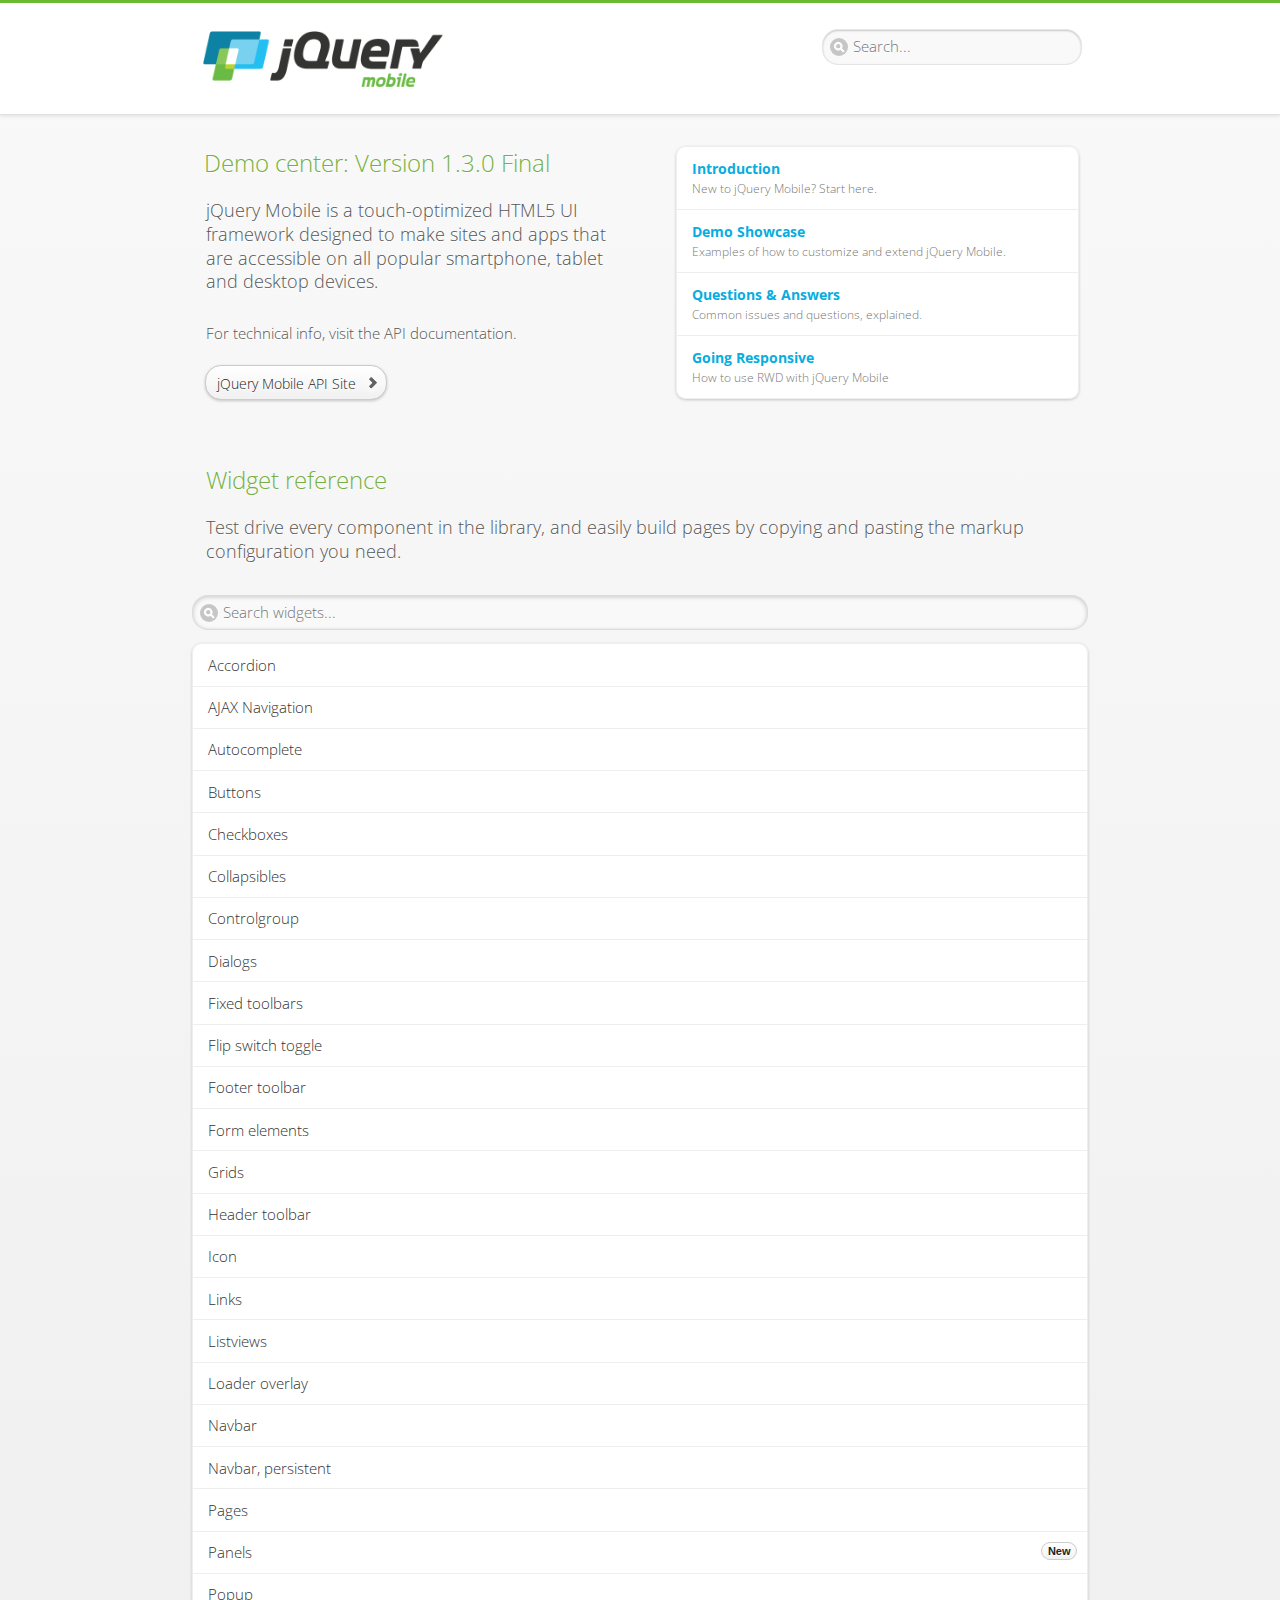
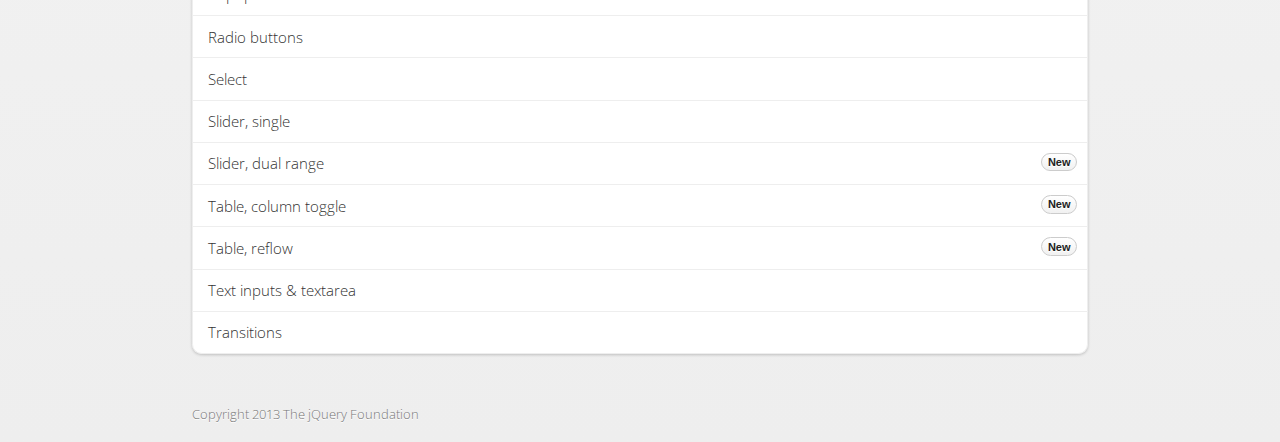
<file: js/jquery.mobile-1.3.0/demos/index.html>
<!DOCTYPE html>
<html>
<head>
	<meta charset="utf-8">
	<meta name="viewport" content="width=device-width, initial-scale=1">
	<title>jQuery Mobile Demos</title>
	<link rel="stylesheet"  href="css/themes/default/jquery.mobile-1.3.0.css">
	<link rel="stylesheet" href="docs/_assets/css/jqm-demos.css">
	<link rel="shortcut icon" href="docs/_assets/favicon.ico">
    <link rel="stylesheet" href="http://fonts.googleapis.com/css?family=Open+Sans:300,400,700">
	<script src="js/jquery.js"></script>
	<script src="docs/_assets/js/jqm-demos.js"></script>
	<script src="js/jquery.mobile-1.3.0.js"></script>
</head>
<body>
<div data-role="page" class="jqm-demos jqm-demos-home">

	<div data-role="header" class="jqm-header">
		<h1 class="jqm-logo"><img src="docs/_assets/img/jquery-logo.png" alt="jQuery Mobile Framework"></h1>
		<a href="#" class="jqm-search-link ui-btn-right" data-icon="search" data-iconpos="notext">Search</a>
        
<div class="jqm-search">
    <ul class="jqm-list">
        
<li data-section="Widgets" data-filtertext="accordions collapsible sets content formatting"><a href="widgets/accordions/">Accordion</a></li>

<li data-section="Widgets" data-filtertext="ajax navigation"><a href="widgets/navigation/">AJAX Navigation</a></li>

<li data-section="Widgets" data-filtertext="autocomplete filter reveal listviews"><a href="widgets/autocomplete/" data-ajax="false">Autocomplete</a></li>

<li data-section="Widgets" data-filtertext="buttons inputs forms"><a href="widgets/buttons/" data-ajax="false">Buttons</a></li>

<li data-section="Widgets" data-filtertext="checkboxes checkboxradio inputs forms"><a href="widgets/checkbox/">Checkboxes</a></li>

<li data-section="Widgets" data-filtertext="collapsibles content formatting"><a href="widgets/collapsibles/" data-ajax="false">Collapsibles</a></li>

<li data-section="Widgets" data-filtertext="controlgroups selects checkboxradio buttons"><a href="widgets/controlgroups/">Controlgroup</a></li>

<li data-section="Widgets" data-filtertext="dialogs modal popups"><a href="widgets/dialog/">Dialogs</a></li>

<li data-section="Widgets" data-filtertext="fixed toolbars headers footers sections"><a href="widgets/headers/bars-fixed.html">Fixed toolbars</a></li>

<li data-section="Widgets" data-filtertext="flip toggle switch flip switch toggle slider selects forms"><a href="widgets/sliders/switch.html" data-ajax="false">Flip switch toggle</a></li>

<li data-section="Widgets" data-filtertext="footer toolbars footers sections"><a href="widgets/footers/">Footer toolbar</a></li>

<li data-section="Widgets" data-filtertext="form elements inputs forms fieldcontains field containers"><a href="widgets/forms/">Form elements</a></li>

<li data-section="Widgets" data-filtertext="grids grid blocks content formatting rwd responsive"><a href="widgets/grids/">Grids</a></li>

<li data-section="Widgets" data-filtertext="header toolbars headers sections"><a href="widgets/headers/">Header toolbar</a></li>

<li data-section="Widgets" data-filtertext="icons buttons"><a href="widgets/icons/">Icon</a></li>

<li data-section="Widgets" data-filtertext="links linking navigation ajax"><a href="widgets/links/">Links</a></li>

<li data-section="Widgets" data-filtertext="listviews lists ul ol"><a href="widgets/listviews/" data-ajax="false">Listviews</a></li>

<li data-section="Widgets" data-filtertext="loader overlay loading pages"><a href="widgets/loader/">Loader overlay</a></li>

<li data-section="Widgets" data-filtertext="navbars navmenu toolbars"><a href="widgets/navbar/" data-ajax="false">Navbar</a></li>

<li data-section="Widgets" data-filtertext="navbar, persistent navbars persistent header persistent footer persistent navmenu"><a href="widgets/navbar/footer-persist-a.html">Navbar, persistent</a></li>

<li data-section="Widgets" data-filtertext="pages single page templates multipage templates multi-page templates"><a href="widgets/pages/">Pages</a></li>

<li data-section="Widgets" data-filtertext="panels slide panels sliding panels rwd responsive"><a href="widgets/panels/">Panels <span class="ui-li-count">New</span></a></li>

<li data-section="Widgets" data-filtertext="popup dialog modal"><a href="widgets/popup/">Popup</a></li>

<li data-section="Widgets" data-filtertext="radiobuttons radio buttons checkboxradio inputs forms"><a href="widgets/radiobuttons/">Radio buttons</a></li>

<li data-section="Widgets" data-filtertext="selectmenus custom select menus native selects multiple selects forms"><a href="widgets/selects/">Select</a></li>

<li data-section="Widgets" data-filtertext="slider, single sliders range inputs forms"><a href="widgets/sliders/" data-ajax="false">Slider, single</a></li>

<li data-section="Widgets" data-filtertext="slider, dual range sliders rangesliders inputs forms"><a href="widgets/sliders/rangeslider.html" data-ajax="false">Slider, dual range <span class="ui-li-count">New</span></a></li>

<li data-section="Widgets" data-filtertext="table, column toggle tables responsive tables rwd responsive"><a href="widgets/table-column-toggle/">Table, column toggle <span class="ui-li-count">New</span></a></li>

<li data-section="Widgets" data-filtertext="table, reflow tables responsive tables rwd responsive"><a href="widgets/table-reflow/">Table, reflow <span class="ui-li-count">New</span></a></li>

<li data-section="Widgets" data-filtertext="text inputs & textarea textinputs forms"><a href="widgets/textinputs/">Text inputs & textarea</a></li>

<li data-section="Widgets" data-filtertext="page transitions pages navigation" data-ajax="false"><a href="widgets/transitions/" data-ajax="false">Transitions</a></li>
        
<li data-role="list-divider">Collapsibles</li>

<li data-section="Demo Showcase" data-filtertext="dyncamic collapsible set accordion"><a href="examples/collapsibles/dynamic-collapsible.html" data-ajax="false">Dynamic collapsible</a></li>

<li data-role="list-divider">Controlgroups</li>

<li data-section="Demo Showcase" data-filtertext="dynamic controlgroup buttons selects checkboxes"><a href="examples/controlgroups/dynamic-controlgroup.html" data-ajax="false">Dynamic controlgroup</a></li>

<li data-role="list-divider">Listviews</li>

<li data-section="Demo Showcase" data-filtertext="grid listview responsive grids responsive listviews lists ul"><a href="examples/listviews/grid-listview.html" data-ajax="false">Grid Listview</a></li>

<li data-section="Demo Showcase" data-filtertext="autodividers linkbars listviews lists ul"><a href="examples/listviews/autodividers-linkbar.html" data-ajax="false">Autodividers Linkbar</a></li>

<li data-section="Demo Showcase" data-filtertext="autodividers selector autodividersselector listviews lists ul ol"><a href="examples/listviews/autodividers-selector.html" data-ajax="false">Autodividers Selector</a></li>

<li data-role="list-divider">Navigation</li>

<li data-section="Demo Showcase" data-filtertext="backbone and require.js example navigation router"><a href="examples/backbone-require/index.html" data-ajax="false">Backbone and Require.js example</a></li>

<li data-section="Demo Showcase" data-filtertext="server redirection with server-side support.html"><a href="examples/redirect/index.php" data-ajax="false">Redirection with server-side support</a></li>

<li data-role="list-divider">Panels</li>

<li data-section="Demo Showcase" data-filtertext="panel styling slide panels sliding panels"><a href="examples/panels/panel-styling.html" data-ajax="false">Panel styling</a></li>

<li data-section="Demo Showcase" data-filtertext="open panel on swipe panels"><a href="examples/panels/panel-swipe-open.html" data-ajax="false">Open panel on swipe</a></li>

<li data-role="list-divider">Popups</li>

<li data-section="Demo Showcase" data-filtertext="dynamic popups popup images"><a href="examples/popups/dynamic-popup.html" data-ajax="false">Dynamic popup</a></li>

<li data-section="Demo Showcase" data-filtertext="arrow popups popup"><a href="examples/popups/arrow.html" data-ajax="false">Popup with arrow</a></li>

<li data-role="list-divider">Responsive Tables</li>

<li data-section="Demo Showcase" data-filtertext="responsive tables table reflow: custom styles"><a href="examples/tables/movie-list.html" data-ajax="false">Reflow: Custom styles</a></li>

<li data-section="Demo Showcase" data-filtertext="responsive tables table reflow: heading groups"><a href="examples/tables/financial-grouped-reflow.html" data-ajax="false">Reflow: Heading groups</a></li>

<li data-section="Demo Showcase" data-filtertext="responsive tables table column toggle: customization options"><a href="examples/tables/movie-list-toggle-options.html" data-ajax="false">Column toggle: Customization options</a></li>

<li data-section="Demo Showcase" data-filtertext="responsive tables table column toggle: heading groups"><a href="examples/tables/financial-grouped-columns.html" data-ajax="false">Column toggle: Heading groups</a></li>

<li data-section="Demo Showcase" data-filtertext="responsive tables table column toggle demo: phone comparison"><a href="examples/tables/phone-compare.html" data-ajax="false">Column toggle demo: Phone comparison</a></li>

<li data-role="list-divider">Sliders</li>

<li data-section="Demo Showcase" data-filtertext="slider tooltip extension input range sliders forms"><a href="examples/slider/tooltip.html" data-ajax="false">Tooltip extension</a></li>

<li data-role="list-divider">Swipe</li>

<li data-section="Demo Showcase" data-filtertext="swipe to navigate page transitions navigation"><a href="examples/swipe/swipe-page.html" data-ajax="false">Swipe to navigate</a></li>

<li data-section="Demo Showcase" data-filtertext="swipe to delete list item listviews lists ul ol"><a href="examples/swipe/swipe-list.html" data-ajax="false">Swipe to delete list item</a></li>
        
<li data-role="list-divider">Forms</li>

<li data-section="Questions & Answers" data-filtertext="CSS styles apply widget scope wrap"><a href="faq/question-template.html">Why won't my CSS styles apply correctly to a widget?</a></li>

<li data-section="Questions & Answers" data-filtertext="form update value enhance"><a href="faq/updating-the-value-of-enhanced-form-elements-does-not-work.html">Updating the value of enhanced form elements does not work.</a></li>

<li data-section="Questions & Answers" data-filtertext="HTML 5 inputs appearance picker calendar date time slider"><a href="faq/my-html-5-inputs-look-different-in-browsers.html">My HTML 5 inputs look different across devices and browsers.</a></li>

<li data-section="Questions & Answers" data-filtertext="range search inputs slider number text degrade"><a href="faq/my-range-search-input-type-is-being-changed.html">My range or search inputs are being change to number/text.</a></li>

<li data-section="Questions & Answers" data-filtertext="custom select popup dialog logic"><a href="faq/sometimes-custom-select-shows-as-dialog-popup.html">Sometimes my custom select shows as a popup other times its a dialog.</a></li>

<li data-section="Questions & Answers" data-filtertext="disable button issue class method"><a href="faq/disabling-a-button-does-not-work.html">Disabling a button does not work.</a></li>

<li data-section="Questions & Answers" data-filtertext="fixed header footer toolbar select input bug issue"><a href="faq/controls-in-header-footer.html">Controls in my fixed header or footer are not responding or behave erratically.</a></li>

<li data-role="list-divider">Pages</li>

<li data-section="Questions & Answers" data-filtertext="head load scripts styles issue ajax nav pages"><a href="faq/scripts-and-styles-not-loading.html">Why aren't my scripts and styles loading?</a></li>

<li data-section="Questions & Answers" data-filtertext="document.ready onload paginit DOM ready on ready scripts "><a href="faq/dom-ready-not-working.html">Why isn't DOM ready working for my scripts?</a></li>

<li data-section="Questions & Answers" data-filtertext="ajax nav load page mobile.loadpage"><a href="faq/how-do-i-load-a-page.html">How do I load a page?</a></li>

<li data-section="Questions & Answers" data-filtertext="ajax nav multi page document load"><a href="faq/why-is-only-the-first-page-loaded.html">Why is only the first page of my multi page document loaded?</a></li>

<li data-section="Questions & Answers" data-filtertext="pass url query params"><a href="faq/pass-query-params-to-page.html">I'm trying to pass query params to a page but it's not working?</a></li>

<li data-section="Questions & Answers" data-filtertext="hash pass information parameters ajax nav"><a href="faq/pass-via-the-hash-to-page.html">I'm trying to pass information via the hash but it's not working?</a></li>

<li data-section="Questions & Answers" data-filtertext="I'm trying to use the application cache but it's not working?"><a href="faq/the-application-cache-is-not-working.html">I'm trying to use the application cache but it's not working?</a></li>

<li data-section="Questions & Answers" data-filtertext="Content injected into a page is not enhanced."><a href="faq/injected-content-is-not-enhanced.html">Content injected into a page is not enhanced.</a></li>

<li data-section="Questions & Answers" data-filtertext="Triggering create on injected HTML does not work."><a href="faq/triggering-create-on-injected-content-does-not-work.html">Triggering create on injected HTML does not work.</a></li>

<li data-section="Questions & Answers" data-filtertext="How can I stop JQM from auto-enhancing an element?"><a href="faq/how-can-i-stop-auto-enhancement-of-elements.html">How can I stop JQM from auto-enhancing an element?</a></li>

<li data-section="Questions & Answers" data-filtertext="How can I stop JQM from enhancing a block of elements?"><a href="faq/how-can-i-stop-auto-enhancement-of-a-block-of-elements.html">How can I stop JQM from enhancing a block of elements?</a></li>

<li data-section="Questions & Answers" data-filtertext="How do I control page titles?"><a href="faq/how-do-i-control-page-titles.html">How do I control page titles?</a></li>

<li data-section="Questions & Answers" data-filtertext="How do I load a page?"><a href="faq/how-do-i-load-a-page.html">How do I load a page?</a></li>

<li data-role="list-divider">Events</li>

<li data-section="Questions & Answers" data-filtertext="How do I use touch and mouse events?"><a href="faq/how-do-i-use-touch-mouse-events.html">How do I use touch and mouse events?</a></li>

<li data-role="list-divider">Apps</li>

<li data-section="Questions & Answers" data-filtertext="How do I need to configure PhoneGap Cordova?"><a href="faq/how-configure-phonegap-cordova.html">How do I need to configure PhoneGap/Cordova?</a></li>
<!--
<li data-role="list-divider">Navigation</li>

<li data-section="Questions & Answers" data-filtertext=""><a href="faq/nav-is-acting-erraticly.html">The nav is acting erratically!</a></li>

<li data-section="Questions & Answers" data-filtertext=""><a href="faq/deep-links-dont-work.html">Following a deep link ( a link to scroll to and id ) does not work.</a></li>

<li data-section="Questions & Answers" data-filtertext=""><a href="faq/scripts-css-only-works-on-first-page-or-refresh.html">My script / css only works on first page or on refresh.</a></li>
<li data-role="list-divider">Widgets</li>

<li data-section="Questions & Answers" data-filtertext=""><a href="faq/cloned-content-double-enhanced.html">Cloning a widget or enhanced for element and enhancing causes "double" enhancement</a></li>

<li data-section="Questions & Answers" data-filtertext=""><a href="faq/cloned-content-does-not-update.html">Cloned widget or enhanced element does not update</a></li>

<li data-section="Questions & Answers" data-filtertext=""><a href="faq/data-enhance-false-does-not-work.html">Setting data-enhance="false" does not work.</a></li>

<li data-role="list-divider">General</li>

<li data-section="Questions & Answers" data-filtertext=""><a href="faq/selecting-element-by-id-not-working.html">Selecting elements by id only works sometimes or on first page!</a></li>

<li data-section="Questions & Answers" data-filtertext=""><a href="faq/global-config-settings-ignored.html">The global configuration settings i set are being ignored.</a></li>

<li data-section="Questions & Answers" data-filtertext=""><a href="faq/custom-css-is-ignored.html">My custom css is ignored.</a></li>

<li data-role="list-divider">Events</li>

<li data-section="Questions & Answers" data-filtertext=""><a href="faq/swipe-triggered-when-scrolling.html">Swipe triggered when scrolling.</a></li>

<li data-section="Questions & Answers" data-filtertext=""><a href="faq/document-ready-not-working.html">Document ready ignored after first page.</a></li>

<li data-role="list-divider">Theming &amp; custom styles</li>

<li data-section="Questions & Answers" data-filtertext=""><a href="faq/#">How do I add custom icons?</a></li>

<li data-section="Questions & Answers" data-filtertext=""><a href="faq/#">How do I add remove the circle behind the icons?</a></li>
-->
    </ul>
</div>
	</div><!-- /header -->

	<div data-role="content" class="jqm-content">

		<div class="jqm-home-welcome">
		<h2>Demo center: <span class="jqm-version"></span></h2>
		
		<p class="jqm-intro">jQuery Mobile is a touch-optimized HTML5 UI framework designed to make sites and apps that are accessible on all popular smartphone, tablet and desktop devices.</p>

        <p class="jqm-intro"><small>For technical info,&nbsp;visit the API documentation.</small></p>
		<a href="http://api.jquerymobile.com" class="jqm-button ui-icon-alt" data-ajax="false" data-role="button" data-inline="true" data-mini="true" data-icon="arrow-r" data-iconpos="right">jQuery Mobile API Site </a> 
		</div>

		<ul data-role="listview" data-inset="true" data-theme="d" data-icon="false" data-filter-placeholder="Search..." class="jqm-list jqm-home-list">
            <li><a href="docs/intro/"><h2>Introduction</h2><p>New to jQuery Mobile? Start here.</p></a></li>
            <li><a href="docs/examples/"><h2>Demo Showcase</h2><p>Examples of how to customize and extend jQuery Mobile.</p></a></li>
            <li><a href="docs/faq/"><h2>Questions &amp; Answers</h2><p>Common issues and questions, explained.</p></a></li>
			<li data-section="Widgets" data-filtertext="responsive web design rwd adaptive PE accessible mobile breakpoints media query"><a href="docs/intro/rwd.html"><h2>Going Responsive</h2><p>How to use RWD with jQuery Mobile</p></a></li>
		</ul>

		<h2 class="jqm-home-widget">Widget reference</h2>

		<p class="jqm-intro">Test drive every component in the library, and easily build pages by copying and pasting the markup configuration you need.</p>

		<ul data-role="listview" data-inset="true" data-filter="true" data-theme="d" data-divider-theme="d" data-icon="false" data-filter-placeholder="Search widgets..." data-global-nav="docs" class="jqm-list">
        	
<li data-section="Widgets" data-filtertext="accordions collapsible sets content formatting"><a href="widgets/accordions/">Accordion</a></li>

<li data-section="Widgets" data-filtertext="ajax navigation"><a href="widgets/navigation/">AJAX Navigation</a></li>

<li data-section="Widgets" data-filtertext="autocomplete filter reveal listviews"><a href="widgets/autocomplete/" data-ajax="false">Autocomplete</a></li>

<li data-section="Widgets" data-filtertext="buttons inputs forms"><a href="widgets/buttons/" data-ajax="false">Buttons</a></li>

<li data-section="Widgets" data-filtertext="checkboxes checkboxradio inputs forms"><a href="widgets/checkbox/">Checkboxes</a></li>

<li data-section="Widgets" data-filtertext="collapsibles content formatting"><a href="widgets/collapsibles/" data-ajax="false">Collapsibles</a></li>

<li data-section="Widgets" data-filtertext="controlgroups selects checkboxradio buttons"><a href="widgets/controlgroups/">Controlgroup</a></li>

<li data-section="Widgets" data-filtertext="dialogs modal popups"><a href="widgets/dialog/">Dialogs</a></li>

<li data-section="Widgets" data-filtertext="fixed toolbars headers footers sections"><a href="widgets/headers/bars-fixed.html">Fixed toolbars</a></li>

<li data-section="Widgets" data-filtertext="flip toggle switch flip switch toggle slider selects forms"><a href="widgets/sliders/switch.html" data-ajax="false">Flip switch toggle</a></li>

<li data-section="Widgets" data-filtertext="footer toolbars footers sections"><a href="widgets/footers/">Footer toolbar</a></li>

<li data-section="Widgets" data-filtertext="form elements inputs forms fieldcontains field containers"><a href="widgets/forms/">Form elements</a></li>

<li data-section="Widgets" data-filtertext="grids grid blocks content formatting rwd responsive"><a href="widgets/grids/">Grids</a></li>

<li data-section="Widgets" data-filtertext="header toolbars headers sections"><a href="widgets/headers/">Header toolbar</a></li>

<li data-section="Widgets" data-filtertext="icons buttons"><a href="widgets/icons/">Icon</a></li>

<li data-section="Widgets" data-filtertext="links linking navigation ajax"><a href="widgets/links/">Links</a></li>

<li data-section="Widgets" data-filtertext="listviews lists ul ol"><a href="widgets/listviews/" data-ajax="false">Listviews</a></li>

<li data-section="Widgets" data-filtertext="loader overlay loading pages"><a href="widgets/loader/">Loader overlay</a></li>

<li data-section="Widgets" data-filtertext="navbars navmenu toolbars"><a href="widgets/navbar/" data-ajax="false">Navbar</a></li>

<li data-section="Widgets" data-filtertext="navbar, persistent navbars persistent header persistent footer persistent navmenu"><a href="widgets/navbar/footer-persist-a.html">Navbar, persistent</a></li>

<li data-section="Widgets" data-filtertext="pages single page templates multipage templates multi-page templates"><a href="widgets/pages/">Pages</a></li>

<li data-section="Widgets" data-filtertext="panels slide panels sliding panels rwd responsive"><a href="widgets/panels/">Panels <span class="ui-li-count">New</span></a></li>

<li data-section="Widgets" data-filtertext="popup dialog modal"><a href="widgets/popup/">Popup</a></li>

<li data-section="Widgets" data-filtertext="radiobuttons radio buttons checkboxradio inputs forms"><a href="widgets/radiobuttons/">Radio buttons</a></li>

<li data-section="Widgets" data-filtertext="selectmenus custom select menus native selects multiple selects forms"><a href="widgets/selects/">Select</a></li>

<li data-section="Widgets" data-filtertext="slider, single sliders range inputs forms"><a href="widgets/sliders/" data-ajax="false">Slider, single</a></li>

<li data-section="Widgets" data-filtertext="slider, dual range sliders rangesliders inputs forms"><a href="widgets/sliders/rangeslider.html" data-ajax="false">Slider, dual range <span class="ui-li-count">New</span></a></li>

<li data-section="Widgets" data-filtertext="table, column toggle tables responsive tables rwd responsive"><a href="widgets/table-column-toggle/">Table, column toggle <span class="ui-li-count">New</span></a></li>

<li data-section="Widgets" data-filtertext="table, reflow tables responsive tables rwd responsive"><a href="widgets/table-reflow/">Table, reflow <span class="ui-li-count">New</span></a></li>

<li data-section="Widgets" data-filtertext="text inputs & textarea textinputs forms"><a href="widgets/textinputs/">Text inputs & textarea</a></li>

<li data-section="Widgets" data-filtertext="page transitions pages navigation" data-ajax="false"><a href="widgets/transitions/" data-ajax="false">Transitions</a></li>
        </ul>

	</div><!-- /content -->

	<div data-role="footer" class="jqm-footer">
		<p class="jqm-version"></p>
		<p>Copyright 2013 The jQuery Foundation</p>
	</div><!-- /jqm-footer -->

</div><!-- /page -->
</body>
</html>
</file>
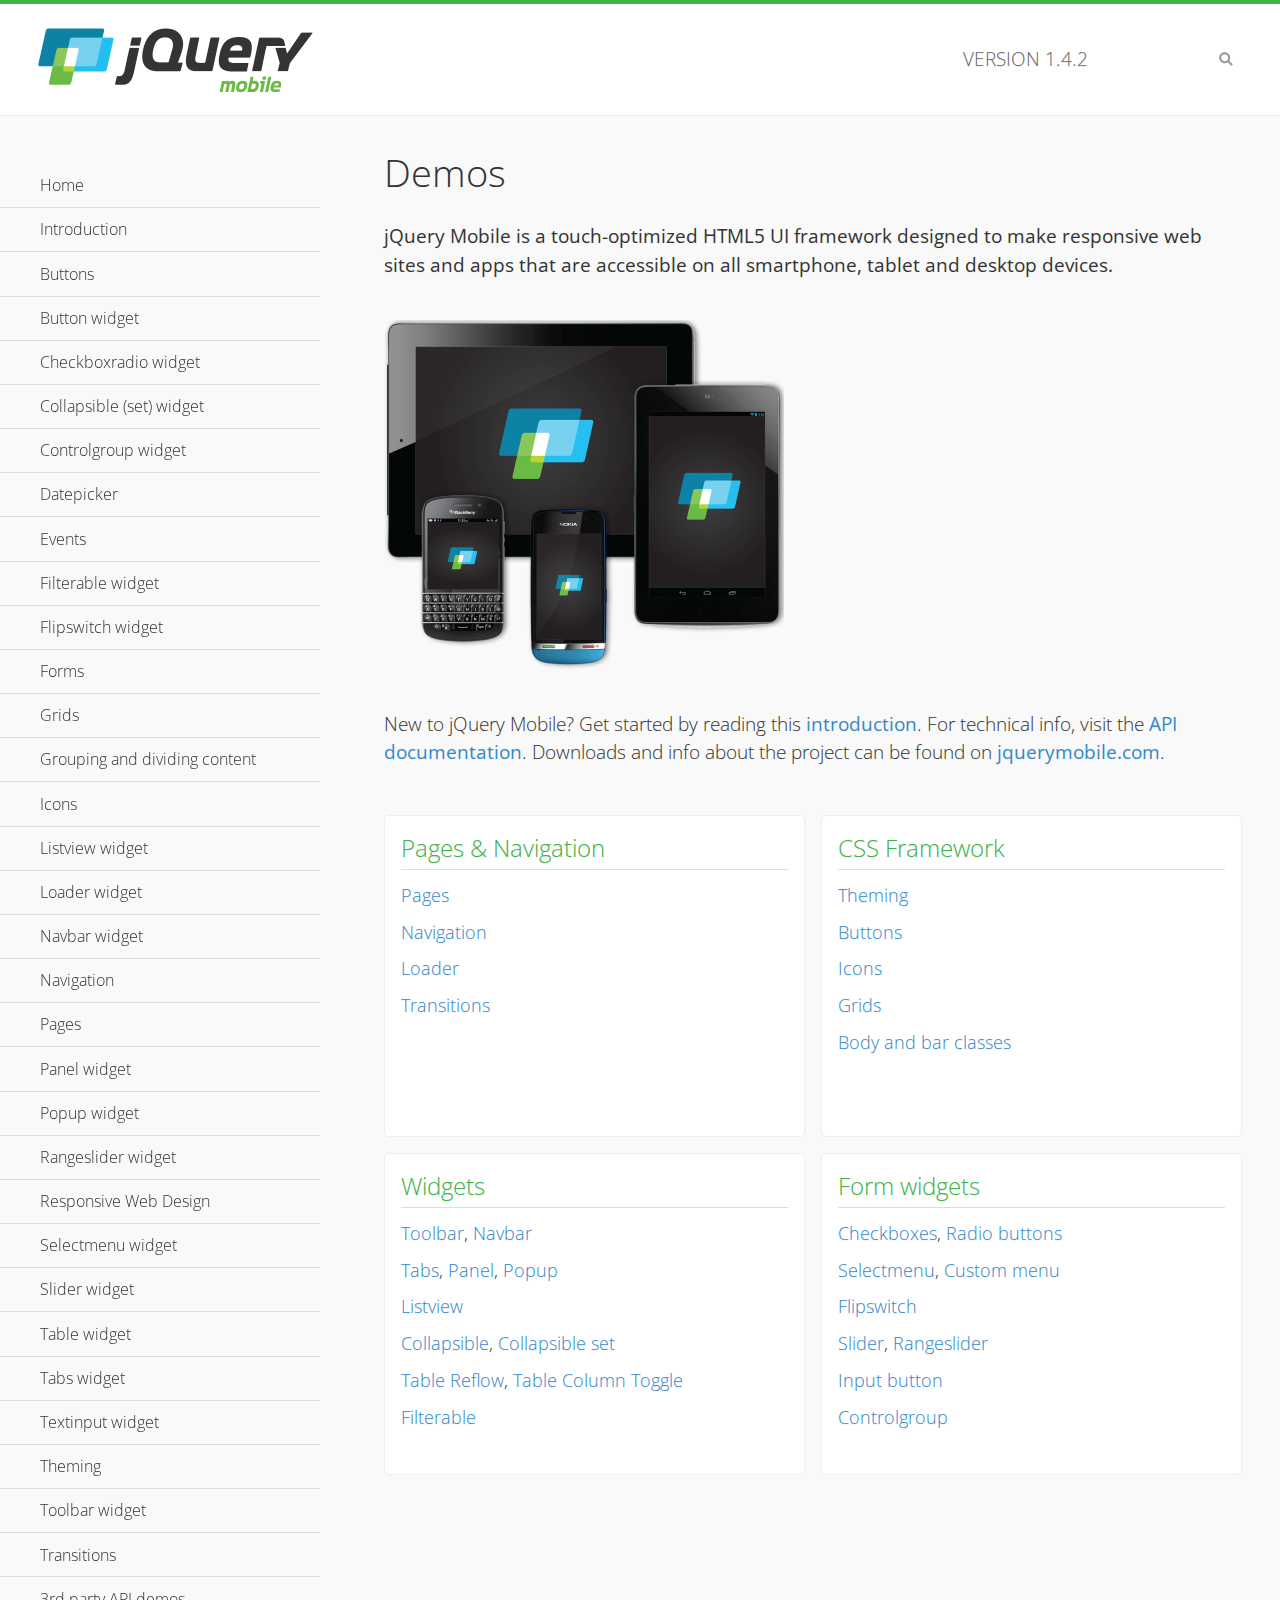
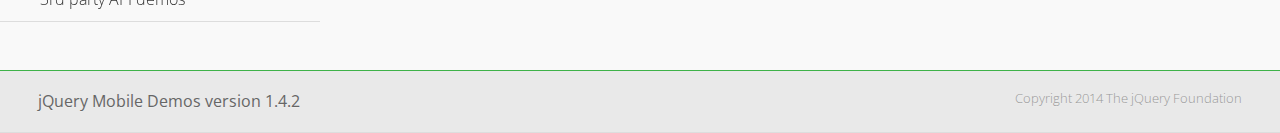
<file: js/jquery.mobile-1.4.2/demos/index.html>
<!DOCTYPE html>
<html>
<head>
	<meta charset="utf-8">
	<meta name="viewport" content="width=device-width, initial-scale=1">
	<title>jQuery Mobile Demos</title>
	<link rel="shortcut icon" href="favicon.ico">
	<link rel="stylesheet"  href="css/themes/default/jquery.mobile-1.4.2.min.css">
	<link rel="stylesheet" href="_assets/css/jqm-demos.css">
    <link rel="stylesheet" href="http://fonts.googleapis.com/css?family=Open+Sans:300,400,700">
	<script src="js/jquery.js"></script>
	<script src="_assets/js/index.js"></script>
	<script src="js/jquery.mobile-1.4.2.min.js"></script>
</head>
<body>
<div data-role="page" class="jqm-demos jqm-home">

	<div data-role="header" class="jqm-header">
		<h2><img src="_assets/img/jquery-logo.png" alt="jQuery Mobile"></h2>
		<p>Version <span class="jqm-version"></span></p>
		<a href="#" class="jqm-navmenu-link ui-btn ui-btn-icon-notext ui-corner-all ui-icon-bars ui-nodisc-icon ui-alt-icon ui-btn-left">Menu</a>
		<a href="#" class="jqm-search-link ui-btn ui-btn-icon-notext ui-corner-all ui-icon-search ui-nodisc-icon ui-alt-icon ui-btn-right">Search</a>
	</div><!-- /header -->

	<div role="main" class="ui-content jqm-content">

		<h1>Demos</h1>

		<p><strong>jQuery Mobile is a touch-optimized HTML5 UI framework designed to make responsive web sites and apps that are accessible on all smartphone, tablet and desktop devices.</strong></p>

		<img src="_assets/img/devices.png">

		<p>New to jQuery Mobile? Get started by reading this <a href="intro/" data-ajax="false">introduction</a>. For technical info, visit the <a href="http://api.jquerymobile.com" title="jQuery Mobile API documentation" target="_blank">API documentation</a>. Downloads and info about the project can be found on <a href="http://jquerymobile.com" title="jQuery Mobile web site" target="_blank">jquerymobile.com</a>.</p>

        <div class="ui-grid-a ui-responsive">
        	<div class="ui-block-a">
        		<div class="jqm-block-content">
        			<h3>Pages &amp; Navigation</h3>

        			<p><a href="pages/" data-ajax="false">Pages</a></p>
        			<p><a href="navigation/" data-ajax="false">Navigation</a></p>
        			<p><a href="loader/" data-ajax="false">Loader</a></p>
        			<p><a href="transitions/" data-ajax="false">Transitions</a></p>
        		</div>
        	</div>
        	<div class="ui-block-b">
        		<div class="jqm-block-content">
        			<h3>CSS Framework</h3>

        			<p><a href="theme-default/" data-ajax="false">Theming</a></p>
        			<p><a href="button-markup/" data-ajax="false">Buttons</a></p>
        			<p><a href="icons/" data-ajax="false">Icons</a></p>
        			<p><a href="grids/" data-ajax="false">Grids</a></p>
        			<p><a href="../body-bar-classes/" data-ajax="false">Body and bar classes</a></p>
        		</div>
        	</div>        	
        	<div class="ui-block-a">
        		<div class="jqm-block-content">
        			<h3>Widgets</h3>

        			<p><a href="toolbar/" data-ajax="false">Toolbar</a>, <a href="navbar/" data-ajax="false">Navbar</a></p>
        			<p><a href="tabs/" data-ajax="false">Tabs</a>, <a href="panel/" data-ajax="false">Panel</a>, <a href="popup/" data-ajax="false">Popup</a></p>
        			<p><a href="listview/" data-ajax="false">Listview</a></p>
        			<p><a href="collapsible/" data-ajax="false">Collapsible</a>, <a href="collapsibleset/" data-ajax="false">Collapsible set</a></p>
        			<p><a href="table-reflow/" data-ajax="false">Table Reflow</a>, <a href="table-column-toggle/" data-ajax="false">Table Column Toggle</a></p>
        			<p><a href="filterable/" data-ajax="false">Filterable</a></p>
        		</div>
        	</div>
        	<div class="ui-block-b">
        		<div class="jqm-block-content">
        			<h3>Form widgets</h3>

        			<p><a href="checkboxradio-checkbox/" data-ajax="false">Checkboxes</a>, <a href="checkboxradio-radio/" data-ajax="false">Radio buttons</a></p>
        			<p><a href="selectmenu/" data-ajax="false">Selectmenu</a>, <a href="selectmenu-custom/" data-ajax="false">Custom menu</a></p>
        			<p><a href="flipswitch/" data-ajax="false">Flipswitch</a></p>
        			<p><a href="slider/" data-ajax="false">Slider</a>, <a href="rangeslider/" data-ajax="false">Rangeslider</a></p>
        			<p><a href="button/" data-ajax="false">Input button</a></p>
        			<p><a href="controlgroup/" data-ajax="false">Controlgroup</a></p>
        		</div>
        	</div>
        </div>

	</div><!-- /content -->
	    <div data-role="panel" class="jqm-navmenu-panel" data-position="left" data-display="overlay" data-theme="a">
	    	<ul class="jqm-list ui-alt-icon ui-nodisc-icon">
<li data-filtertext="demos homepage" data-icon="home"><a href=".././">Home</a></li>
<li data-filtertext="introduction overview getting started"><a href="../intro/" data-ajax="false">Introduction</a></li>
<li data-filtertext="buttons button markup buttonmarkup method anchor link button element"><a href="../button-markup/" data-ajax="false">Buttons</a></li>
<li data-filtertext="form button widget input button submit reset"><a href="../button/" data-ajax="false">Button widget</a></li>
<li data-role="collapsible" data-collapsed-icon="carat-d" data-expanded-icon="carat-u" data-iconpos="right" data-inset="false">
	<h3>Checkboxradio widget</h3>
	<ul>
		<li data-filtertext="form checkboxradio widget checkbox input checkboxes controlgroups"><a href="../checkboxradio-checkbox/" data-ajax="false">Checkboxes</a></li>
		<li data-filtertext="form checkboxradio widget radio input radio buttons controlgroups"><a href="../checkboxradio-radio/" data-ajax="false">Radio buttons</a></li>
	</ul>
</li>
<li data-role="collapsible" data-collapsed-icon="carat-d" data-expanded-icon="carat-u" data-iconpos="right" data-inset="false">
	<h3>Collapsible (set) widget</h3>
	<ul>
		<li data-filtertext="collapsibles content formatting"><a href="../collapsible/" data-ajax="false">Collapsible</a></li>
		<li data-filtertext="dynamic collapsible set accordion append expand"><a href="../collapsible-dynamic/" data-ajax="false">Dynamic collapsibles</a></li>
		<li data-filtertext="accordions collapsible set widget content formatting grouped collapsibles"><a href="../collapsibleset/" data-ajax="false">Collapsible set</a></li>
	</ul>
</li>
<li data-role="collapsible" data-collapsed-icon="carat-d" data-expanded-icon="carat-u" data-iconpos="right" data-inset="false">
	<h3>Controlgroup widget</h3>
	<ul>
		<li data-filtertext="controlgroups selectmenu checkboxradio input grouped buttons horizontal vertical"><a href="../controlgroup/" data-ajax="false">Controlgroup</a></li>
		<li data-filtertext="dynamic controlgroup dynamically add buttons"><a href="../controlgroup-dynamic/" data-ajax="false">Dynamic controlgroups</a></li>
	</ul>
</li>
<li data-filtertext="form datepicker widget date input"><a href="../datepicker/" data-ajax="false">Datepicker</a></li>
<li data-role="collapsible" data-collapsed-icon="carat-d" data-expanded-icon="carat-u" data-iconpos="right" data-inset="false">
	<h3>Events</h3>
	<ul>
		<li data-filtertext="swipe to delete list items listviews swipe events"><a href="../swipe-list/" data-ajax="false">Swipe list items</a></li>
		<li data-filtertext="swipe to navigate swipe page navigation swipe events"><a href="../swipe-page/" data-ajax="false">Swipe page navigation</a></li>
	</ul>
</li>
<li data-filtertext="filterable filter elements sorting searching listview table"><a href="../filterable/" data-ajax="false">Filterable widget</a></li>
<li data-filtertext="form flipswitch widget flip toggle switch binary select checkbox input"><a href="../flipswitch/" data-ajax="false">Flipswitch widget</a></li>
<li data-role="collapsible" data-collapsed-icon="carat-d" data-expanded-icon="carat-u" data-iconpos="right" data-inset="false">
	<h3>Forms</h3>
	<ul>
		<li data-filtertext="forms text checkbox radio range button submit reset inputs selects textarea slider flipswitch label form elements"><a href="../forms/" data-ajax="false">Forms</a></li>
		<li data-filtertext="form hide labels hidden accessible ui-hidden-accessible forms"><a href="../forms-label-hidden-accessible/" data-ajax="false">Hide labels</a></li>
		<li data-filtertext="form field containers fieldcontain ui-field-contain forms"><a href="../forms-field-contain/" data-ajax="false">Field containers</a></li>
		<li data-filtertext="forms disabled form elements"><a href="../forms-disabled/" data-ajax="false">Forms disabled</a></li>
		<li data-filtertext="forms gallery examples overview forms text checkbox radio range button submit reset inputs selects textarea slider flipswitch label form elements"><a href="../forms-gallery/" data-ajax="false">Forms gallery</a></li>
	</ul>
</li>
<li data-role="collapsible" data-collapsed-icon="carat-d" data-expanded-icon="carat-u" data-iconpos="right" data-inset="false">
	<h3>Grids</h3>
	<ul>
		<li data-filtertext="grids columns blocks content formatting rwd responsive css framework"><a href="../grids/" data-ajax="false">Grids</a></li>
		<li data-filtertext="buttons in grids css framework"><a href="../grids-buttons/" data-ajax="false">Buttons in grids</a></li>
		<li data-filtertext="custom responsive grids rwd css framework"><a href="../grids-custom-responsive/" data-ajax="false">Custom responsive grids</a></li>
	</ul>
</li>
<li data-filtertext="blocks content formatting sections heading"><a href="../body-bar-classes/" data-ajax="false">Grouping and dividing content</a></li>
<li data-role="collapsible" data-collapsed-icon="carat-d" data-expanded-icon="carat-u" data-iconpos="right" data-inset="false">
	<h3>Icons</h3>
	<ul>
		<li data-filtertext="button icons svg disc alt custom icon position"><a href="../icons/" data-ajax="false">Icons</a></li>
		<li data-filtertext=""><a href="../icons-grunticon/" data-ajax="false">Grunticon loader</a></li>
	</ul>
</li>
<li data-role="collapsible" data-collapsed-icon="carat-d" data-expanded-icon="carat-u" data-iconpos="right" data-inset="false">
	<h3>Listview widget</h3>
	<ul>
		<li data-filtertext="listview widget thumbnails icons nested split button collapsible ul ol"><a href="../listview/" data-ajax="false">Listview</a></li>
		<li data-filtertext="autocomplete filterable reveal listview filtertextbeforefilter placeholder"><a href="../listview-autocomplete/" data-ajax="false">Listview autocomplete</a></li>
		<li data-filtertext="autocomplete filterable reveal listview remote data filtertextbeforefilter placeholder"><a href="../listview-autocomplete-remote/" data-ajax="false">Listview autocomplete remote data</a></li>
		<li data-filtertext="autodividers anchor jump scroll linkbars listview lists ul ol"><a href="../listview-autodividers-linkbar/" data-ajax="false">Listview autodividers linkbar</a></li>
		<li data-filtertext="listview autodividers selector autodividersselector lists ul ol"><a href="../listview-autodividers-selector/" data-ajax="false">Listview autodividers selector</a></li>
		<li data-filtertext="listview nested list items"><a href="../listview-nested-lists/" data-ajax="false">Listview Nested Listviews</a></li>
		<li data-filtertext="listview collapsible list items flat"><a href="../listview-collapsible-item-flat/" data-ajax="false">Listview collapsible list items (flat)</a></li>
		<li data-filtertext="listview collapsible list indented"><a href="../listview-collapsible-item-indented/" data-ajax="false">Listview collapsible list items (indented)</a></li>
		<li data-filtertext="grid listview responsive grids responsive listviews lists ul"><a href="../listview-grid/" data-ajax="false">Listview responsive grid</a></li>
	</ul>
</li>
<li data-filtertext="loader widget page loading navigation overlay spinner"><a href="../loader/" data-ajax="false">Loader widget</a></li>
<li data-filtertext="navbar widget navmenu toolbars header footer"><a href="../navbar/" data-ajax="false">Navbar widget</a></li>
<li data-role="collapsible" data-collapsed-icon="carat-d" data-expanded-icon="carat-u" data-iconpos="right" data-inset="false">
	<h3>Navigation</h3>
	<ul>
		<li data-filtertext="ajax navigation navigate widget history event method"><a href="../navigation/" data-ajax="false">Navigation</a></li>
		<li data-filtertext="linking pages page links navigation ajax prefetch cache"><a href="../navigation-linking-pages/" data-ajax="false">Linking pages</a></li>
		<li data-filtertext="php redirect server redirection server-side navigation"><a href="../navigation-php-redirect/" data-ajax="false">PHP redirect demo</a></li>
		<li data-filtertext="navigation redirection hash query"><a href="../navigation-hash-processing/" data-ajax="false">Hash processing demo</a></li>
	</ul>
</li>
<li data-role="collapsible" data-collapsed-icon="carat-d" data-expanded-icon="carat-u" data-iconpos="right" data-inset="false">
	<h3>Pages</h3>
	<ul>
		<li data-filtertext="pages page widget ajax navigation"><a href="../pages/" data-ajax="false">Pages</a></li>
		<li data-filtertext="single page"><a href="../pages-single-page/" data-ajax="false">Single page</a></li>
		<li data-filtertext="multipage multi-page page"><a href="../pages-multi-page/" data-ajax="false">Multi-page template</a></li>
		<li data-filtertext="dialog page widget modal popup"><a href="../pages-dialog/" data-ajax="false">Dialog page</a></li>
	</ul>
</li>
<li data-role="collapsible" data-collapsed-icon="carat-d" data-expanded-icon="carat-u" data-iconpos="right" data-inset="false">
	<h3>Panel widget</h3>
	<ul>
		<li data-filtertext="panel widget sliding panels reveal push overlay responsive"><a href="../panel/" data-ajax="false">Panel</a></li>
		<li data-filtertext=""><a href="../panel-external/" data-ajax="false">External panels</a></li>
		<li data-filtertext="panel "><a href="../panel-fixed/" data-ajax="false">Fixed panels</a></li>
		<li data-filtertext="panel slide panels sliding panels shadow rwd responsive breakpoint"><a href="../panel-responsive/" data-ajax="false">Panels responsive</a></li>
		<li data-filtertext="panel custom style custom panel width reveal shadow listview panel styling page background wrapper"><a href="../panel-styling/" data-ajax="false">Custom panel style</a></li>
		<li data-filtertext="panel open on swipe"><a href="../panel-swipe-open/" data-ajax="false">Panel open on swipe</a></li>
		<li data-filtertext="panels outside page internal external toolbars"><a href="../panel-external-internal/" data-ajax="false">Panel external and internal</a></li>
	</ul>
</li>
<li data-role="collapsible" data-collapsed-icon="carat-d" data-expanded-icon="carat-u" data-iconpos="right" data-inset="false">
	<h3>Popup widget</h3>
	<ul>
		<li data-filtertext="popup widget popups dialog modal transition tooltip lightbox form overlay screen flip pop fade transition"><a href="../popup/" data-ajax="false">Popup</a></li>
		<li data-filtertext="popup alignment position"><a href="../popup-alignment/" data-ajax="false">Popup alignment</a></li>
		<li data-filtertext="popup arrow size popups popover"><a href="../popup-arrow-size/" data-ajax="false">Popup arrow size</a></li>
		<li data-filtertext="dynamic popups popup images lightbox"><a href="../popup-dynamic/" data-ajax="false">Dynamic popups</a></li>
		<li data-filtertext="popups with iframes scaling"><a href="../popup-iframe/" data-ajax="false">Popups with iframes</a></li>
		<li data-filtertext="popup image scaling"><a href="../popup-image-scaling/" data-ajax="false">Popup image scaling</a></li>
		<li data-filtertext="external popup outside multi-page"><a href="../popup-outside-multipage" data-ajax="false">Popup outside multi-page</a></li>
	</ul>
</li>
<li data-filtertext="form rangeslider widget dual sliders dual handle sliders range input"><a href="../rangeslider/" data-ajax="false">Rangeslider widget</a></li>
<li data-filtertext="responsive web design rwd adaptive progressive enhancement PE accessible mobile breakpoints media query media queries"><a href="../rwd/" data-ajax="false">Responsive Web Design</a></li>
<li data-role="collapsible" data-collapsed-icon="carat-d" data-expanded-icon="carat-u" data-iconpos="right" data-inset="false">
	<h3>Selectmenu widget</h3>
	<ul>
		<li data-filtertext="form selectmenu widget select input custom select menu selects"><a href="../selectmenu/" data-ajax="false">Selectmenu</a></li>
		<li data-filtertext="form custom select menu selectmenu widget custom menu option optgroup multiple selects"><a href="../selectmenu-custom/" data-ajax="false">Custom select menu</a></li>
		<li data-filtertext="filterable select filter popup dialog"><a href="../selectmenu-custom-filter/" data-ajax="false">Custom select menu with filter</a></li>
	</ul>
</li>
<li data-role="collapsible" data-collapsed-icon="carat-d" data-expanded-icon="carat-u" data-iconpos="right" data-inset="false">
	<h3>Slider widget</h3>
	<ul>
		<li data-filtertext="form slider widget range input single sliders"><a href="../slider/" data-ajax="false">Slider</a></li>
		<li data-filtertext="form slider widget flipswitch slider binary select flip toggle switch"><a href="../slider-flipswitch/" data-ajax="false">Slider flip toggle switch</a></li>
		<li data-filtertext="form slider tooltip handle value input range sliders"><a href="../slider-tooltip/" data-ajax="false">Slider tooltip</a></li>
	</ul>
</li>
<li data-role="collapsible" data-collapsed-icon="carat-d" data-expanded-icon="carat-u" data-iconpos="right" data-inset="false">
	<h3>Table widget</h3>
	<ul>
		<li data-filtertext="table widget reflow column toggle th td responsive tables rwd hide show tabular"><a href="../table-column-toggle/" data-ajax="false">Table Column Toggle</a></li>
		<li data-filtertext="table column toggle phone comparison demo"><a href="../table-column-toggle-example/" data-ajax="false">Table Column Toggle demo</a></li>
		<li data-filtertext="responsive tables table column toggle heading groups rwd breakpoint"><a href="../table-column-toggle-heading-groups/" data-ajax="false">Table Column Toggle heading groups</a></li>
		<li data-filtertext="responsive tables table column toggle hide rwd breakpoint customization options"><a href="../table-column-toggle-options/" data-ajax="false">Table Column Toggle options</a></li>
		<li data-filtertext="table reflow th td responsive rwd columns tabular"><a href="../table-reflow/" data-ajax="false">Table Reflow</a></li>
		<li data-filtertext="responsive tables table reflow heading groups rwd breakpoint"><a href="../table-reflow-heading-groups/" data-ajax="false">Table Reflow heading groups</a></li>
		<li data-filtertext="responsive tables table reflow stripes strokes table style"><a href="../table-reflow-stripes-strokes/" data-ajax="false">Table Reflow stripes and strokes</a></li>
		<li data-filtertext="responsive tables table reflow stack custom styles"><a href="../table-reflow-styling/" data-ajax="false">Table Reflow custom styles</a></li>
	</ul>
</li>
<li data-filtertext="ui tabs widget"><a href="../tabs/" data-ajax="false">Tabs widget</a></li>
<li data-filtertext="form textinput widget text input textarea number date time tel email file color password"><a href="../textinput/" data-ajax="false">Textinput widget</a></li>
<li data-role="collapsible" data-collapsed-icon="carat-d" data-expanded-icon="carat-u" data-iconpos="right" data-inset="false">
	<h3>Theming</h3>
	<ul>
		<li data-filtertext="default theme swatches theming style css"><a href="../theme-default/" data-ajax="false">Default theme</a></li>
		<li data-filtertext="classic theme old theme swatches theming style css"><a href="../theme-classic/" data-ajax="false">Classic theme</a></li>
	</ul>
</li>
<li data-role="collapsible" data-collapsed-icon="carat-d" data-expanded-icon="carat-u" data-iconpos="right" data-inset="false">
	<h3>Toolbar widget</h3>
	<ul>
		<li data-filtertext="toolbar widget header footer toolbars fixed fullscreen external sections"><a href="../toolbar/" data-ajax="false">Toolbar</a></li>
		<li data-filtertext="dynamic toolbars dynamically add toolbar header footer"><a href="../toolbar-dynamic/" data-ajax="false">Dynamic toolbars</a></li>
		<li data-filtertext="external toolbars header footer"><a href="../toolbar-external/" data-ajax="false">External toolbars</a></li>
		<li data-filtertext="fixed toolbars header footer"><a href="../toolbar-fixed/" data-ajax="false">Fixed toolbars</a></li>
		<li data-filtertext="fixed fullscreen toolbars header footer"><a href="../toolbar-fixed-fullscreen/" data-ajax="false">Fullscreen toolbars</a></li>
		<li data-filtertext="external fixed toolbars header footer"><a href="../toolbar-fixed-external/" data-ajax="false">Fixed external toolbars</a></li>
		<li data-filtertext="external persistent toolbars header footer navbar navmenu"><a href="../toolbar-fixed-persistent/" data-ajax="false">Persistent toolbars</a></li>
		<li data-filtertext="external ajax optimized toolbars persistent toolbars header footer navbar"><a href="../toolbar-fixed-persistent-optimized/" data-ajax="false">Ajax optimized toolbars</a></li>
		<li data-filtertext="form in toolbars header footer"><a href="../toolbar-fixed-forms/" data-ajax="false">Form in toolbar</a></li>
	</ul>
</li>
<li data-filtertext="page transitions animated pages popup navigation flip slide fade pop"><a href="../transitions/" data-ajax="false">Transitions</a></li>
<li data-role="collapsible" data-collapsed-icon="carat-d" data-expanded-icon="carat-u" data-iconpos="right" data-inset="false">
	<h3>3rd party API demos</h3>
	<ul>
		<li data-filtertext="backbone requirejs navigation router"><a href="../backbone-requirejs/" data-ajax="false">Backbone RequireJS</a></li>
		<li data-filtertext="google maps geolocation demo"><a href="../map-geolocation/" data-ajax="false">Google Maps geolocation</a></li>
		<li data-filtertext="google maps hybrid"><a href="../map-list-toggle/" data-ajax="false">Google Maps list toggle</a></li>
	</ul>
</li>



		     </ul>
		</div><!-- /panel -->


	<div data-role="footer" data-position="fixed" data-tap-toggle="false" class="jqm-footer">
		<p>jQuery Mobile Demos version <span class="jqm-version"></span></p>
		<p>Copyright 2014 The jQuery Foundation</p>
	</div><!-- /footer -->
	<!-- TODO: This should become an external panel so we can add input to markup (unique ID) -->
    <div data-role="panel" class="jqm-search-panel" data-position="right" data-display="overlay" data-theme="a">
		<div class="jqm-search">
			<ul class="jqm-list" data-filter-placeholder="Search demos..." data-filter-reveal="true">
<li data-filtertext="demos homepage" data-icon="home"><a href=".././">Home</a></li>
<li data-filtertext="introduction overview getting started"><a href="../intro/" data-ajax="false">Introduction</a></li>
<li data-filtertext="buttons button markup buttonmarkup method anchor link button element"><a href="../button-markup/" data-ajax="false">Buttons</a></li>
<li data-filtertext="form button widget input button submit reset"><a href="../button/" data-ajax="false">Button widget</a></li>
<li data-role="collapsible" data-collapsed-icon="carat-d" data-expanded-icon="carat-u" data-iconpos="right" data-inset="false">
	<h3>Checkboxradio widget</h3>
	<ul>
		<li data-filtertext="form checkboxradio widget checkbox input checkboxes controlgroups"><a href="../checkboxradio-checkbox/" data-ajax="false">Checkboxes</a></li>
		<li data-filtertext="form checkboxradio widget radio input radio buttons controlgroups"><a href="../checkboxradio-radio/" data-ajax="false">Radio buttons</a></li>
	</ul>
</li>
<li data-role="collapsible" data-collapsed-icon="carat-d" data-expanded-icon="carat-u" data-iconpos="right" data-inset="false">
	<h3>Collapsible (set) widget</h3>
	<ul>
		<li data-filtertext="collapsibles content formatting"><a href="../collapsible/" data-ajax="false">Collapsible</a></li>
		<li data-filtertext="dynamic collapsible set accordion append expand"><a href="../collapsible-dynamic/" data-ajax="false">Dynamic collapsibles</a></li>
		<li data-filtertext="accordions collapsible set widget content formatting grouped collapsibles"><a href="../collapsibleset/" data-ajax="false">Collapsible set</a></li>
	</ul>
</li>
<li data-role="collapsible" data-collapsed-icon="carat-d" data-expanded-icon="carat-u" data-iconpos="right" data-inset="false">
	<h3>Controlgroup widget</h3>
	<ul>
		<li data-filtertext="controlgroups selectmenu checkboxradio input grouped buttons horizontal vertical"><a href="../controlgroup/" data-ajax="false">Controlgroup</a></li>
		<li data-filtertext="dynamic controlgroup dynamically add buttons"><a href="../controlgroup-dynamic/" data-ajax="false">Dynamic controlgroups</a></li>
	</ul>
</li>
<li data-filtertext="form datepicker widget date input"><a href="../datepicker/" data-ajax="false">Datepicker</a></li>
<li data-role="collapsible" data-collapsed-icon="carat-d" data-expanded-icon="carat-u" data-iconpos="right" data-inset="false">
	<h3>Events</h3>
	<ul>
		<li data-filtertext="swipe to delete list items listviews swipe events"><a href="../swipe-list/" data-ajax="false">Swipe list items</a></li>
		<li data-filtertext="swipe to navigate swipe page navigation swipe events"><a href="../swipe-page/" data-ajax="false">Swipe page navigation</a></li>
	</ul>
</li>
<li data-filtertext="filterable filter elements sorting searching listview table"><a href="../filterable/" data-ajax="false">Filterable widget</a></li>
<li data-filtertext="form flipswitch widget flip toggle switch binary select checkbox input"><a href="../flipswitch/" data-ajax="false">Flipswitch widget</a></li>
<li data-role="collapsible" data-collapsed-icon="carat-d" data-expanded-icon="carat-u" data-iconpos="right" data-inset="false">
	<h3>Forms</h3>
	<ul>
		<li data-filtertext="forms text checkbox radio range button submit reset inputs selects textarea slider flipswitch label form elements"><a href="../forms/" data-ajax="false">Forms</a></li>
		<li data-filtertext="form hide labels hidden accessible ui-hidden-accessible forms"><a href="../forms-label-hidden-accessible/" data-ajax="false">Hide labels</a></li>
		<li data-filtertext="form field containers fieldcontain ui-field-contain forms"><a href="../forms-field-contain/" data-ajax="false">Field containers</a></li>
		<li data-filtertext="forms disabled form elements"><a href="../forms-disabled/" data-ajax="false">Forms disabled</a></li>
		<li data-filtertext="forms gallery examples overview forms text checkbox radio range button submit reset inputs selects textarea slider flipswitch label form elements"><a href="../forms-gallery/" data-ajax="false">Forms gallery</a></li>
	</ul>
</li>
<li data-role="collapsible" data-collapsed-icon="carat-d" data-expanded-icon="carat-u" data-iconpos="right" data-inset="false">
	<h3>Grids</h3>
	<ul>
		<li data-filtertext="grids columns blocks content formatting rwd responsive css framework"><a href="../grids/" data-ajax="false">Grids</a></li>
		<li data-filtertext="buttons in grids css framework"><a href="../grids-buttons/" data-ajax="false">Buttons in grids</a></li>
		<li data-filtertext="custom responsive grids rwd css framework"><a href="../grids-custom-responsive/" data-ajax="false">Custom responsive grids</a></li>
	</ul>
</li>
<li data-filtertext="blocks content formatting sections heading"><a href="../body-bar-classes/" data-ajax="false">Grouping and dividing content</a></li>
<li data-role="collapsible" data-collapsed-icon="carat-d" data-expanded-icon="carat-u" data-iconpos="right" data-inset="false">
	<h3>Icons</h3>
	<ul>
		<li data-filtertext="button icons svg disc alt custom icon position"><a href="../icons/" data-ajax="false">Icons</a></li>
		<li data-filtertext=""><a href="../icons-grunticon/" data-ajax="false">Grunticon loader</a></li>
	</ul>
</li>
<li data-role="collapsible" data-collapsed-icon="carat-d" data-expanded-icon="carat-u" data-iconpos="right" data-inset="false">
	<h3>Listview widget</h3>
	<ul>
		<li data-filtertext="listview widget thumbnails icons nested split button collapsible ul ol"><a href="../listview/" data-ajax="false">Listview</a></li>
		<li data-filtertext="autocomplete filterable reveal listview filtertextbeforefilter placeholder"><a href="../listview-autocomplete/" data-ajax="false">Listview autocomplete</a></li>
		<li data-filtertext="autocomplete filterable reveal listview remote data filtertextbeforefilter placeholder"><a href="../listview-autocomplete-remote/" data-ajax="false">Listview autocomplete remote data</a></li>
		<li data-filtertext="autodividers anchor jump scroll linkbars listview lists ul ol"><a href="../listview-autodividers-linkbar/" data-ajax="false">Listview autodividers linkbar</a></li>
		<li data-filtertext="listview autodividers selector autodividersselector lists ul ol"><a href="../listview-autodividers-selector/" data-ajax="false">Listview autodividers selector</a></li>
		<li data-filtertext="listview nested list items"><a href="../listview-nested-lists/" data-ajax="false">Listview Nested Listviews</a></li>
		<li data-filtertext="listview collapsible list items flat"><a href="../listview-collapsible-item-flat/" data-ajax="false">Listview collapsible list items (flat)</a></li>
		<li data-filtertext="listview collapsible list indented"><a href="../listview-collapsible-item-indented/" data-ajax="false">Listview collapsible list items (indented)</a></li>
		<li data-filtertext="grid listview responsive grids responsive listviews lists ul"><a href="../listview-grid/" data-ajax="false">Listview responsive grid</a></li>
	</ul>
</li>
<li data-filtertext="loader widget page loading navigation overlay spinner"><a href="../loader/" data-ajax="false">Loader widget</a></li>
<li data-filtertext="navbar widget navmenu toolbars header footer"><a href="../navbar/" data-ajax="false">Navbar widget</a></li>
<li data-role="collapsible" data-collapsed-icon="carat-d" data-expanded-icon="carat-u" data-iconpos="right" data-inset="false">
	<h3>Navigation</h3>
	<ul>
		<li data-filtertext="ajax navigation navigate widget history event method"><a href="../navigation/" data-ajax="false">Navigation</a></li>
		<li data-filtertext="linking pages page links navigation ajax prefetch cache"><a href="../navigation-linking-pages/" data-ajax="false">Linking pages</a></li>
		<li data-filtertext="php redirect server redirection server-side navigation"><a href="../navigation-php-redirect/" data-ajax="false">PHP redirect demo</a></li>
		<li data-filtertext="navigation redirection hash query"><a href="../navigation-hash-processing/" data-ajax="false">Hash processing demo</a></li>
	</ul>
</li>
<li data-role="collapsible" data-collapsed-icon="carat-d" data-expanded-icon="carat-u" data-iconpos="right" data-inset="false">
	<h3>Pages</h3>
	<ul>
		<li data-filtertext="pages page widget ajax navigation"><a href="../pages/" data-ajax="false">Pages</a></li>
		<li data-filtertext="single page"><a href="../pages-single-page/" data-ajax="false">Single page</a></li>
		<li data-filtertext="multipage multi-page page"><a href="../pages-multi-page/" data-ajax="false">Multi-page template</a></li>
		<li data-filtertext="dialog page widget modal popup"><a href="../pages-dialog/" data-ajax="false">Dialog page</a></li>
	</ul>
</li>
<li data-role="collapsible" data-collapsed-icon="carat-d" data-expanded-icon="carat-u" data-iconpos="right" data-inset="false">
	<h3>Panel widget</h3>
	<ul>
		<li data-filtertext="panel widget sliding panels reveal push overlay responsive"><a href="../panel/" data-ajax="false">Panel</a></li>
		<li data-filtertext=""><a href="../panel-external/" data-ajax="false">External panels</a></li>
		<li data-filtertext="panel "><a href="../panel-fixed/" data-ajax="false">Fixed panels</a></li>
		<li data-filtertext="panel slide panels sliding panels shadow rwd responsive breakpoint"><a href="../panel-responsive/" data-ajax="false">Panels responsive</a></li>
		<li data-filtertext="panel custom style custom panel width reveal shadow listview panel styling page background wrapper"><a href="../panel-styling/" data-ajax="false">Custom panel style</a></li>
		<li data-filtertext="panel open on swipe"><a href="../panel-swipe-open/" data-ajax="false">Panel open on swipe</a></li>
		<li data-filtertext="panels outside page internal external toolbars"><a href="../panel-external-internal/" data-ajax="false">Panel external and internal</a></li>
	</ul>
</li>
<li data-role="collapsible" data-collapsed-icon="carat-d" data-expanded-icon="carat-u" data-iconpos="right" data-inset="false">
	<h3>Popup widget</h3>
	<ul>
		<li data-filtertext="popup widget popups dialog modal transition tooltip lightbox form overlay screen flip pop fade transition"><a href="../popup/" data-ajax="false">Popup</a></li>
		<li data-filtertext="popup alignment position"><a href="../popup-alignment/" data-ajax="false">Popup alignment</a></li>
		<li data-filtertext="popup arrow size popups popover"><a href="../popup-arrow-size/" data-ajax="false">Popup arrow size</a></li>
		<li data-filtertext="dynamic popups popup images lightbox"><a href="../popup-dynamic/" data-ajax="false">Dynamic popups</a></li>
		<li data-filtertext="popups with iframes scaling"><a href="../popup-iframe/" data-ajax="false">Popups with iframes</a></li>
		<li data-filtertext="popup image scaling"><a href="../popup-image-scaling/" data-ajax="false">Popup image scaling</a></li>
		<li data-filtertext="external popup outside multi-page"><a href="../popup-outside-multipage" data-ajax="false">Popup outside multi-page</a></li>
	</ul>
</li>
<li data-filtertext="form rangeslider widget dual sliders dual handle sliders range input"><a href="../rangeslider/" data-ajax="false">Rangeslider widget</a></li>
<li data-filtertext="responsive web design rwd adaptive progressive enhancement PE accessible mobile breakpoints media query media queries"><a href="../rwd/" data-ajax="false">Responsive Web Design</a></li>
<li data-role="collapsible" data-collapsed-icon="carat-d" data-expanded-icon="carat-u" data-iconpos="right" data-inset="false">
	<h3>Selectmenu widget</h3>
	<ul>
		<li data-filtertext="form selectmenu widget select input custom select menu selects"><a href="../selectmenu/" data-ajax="false">Selectmenu</a></li>
		<li data-filtertext="form custom select menu selectmenu widget custom menu option optgroup multiple selects"><a href="../selectmenu-custom/" data-ajax="false">Custom select menu</a></li>
		<li data-filtertext="filterable select filter popup dialog"><a href="../selectmenu-custom-filter/" data-ajax="false">Custom select menu with filter</a></li>
	</ul>
</li>
<li data-role="collapsible" data-collapsed-icon="carat-d" data-expanded-icon="carat-u" data-iconpos="right" data-inset="false">
	<h3>Slider widget</h3>
	<ul>
		<li data-filtertext="form slider widget range input single sliders"><a href="../slider/" data-ajax="false">Slider</a></li>
		<li data-filtertext="form slider widget flipswitch slider binary select flip toggle switch"><a href="../slider-flipswitch/" data-ajax="false">Slider flip toggle switch</a></li>
		<li data-filtertext="form slider tooltip handle value input range sliders"><a href="../slider-tooltip/" data-ajax="false">Slider tooltip</a></li>
	</ul>
</li>
<li data-role="collapsible" data-collapsed-icon="carat-d" data-expanded-icon="carat-u" data-iconpos="right" data-inset="false">
	<h3>Table widget</h3>
	<ul>
		<li data-filtertext="table widget reflow column toggle th td responsive tables rwd hide show tabular"><a href="../table-column-toggle/" data-ajax="false">Table Column Toggle</a></li>
		<li data-filtertext="table column toggle phone comparison demo"><a href="../table-column-toggle-example/" data-ajax="false">Table Column Toggle demo</a></li>
		<li data-filtertext="responsive tables table column toggle heading groups rwd breakpoint"><a href="../table-column-toggle-heading-groups/" data-ajax="false">Table Column Toggle heading groups</a></li>
		<li data-filtertext="responsive tables table column toggle hide rwd breakpoint customization options"><a href="../table-column-toggle-options/" data-ajax="false">Table Column Toggle options</a></li>
		<li data-filtertext="table reflow th td responsive rwd columns tabular"><a href="../table-reflow/" data-ajax="false">Table Reflow</a></li>
		<li data-filtertext="responsive tables table reflow heading groups rwd breakpoint"><a href="../table-reflow-heading-groups/" data-ajax="false">Table Reflow heading groups</a></li>
		<li data-filtertext="responsive tables table reflow stripes strokes table style"><a href="../table-reflow-stripes-strokes/" data-ajax="false">Table Reflow stripes and strokes</a></li>
		<li data-filtertext="responsive tables table reflow stack custom styles"><a href="../table-reflow-styling/" data-ajax="false">Table Reflow custom styles</a></li>
	</ul>
</li>
<li data-filtertext="ui tabs widget"><a href="../tabs/" data-ajax="false">Tabs widget</a></li>
<li data-filtertext="form textinput widget text input textarea number date time tel email file color password"><a href="../textinput/" data-ajax="false">Textinput widget</a></li>
<li data-role="collapsible" data-collapsed-icon="carat-d" data-expanded-icon="carat-u" data-iconpos="right" data-inset="false">
	<h3>Theming</h3>
	<ul>
		<li data-filtertext="default theme swatches theming style css"><a href="../theme-default/" data-ajax="false">Default theme</a></li>
		<li data-filtertext="classic theme old theme swatches theming style css"><a href="../theme-classic/" data-ajax="false">Classic theme</a></li>
	</ul>
</li>
<li data-role="collapsible" data-collapsed-icon="carat-d" data-expanded-icon="carat-u" data-iconpos="right" data-inset="false">
	<h3>Toolbar widget</h3>
	<ul>
		<li data-filtertext="toolbar widget header footer toolbars fixed fullscreen external sections"><a href="../toolbar/" data-ajax="false">Toolbar</a></li>
		<li data-filtertext="dynamic toolbars dynamically add toolbar header footer"><a href="../toolbar-dynamic/" data-ajax="false">Dynamic toolbars</a></li>
		<li data-filtertext="external toolbars header footer"><a href="../toolbar-external/" data-ajax="false">External toolbars</a></li>
		<li data-filtertext="fixed toolbars header footer"><a href="../toolbar-fixed/" data-ajax="false">Fixed toolbars</a></li>
		<li data-filtertext="fixed fullscreen toolbars header footer"><a href="../toolbar-fixed-fullscreen/" data-ajax="false">Fullscreen toolbars</a></li>
		<li data-filtertext="external fixed toolbars header footer"><a href="../toolbar-fixed-external/" data-ajax="false">Fixed external toolbars</a></li>
		<li data-filtertext="external persistent toolbars header footer navbar navmenu"><a href="../toolbar-fixed-persistent/" data-ajax="false">Persistent toolbars</a></li>
		<li data-filtertext="external ajax optimized toolbars persistent toolbars header footer navbar"><a href="../toolbar-fixed-persistent-optimized/" data-ajax="false">Ajax optimized toolbars</a></li>
		<li data-filtertext="form in toolbars header footer"><a href="../toolbar-fixed-forms/" data-ajax="false">Form in toolbar</a></li>
	</ul>
</li>
<li data-filtertext="page transitions animated pages popup navigation flip slide fade pop"><a href="../transitions/" data-ajax="false">Transitions</a></li>
<li data-role="collapsible" data-collapsed-icon="carat-d" data-expanded-icon="carat-u" data-iconpos="right" data-inset="false">
	<h3>3rd party API demos</h3>
	<ul>
		<li data-filtertext="backbone requirejs navigation router"><a href="../backbone-requirejs/" data-ajax="false">Backbone RequireJS</a></li>
		<li data-filtertext="google maps geolocation demo"><a href="../map-geolocation/" data-ajax="false">Google Maps geolocation</a></li>
		<li data-filtertext="google maps hybrid"><a href="../map-list-toggle/" data-ajax="false">Google Maps list toggle</a></li>
	</ul>
</li>



			</ul>
		</div>
	</div><!-- /panel -->


</div><!-- /page -->

</body>
</html>
</file>
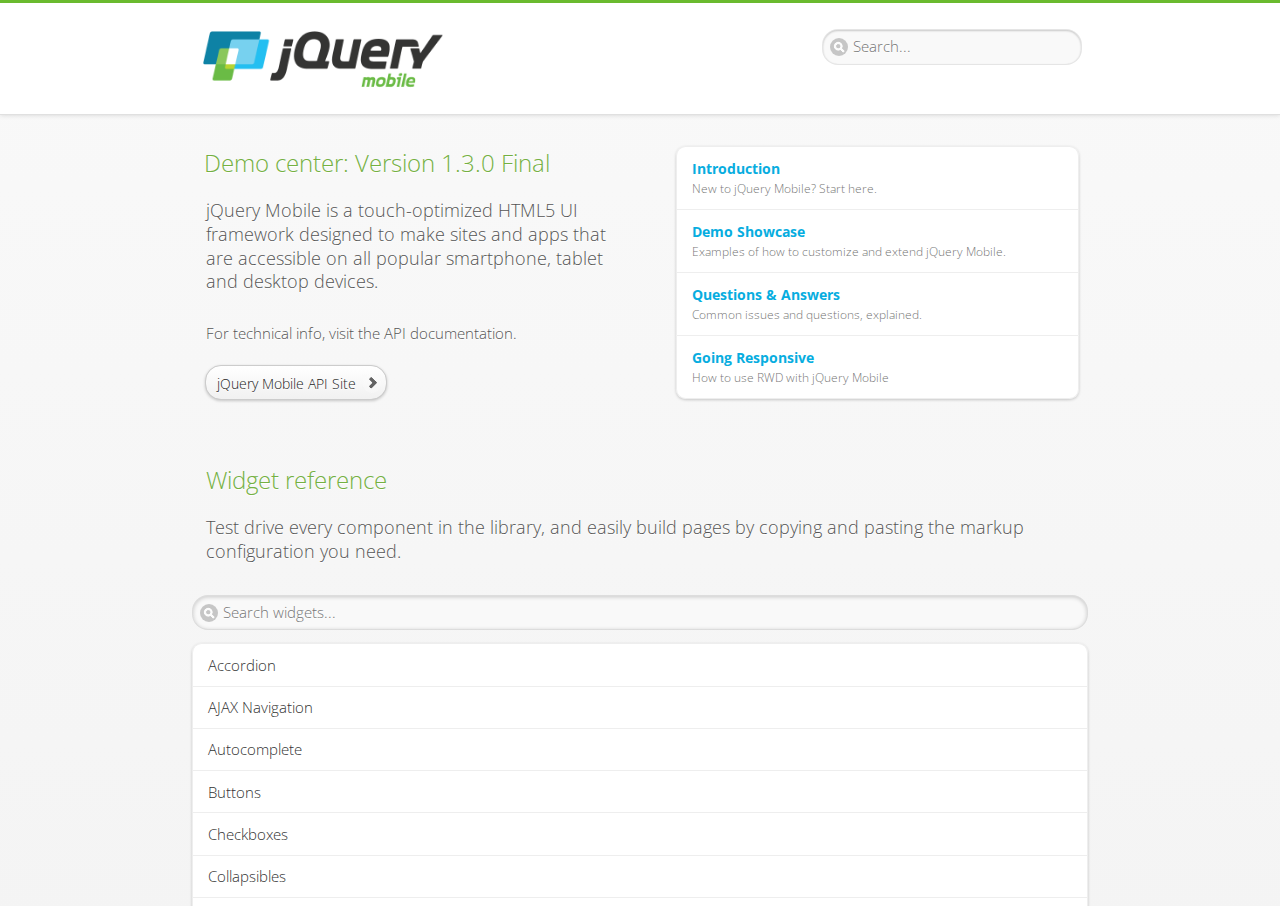
<file: js/jquery.mobile-1.3.0/demos/docs/index.html>
<!DOCTYPE html>
<html>
<head>
    <meta charset="utf-8">

    <!-- Need to get a proper redirect hooked up. Blech. -->
    <meta http-equiv="refresh" content="0;url=../">
    <meta name="robots" content="noindex, follow">

    <meta name="viewport" content="width=device-width, initial-scale=1">
    <title>jQuery Mobile Demos</title>
    <link rel="stylesheet"  href="../css/themes/default/jquery.mobile-1.3.0.css">
    <link rel="stylesheet" href="_assets/css/jqm-demos.css">
    <link rel="shortcut icon" href="_assets/favicon.ico">
    <link rel="stylesheet" href="http://fonts.googleapis.com/css?family=Open+Sans:300,400,700">
    <script src="../js/jquery.js"></script>
    <script src="_assets/js/jqm-demos.js"></script>
    <script src="../js/jquery.mobile-1.3.0.js"></script>
</head>
<body>
<div data-role="page" class="jqm-demos">

	<div data-role="content" class="jqm-content">

        <p>Nothing to see here folks. <a href="../">View the documentation home page &rarr;</a></p>

	</div><!-- /content -->

</div><!-- /page -->
</body>
</html>
</file>
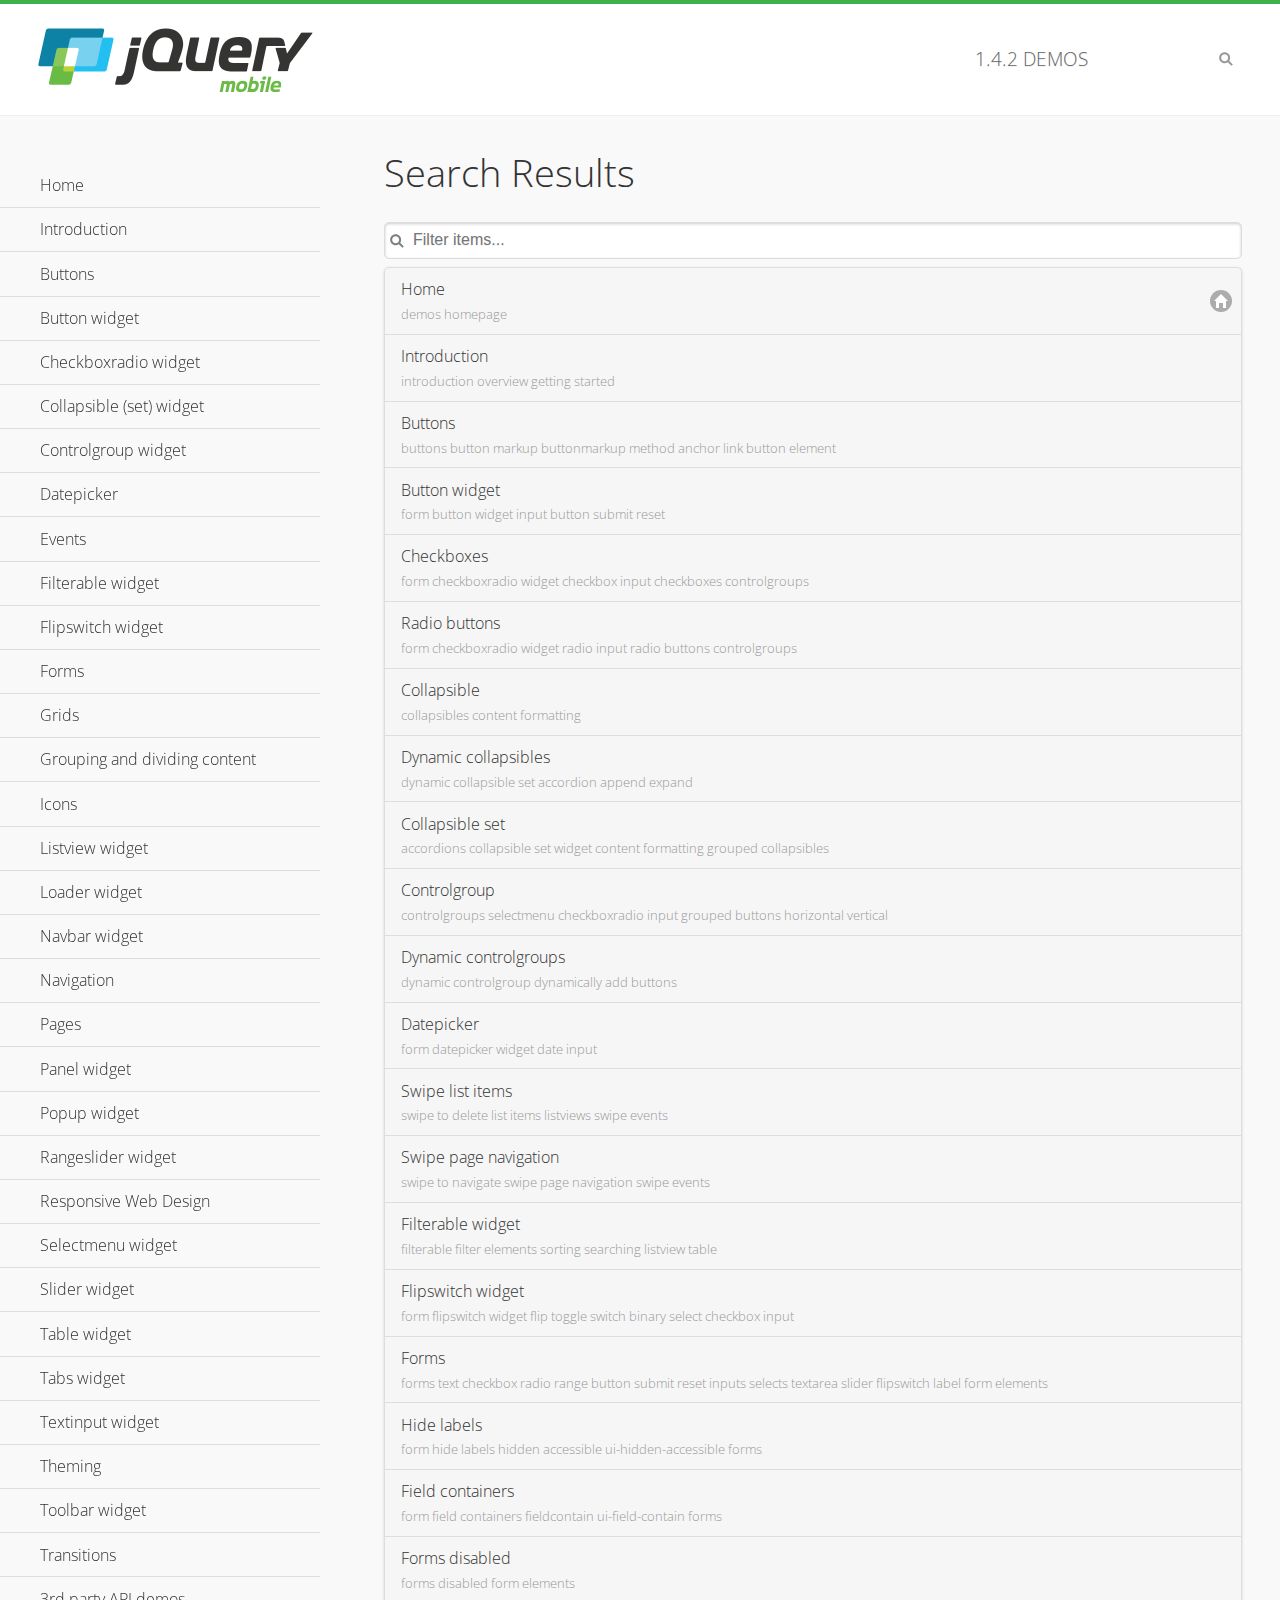
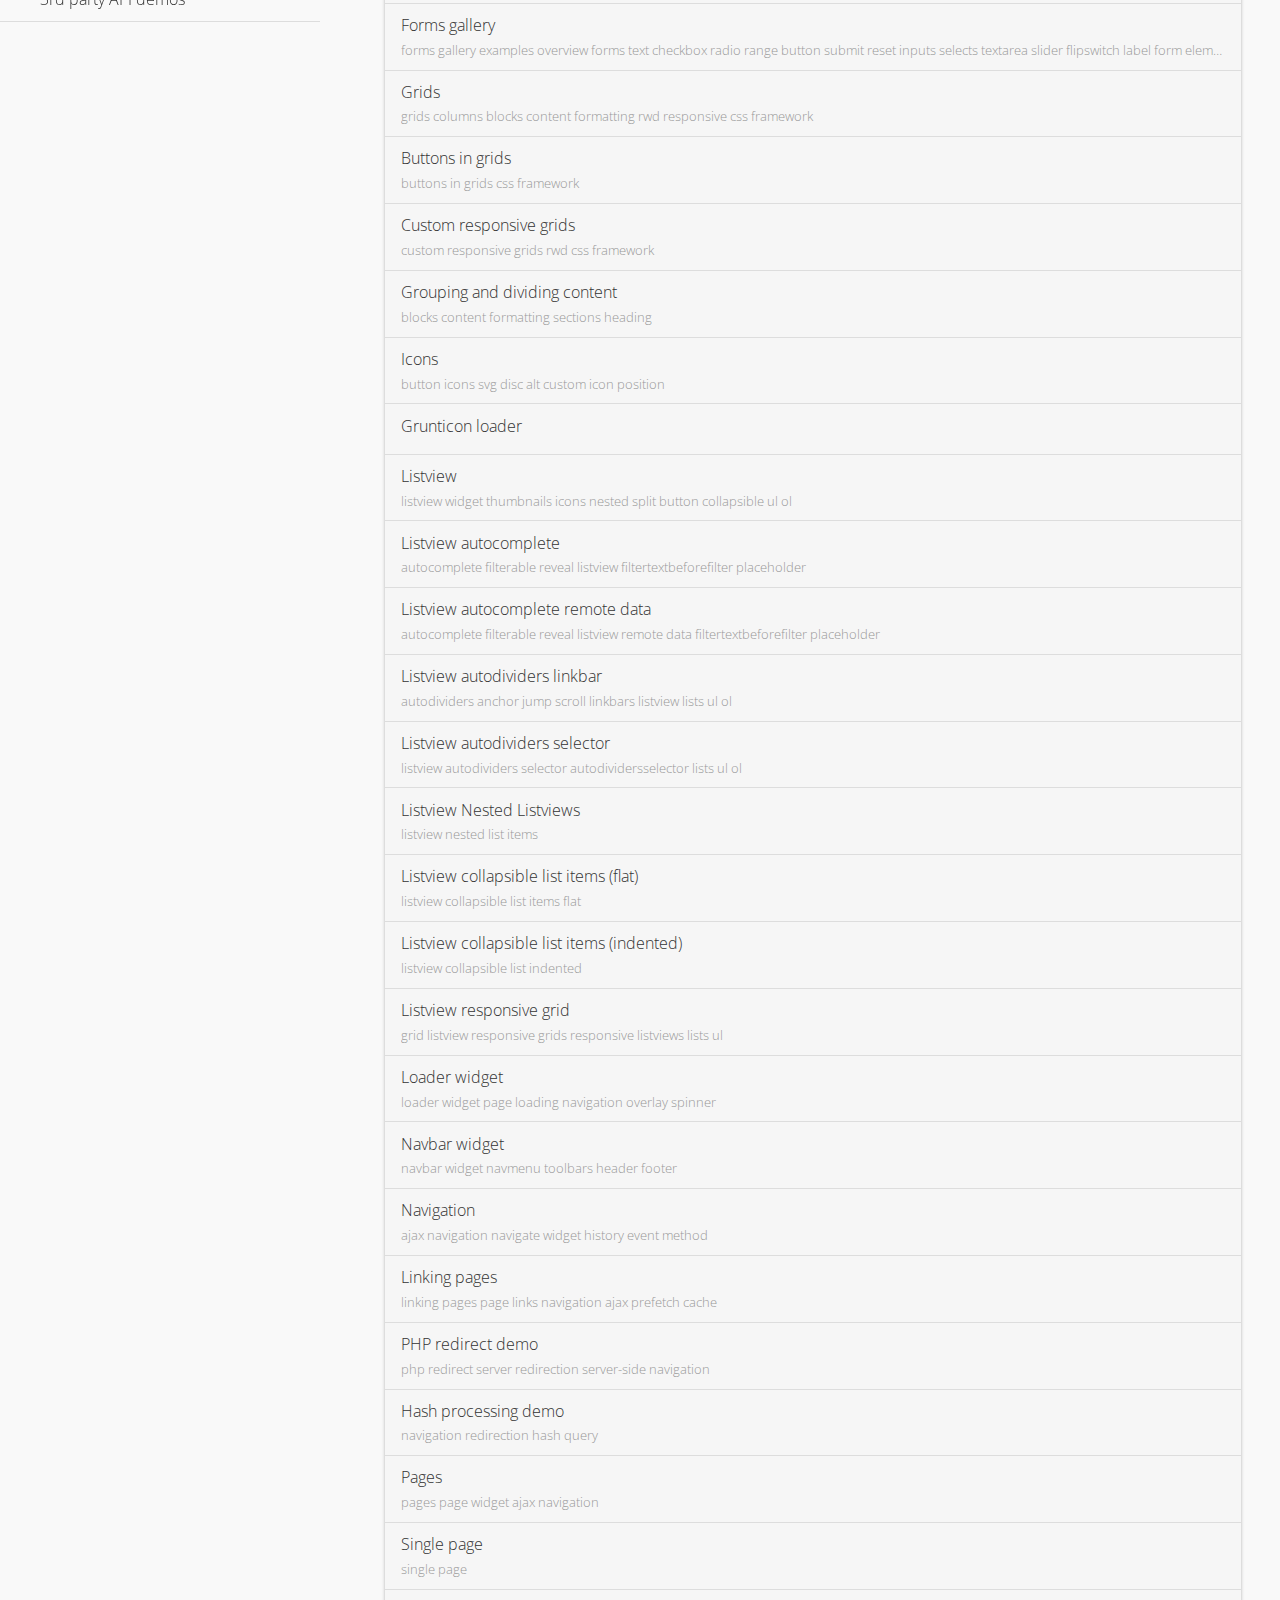
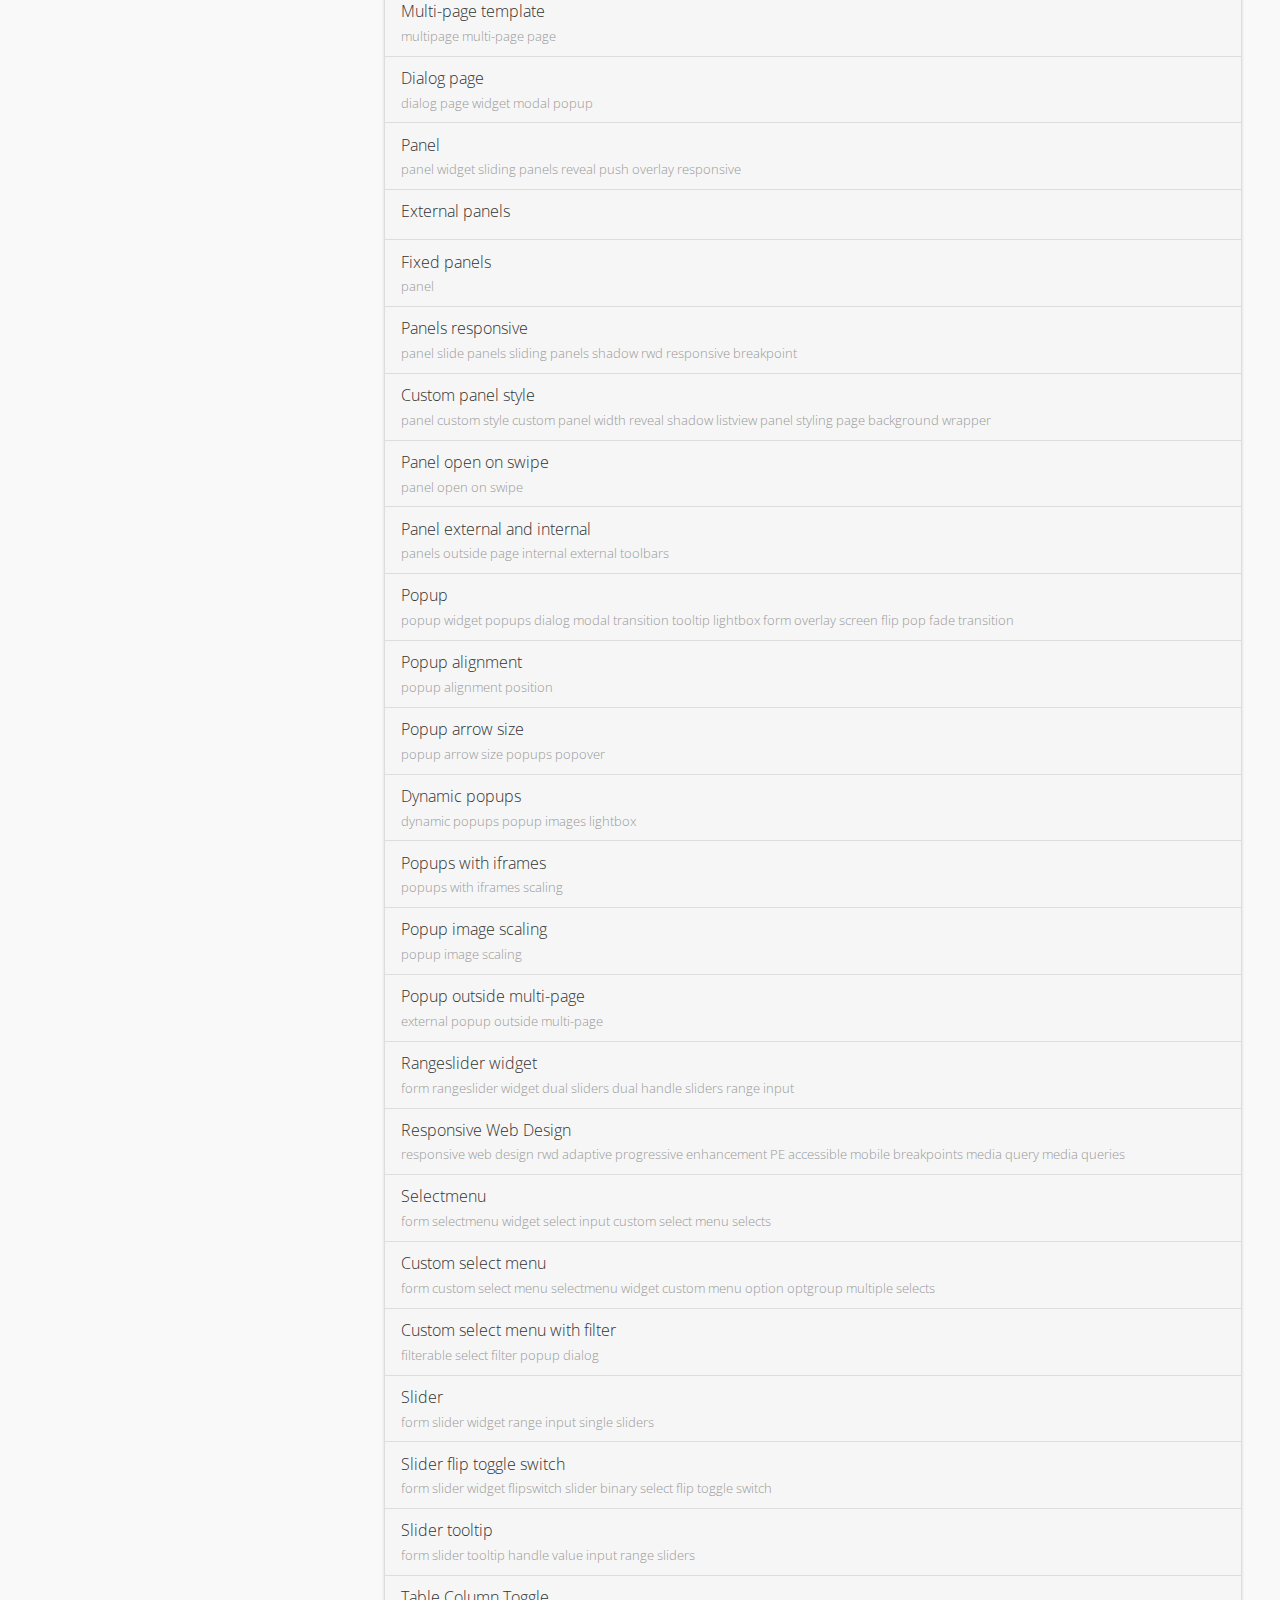
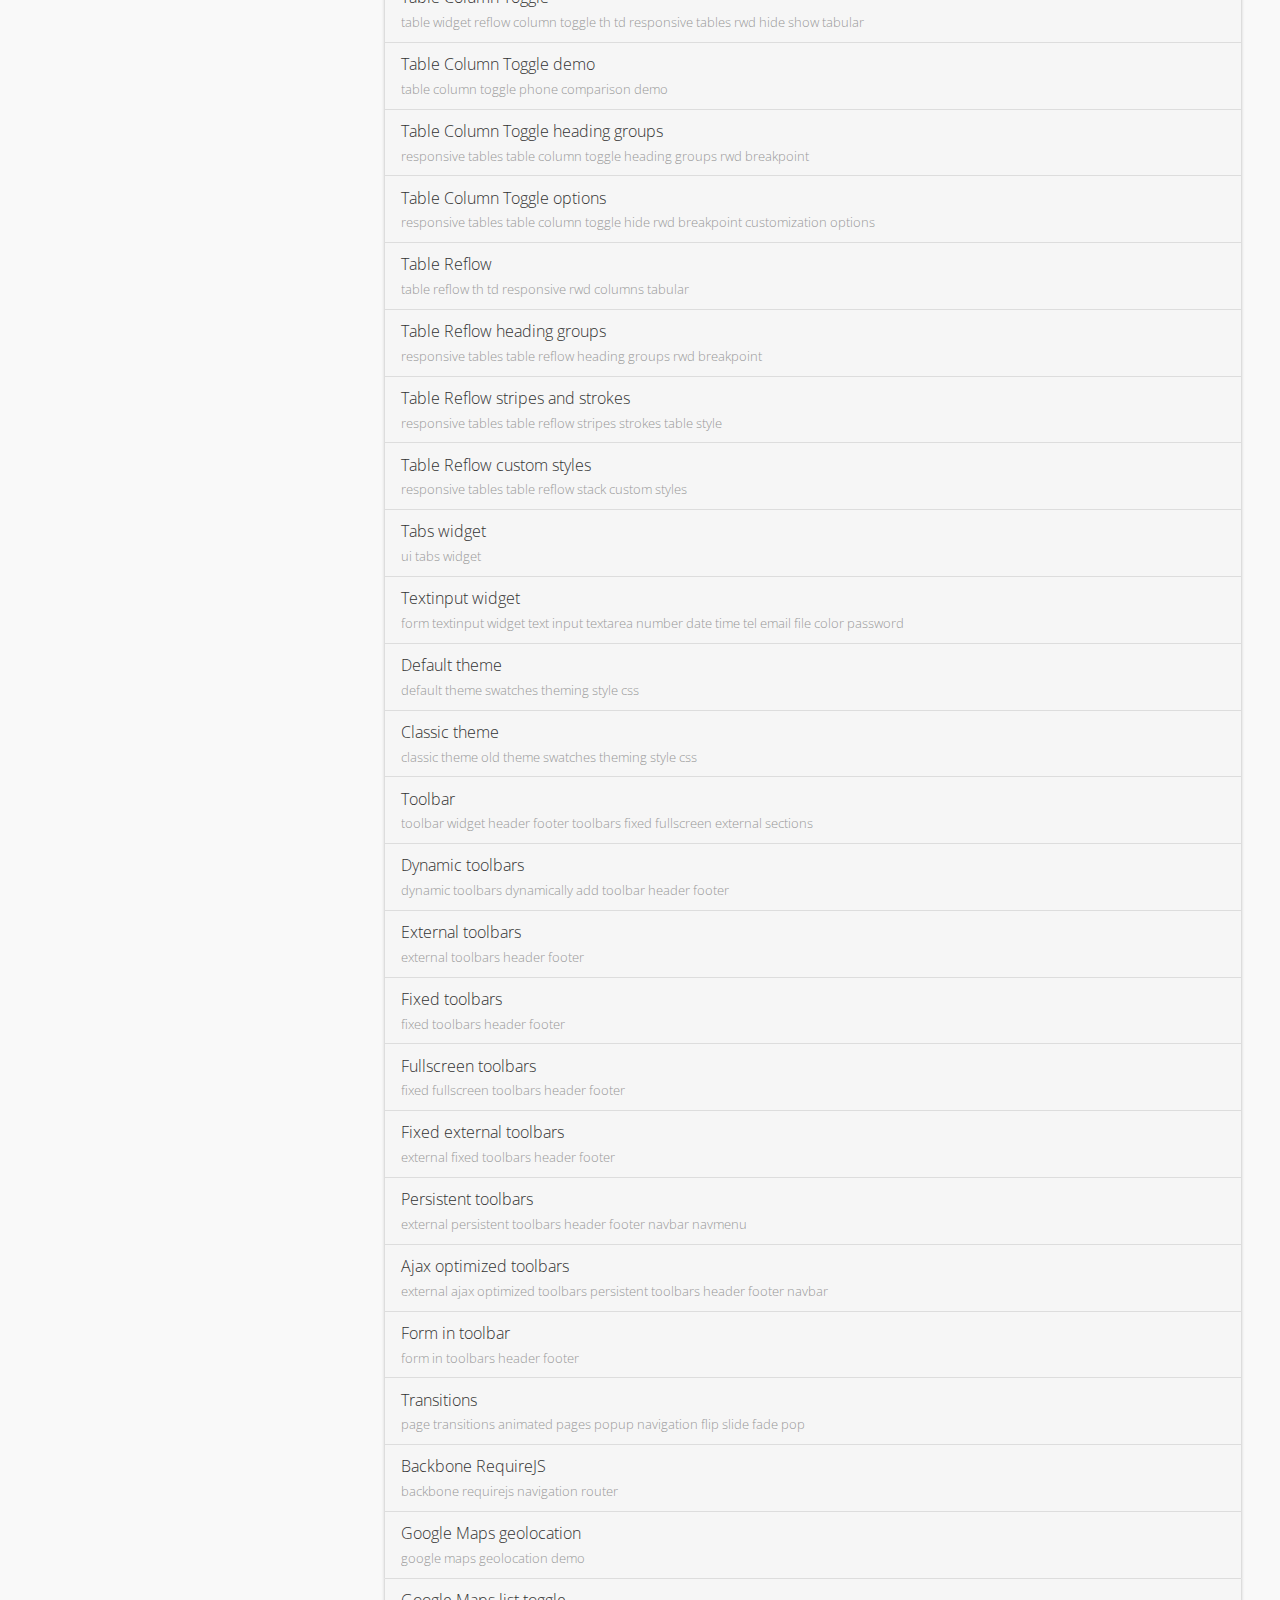
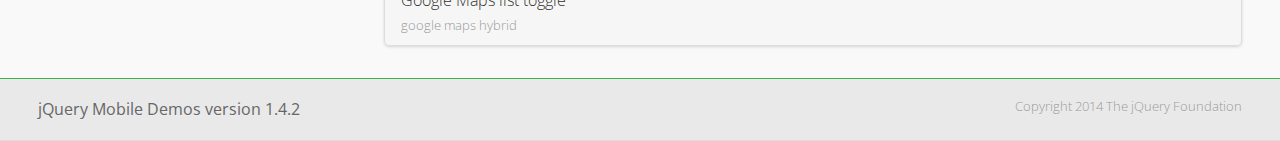
<file: js/jquery.mobile-1.4.2/demos/_search/index.html>
<!DOCTYPE html>
<html>
<head>
	<meta charset="utf-8">
	<meta name="viewport" content="width=device-width, initial-scale=1">
	<title>jQuery Mobile Demos</title>
	<link rel="stylesheet" href="../css/themes/default/jquery.mobile-1.4.2.min.css">
	<link rel="stylesheet" href="../_assets/css/jqm-demos.css">
	<link rel="shortcut icon" href="../_assets/favicon.ico">
    <link rel="stylesheet" href="http://fonts.googleapis.com/css?family=Open+Sans:300,400,700">
	<script src="../js/jquery.js"></script>
	<script src="../_assets/js/index.js"></script>
	<script src="../js/jquery.mobile-1.4.2.min.js"></script>

</head>
<body>
<div data-role="page" class="jqm-demos jqm-demos-index jqm-demos-search-results">

	<div data-role="header" class="jqm-header">
		<h2><a href="../" title="jQuery Mobile Demos home"><img src="../_assets/img/jquery-logo.png" alt="jQuery Mobile"></a></h2>
		<p><span class="jqm-version"></span> Demos</p>
		<a href="#" class="jqm-navmenu-link ui-btn ui-btn-icon-notext ui-corner-all ui-icon-bars ui-nodisc-icon ui-alt-icon ui-btn-left">Menu</a>
		<a href="#" class="jqm-search-link ui-btn ui-btn-icon-notext ui-corner-all ui-icon-search ui-nodisc-icon ui-alt-icon ui-btn-right">Search</a>
	</div><!-- /header -->

	<div role="main" class="ui-content jqm-content">

		<h1>Search Results</h1>

        <div class="jqm-search-results-wrap">
	        <ul class="jqm-list jqm-search-results-list">
<li data-filtertext="demos homepage" data-icon="home"><a href=".././">Home</a></li>
<li data-filtertext="introduction overview getting started"><a href="../intro/" data-ajax="false">Introduction</a></li>
<li data-filtertext="buttons button markup buttonmarkup method anchor link button element"><a href="../button-markup/" data-ajax="false">Buttons</a></li>
<li data-filtertext="form button widget input button submit reset"><a href="../button/" data-ajax="false">Button widget</a></li>
<li data-role="collapsible" data-collapsed-icon="carat-d" data-expanded-icon="carat-u" data-iconpos="right" data-inset="false">
	<h3>Checkboxradio widget</h3>
	<ul>
		<li data-filtertext="form checkboxradio widget checkbox input checkboxes controlgroups"><a href="../checkboxradio-checkbox/" data-ajax="false">Checkboxes</a></li>
		<li data-filtertext="form checkboxradio widget radio input radio buttons controlgroups"><a href="../checkboxradio-radio/" data-ajax="false">Radio buttons</a></li>
	</ul>
</li>
<li data-role="collapsible" data-collapsed-icon="carat-d" data-expanded-icon="carat-u" data-iconpos="right" data-inset="false">
	<h3>Collapsible (set) widget</h3>
	<ul>
		<li data-filtertext="collapsibles content formatting"><a href="../collapsible/" data-ajax="false">Collapsible</a></li>
		<li data-filtertext="dynamic collapsible set accordion append expand"><a href="../collapsible-dynamic/" data-ajax="false">Dynamic collapsibles</a></li>
		<li data-filtertext="accordions collapsible set widget content formatting grouped collapsibles"><a href="../collapsibleset/" data-ajax="false">Collapsible set</a></li>
	</ul>
</li>
<li data-role="collapsible" data-collapsed-icon="carat-d" data-expanded-icon="carat-u" data-iconpos="right" data-inset="false">
	<h3>Controlgroup widget</h3>
	<ul>
		<li data-filtertext="controlgroups selectmenu checkboxradio input grouped buttons horizontal vertical"><a href="../controlgroup/" data-ajax="false">Controlgroup</a></li>
		<li data-filtertext="dynamic controlgroup dynamically add buttons"><a href="../controlgroup-dynamic/" data-ajax="false">Dynamic controlgroups</a></li>
	</ul>
</li>
<li data-filtertext="form datepicker widget date input"><a href="../datepicker/" data-ajax="false">Datepicker</a></li>
<li data-role="collapsible" data-collapsed-icon="carat-d" data-expanded-icon="carat-u" data-iconpos="right" data-inset="false">
	<h3>Events</h3>
	<ul>
		<li data-filtertext="swipe to delete list items listviews swipe events"><a href="../swipe-list/" data-ajax="false">Swipe list items</a></li>
		<li data-filtertext="swipe to navigate swipe page navigation swipe events"><a href="../swipe-page/" data-ajax="false">Swipe page navigation</a></li>
	</ul>
</li>
<li data-filtertext="filterable filter elements sorting searching listview table"><a href="../filterable/" data-ajax="false">Filterable widget</a></li>
<li data-filtertext="form flipswitch widget flip toggle switch binary select checkbox input"><a href="../flipswitch/" data-ajax="false">Flipswitch widget</a></li>
<li data-role="collapsible" data-collapsed-icon="carat-d" data-expanded-icon="carat-u" data-iconpos="right" data-inset="false">
	<h3>Forms</h3>
	<ul>
		<li data-filtertext="forms text checkbox radio range button submit reset inputs selects textarea slider flipswitch label form elements"><a href="../forms/" data-ajax="false">Forms</a></li>
		<li data-filtertext="form hide labels hidden accessible ui-hidden-accessible forms"><a href="../forms-label-hidden-accessible/" data-ajax="false">Hide labels</a></li>
		<li data-filtertext="form field containers fieldcontain ui-field-contain forms"><a href="../forms-field-contain/" data-ajax="false">Field containers</a></li>
		<li data-filtertext="forms disabled form elements"><a href="../forms-disabled/" data-ajax="false">Forms disabled</a></li>
		<li data-filtertext="forms gallery examples overview forms text checkbox radio range button submit reset inputs selects textarea slider flipswitch label form elements"><a href="../forms-gallery/" data-ajax="false">Forms gallery</a></li>
	</ul>
</li>
<li data-role="collapsible" data-collapsed-icon="carat-d" data-expanded-icon="carat-u" data-iconpos="right" data-inset="false">
	<h3>Grids</h3>
	<ul>
		<li data-filtertext="grids columns blocks content formatting rwd responsive css framework"><a href="../grids/" data-ajax="false">Grids</a></li>
		<li data-filtertext="buttons in grids css framework"><a href="../grids-buttons/" data-ajax="false">Buttons in grids</a></li>
		<li data-filtertext="custom responsive grids rwd css framework"><a href="../grids-custom-responsive/" data-ajax="false">Custom responsive grids</a></li>
	</ul>
</li>
<li data-filtertext="blocks content formatting sections heading"><a href="../body-bar-classes/" data-ajax="false">Grouping and dividing content</a></li>
<li data-role="collapsible" data-collapsed-icon="carat-d" data-expanded-icon="carat-u" data-iconpos="right" data-inset="false">
	<h3>Icons</h3>
	<ul>
		<li data-filtertext="button icons svg disc alt custom icon position"><a href="../icons/" data-ajax="false">Icons</a></li>
		<li data-filtertext=""><a href="../icons-grunticon/" data-ajax="false">Grunticon loader</a></li>
	</ul>
</li>
<li data-role="collapsible" data-collapsed-icon="carat-d" data-expanded-icon="carat-u" data-iconpos="right" data-inset="false">
	<h3>Listview widget</h3>
	<ul>
		<li data-filtertext="listview widget thumbnails icons nested split button collapsible ul ol"><a href="../listview/" data-ajax="false">Listview</a></li>
		<li data-filtertext="autocomplete filterable reveal listview filtertextbeforefilter placeholder"><a href="../listview-autocomplete/" data-ajax="false">Listview autocomplete</a></li>
		<li data-filtertext="autocomplete filterable reveal listview remote data filtertextbeforefilter placeholder"><a href="../listview-autocomplete-remote/" data-ajax="false">Listview autocomplete remote data</a></li>
		<li data-filtertext="autodividers anchor jump scroll linkbars listview lists ul ol"><a href="../listview-autodividers-linkbar/" data-ajax="false">Listview autodividers linkbar</a></li>
		<li data-filtertext="listview autodividers selector autodividersselector lists ul ol"><a href="../listview-autodividers-selector/" data-ajax="false">Listview autodividers selector</a></li>
		<li data-filtertext="listview nested list items"><a href="../listview-nested-lists/" data-ajax="false">Listview Nested Listviews</a></li>
		<li data-filtertext="listview collapsible list items flat"><a href="../listview-collapsible-item-flat/" data-ajax="false">Listview collapsible list items (flat)</a></li>
		<li data-filtertext="listview collapsible list indented"><a href="../listview-collapsible-item-indented/" data-ajax="false">Listview collapsible list items (indented)</a></li>
		<li data-filtertext="grid listview responsive grids responsive listviews lists ul"><a href="../listview-grid/" data-ajax="false">Listview responsive grid</a></li>
	</ul>
</li>
<li data-filtertext="loader widget page loading navigation overlay spinner"><a href="../loader/" data-ajax="false">Loader widget</a></li>
<li data-filtertext="navbar widget navmenu toolbars header footer"><a href="../navbar/" data-ajax="false">Navbar widget</a></li>
<li data-role="collapsible" data-collapsed-icon="carat-d" data-expanded-icon="carat-u" data-iconpos="right" data-inset="false">
	<h3>Navigation</h3>
	<ul>
		<li data-filtertext="ajax navigation navigate widget history event method"><a href="../navigation/" data-ajax="false">Navigation</a></li>
		<li data-filtertext="linking pages page links navigation ajax prefetch cache"><a href="../navigation-linking-pages/" data-ajax="false">Linking pages</a></li>
		<li data-filtertext="php redirect server redirection server-side navigation"><a href="../navigation-php-redirect/" data-ajax="false">PHP redirect demo</a></li>
		<li data-filtertext="navigation redirection hash query"><a href="../navigation-hash-processing/" data-ajax="false">Hash processing demo</a></li>
	</ul>
</li>
<li data-role="collapsible" data-collapsed-icon="carat-d" data-expanded-icon="carat-u" data-iconpos="right" data-inset="false">
	<h3>Pages</h3>
	<ul>
		<li data-filtertext="pages page widget ajax navigation"><a href="../pages/" data-ajax="false">Pages</a></li>
		<li data-filtertext="single page"><a href="../pages-single-page/" data-ajax="false">Single page</a></li>
		<li data-filtertext="multipage multi-page page"><a href="../pages-multi-page/" data-ajax="false">Multi-page template</a></li>
		<li data-filtertext="dialog page widget modal popup"><a href="../pages-dialog/" data-ajax="false">Dialog page</a></li>
	</ul>
</li>
<li data-role="collapsible" data-collapsed-icon="carat-d" data-expanded-icon="carat-u" data-iconpos="right" data-inset="false">
	<h3>Panel widget</h3>
	<ul>
		<li data-filtertext="panel widget sliding panels reveal push overlay responsive"><a href="../panel/" data-ajax="false">Panel</a></li>
		<li data-filtertext=""><a href="../panel-external/" data-ajax="false">External panels</a></li>
		<li data-filtertext="panel "><a href="../panel-fixed/" data-ajax="false">Fixed panels</a></li>
		<li data-filtertext="panel slide panels sliding panels shadow rwd responsive breakpoint"><a href="../panel-responsive/" data-ajax="false">Panels responsive</a></li>
		<li data-filtertext="panel custom style custom panel width reveal shadow listview panel styling page background wrapper"><a href="../panel-styling/" data-ajax="false">Custom panel style</a></li>
		<li data-filtertext="panel open on swipe"><a href="../panel-swipe-open/" data-ajax="false">Panel open on swipe</a></li>
		<li data-filtertext="panels outside page internal external toolbars"><a href="../panel-external-internal/" data-ajax="false">Panel external and internal</a></li>
	</ul>
</li>
<li data-role="collapsible" data-collapsed-icon="carat-d" data-expanded-icon="carat-u" data-iconpos="right" data-inset="false">
	<h3>Popup widget</h3>
	<ul>
		<li data-filtertext="popup widget popups dialog modal transition tooltip lightbox form overlay screen flip pop fade transition"><a href="../popup/" data-ajax="false">Popup</a></li>
		<li data-filtertext="popup alignment position"><a href="../popup-alignment/" data-ajax="false">Popup alignment</a></li>
		<li data-filtertext="popup arrow size popups popover"><a href="../popup-arrow-size/" data-ajax="false">Popup arrow size</a></li>
		<li data-filtertext="dynamic popups popup images lightbox"><a href="../popup-dynamic/" data-ajax="false">Dynamic popups</a></li>
		<li data-filtertext="popups with iframes scaling"><a href="../popup-iframe/" data-ajax="false">Popups with iframes</a></li>
		<li data-filtertext="popup image scaling"><a href="../popup-image-scaling/" data-ajax="false">Popup image scaling</a></li>
		<li data-filtertext="external popup outside multi-page"><a href="../popup-outside-multipage" data-ajax="false">Popup outside multi-page</a></li>
	</ul>
</li>
<li data-filtertext="form rangeslider widget dual sliders dual handle sliders range input"><a href="../rangeslider/" data-ajax="false">Rangeslider widget</a></li>
<li data-filtertext="responsive web design rwd adaptive progressive enhancement PE accessible mobile breakpoints media query media queries"><a href="../rwd/" data-ajax="false">Responsive Web Design</a></li>
<li data-role="collapsible" data-collapsed-icon="carat-d" data-expanded-icon="carat-u" data-iconpos="right" data-inset="false">
	<h3>Selectmenu widget</h3>
	<ul>
		<li data-filtertext="form selectmenu widget select input custom select menu selects"><a href="../selectmenu/" data-ajax="false">Selectmenu</a></li>
		<li data-filtertext="form custom select menu selectmenu widget custom menu option optgroup multiple selects"><a href="../selectmenu-custom/" data-ajax="false">Custom select menu</a></li>
		<li data-filtertext="filterable select filter popup dialog"><a href="../selectmenu-custom-filter/" data-ajax="false">Custom select menu with filter</a></li>
	</ul>
</li>
<li data-role="collapsible" data-collapsed-icon="carat-d" data-expanded-icon="carat-u" data-iconpos="right" data-inset="false">
	<h3>Slider widget</h3>
	<ul>
		<li data-filtertext="form slider widget range input single sliders"><a href="../slider/" data-ajax="false">Slider</a></li>
		<li data-filtertext="form slider widget flipswitch slider binary select flip toggle switch"><a href="../slider-flipswitch/" data-ajax="false">Slider flip toggle switch</a></li>
		<li data-filtertext="form slider tooltip handle value input range sliders"><a href="../slider-tooltip/" data-ajax="false">Slider tooltip</a></li>
	</ul>
</li>
<li data-role="collapsible" data-collapsed-icon="carat-d" data-expanded-icon="carat-u" data-iconpos="right" data-inset="false">
	<h3>Table widget</h3>
	<ul>
		<li data-filtertext="table widget reflow column toggle th td responsive tables rwd hide show tabular"><a href="../table-column-toggle/" data-ajax="false">Table Column Toggle</a></li>
		<li data-filtertext="table column toggle phone comparison demo"><a href="../table-column-toggle-example/" data-ajax="false">Table Column Toggle demo</a></li>
		<li data-filtertext="responsive tables table column toggle heading groups rwd breakpoint"><a href="../table-column-toggle-heading-groups/" data-ajax="false">Table Column Toggle heading groups</a></li>
		<li data-filtertext="responsive tables table column toggle hide rwd breakpoint customization options"><a href="../table-column-toggle-options/" data-ajax="false">Table Column Toggle options</a></li>
		<li data-filtertext="table reflow th td responsive rwd columns tabular"><a href="../table-reflow/" data-ajax="false">Table Reflow</a></li>
		<li data-filtertext="responsive tables table reflow heading groups rwd breakpoint"><a href="../table-reflow-heading-groups/" data-ajax="false">Table Reflow heading groups</a></li>
		<li data-filtertext="responsive tables table reflow stripes strokes table style"><a href="../table-reflow-stripes-strokes/" data-ajax="false">Table Reflow stripes and strokes</a></li>
		<li data-filtertext="responsive tables table reflow stack custom styles"><a href="../table-reflow-styling/" data-ajax="false">Table Reflow custom styles</a></li>
	</ul>
</li>
<li data-filtertext="ui tabs widget"><a href="../tabs/" data-ajax="false">Tabs widget</a></li>
<li data-filtertext="form textinput widget text input textarea number date time tel email file color password"><a href="../textinput/" data-ajax="false">Textinput widget</a></li>
<li data-role="collapsible" data-collapsed-icon="carat-d" data-expanded-icon="carat-u" data-iconpos="right" data-inset="false">
	<h3>Theming</h3>
	<ul>
		<li data-filtertext="default theme swatches theming style css"><a href="../theme-default/" data-ajax="false">Default theme</a></li>
		<li data-filtertext="classic theme old theme swatches theming style css"><a href="../theme-classic/" data-ajax="false">Classic theme</a></li>
	</ul>
</li>
<li data-role="collapsible" data-collapsed-icon="carat-d" data-expanded-icon="carat-u" data-iconpos="right" data-inset="false">
	<h3>Toolbar widget</h3>
	<ul>
		<li data-filtertext="toolbar widget header footer toolbars fixed fullscreen external sections"><a href="../toolbar/" data-ajax="false">Toolbar</a></li>
		<li data-filtertext="dynamic toolbars dynamically add toolbar header footer"><a href="../toolbar-dynamic/" data-ajax="false">Dynamic toolbars</a></li>
		<li data-filtertext="external toolbars header footer"><a href="../toolbar-external/" data-ajax="false">External toolbars</a></li>
		<li data-filtertext="fixed toolbars header footer"><a href="../toolbar-fixed/" data-ajax="false">Fixed toolbars</a></li>
		<li data-filtertext="fixed fullscreen toolbars header footer"><a href="../toolbar-fixed-fullscreen/" data-ajax="false">Fullscreen toolbars</a></li>
		<li data-filtertext="external fixed toolbars header footer"><a href="../toolbar-fixed-external/" data-ajax="false">Fixed external toolbars</a></li>
		<li data-filtertext="external persistent toolbars header footer navbar navmenu"><a href="../toolbar-fixed-persistent/" data-ajax="false">Persistent toolbars</a></li>
		<li data-filtertext="external ajax optimized toolbars persistent toolbars header footer navbar"><a href="../toolbar-fixed-persistent-optimized/" data-ajax="false">Ajax optimized toolbars</a></li>
		<li data-filtertext="form in toolbars header footer"><a href="../toolbar-fixed-forms/" data-ajax="false">Form in toolbar</a></li>
	</ul>
</li>
<li data-filtertext="page transitions animated pages popup navigation flip slide fade pop"><a href="../transitions/" data-ajax="false">Transitions</a></li>
<li data-role="collapsible" data-collapsed-icon="carat-d" data-expanded-icon="carat-u" data-iconpos="right" data-inset="false">
	<h3>3rd party API demos</h3>
	<ul>
		<li data-filtertext="backbone requirejs navigation router"><a href="../backbone-requirejs/" data-ajax="false">Backbone RequireJS</a></li>
		<li data-filtertext="google maps geolocation demo"><a href="../map-geolocation/" data-ajax="false">Google Maps geolocation</a></li>
		<li data-filtertext="google maps hybrid"><a href="../map-list-toggle/" data-ajax="false">Google Maps list toggle</a></li>
	</ul>
</li>



	        </ul>
	    </div>

	</div><!-- /content -->
	    <div data-role="panel" class="jqm-navmenu-panel" data-position="left" data-display="overlay" data-theme="a">
	    	<ul class="jqm-list ui-alt-icon ui-nodisc-icon">
<li data-filtertext="demos homepage" data-icon="home"><a href=".././">Home</a></li>
<li data-filtertext="introduction overview getting started"><a href="../intro/" data-ajax="false">Introduction</a></li>
<li data-filtertext="buttons button markup buttonmarkup method anchor link button element"><a href="../button-markup/" data-ajax="false">Buttons</a></li>
<li data-filtertext="form button widget input button submit reset"><a href="../button/" data-ajax="false">Button widget</a></li>
<li data-role="collapsible" data-collapsed-icon="carat-d" data-expanded-icon="carat-u" data-iconpos="right" data-inset="false">
	<h3>Checkboxradio widget</h3>
	<ul>
		<li data-filtertext="form checkboxradio widget checkbox input checkboxes controlgroups"><a href="../checkboxradio-checkbox/" data-ajax="false">Checkboxes</a></li>
		<li data-filtertext="form checkboxradio widget radio input radio buttons controlgroups"><a href="../checkboxradio-radio/" data-ajax="false">Radio buttons</a></li>
	</ul>
</li>
<li data-role="collapsible" data-collapsed-icon="carat-d" data-expanded-icon="carat-u" data-iconpos="right" data-inset="false">
	<h3>Collapsible (set) widget</h3>
	<ul>
		<li data-filtertext="collapsibles content formatting"><a href="../collapsible/" data-ajax="false">Collapsible</a></li>
		<li data-filtertext="dynamic collapsible set accordion append expand"><a href="../collapsible-dynamic/" data-ajax="false">Dynamic collapsibles</a></li>
		<li data-filtertext="accordions collapsible set widget content formatting grouped collapsibles"><a href="../collapsibleset/" data-ajax="false">Collapsible set</a></li>
	</ul>
</li>
<li data-role="collapsible" data-collapsed-icon="carat-d" data-expanded-icon="carat-u" data-iconpos="right" data-inset="false">
	<h3>Controlgroup widget</h3>
	<ul>
		<li data-filtertext="controlgroups selectmenu checkboxradio input grouped buttons horizontal vertical"><a href="../controlgroup/" data-ajax="false">Controlgroup</a></li>
		<li data-filtertext="dynamic controlgroup dynamically add buttons"><a href="../controlgroup-dynamic/" data-ajax="false">Dynamic controlgroups</a></li>
	</ul>
</li>
<li data-filtertext="form datepicker widget date input"><a href="../datepicker/" data-ajax="false">Datepicker</a></li>
<li data-role="collapsible" data-collapsed-icon="carat-d" data-expanded-icon="carat-u" data-iconpos="right" data-inset="false">
	<h3>Events</h3>
	<ul>
		<li data-filtertext="swipe to delete list items listviews swipe events"><a href="../swipe-list/" data-ajax="false">Swipe list items</a></li>
		<li data-filtertext="swipe to navigate swipe page navigation swipe events"><a href="../swipe-page/" data-ajax="false">Swipe page navigation</a></li>
	</ul>
</li>
<li data-filtertext="filterable filter elements sorting searching listview table"><a href="../filterable/" data-ajax="false">Filterable widget</a></li>
<li data-filtertext="form flipswitch widget flip toggle switch binary select checkbox input"><a href="../flipswitch/" data-ajax="false">Flipswitch widget</a></li>
<li data-role="collapsible" data-collapsed-icon="carat-d" data-expanded-icon="carat-u" data-iconpos="right" data-inset="false">
	<h3>Forms</h3>
	<ul>
		<li data-filtertext="forms text checkbox radio range button submit reset inputs selects textarea slider flipswitch label form elements"><a href="../forms/" data-ajax="false">Forms</a></li>
		<li data-filtertext="form hide labels hidden accessible ui-hidden-accessible forms"><a href="../forms-label-hidden-accessible/" data-ajax="false">Hide labels</a></li>
		<li data-filtertext="form field containers fieldcontain ui-field-contain forms"><a href="../forms-field-contain/" data-ajax="false">Field containers</a></li>
		<li data-filtertext="forms disabled form elements"><a href="../forms-disabled/" data-ajax="false">Forms disabled</a></li>
		<li data-filtertext="forms gallery examples overview forms text checkbox radio range button submit reset inputs selects textarea slider flipswitch label form elements"><a href="../forms-gallery/" data-ajax="false">Forms gallery</a></li>
	</ul>
</li>
<li data-role="collapsible" data-collapsed-icon="carat-d" data-expanded-icon="carat-u" data-iconpos="right" data-inset="false">
	<h3>Grids</h3>
	<ul>
		<li data-filtertext="grids columns blocks content formatting rwd responsive css framework"><a href="../grids/" data-ajax="false">Grids</a></li>
		<li data-filtertext="buttons in grids css framework"><a href="../grids-buttons/" data-ajax="false">Buttons in grids</a></li>
		<li data-filtertext="custom responsive grids rwd css framework"><a href="../grids-custom-responsive/" data-ajax="false">Custom responsive grids</a></li>
	</ul>
</li>
<li data-filtertext="blocks content formatting sections heading"><a href="../body-bar-classes/" data-ajax="false">Grouping and dividing content</a></li>
<li data-role="collapsible" data-collapsed-icon="carat-d" data-expanded-icon="carat-u" data-iconpos="right" data-inset="false">
	<h3>Icons</h3>
	<ul>
		<li data-filtertext="button icons svg disc alt custom icon position"><a href="../icons/" data-ajax="false">Icons</a></li>
		<li data-filtertext=""><a href="../icons-grunticon/" data-ajax="false">Grunticon loader</a></li>
	</ul>
</li>
<li data-role="collapsible" data-collapsed-icon="carat-d" data-expanded-icon="carat-u" data-iconpos="right" data-inset="false">
	<h3>Listview widget</h3>
	<ul>
		<li data-filtertext="listview widget thumbnails icons nested split button collapsible ul ol"><a href="../listview/" data-ajax="false">Listview</a></li>
		<li data-filtertext="autocomplete filterable reveal listview filtertextbeforefilter placeholder"><a href="../listview-autocomplete/" data-ajax="false">Listview autocomplete</a></li>
		<li data-filtertext="autocomplete filterable reveal listview remote data filtertextbeforefilter placeholder"><a href="../listview-autocomplete-remote/" data-ajax="false">Listview autocomplete remote data</a></li>
		<li data-filtertext="autodividers anchor jump scroll linkbars listview lists ul ol"><a href="../listview-autodividers-linkbar/" data-ajax="false">Listview autodividers linkbar</a></li>
		<li data-filtertext="listview autodividers selector autodividersselector lists ul ol"><a href="../listview-autodividers-selector/" data-ajax="false">Listview autodividers selector</a></li>
		<li data-filtertext="listview nested list items"><a href="../listview-nested-lists/" data-ajax="false">Listview Nested Listviews</a></li>
		<li data-filtertext="listview collapsible list items flat"><a href="../listview-collapsible-item-flat/" data-ajax="false">Listview collapsible list items (flat)</a></li>
		<li data-filtertext="listview collapsible list indented"><a href="../listview-collapsible-item-indented/" data-ajax="false">Listview collapsible list items (indented)</a></li>
		<li data-filtertext="grid listview responsive grids responsive listviews lists ul"><a href="../listview-grid/" data-ajax="false">Listview responsive grid</a></li>
	</ul>
</li>
<li data-filtertext="loader widget page loading navigation overlay spinner"><a href="../loader/" data-ajax="false">Loader widget</a></li>
<li data-filtertext="navbar widget navmenu toolbars header footer"><a href="../navbar/" data-ajax="false">Navbar widget</a></li>
<li data-role="collapsible" data-collapsed-icon="carat-d" data-expanded-icon="carat-u" data-iconpos="right" data-inset="false">
	<h3>Navigation</h3>
	<ul>
		<li data-filtertext="ajax navigation navigate widget history event method"><a href="../navigation/" data-ajax="false">Navigation</a></li>
		<li data-filtertext="linking pages page links navigation ajax prefetch cache"><a href="../navigation-linking-pages/" data-ajax="false">Linking pages</a></li>
		<li data-filtertext="php redirect server redirection server-side navigation"><a href="../navigation-php-redirect/" data-ajax="false">PHP redirect demo</a></li>
		<li data-filtertext="navigation redirection hash query"><a href="../navigation-hash-processing/" data-ajax="false">Hash processing demo</a></li>
	</ul>
</li>
<li data-role="collapsible" data-collapsed-icon="carat-d" data-expanded-icon="carat-u" data-iconpos="right" data-inset="false">
	<h3>Pages</h3>
	<ul>
		<li data-filtertext="pages page widget ajax navigation"><a href="../pages/" data-ajax="false">Pages</a></li>
		<li data-filtertext="single page"><a href="../pages-single-page/" data-ajax="false">Single page</a></li>
		<li data-filtertext="multipage multi-page page"><a href="../pages-multi-page/" data-ajax="false">Multi-page template</a></li>
		<li data-filtertext="dialog page widget modal popup"><a href="../pages-dialog/" data-ajax="false">Dialog page</a></li>
	</ul>
</li>
<li data-role="collapsible" data-collapsed-icon="carat-d" data-expanded-icon="carat-u" data-iconpos="right" data-inset="false">
	<h3>Panel widget</h3>
	<ul>
		<li data-filtertext="panel widget sliding panels reveal push overlay responsive"><a href="../panel/" data-ajax="false">Panel</a></li>
		<li data-filtertext=""><a href="../panel-external/" data-ajax="false">External panels</a></li>
		<li data-filtertext="panel "><a href="../panel-fixed/" data-ajax="false">Fixed panels</a></li>
		<li data-filtertext="panel slide panels sliding panels shadow rwd responsive breakpoint"><a href="../panel-responsive/" data-ajax="false">Panels responsive</a></li>
		<li data-filtertext="panel custom style custom panel width reveal shadow listview panel styling page background wrapper"><a href="../panel-styling/" data-ajax="false">Custom panel style</a></li>
		<li data-filtertext="panel open on swipe"><a href="../panel-swipe-open/" data-ajax="false">Panel open on swipe</a></li>
		<li data-filtertext="panels outside page internal external toolbars"><a href="../panel-external-internal/" data-ajax="false">Panel external and internal</a></li>
	</ul>
</li>
<li data-role="collapsible" data-collapsed-icon="carat-d" data-expanded-icon="carat-u" data-iconpos="right" data-inset="false">
	<h3>Popup widget</h3>
	<ul>
		<li data-filtertext="popup widget popups dialog modal transition tooltip lightbox form overlay screen flip pop fade transition"><a href="../popup/" data-ajax="false">Popup</a></li>
		<li data-filtertext="popup alignment position"><a href="../popup-alignment/" data-ajax="false">Popup alignment</a></li>
		<li data-filtertext="popup arrow size popups popover"><a href="../popup-arrow-size/" data-ajax="false">Popup arrow size</a></li>
		<li data-filtertext="dynamic popups popup images lightbox"><a href="../popup-dynamic/" data-ajax="false">Dynamic popups</a></li>
		<li data-filtertext="popups with iframes scaling"><a href="../popup-iframe/" data-ajax="false">Popups with iframes</a></li>
		<li data-filtertext="popup image scaling"><a href="../popup-image-scaling/" data-ajax="false">Popup image scaling</a></li>
		<li data-filtertext="external popup outside multi-page"><a href="../popup-outside-multipage" data-ajax="false">Popup outside multi-page</a></li>
	</ul>
</li>
<li data-filtertext="form rangeslider widget dual sliders dual handle sliders range input"><a href="../rangeslider/" data-ajax="false">Rangeslider widget</a></li>
<li data-filtertext="responsive web design rwd adaptive progressive enhancement PE accessible mobile breakpoints media query media queries"><a href="../rwd/" data-ajax="false">Responsive Web Design</a></li>
<li data-role="collapsible" data-collapsed-icon="carat-d" data-expanded-icon="carat-u" data-iconpos="right" data-inset="false">
	<h3>Selectmenu widget</h3>
	<ul>
		<li data-filtertext="form selectmenu widget select input custom select menu selects"><a href="../selectmenu/" data-ajax="false">Selectmenu</a></li>
		<li data-filtertext="form custom select menu selectmenu widget custom menu option optgroup multiple selects"><a href="../selectmenu-custom/" data-ajax="false">Custom select menu</a></li>
		<li data-filtertext="filterable select filter popup dialog"><a href="../selectmenu-custom-filter/" data-ajax="false">Custom select menu with filter</a></li>
	</ul>
</li>
<li data-role="collapsible" data-collapsed-icon="carat-d" data-expanded-icon="carat-u" data-iconpos="right" data-inset="false">
	<h3>Slider widget</h3>
	<ul>
		<li data-filtertext="form slider widget range input single sliders"><a href="../slider/" data-ajax="false">Slider</a></li>
		<li data-filtertext="form slider widget flipswitch slider binary select flip toggle switch"><a href="../slider-flipswitch/" data-ajax="false">Slider flip toggle switch</a></li>
		<li data-filtertext="form slider tooltip handle value input range sliders"><a href="../slider-tooltip/" data-ajax="false">Slider tooltip</a></li>
	</ul>
</li>
<li data-role="collapsible" data-collapsed-icon="carat-d" data-expanded-icon="carat-u" data-iconpos="right" data-inset="false">
	<h3>Table widget</h3>
	<ul>
		<li data-filtertext="table widget reflow column toggle th td responsive tables rwd hide show tabular"><a href="../table-column-toggle/" data-ajax="false">Table Column Toggle</a></li>
		<li data-filtertext="table column toggle phone comparison demo"><a href="../table-column-toggle-example/" data-ajax="false">Table Column Toggle demo</a></li>
		<li data-filtertext="responsive tables table column toggle heading groups rwd breakpoint"><a href="../table-column-toggle-heading-groups/" data-ajax="false">Table Column Toggle heading groups</a></li>
		<li data-filtertext="responsive tables table column toggle hide rwd breakpoint customization options"><a href="../table-column-toggle-options/" data-ajax="false">Table Column Toggle options</a></li>
		<li data-filtertext="table reflow th td responsive rwd columns tabular"><a href="../table-reflow/" data-ajax="false">Table Reflow</a></li>
		<li data-filtertext="responsive tables table reflow heading groups rwd breakpoint"><a href="../table-reflow-heading-groups/" data-ajax="false">Table Reflow heading groups</a></li>
		<li data-filtertext="responsive tables table reflow stripes strokes table style"><a href="../table-reflow-stripes-strokes/" data-ajax="false">Table Reflow stripes and strokes</a></li>
		<li data-filtertext="responsive tables table reflow stack custom styles"><a href="../table-reflow-styling/" data-ajax="false">Table Reflow custom styles</a></li>
	</ul>
</li>
<li data-filtertext="ui tabs widget"><a href="../tabs/" data-ajax="false">Tabs widget</a></li>
<li data-filtertext="form textinput widget text input textarea number date time tel email file color password"><a href="../textinput/" data-ajax="false">Textinput widget</a></li>
<li data-role="collapsible" data-collapsed-icon="carat-d" data-expanded-icon="carat-u" data-iconpos="right" data-inset="false">
	<h3>Theming</h3>
	<ul>
		<li data-filtertext="default theme swatches theming style css"><a href="../theme-default/" data-ajax="false">Default theme</a></li>
		<li data-filtertext="classic theme old theme swatches theming style css"><a href="../theme-classic/" data-ajax="false">Classic theme</a></li>
	</ul>
</li>
<li data-role="collapsible" data-collapsed-icon="carat-d" data-expanded-icon="carat-u" data-iconpos="right" data-inset="false">
	<h3>Toolbar widget</h3>
	<ul>
		<li data-filtertext="toolbar widget header footer toolbars fixed fullscreen external sections"><a href="../toolbar/" data-ajax="false">Toolbar</a></li>
		<li data-filtertext="dynamic toolbars dynamically add toolbar header footer"><a href="../toolbar-dynamic/" data-ajax="false">Dynamic toolbars</a></li>
		<li data-filtertext="external toolbars header footer"><a href="../toolbar-external/" data-ajax="false">External toolbars</a></li>
		<li data-filtertext="fixed toolbars header footer"><a href="../toolbar-fixed/" data-ajax="false">Fixed toolbars</a></li>
		<li data-filtertext="fixed fullscreen toolbars header footer"><a href="../toolbar-fixed-fullscreen/" data-ajax="false">Fullscreen toolbars</a></li>
		<li data-filtertext="external fixed toolbars header footer"><a href="../toolbar-fixed-external/" data-ajax="false">Fixed external toolbars</a></li>
		<li data-filtertext="external persistent toolbars header footer navbar navmenu"><a href="../toolbar-fixed-persistent/" data-ajax="false">Persistent toolbars</a></li>
		<li data-filtertext="external ajax optimized toolbars persistent toolbars header footer navbar"><a href="../toolbar-fixed-persistent-optimized/" data-ajax="false">Ajax optimized toolbars</a></li>
		<li data-filtertext="form in toolbars header footer"><a href="../toolbar-fixed-forms/" data-ajax="false">Form in toolbar</a></li>
	</ul>
</li>
<li data-filtertext="page transitions animated pages popup navigation flip slide fade pop"><a href="../transitions/" data-ajax="false">Transitions</a></li>
<li data-role="collapsible" data-collapsed-icon="carat-d" data-expanded-icon="carat-u" data-iconpos="right" data-inset="false">
	<h3>3rd party API demos</h3>
	<ul>
		<li data-filtertext="backbone requirejs navigation router"><a href="../backbone-requirejs/" data-ajax="false">Backbone RequireJS</a></li>
		<li data-filtertext="google maps geolocation demo"><a href="../map-geolocation/" data-ajax="false">Google Maps geolocation</a></li>
		<li data-filtertext="google maps hybrid"><a href="../map-list-toggle/" data-ajax="false">Google Maps list toggle</a></li>
	</ul>
</li>



		     </ul>
		</div><!-- /panel -->


	<div data-role="footer" data-position="fixed" data-tap-toggle="false" class="jqm-footer">
		<p>jQuery Mobile Demos version <span class="jqm-version"></span></p>
		<p>Copyright 2014 The jQuery Foundation</p>
	</div><!-- /footer -->
	<!-- TODO: This should become an external panel so we can add input to markup (unique ID) -->
    <div data-role="panel" class="jqm-search-panel" data-position="right" data-display="overlay" data-theme="a">
		<div class="jqm-search">
			<ul class="jqm-list" data-filter-placeholder="Search demos..." data-filter-reveal="true">
<li data-filtertext="demos homepage" data-icon="home"><a href=".././">Home</a></li>
<li data-filtertext="introduction overview getting started"><a href="../intro/" data-ajax="false">Introduction</a></li>
<li data-filtertext="buttons button markup buttonmarkup method anchor link button element"><a href="../button-markup/" data-ajax="false">Buttons</a></li>
<li data-filtertext="form button widget input button submit reset"><a href="../button/" data-ajax="false">Button widget</a></li>
<li data-role="collapsible" data-collapsed-icon="carat-d" data-expanded-icon="carat-u" data-iconpos="right" data-inset="false">
	<h3>Checkboxradio widget</h3>
	<ul>
		<li data-filtertext="form checkboxradio widget checkbox input checkboxes controlgroups"><a href="../checkboxradio-checkbox/" data-ajax="false">Checkboxes</a></li>
		<li data-filtertext="form checkboxradio widget radio input radio buttons controlgroups"><a href="../checkboxradio-radio/" data-ajax="false">Radio buttons</a></li>
	</ul>
</li>
<li data-role="collapsible" data-collapsed-icon="carat-d" data-expanded-icon="carat-u" data-iconpos="right" data-inset="false">
	<h3>Collapsible (set) widget</h3>
	<ul>
		<li data-filtertext="collapsibles content formatting"><a href="../collapsible/" data-ajax="false">Collapsible</a></li>
		<li data-filtertext="dynamic collapsible set accordion append expand"><a href="../collapsible-dynamic/" data-ajax="false">Dynamic collapsibles</a></li>
		<li data-filtertext="accordions collapsible set widget content formatting grouped collapsibles"><a href="../collapsibleset/" data-ajax="false">Collapsible set</a></li>
	</ul>
</li>
<li data-role="collapsible" data-collapsed-icon="carat-d" data-expanded-icon="carat-u" data-iconpos="right" data-inset="false">
	<h3>Controlgroup widget</h3>
	<ul>
		<li data-filtertext="controlgroups selectmenu checkboxradio input grouped buttons horizontal vertical"><a href="../controlgroup/" data-ajax="false">Controlgroup</a></li>
		<li data-filtertext="dynamic controlgroup dynamically add buttons"><a href="../controlgroup-dynamic/" data-ajax="false">Dynamic controlgroups</a></li>
	</ul>
</li>
<li data-filtertext="form datepicker widget date input"><a href="../datepicker/" data-ajax="false">Datepicker</a></li>
<li data-role="collapsible" data-collapsed-icon="carat-d" data-expanded-icon="carat-u" data-iconpos="right" data-inset="false">
	<h3>Events</h3>
	<ul>
		<li data-filtertext="swipe to delete list items listviews swipe events"><a href="../swipe-list/" data-ajax="false">Swipe list items</a></li>
		<li data-filtertext="swipe to navigate swipe page navigation swipe events"><a href="../swipe-page/" data-ajax="false">Swipe page navigation</a></li>
	</ul>
</li>
<li data-filtertext="filterable filter elements sorting searching listview table"><a href="../filterable/" data-ajax="false">Filterable widget</a></li>
<li data-filtertext="form flipswitch widget flip toggle switch binary select checkbox input"><a href="../flipswitch/" data-ajax="false">Flipswitch widget</a></li>
<li data-role="collapsible" data-collapsed-icon="carat-d" data-expanded-icon="carat-u" data-iconpos="right" data-inset="false">
	<h3>Forms</h3>
	<ul>
		<li data-filtertext="forms text checkbox radio range button submit reset inputs selects textarea slider flipswitch label form elements"><a href="../forms/" data-ajax="false">Forms</a></li>
		<li data-filtertext="form hide labels hidden accessible ui-hidden-accessible forms"><a href="../forms-label-hidden-accessible/" data-ajax="false">Hide labels</a></li>
		<li data-filtertext="form field containers fieldcontain ui-field-contain forms"><a href="../forms-field-contain/" data-ajax="false">Field containers</a></li>
		<li data-filtertext="forms disabled form elements"><a href="../forms-disabled/" data-ajax="false">Forms disabled</a></li>
		<li data-filtertext="forms gallery examples overview forms text checkbox radio range button submit reset inputs selects textarea slider flipswitch label form elements"><a href="../forms-gallery/" data-ajax="false">Forms gallery</a></li>
	</ul>
</li>
<li data-role="collapsible" data-collapsed-icon="carat-d" data-expanded-icon="carat-u" data-iconpos="right" data-inset="false">
	<h3>Grids</h3>
	<ul>
		<li data-filtertext="grids columns blocks content formatting rwd responsive css framework"><a href="../grids/" data-ajax="false">Grids</a></li>
		<li data-filtertext="buttons in grids css framework"><a href="../grids-buttons/" data-ajax="false">Buttons in grids</a></li>
		<li data-filtertext="custom responsive grids rwd css framework"><a href="../grids-custom-responsive/" data-ajax="false">Custom responsive grids</a></li>
	</ul>
</li>
<li data-filtertext="blocks content formatting sections heading"><a href="../body-bar-classes/" data-ajax="false">Grouping and dividing content</a></li>
<li data-role="collapsible" data-collapsed-icon="carat-d" data-expanded-icon="carat-u" data-iconpos="right" data-inset="false">
	<h3>Icons</h3>
	<ul>
		<li data-filtertext="button icons svg disc alt custom icon position"><a href="../icons/" data-ajax="false">Icons</a></li>
		<li data-filtertext=""><a href="../icons-grunticon/" data-ajax="false">Grunticon loader</a></li>
	</ul>
</li>
<li data-role="collapsible" data-collapsed-icon="carat-d" data-expanded-icon="carat-u" data-iconpos="right" data-inset="false">
	<h3>Listview widget</h3>
	<ul>
		<li data-filtertext="listview widget thumbnails icons nested split button collapsible ul ol"><a href="../listview/" data-ajax="false">Listview</a></li>
		<li data-filtertext="autocomplete filterable reveal listview filtertextbeforefilter placeholder"><a href="../listview-autocomplete/" data-ajax="false">Listview autocomplete</a></li>
		<li data-filtertext="autocomplete filterable reveal listview remote data filtertextbeforefilter placeholder"><a href="../listview-autocomplete-remote/" data-ajax="false">Listview autocomplete remote data</a></li>
		<li data-filtertext="autodividers anchor jump scroll linkbars listview lists ul ol"><a href="../listview-autodividers-linkbar/" data-ajax="false">Listview autodividers linkbar</a></li>
		<li data-filtertext="listview autodividers selector autodividersselector lists ul ol"><a href="../listview-autodividers-selector/" data-ajax="false">Listview autodividers selector</a></li>
		<li data-filtertext="listview nested list items"><a href="../listview-nested-lists/" data-ajax="false">Listview Nested Listviews</a></li>
		<li data-filtertext="listview collapsible list items flat"><a href="../listview-collapsible-item-flat/" data-ajax="false">Listview collapsible list items (flat)</a></li>
		<li data-filtertext="listview collapsible list indented"><a href="../listview-collapsible-item-indented/" data-ajax="false">Listview collapsible list items (indented)</a></li>
		<li data-filtertext="grid listview responsive grids responsive listviews lists ul"><a href="../listview-grid/" data-ajax="false">Listview responsive grid</a></li>
	</ul>
</li>
<li data-filtertext="loader widget page loading navigation overlay spinner"><a href="../loader/" data-ajax="false">Loader widget</a></li>
<li data-filtertext="navbar widget navmenu toolbars header footer"><a href="../navbar/" data-ajax="false">Navbar widget</a></li>
<li data-role="collapsible" data-collapsed-icon="carat-d" data-expanded-icon="carat-u" data-iconpos="right" data-inset="false">
	<h3>Navigation</h3>
	<ul>
		<li data-filtertext="ajax navigation navigate widget history event method"><a href="../navigation/" data-ajax="false">Navigation</a></li>
		<li data-filtertext="linking pages page links navigation ajax prefetch cache"><a href="../navigation-linking-pages/" data-ajax="false">Linking pages</a></li>
		<li data-filtertext="php redirect server redirection server-side navigation"><a href="../navigation-php-redirect/" data-ajax="false">PHP redirect demo</a></li>
		<li data-filtertext="navigation redirection hash query"><a href="../navigation-hash-processing/" data-ajax="false">Hash processing demo</a></li>
	</ul>
</li>
<li data-role="collapsible" data-collapsed-icon="carat-d" data-expanded-icon="carat-u" data-iconpos="right" data-inset="false">
	<h3>Pages</h3>
	<ul>
		<li data-filtertext="pages page widget ajax navigation"><a href="../pages/" data-ajax="false">Pages</a></li>
		<li data-filtertext="single page"><a href="../pages-single-page/" data-ajax="false">Single page</a></li>
		<li data-filtertext="multipage multi-page page"><a href="../pages-multi-page/" data-ajax="false">Multi-page template</a></li>
		<li data-filtertext="dialog page widget modal popup"><a href="../pages-dialog/" data-ajax="false">Dialog page</a></li>
	</ul>
</li>
<li data-role="collapsible" data-collapsed-icon="carat-d" data-expanded-icon="carat-u" data-iconpos="right" data-inset="false">
	<h3>Panel widget</h3>
	<ul>
		<li data-filtertext="panel widget sliding panels reveal push overlay responsive"><a href="../panel/" data-ajax="false">Panel</a></li>
		<li data-filtertext=""><a href="../panel-external/" data-ajax="false">External panels</a></li>
		<li data-filtertext="panel "><a href="../panel-fixed/" data-ajax="false">Fixed panels</a></li>
		<li data-filtertext="panel slide panels sliding panels shadow rwd responsive breakpoint"><a href="../panel-responsive/" data-ajax="false">Panels responsive</a></li>
		<li data-filtertext="panel custom style custom panel width reveal shadow listview panel styling page background wrapper"><a href="../panel-styling/" data-ajax="false">Custom panel style</a></li>
		<li data-filtertext="panel open on swipe"><a href="../panel-swipe-open/" data-ajax="false">Panel open on swipe</a></li>
		<li data-filtertext="panels outside page internal external toolbars"><a href="../panel-external-internal/" data-ajax="false">Panel external and internal</a></li>
	</ul>
</li>
<li data-role="collapsible" data-collapsed-icon="carat-d" data-expanded-icon="carat-u" data-iconpos="right" data-inset="false">
	<h3>Popup widget</h3>
	<ul>
		<li data-filtertext="popup widget popups dialog modal transition tooltip lightbox form overlay screen flip pop fade transition"><a href="../popup/" data-ajax="false">Popup</a></li>
		<li data-filtertext="popup alignment position"><a href="../popup-alignment/" data-ajax="false">Popup alignment</a></li>
		<li data-filtertext="popup arrow size popups popover"><a href="../popup-arrow-size/" data-ajax="false">Popup arrow size</a></li>
		<li data-filtertext="dynamic popups popup images lightbox"><a href="../popup-dynamic/" data-ajax="false">Dynamic popups</a></li>
		<li data-filtertext="popups with iframes scaling"><a href="../popup-iframe/" data-ajax="false">Popups with iframes</a></li>
		<li data-filtertext="popup image scaling"><a href="../popup-image-scaling/" data-ajax="false">Popup image scaling</a></li>
		<li data-filtertext="external popup outside multi-page"><a href="../popup-outside-multipage" data-ajax="false">Popup outside multi-page</a></li>
	</ul>
</li>
<li data-filtertext="form rangeslider widget dual sliders dual handle sliders range input"><a href="../rangeslider/" data-ajax="false">Rangeslider widget</a></li>
<li data-filtertext="responsive web design rwd adaptive progressive enhancement PE accessible mobile breakpoints media query media queries"><a href="../rwd/" data-ajax="false">Responsive Web Design</a></li>
<li data-role="collapsible" data-collapsed-icon="carat-d" data-expanded-icon="carat-u" data-iconpos="right" data-inset="false">
	<h3>Selectmenu widget</h3>
	<ul>
		<li data-filtertext="form selectmenu widget select input custom select menu selects"><a href="../selectmenu/" data-ajax="false">Selectmenu</a></li>
		<li data-filtertext="form custom select menu selectmenu widget custom menu option optgroup multiple selects"><a href="../selectmenu-custom/" data-ajax="false">Custom select menu</a></li>
		<li data-filtertext="filterable select filter popup dialog"><a href="../selectmenu-custom-filter/" data-ajax="false">Custom select menu with filter</a></li>
	</ul>
</li>
<li data-role="collapsible" data-collapsed-icon="carat-d" data-expanded-icon="carat-u" data-iconpos="right" data-inset="false">
	<h3>Slider widget</h3>
	<ul>
		<li data-filtertext="form slider widget range input single sliders"><a href="../slider/" data-ajax="false">Slider</a></li>
		<li data-filtertext="form slider widget flipswitch slider binary select flip toggle switch"><a href="../slider-flipswitch/" data-ajax="false">Slider flip toggle switch</a></li>
		<li data-filtertext="form slider tooltip handle value input range sliders"><a href="../slider-tooltip/" data-ajax="false">Slider tooltip</a></li>
	</ul>
</li>
<li data-role="collapsible" data-collapsed-icon="carat-d" data-expanded-icon="carat-u" data-iconpos="right" data-inset="false">
	<h3>Table widget</h3>
	<ul>
		<li data-filtertext="table widget reflow column toggle th td responsive tables rwd hide show tabular"><a href="../table-column-toggle/" data-ajax="false">Table Column Toggle</a></li>
		<li data-filtertext="table column toggle phone comparison demo"><a href="../table-column-toggle-example/" data-ajax="false">Table Column Toggle demo</a></li>
		<li data-filtertext="responsive tables table column toggle heading groups rwd breakpoint"><a href="../table-column-toggle-heading-groups/" data-ajax="false">Table Column Toggle heading groups</a></li>
		<li data-filtertext="responsive tables table column toggle hide rwd breakpoint customization options"><a href="../table-column-toggle-options/" data-ajax="false">Table Column Toggle options</a></li>
		<li data-filtertext="table reflow th td responsive rwd columns tabular"><a href="../table-reflow/" data-ajax="false">Table Reflow</a></li>
		<li data-filtertext="responsive tables table reflow heading groups rwd breakpoint"><a href="../table-reflow-heading-groups/" data-ajax="false">Table Reflow heading groups</a></li>
		<li data-filtertext="responsive tables table reflow stripes strokes table style"><a href="../table-reflow-stripes-strokes/" data-ajax="false">Table Reflow stripes and strokes</a></li>
		<li data-filtertext="responsive tables table reflow stack custom styles"><a href="../table-reflow-styling/" data-ajax="false">Table Reflow custom styles</a></li>
	</ul>
</li>
<li data-filtertext="ui tabs widget"><a href="../tabs/" data-ajax="false">Tabs widget</a></li>
<li data-filtertext="form textinput widget text input textarea number date time tel email file color password"><a href="../textinput/" data-ajax="false">Textinput widget</a></li>
<li data-role="collapsible" data-collapsed-icon="carat-d" data-expanded-icon="carat-u" data-iconpos="right" data-inset="false">
	<h3>Theming</h3>
	<ul>
		<li data-filtertext="default theme swatches theming style css"><a href="../theme-default/" data-ajax="false">Default theme</a></li>
		<li data-filtertext="classic theme old theme swatches theming style css"><a href="../theme-classic/" data-ajax="false">Classic theme</a></li>
	</ul>
</li>
<li data-role="collapsible" data-collapsed-icon="carat-d" data-expanded-icon="carat-u" data-iconpos="right" data-inset="false">
	<h3>Toolbar widget</h3>
	<ul>
		<li data-filtertext="toolbar widget header footer toolbars fixed fullscreen external sections"><a href="../toolbar/" data-ajax="false">Toolbar</a></li>
		<li data-filtertext="dynamic toolbars dynamically add toolbar header footer"><a href="../toolbar-dynamic/" data-ajax="false">Dynamic toolbars</a></li>
		<li data-filtertext="external toolbars header footer"><a href="../toolbar-external/" data-ajax="false">External toolbars</a></li>
		<li data-filtertext="fixed toolbars header footer"><a href="../toolbar-fixed/" data-ajax="false">Fixed toolbars</a></li>
		<li data-filtertext="fixed fullscreen toolbars header footer"><a href="../toolbar-fixed-fullscreen/" data-ajax="false">Fullscreen toolbars</a></li>
		<li data-filtertext="external fixed toolbars header footer"><a href="../toolbar-fixed-external/" data-ajax="false">Fixed external toolbars</a></li>
		<li data-filtertext="external persistent toolbars header footer navbar navmenu"><a href="../toolbar-fixed-persistent/" data-ajax="false">Persistent toolbars</a></li>
		<li data-filtertext="external ajax optimized toolbars persistent toolbars header footer navbar"><a href="../toolbar-fixed-persistent-optimized/" data-ajax="false">Ajax optimized toolbars</a></li>
		<li data-filtertext="form in toolbars header footer"><a href="../toolbar-fixed-forms/" data-ajax="false">Form in toolbar</a></li>
	</ul>
</li>
<li data-filtertext="page transitions animated pages popup navigation flip slide fade pop"><a href="../transitions/" data-ajax="false">Transitions</a></li>
<li data-role="collapsible" data-collapsed-icon="carat-d" data-expanded-icon="carat-u" data-iconpos="right" data-inset="false">
	<h3>3rd party API demos</h3>
	<ul>
		<li data-filtertext="backbone requirejs navigation router"><a href="../backbone-requirejs/" data-ajax="false">Backbone RequireJS</a></li>
		<li data-filtertext="google maps geolocation demo"><a href="../map-geolocation/" data-ajax="false">Google Maps geolocation</a></li>
		<li data-filtertext="google maps hybrid"><a href="../map-list-toggle/" data-ajax="false">Google Maps list toggle</a></li>
	</ul>
</li>



			</ul>
		</div>
	</div><!-- /panel -->


</div><!-- /page -->

</body>
</html>
</file>
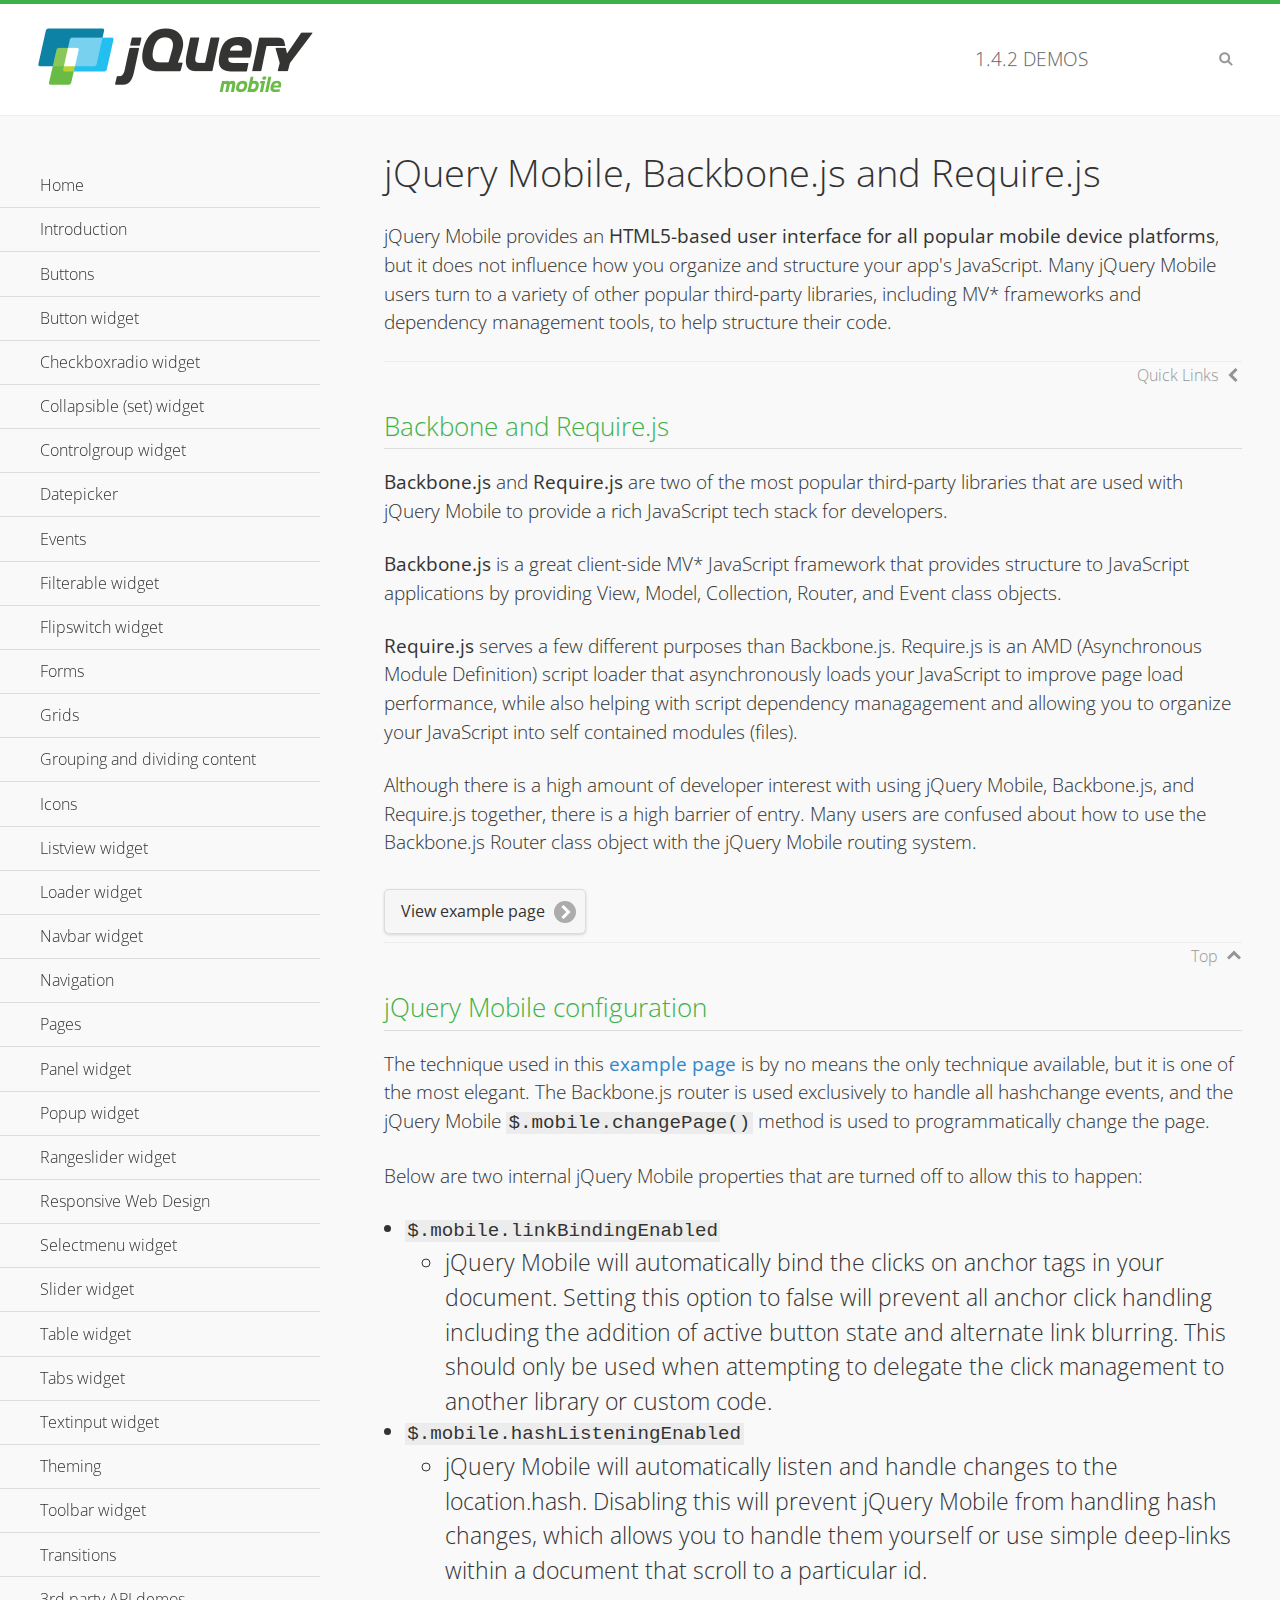
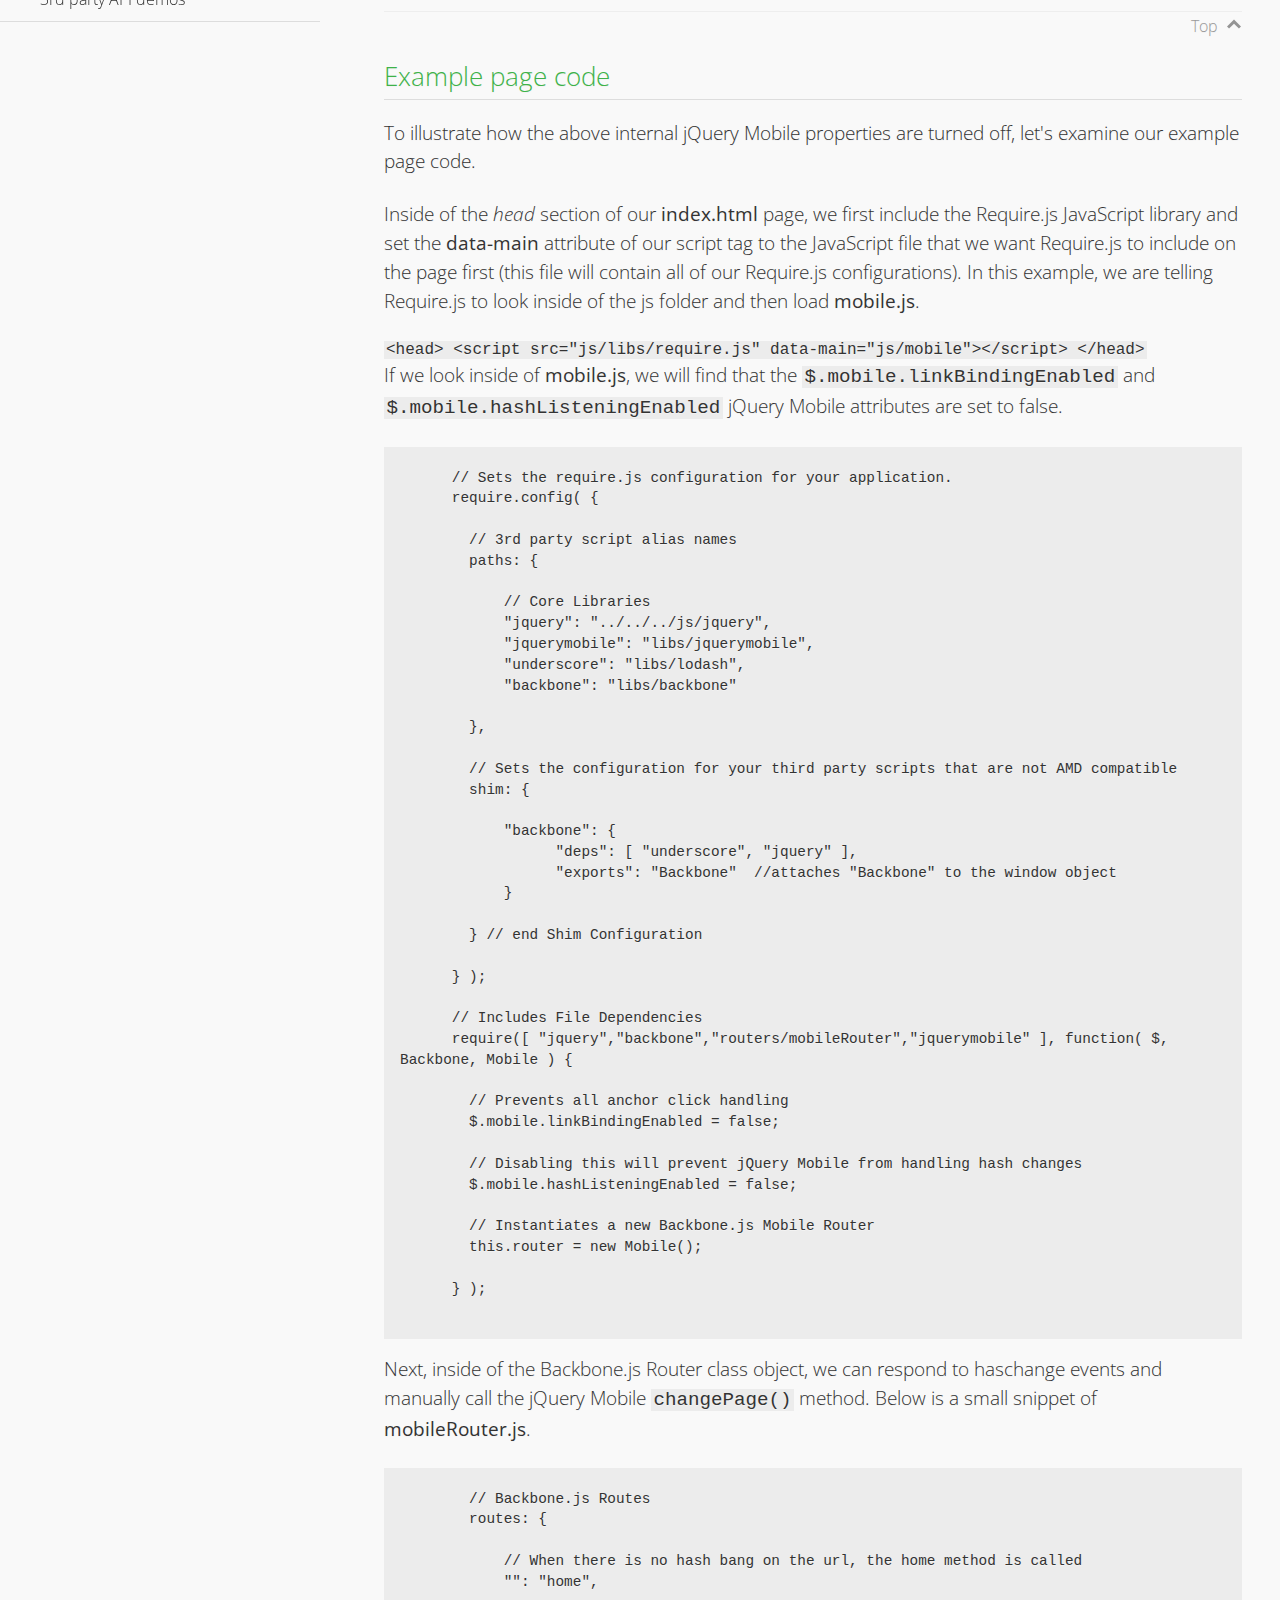
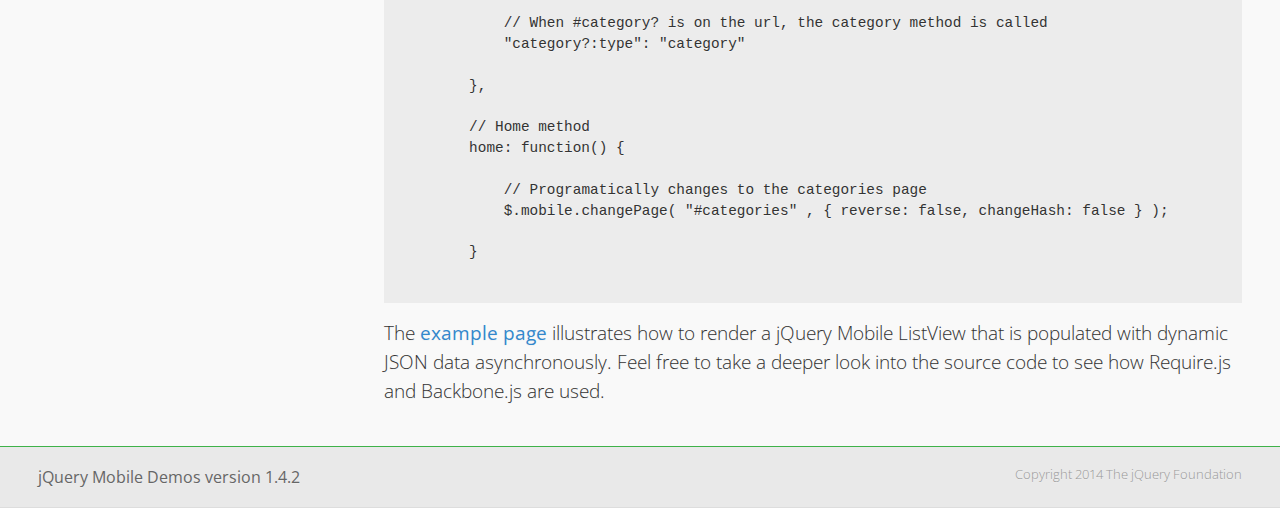
<file: js/jquery.mobile-1.4.2/demos/backbone-requirejs/index.html>
<!DOCTYPE html>
<html>
  <head>
  <meta charset="utf-8">
  <meta name="viewport" content="width=device-width, initial-scale=1">
  <title>jQuery Mobile - Backbone.js and Require.js Apps</title>
	<link rel="shortcut icon" href="../favicon.ico">
    <link rel="stylesheet" href="http://fonts.googleapis.com/css?family=Open+Sans:300,400,700">
	<link rel="stylesheet" href="../css/themes/default/jquery.mobile-1.4.2.min.css">
	<link rel="stylesheet" href="../_assets/css/jqm-demos.css">
	<script src="../js/jquery.js"></script>
	<script src="../_assets/js/index.js"></script>
	<script src="../js/jquery.mobile-1.4.2.min.js"></script>

</head>
<body>
<div data-role="page" class="jqm-demos" data-quicklinks="true">

    <div data-role="header" class="jqm-header">
		<h2><a href="../" title="jQuery Mobile Demos home"><img src="../_assets/img/jquery-logo.png" alt="jQuery Mobile"></a></h2>
		<p><span class="jqm-version"></span> Demos</p>
        <a href="#" class="jqm-navmenu-link ui-btn ui-btn-icon-notext ui-corner-all ui-icon-bars ui-nodisc-icon ui-alt-icon ui-btn-left">Menu</a>
        <a href="#" class="jqm-search-link ui-btn ui-btn-icon-notext ui-corner-all ui-icon-search ui-nodisc-icon ui-alt-icon ui-btn-right">Search</a>
    </div><!-- /header -->

	<div role="main" class="ui-content jqm-content">

      <h1>jQuery Mobile, Backbone.js and Require.js</h1>
      <p>jQuery Mobile provides an <strong>HTML5-based user interface for all popular mobile device platforms</strong>, but it does not influence how you organize and structure your app's JavaScript.  Many jQuery Mobile users turn to a variety of other popular third-party libraries, including MV* frameworks and dependency management tools, to help structure their code.
      </p>

	  <h2>Backbone and Require.js</h2>
      <p><strong>Backbone.js</strong> and <strong>Require.js</strong> are two of the most popular third-party libraries that are used with jQuery Mobile to provide a rich JavaScript tech stack for developers.
      </p>
      <p><strong>Backbone.js</strong> is a great client-side MV* JavaScript framework that provides structure to JavaScript applications by providing View, Model, Collection, Router, and Event class objects.
      </p>
      <p><strong>Require.js</strong> serves a few different purposes than Backbone.js. Require.js is an AMD (Asynchronous Module Definition) script loader that asynchronously loads your JavaScript to improve page load performance, while also helping with script dependency managagement and allowing you to organize your JavaScript into self contained modules (files).
      </p>
      <p>Although there is a high amount of developer interest with using jQuery Mobile, Backbone.js, and Require.js together, there is a high barrier of entry.  Many users are confused about how to use the Backbone.js Router class object with the jQuery Mobile routing system.</p>

	   <a href="backbone-require.html" rel="external" class="ui-btn ui-btn-inline ui-corner-all ui-shadow ui-btn-icon-right ui-icon-carat-r">View example page</a>

      <h2>jQuery Mobile configuration</h2>

      <p>The technique used in this <a href="backbone-require.html" rel="external">example page</a> is by no means the only technique available, but it is one of the most elegant.  The Backbone.js router is used exclusively to handle all hashchange events, and the jQuery Mobile <code>$.mobile.changePage()</code> method is used to programmatically change the page.</p>

      <p>Below are two internal jQuery Mobile properties that are turned off to allow this to happen:</p>

      <ul>
        <li><code>$.mobile.linkBindingEnabled</code>
          <ul>
            <li>jQuery Mobile will automatically bind the clicks on anchor tags in your document. Setting this option to false will prevent all anchor click handling including the addition of active button state and alternate link blurring. This should only be used when attempting to delegate the click management to another library or custom code.</li>
            </ul>
        </li>
        <li><code>$.mobile.hashListeningEnabled</code>
          <ul>
            <li>jQuery Mobile will automatically listen and handle changes to the location.hash. Disabling this will prevent jQuery Mobile from handling hash changes, which allows you to handle them yourself or use simple deep-links within a document that scroll to a particular id.</li>
            </ul>
        </li>
      </ul>
      </p>

	  <h2>Example page code</h2>
      <p>To illustrate how the above internal jQuery Mobile properties are turned off, let's examine our example page code.</p>

      <p>Inside of the <em>head</em> section of our <strong>index.html</strong> page, we first include the Require.js JavaScript library and set the <strong>data-main</strong> attribute of our script tag to the JavaScript file that we want Require.js to include on the page first (this file will contain all of our Require.js configurations).  In this example, we are telling Require.js to look inside of the js folder and then load <strong>mobile.js</strong>.
      </p>

      <code>
        &lt;head&gt;
          &lt;script src=&quot;js/libs/require.js&quot; data-main=&quot;js/mobile&quot;&gt;&lt;/script&gt;
        &lt;/head&gt;
      </code>
      <p>If we look inside of <strong>mobile.js</strong>, we will find that the <code>$.mobile.linkBindingEnabled</code> and <code>$.mobile.hashListeningEnabled</code> jQuery Mobile attributes are set to false.
      </p>
      <pre>
      <code>
      // Sets the require.js configuration for your application.
      require.config( {

        // 3rd party script alias names
        paths: {

            // Core Libraries
            "jquery": "../../../js/jquery",
            "jquerymobile": "libs/jquerymobile",
            "underscore": "libs/lodash",
            "backbone": "libs/backbone"

        },

        // Sets the configuration for your third party scripts that are not AMD compatible
        shim: {

            "backbone": {
                  "deps": [ "underscore", "jquery" ],
                  "exports": "Backbone"  //attaches "Backbone" to the window object
            }

        } // end Shim Configuration

      } );

      // Includes File Dependencies
      require([ "jquery","backbone","routers/mobileRouter","jquerymobile" ], function( $, Backbone, Mobile ) {

        // Prevents all anchor click handling
        $.mobile.linkBindingEnabled = false;

        // Disabling this will prevent jQuery Mobile from handling hash changes
        $.mobile.hashListeningEnabled = false;

        // Instantiates a new Backbone.js Mobile Router
        this.router = new Mobile();

      } );
</code>
</pre>
<p>Next, inside of the Backbone.js Router class object, we can respond to haschange events and manually call the jQuery Mobile <code>changePage()</code> method.  Below is a small snippet of <strong>mobileRouter.js</strong>.</p>
<pre>
<code>
        // Backbone.js Routes
        routes: {

            // When there is no hash bang on the url, the home method is called
            "": "home",

            // When #category? is on the url, the category method is called
            "category?:type": "category"

        },

        // Home method
        home: function() {

            // Programatically changes to the categories page
            $.mobile.changePage( "#categories" , { reverse: false, changeHash: false } );

        }
</code>
</pre>

		<p>The <a href="backbone-require.html" rel="external">example page</a> illustrates how to render a jQuery Mobile ListView that is populated with dynamic JSON data asynchronously. Feel free to take a deeper look into the source code to see how Require.js and Backbone.js are used.</p>

    </div><!-- /content -->
	    <div data-role="panel" class="jqm-navmenu-panel" data-position="left" data-display="overlay" data-theme="a">
	    	<ul class="jqm-list ui-alt-icon ui-nodisc-icon">
<li data-filtertext="demos homepage" data-icon="home"><a href=".././">Home</a></li>
<li data-filtertext="introduction overview getting started"><a href="../intro/" data-ajax="false">Introduction</a></li>
<li data-filtertext="buttons button markup buttonmarkup method anchor link button element"><a href="../button-markup/" data-ajax="false">Buttons</a></li>
<li data-filtertext="form button widget input button submit reset"><a href="../button/" data-ajax="false">Button widget</a></li>
<li data-role="collapsible" data-collapsed-icon="carat-d" data-expanded-icon="carat-u" data-iconpos="right" data-inset="false">
	<h3>Checkboxradio widget</h3>
	<ul>
		<li data-filtertext="form checkboxradio widget checkbox input checkboxes controlgroups"><a href="../checkboxradio-checkbox/" data-ajax="false">Checkboxes</a></li>
		<li data-filtertext="form checkboxradio widget radio input radio buttons controlgroups"><a href="../checkboxradio-radio/" data-ajax="false">Radio buttons</a></li>
	</ul>
</li>
<li data-role="collapsible" data-collapsed-icon="carat-d" data-expanded-icon="carat-u" data-iconpos="right" data-inset="false">
	<h3>Collapsible (set) widget</h3>
	<ul>
		<li data-filtertext="collapsibles content formatting"><a href="../collapsible/" data-ajax="false">Collapsible</a></li>
		<li data-filtertext="dynamic collapsible set accordion append expand"><a href="../collapsible-dynamic/" data-ajax="false">Dynamic collapsibles</a></li>
		<li data-filtertext="accordions collapsible set widget content formatting grouped collapsibles"><a href="../collapsibleset/" data-ajax="false">Collapsible set</a></li>
	</ul>
</li>
<li data-role="collapsible" data-collapsed-icon="carat-d" data-expanded-icon="carat-u" data-iconpos="right" data-inset="false">
	<h3>Controlgroup widget</h3>
	<ul>
		<li data-filtertext="controlgroups selectmenu checkboxradio input grouped buttons horizontal vertical"><a href="../controlgroup/" data-ajax="false">Controlgroup</a></li>
		<li data-filtertext="dynamic controlgroup dynamically add buttons"><a href="../controlgroup-dynamic/" data-ajax="false">Dynamic controlgroups</a></li>
	</ul>
</li>
<li data-filtertext="form datepicker widget date input"><a href="../datepicker/" data-ajax="false">Datepicker</a></li>
<li data-role="collapsible" data-collapsed-icon="carat-d" data-expanded-icon="carat-u" data-iconpos="right" data-inset="false">
	<h3>Events</h3>
	<ul>
		<li data-filtertext="swipe to delete list items listviews swipe events"><a href="../swipe-list/" data-ajax="false">Swipe list items</a></li>
		<li data-filtertext="swipe to navigate swipe page navigation swipe events"><a href="../swipe-page/" data-ajax="false">Swipe page navigation</a></li>
	</ul>
</li>
<li data-filtertext="filterable filter elements sorting searching listview table"><a href="../filterable/" data-ajax="false">Filterable widget</a></li>
<li data-filtertext="form flipswitch widget flip toggle switch binary select checkbox input"><a href="../flipswitch/" data-ajax="false">Flipswitch widget</a></li>
<li data-role="collapsible" data-collapsed-icon="carat-d" data-expanded-icon="carat-u" data-iconpos="right" data-inset="false">
	<h3>Forms</h3>
	<ul>
		<li data-filtertext="forms text checkbox radio range button submit reset inputs selects textarea slider flipswitch label form elements"><a href="../forms/" data-ajax="false">Forms</a></li>
		<li data-filtertext="form hide labels hidden accessible ui-hidden-accessible forms"><a href="../forms-label-hidden-accessible/" data-ajax="false">Hide labels</a></li>
		<li data-filtertext="form field containers fieldcontain ui-field-contain forms"><a href="../forms-field-contain/" data-ajax="false">Field containers</a></li>
		<li data-filtertext="forms disabled form elements"><a href="../forms-disabled/" data-ajax="false">Forms disabled</a></li>
		<li data-filtertext="forms gallery examples overview forms text checkbox radio range button submit reset inputs selects textarea slider flipswitch label form elements"><a href="../forms-gallery/" data-ajax="false">Forms gallery</a></li>
	</ul>
</li>
<li data-role="collapsible" data-collapsed-icon="carat-d" data-expanded-icon="carat-u" data-iconpos="right" data-inset="false">
	<h3>Grids</h3>
	<ul>
		<li data-filtertext="grids columns blocks content formatting rwd responsive css framework"><a href="../grids/" data-ajax="false">Grids</a></li>
		<li data-filtertext="buttons in grids css framework"><a href="../grids-buttons/" data-ajax="false">Buttons in grids</a></li>
		<li data-filtertext="custom responsive grids rwd css framework"><a href="../grids-custom-responsive/" data-ajax="false">Custom responsive grids</a></li>
	</ul>
</li>
<li data-filtertext="blocks content formatting sections heading"><a href="../body-bar-classes/" data-ajax="false">Grouping and dividing content</a></li>
<li data-role="collapsible" data-collapsed-icon="carat-d" data-expanded-icon="carat-u" data-iconpos="right" data-inset="false">
	<h3>Icons</h3>
	<ul>
		<li data-filtertext="button icons svg disc alt custom icon position"><a href="../icons/" data-ajax="false">Icons</a></li>
		<li data-filtertext=""><a href="../icons-grunticon/" data-ajax="false">Grunticon loader</a></li>
	</ul>
</li>
<li data-role="collapsible" data-collapsed-icon="carat-d" data-expanded-icon="carat-u" data-iconpos="right" data-inset="false">
	<h3>Listview widget</h3>
	<ul>
		<li data-filtertext="listview widget thumbnails icons nested split button collapsible ul ol"><a href="../listview/" data-ajax="false">Listview</a></li>
		<li data-filtertext="autocomplete filterable reveal listview filtertextbeforefilter placeholder"><a href="../listview-autocomplete/" data-ajax="false">Listview autocomplete</a></li>
		<li data-filtertext="autocomplete filterable reveal listview remote data filtertextbeforefilter placeholder"><a href="../listview-autocomplete-remote/" data-ajax="false">Listview autocomplete remote data</a></li>
		<li data-filtertext="autodividers anchor jump scroll linkbars listview lists ul ol"><a href="../listview-autodividers-linkbar/" data-ajax="false">Listview autodividers linkbar</a></li>
		<li data-filtertext="listview autodividers selector autodividersselector lists ul ol"><a href="../listview-autodividers-selector/" data-ajax="false">Listview autodividers selector</a></li>
		<li data-filtertext="listview nested list items"><a href="../listview-nested-lists/" data-ajax="false">Listview Nested Listviews</a></li>
		<li data-filtertext="listview collapsible list items flat"><a href="../listview-collapsible-item-flat/" data-ajax="false">Listview collapsible list items (flat)</a></li>
		<li data-filtertext="listview collapsible list indented"><a href="../listview-collapsible-item-indented/" data-ajax="false">Listview collapsible list items (indented)</a></li>
		<li data-filtertext="grid listview responsive grids responsive listviews lists ul"><a href="../listview-grid/" data-ajax="false">Listview responsive grid</a></li>
	</ul>
</li>
<li data-filtertext="loader widget page loading navigation overlay spinner"><a href="../loader/" data-ajax="false">Loader widget</a></li>
<li data-filtertext="navbar widget navmenu toolbars header footer"><a href="../navbar/" data-ajax="false">Navbar widget</a></li>
<li data-role="collapsible" data-collapsed-icon="carat-d" data-expanded-icon="carat-u" data-iconpos="right" data-inset="false">
	<h3>Navigation</h3>
	<ul>
		<li data-filtertext="ajax navigation navigate widget history event method"><a href="../navigation/" data-ajax="false">Navigation</a></li>
		<li data-filtertext="linking pages page links navigation ajax prefetch cache"><a href="../navigation-linking-pages/" data-ajax="false">Linking pages</a></li>
		<li data-filtertext="php redirect server redirection server-side navigation"><a href="../navigation-php-redirect/" data-ajax="false">PHP redirect demo</a></li>
		<li data-filtertext="navigation redirection hash query"><a href="../navigation-hash-processing/" data-ajax="false">Hash processing demo</a></li>
	</ul>
</li>
<li data-role="collapsible" data-collapsed-icon="carat-d" data-expanded-icon="carat-u" data-iconpos="right" data-inset="false">
	<h3>Pages</h3>
	<ul>
		<li data-filtertext="pages page widget ajax navigation"><a href="../pages/" data-ajax="false">Pages</a></li>
		<li data-filtertext="single page"><a href="../pages-single-page/" data-ajax="false">Single page</a></li>
		<li data-filtertext="multipage multi-page page"><a href="../pages-multi-page/" data-ajax="false">Multi-page template</a></li>
		<li data-filtertext="dialog page widget modal popup"><a href="../pages-dialog/" data-ajax="false">Dialog page</a></li>
	</ul>
</li>
<li data-role="collapsible" data-collapsed-icon="carat-d" data-expanded-icon="carat-u" data-iconpos="right" data-inset="false">
	<h3>Panel widget</h3>
	<ul>
		<li data-filtertext="panel widget sliding panels reveal push overlay responsive"><a href="../panel/" data-ajax="false">Panel</a></li>
		<li data-filtertext=""><a href="../panel-external/" data-ajax="false">External panels</a></li>
		<li data-filtertext="panel "><a href="../panel-fixed/" data-ajax="false">Fixed panels</a></li>
		<li data-filtertext="panel slide panels sliding panels shadow rwd responsive breakpoint"><a href="../panel-responsive/" data-ajax="false">Panels responsive</a></li>
		<li data-filtertext="panel custom style custom panel width reveal shadow listview panel styling page background wrapper"><a href="../panel-styling/" data-ajax="false">Custom panel style</a></li>
		<li data-filtertext="panel open on swipe"><a href="../panel-swipe-open/" data-ajax="false">Panel open on swipe</a></li>
		<li data-filtertext="panels outside page internal external toolbars"><a href="../panel-external-internal/" data-ajax="false">Panel external and internal</a></li>
	</ul>
</li>
<li data-role="collapsible" data-collapsed-icon="carat-d" data-expanded-icon="carat-u" data-iconpos="right" data-inset="false">
	<h3>Popup widget</h3>
	<ul>
		<li data-filtertext="popup widget popups dialog modal transition tooltip lightbox form overlay screen flip pop fade transition"><a href="../popup/" data-ajax="false">Popup</a></li>
		<li data-filtertext="popup alignment position"><a href="../popup-alignment/" data-ajax="false">Popup alignment</a></li>
		<li data-filtertext="popup arrow size popups popover"><a href="../popup-arrow-size/" data-ajax="false">Popup arrow size</a></li>
		<li data-filtertext="dynamic popups popup images lightbox"><a href="../popup-dynamic/" data-ajax="false">Dynamic popups</a></li>
		<li data-filtertext="popups with iframes scaling"><a href="../popup-iframe/" data-ajax="false">Popups with iframes</a></li>
		<li data-filtertext="popup image scaling"><a href="../popup-image-scaling/" data-ajax="false">Popup image scaling</a></li>
		<li data-filtertext="external popup outside multi-page"><a href="../popup-outside-multipage" data-ajax="false">Popup outside multi-page</a></li>
	</ul>
</li>
<li data-filtertext="form rangeslider widget dual sliders dual handle sliders range input"><a href="../rangeslider/" data-ajax="false">Rangeslider widget</a></li>
<li data-filtertext="responsive web design rwd adaptive progressive enhancement PE accessible mobile breakpoints media query media queries"><a href="../rwd/" data-ajax="false">Responsive Web Design</a></li>
<li data-role="collapsible" data-collapsed-icon="carat-d" data-expanded-icon="carat-u" data-iconpos="right" data-inset="false">
	<h3>Selectmenu widget</h3>
	<ul>
		<li data-filtertext="form selectmenu widget select input custom select menu selects"><a href="../selectmenu/" data-ajax="false">Selectmenu</a></li>
		<li data-filtertext="form custom select menu selectmenu widget custom menu option optgroup multiple selects"><a href="../selectmenu-custom/" data-ajax="false">Custom select menu</a></li>
		<li data-filtertext="filterable select filter popup dialog"><a href="../selectmenu-custom-filter/" data-ajax="false">Custom select menu with filter</a></li>
	</ul>
</li>
<li data-role="collapsible" data-collapsed-icon="carat-d" data-expanded-icon="carat-u" data-iconpos="right" data-inset="false">
	<h3>Slider widget</h3>
	<ul>
		<li data-filtertext="form slider widget range input single sliders"><a href="../slider/" data-ajax="false">Slider</a></li>
		<li data-filtertext="form slider widget flipswitch slider binary select flip toggle switch"><a href="../slider-flipswitch/" data-ajax="false">Slider flip toggle switch</a></li>
		<li data-filtertext="form slider tooltip handle value input range sliders"><a href="../slider-tooltip/" data-ajax="false">Slider tooltip</a></li>
	</ul>
</li>
<li data-role="collapsible" data-collapsed-icon="carat-d" data-expanded-icon="carat-u" data-iconpos="right" data-inset="false">
	<h3>Table widget</h3>
	<ul>
		<li data-filtertext="table widget reflow column toggle th td responsive tables rwd hide show tabular"><a href="../table-column-toggle/" data-ajax="false">Table Column Toggle</a></li>
		<li data-filtertext="table column toggle phone comparison demo"><a href="../table-column-toggle-example/" data-ajax="false">Table Column Toggle demo</a></li>
		<li data-filtertext="responsive tables table column toggle heading groups rwd breakpoint"><a href="../table-column-toggle-heading-groups/" data-ajax="false">Table Column Toggle heading groups</a></li>
		<li data-filtertext="responsive tables table column toggle hide rwd breakpoint customization options"><a href="../table-column-toggle-options/" data-ajax="false">Table Column Toggle options</a></li>
		<li data-filtertext="table reflow th td responsive rwd columns tabular"><a href="../table-reflow/" data-ajax="false">Table Reflow</a></li>
		<li data-filtertext="responsive tables table reflow heading groups rwd breakpoint"><a href="../table-reflow-heading-groups/" data-ajax="false">Table Reflow heading groups</a></li>
		<li data-filtertext="responsive tables table reflow stripes strokes table style"><a href="../table-reflow-stripes-strokes/" data-ajax="false">Table Reflow stripes and strokes</a></li>
		<li data-filtertext="responsive tables table reflow stack custom styles"><a href="../table-reflow-styling/" data-ajax="false">Table Reflow custom styles</a></li>
	</ul>
</li>
<li data-filtertext="ui tabs widget"><a href="../tabs/" data-ajax="false">Tabs widget</a></li>
<li data-filtertext="form textinput widget text input textarea number date time tel email file color password"><a href="../textinput/" data-ajax="false">Textinput widget</a></li>
<li data-role="collapsible" data-collapsed-icon="carat-d" data-expanded-icon="carat-u" data-iconpos="right" data-inset="false">
	<h3>Theming</h3>
	<ul>
		<li data-filtertext="default theme swatches theming style css"><a href="../theme-default/" data-ajax="false">Default theme</a></li>
		<li data-filtertext="classic theme old theme swatches theming style css"><a href="../theme-classic/" data-ajax="false">Classic theme</a></li>
	</ul>
</li>
<li data-role="collapsible" data-collapsed-icon="carat-d" data-expanded-icon="carat-u" data-iconpos="right" data-inset="false">
	<h3>Toolbar widget</h3>
	<ul>
		<li data-filtertext="toolbar widget header footer toolbars fixed fullscreen external sections"><a href="../toolbar/" data-ajax="false">Toolbar</a></li>
		<li data-filtertext="dynamic toolbars dynamically add toolbar header footer"><a href="../toolbar-dynamic/" data-ajax="false">Dynamic toolbars</a></li>
		<li data-filtertext="external toolbars header footer"><a href="../toolbar-external/" data-ajax="false">External toolbars</a></li>
		<li data-filtertext="fixed toolbars header footer"><a href="../toolbar-fixed/" data-ajax="false">Fixed toolbars</a></li>
		<li data-filtertext="fixed fullscreen toolbars header footer"><a href="../toolbar-fixed-fullscreen/" data-ajax="false">Fullscreen toolbars</a></li>
		<li data-filtertext="external fixed toolbars header footer"><a href="../toolbar-fixed-external/" data-ajax="false">Fixed external toolbars</a></li>
		<li data-filtertext="external persistent toolbars header footer navbar navmenu"><a href="../toolbar-fixed-persistent/" data-ajax="false">Persistent toolbars</a></li>
		<li data-filtertext="external ajax optimized toolbars persistent toolbars header footer navbar"><a href="../toolbar-fixed-persistent-optimized/" data-ajax="false">Ajax optimized toolbars</a></li>
		<li data-filtertext="form in toolbars header footer"><a href="../toolbar-fixed-forms/" data-ajax="false">Form in toolbar</a></li>
	</ul>
</li>
<li data-filtertext="page transitions animated pages popup navigation flip slide fade pop"><a href="../transitions/" data-ajax="false">Transitions</a></li>
<li data-role="collapsible" data-collapsed-icon="carat-d" data-expanded-icon="carat-u" data-iconpos="right" data-inset="false">
	<h3>3rd party API demos</h3>
	<ul>
		<li data-filtertext="backbone requirejs navigation router"><a href="../backbone-requirejs/" data-ajax="false">Backbone RequireJS</a></li>
		<li data-filtertext="google maps geolocation demo"><a href="../map-geolocation/" data-ajax="false">Google Maps geolocation</a></li>
		<li data-filtertext="google maps hybrid"><a href="../map-list-toggle/" data-ajax="false">Google Maps list toggle</a></li>
	</ul>
</li>



		     </ul>
		</div><!-- /panel -->


    <div data-role="footer" data-position="fixed" data-tap-toggle="false" class="jqm-footer">
        <p>jQuery Mobile Demos version <span class="jqm-version"></span></p>
        <p>Copyright 2014 The jQuery Foundation</p>
    </div><!-- /footer -->
	<!-- TODO: This should become an external panel so we can add input to markup (unique ID) -->
    <div data-role="panel" class="jqm-search-panel" data-position="right" data-display="overlay" data-theme="a">
		<div class="jqm-search">
			<ul class="jqm-list" data-filter-placeholder="Search demos..." data-filter-reveal="true">
<li data-filtertext="demos homepage" data-icon="home"><a href=".././">Home</a></li>
<li data-filtertext="introduction overview getting started"><a href="../intro/" data-ajax="false">Introduction</a></li>
<li data-filtertext="buttons button markup buttonmarkup method anchor link button element"><a href="../button-markup/" data-ajax="false">Buttons</a></li>
<li data-filtertext="form button widget input button submit reset"><a href="../button/" data-ajax="false">Button widget</a></li>
<li data-role="collapsible" data-collapsed-icon="carat-d" data-expanded-icon="carat-u" data-iconpos="right" data-inset="false">
	<h3>Checkboxradio widget</h3>
	<ul>
		<li data-filtertext="form checkboxradio widget checkbox input checkboxes controlgroups"><a href="../checkboxradio-checkbox/" data-ajax="false">Checkboxes</a></li>
		<li data-filtertext="form checkboxradio widget radio input radio buttons controlgroups"><a href="../checkboxradio-radio/" data-ajax="false">Radio buttons</a></li>
	</ul>
</li>
<li data-role="collapsible" data-collapsed-icon="carat-d" data-expanded-icon="carat-u" data-iconpos="right" data-inset="false">
	<h3>Collapsible (set) widget</h3>
	<ul>
		<li data-filtertext="collapsibles content formatting"><a href="../collapsible/" data-ajax="false">Collapsible</a></li>
		<li data-filtertext="dynamic collapsible set accordion append expand"><a href="../collapsible-dynamic/" data-ajax="false">Dynamic collapsibles</a></li>
		<li data-filtertext="accordions collapsible set widget content formatting grouped collapsibles"><a href="../collapsibleset/" data-ajax="false">Collapsible set</a></li>
	</ul>
</li>
<li data-role="collapsible" data-collapsed-icon="carat-d" data-expanded-icon="carat-u" data-iconpos="right" data-inset="false">
	<h3>Controlgroup widget</h3>
	<ul>
		<li data-filtertext="controlgroups selectmenu checkboxradio input grouped buttons horizontal vertical"><a href="../controlgroup/" data-ajax="false">Controlgroup</a></li>
		<li data-filtertext="dynamic controlgroup dynamically add buttons"><a href="../controlgroup-dynamic/" data-ajax="false">Dynamic controlgroups</a></li>
	</ul>
</li>
<li data-filtertext="form datepicker widget date input"><a href="../datepicker/" data-ajax="false">Datepicker</a></li>
<li data-role="collapsible" data-collapsed-icon="carat-d" data-expanded-icon="carat-u" data-iconpos="right" data-inset="false">
	<h3>Events</h3>
	<ul>
		<li data-filtertext="swipe to delete list items listviews swipe events"><a href="../swipe-list/" data-ajax="false">Swipe list items</a></li>
		<li data-filtertext="swipe to navigate swipe page navigation swipe events"><a href="../swipe-page/" data-ajax="false">Swipe page navigation</a></li>
	</ul>
</li>
<li data-filtertext="filterable filter elements sorting searching listview table"><a href="../filterable/" data-ajax="false">Filterable widget</a></li>
<li data-filtertext="form flipswitch widget flip toggle switch binary select checkbox input"><a href="../flipswitch/" data-ajax="false">Flipswitch widget</a></li>
<li data-role="collapsible" data-collapsed-icon="carat-d" data-expanded-icon="carat-u" data-iconpos="right" data-inset="false">
	<h3>Forms</h3>
	<ul>
		<li data-filtertext="forms text checkbox radio range button submit reset inputs selects textarea slider flipswitch label form elements"><a href="../forms/" data-ajax="false">Forms</a></li>
		<li data-filtertext="form hide labels hidden accessible ui-hidden-accessible forms"><a href="../forms-label-hidden-accessible/" data-ajax="false">Hide labels</a></li>
		<li data-filtertext="form field containers fieldcontain ui-field-contain forms"><a href="../forms-field-contain/" data-ajax="false">Field containers</a></li>
		<li data-filtertext="forms disabled form elements"><a href="../forms-disabled/" data-ajax="false">Forms disabled</a></li>
		<li data-filtertext="forms gallery examples overview forms text checkbox radio range button submit reset inputs selects textarea slider flipswitch label form elements"><a href="../forms-gallery/" data-ajax="false">Forms gallery</a></li>
	</ul>
</li>
<li data-role="collapsible" data-collapsed-icon="carat-d" data-expanded-icon="carat-u" data-iconpos="right" data-inset="false">
	<h3>Grids</h3>
	<ul>
		<li data-filtertext="grids columns blocks content formatting rwd responsive css framework"><a href="../grids/" data-ajax="false">Grids</a></li>
		<li data-filtertext="buttons in grids css framework"><a href="../grids-buttons/" data-ajax="false">Buttons in grids</a></li>
		<li data-filtertext="custom responsive grids rwd css framework"><a href="../grids-custom-responsive/" data-ajax="false">Custom responsive grids</a></li>
	</ul>
</li>
<li data-filtertext="blocks content formatting sections heading"><a href="../body-bar-classes/" data-ajax="false">Grouping and dividing content</a></li>
<li data-role="collapsible" data-collapsed-icon="carat-d" data-expanded-icon="carat-u" data-iconpos="right" data-inset="false">
	<h3>Icons</h3>
	<ul>
		<li data-filtertext="button icons svg disc alt custom icon position"><a href="../icons/" data-ajax="false">Icons</a></li>
		<li data-filtertext=""><a href="../icons-grunticon/" data-ajax="false">Grunticon loader</a></li>
	</ul>
</li>
<li data-role="collapsible" data-collapsed-icon="carat-d" data-expanded-icon="carat-u" data-iconpos="right" data-inset="false">
	<h3>Listview widget</h3>
	<ul>
		<li data-filtertext="listview widget thumbnails icons nested split button collapsible ul ol"><a href="../listview/" data-ajax="false">Listview</a></li>
		<li data-filtertext="autocomplete filterable reveal listview filtertextbeforefilter placeholder"><a href="../listview-autocomplete/" data-ajax="false">Listview autocomplete</a></li>
		<li data-filtertext="autocomplete filterable reveal listview remote data filtertextbeforefilter placeholder"><a href="../listview-autocomplete-remote/" data-ajax="false">Listview autocomplete remote data</a></li>
		<li data-filtertext="autodividers anchor jump scroll linkbars listview lists ul ol"><a href="../listview-autodividers-linkbar/" data-ajax="false">Listview autodividers linkbar</a></li>
		<li data-filtertext="listview autodividers selector autodividersselector lists ul ol"><a href="../listview-autodividers-selector/" data-ajax="false">Listview autodividers selector</a></li>
		<li data-filtertext="listview nested list items"><a href="../listview-nested-lists/" data-ajax="false">Listview Nested Listviews</a></li>
		<li data-filtertext="listview collapsible list items flat"><a href="../listview-collapsible-item-flat/" data-ajax="false">Listview collapsible list items (flat)</a></li>
		<li data-filtertext="listview collapsible list indented"><a href="../listview-collapsible-item-indented/" data-ajax="false">Listview collapsible list items (indented)</a></li>
		<li data-filtertext="grid listview responsive grids responsive listviews lists ul"><a href="../listview-grid/" data-ajax="false">Listview responsive grid</a></li>
	</ul>
</li>
<li data-filtertext="loader widget page loading navigation overlay spinner"><a href="../loader/" data-ajax="false">Loader widget</a></li>
<li data-filtertext="navbar widget navmenu toolbars header footer"><a href="../navbar/" data-ajax="false">Navbar widget</a></li>
<li data-role="collapsible" data-collapsed-icon="carat-d" data-expanded-icon="carat-u" data-iconpos="right" data-inset="false">
	<h3>Navigation</h3>
	<ul>
		<li data-filtertext="ajax navigation navigate widget history event method"><a href="../navigation/" data-ajax="false">Navigation</a></li>
		<li data-filtertext="linking pages page links navigation ajax prefetch cache"><a href="../navigation-linking-pages/" data-ajax="false">Linking pages</a></li>
		<li data-filtertext="php redirect server redirection server-side navigation"><a href="../navigation-php-redirect/" data-ajax="false">PHP redirect demo</a></li>
		<li data-filtertext="navigation redirection hash query"><a href="../navigation-hash-processing/" data-ajax="false">Hash processing demo</a></li>
	</ul>
</li>
<li data-role="collapsible" data-collapsed-icon="carat-d" data-expanded-icon="carat-u" data-iconpos="right" data-inset="false">
	<h3>Pages</h3>
	<ul>
		<li data-filtertext="pages page widget ajax navigation"><a href="../pages/" data-ajax="false">Pages</a></li>
		<li data-filtertext="single page"><a href="../pages-single-page/" data-ajax="false">Single page</a></li>
		<li data-filtertext="multipage multi-page page"><a href="../pages-multi-page/" data-ajax="false">Multi-page template</a></li>
		<li data-filtertext="dialog page widget modal popup"><a href="../pages-dialog/" data-ajax="false">Dialog page</a></li>
	</ul>
</li>
<li data-role="collapsible" data-collapsed-icon="carat-d" data-expanded-icon="carat-u" data-iconpos="right" data-inset="false">
	<h3>Panel widget</h3>
	<ul>
		<li data-filtertext="panel widget sliding panels reveal push overlay responsive"><a href="../panel/" data-ajax="false">Panel</a></li>
		<li data-filtertext=""><a href="../panel-external/" data-ajax="false">External panels</a></li>
		<li data-filtertext="panel "><a href="../panel-fixed/" data-ajax="false">Fixed panels</a></li>
		<li data-filtertext="panel slide panels sliding panels shadow rwd responsive breakpoint"><a href="../panel-responsive/" data-ajax="false">Panels responsive</a></li>
		<li data-filtertext="panel custom style custom panel width reveal shadow listview panel styling page background wrapper"><a href="../panel-styling/" data-ajax="false">Custom panel style</a></li>
		<li data-filtertext="panel open on swipe"><a href="../panel-swipe-open/" data-ajax="false">Panel open on swipe</a></li>
		<li data-filtertext="panels outside page internal external toolbars"><a href="../panel-external-internal/" data-ajax="false">Panel external and internal</a></li>
	</ul>
</li>
<li data-role="collapsible" data-collapsed-icon="carat-d" data-expanded-icon="carat-u" data-iconpos="right" data-inset="false">
	<h3>Popup widget</h3>
	<ul>
		<li data-filtertext="popup widget popups dialog modal transition tooltip lightbox form overlay screen flip pop fade transition"><a href="../popup/" data-ajax="false">Popup</a></li>
		<li data-filtertext="popup alignment position"><a href="../popup-alignment/" data-ajax="false">Popup alignment</a></li>
		<li data-filtertext="popup arrow size popups popover"><a href="../popup-arrow-size/" data-ajax="false">Popup arrow size</a></li>
		<li data-filtertext="dynamic popups popup images lightbox"><a href="../popup-dynamic/" data-ajax="false">Dynamic popups</a></li>
		<li data-filtertext="popups with iframes scaling"><a href="../popup-iframe/" data-ajax="false">Popups with iframes</a></li>
		<li data-filtertext="popup image scaling"><a href="../popup-image-scaling/" data-ajax="false">Popup image scaling</a></li>
		<li data-filtertext="external popup outside multi-page"><a href="../popup-outside-multipage" data-ajax="false">Popup outside multi-page</a></li>
	</ul>
</li>
<li data-filtertext="form rangeslider widget dual sliders dual handle sliders range input"><a href="../rangeslider/" data-ajax="false">Rangeslider widget</a></li>
<li data-filtertext="responsive web design rwd adaptive progressive enhancement PE accessible mobile breakpoints media query media queries"><a href="../rwd/" data-ajax="false">Responsive Web Design</a></li>
<li data-role="collapsible" data-collapsed-icon="carat-d" data-expanded-icon="carat-u" data-iconpos="right" data-inset="false">
	<h3>Selectmenu widget</h3>
	<ul>
		<li data-filtertext="form selectmenu widget select input custom select menu selects"><a href="../selectmenu/" data-ajax="false">Selectmenu</a></li>
		<li data-filtertext="form custom select menu selectmenu widget custom menu option optgroup multiple selects"><a href="../selectmenu-custom/" data-ajax="false">Custom select menu</a></li>
		<li data-filtertext="filterable select filter popup dialog"><a href="../selectmenu-custom-filter/" data-ajax="false">Custom select menu with filter</a></li>
	</ul>
</li>
<li data-role="collapsible" data-collapsed-icon="carat-d" data-expanded-icon="carat-u" data-iconpos="right" data-inset="false">
	<h3>Slider widget</h3>
	<ul>
		<li data-filtertext="form slider widget range input single sliders"><a href="../slider/" data-ajax="false">Slider</a></li>
		<li data-filtertext="form slider widget flipswitch slider binary select flip toggle switch"><a href="../slider-flipswitch/" data-ajax="false">Slider flip toggle switch</a></li>
		<li data-filtertext="form slider tooltip handle value input range sliders"><a href="../slider-tooltip/" data-ajax="false">Slider tooltip</a></li>
	</ul>
</li>
<li data-role="collapsible" data-collapsed-icon="carat-d" data-expanded-icon="carat-u" data-iconpos="right" data-inset="false">
	<h3>Table widget</h3>
	<ul>
		<li data-filtertext="table widget reflow column toggle th td responsive tables rwd hide show tabular"><a href="../table-column-toggle/" data-ajax="false">Table Column Toggle</a></li>
		<li data-filtertext="table column toggle phone comparison demo"><a href="../table-column-toggle-example/" data-ajax="false">Table Column Toggle demo</a></li>
		<li data-filtertext="responsive tables table column toggle heading groups rwd breakpoint"><a href="../table-column-toggle-heading-groups/" data-ajax="false">Table Column Toggle heading groups</a></li>
		<li data-filtertext="responsive tables table column toggle hide rwd breakpoint customization options"><a href="../table-column-toggle-options/" data-ajax="false">Table Column Toggle options</a></li>
		<li data-filtertext="table reflow th td responsive rwd columns tabular"><a href="../table-reflow/" data-ajax="false">Table Reflow</a></li>
		<li data-filtertext="responsive tables table reflow heading groups rwd breakpoint"><a href="../table-reflow-heading-groups/" data-ajax="false">Table Reflow heading groups</a></li>
		<li data-filtertext="responsive tables table reflow stripes strokes table style"><a href="../table-reflow-stripes-strokes/" data-ajax="false">Table Reflow stripes and strokes</a></li>
		<li data-filtertext="responsive tables table reflow stack custom styles"><a href="../table-reflow-styling/" data-ajax="false">Table Reflow custom styles</a></li>
	</ul>
</li>
<li data-filtertext="ui tabs widget"><a href="../tabs/" data-ajax="false">Tabs widget</a></li>
<li data-filtertext="form textinput widget text input textarea number date time tel email file color password"><a href="../textinput/" data-ajax="false">Textinput widget</a></li>
<li data-role="collapsible" data-collapsed-icon="carat-d" data-expanded-icon="carat-u" data-iconpos="right" data-inset="false">
	<h3>Theming</h3>
	<ul>
		<li data-filtertext="default theme swatches theming style css"><a href="../theme-default/" data-ajax="false">Default theme</a></li>
		<li data-filtertext="classic theme old theme swatches theming style css"><a href="../theme-classic/" data-ajax="false">Classic theme</a></li>
	</ul>
</li>
<li data-role="collapsible" data-collapsed-icon="carat-d" data-expanded-icon="carat-u" data-iconpos="right" data-inset="false">
	<h3>Toolbar widget</h3>
	<ul>
		<li data-filtertext="toolbar widget header footer toolbars fixed fullscreen external sections"><a href="../toolbar/" data-ajax="false">Toolbar</a></li>
		<li data-filtertext="dynamic toolbars dynamically add toolbar header footer"><a href="../toolbar-dynamic/" data-ajax="false">Dynamic toolbars</a></li>
		<li data-filtertext="external toolbars header footer"><a href="../toolbar-external/" data-ajax="false">External toolbars</a></li>
		<li data-filtertext="fixed toolbars header footer"><a href="../toolbar-fixed/" data-ajax="false">Fixed toolbars</a></li>
		<li data-filtertext="fixed fullscreen toolbars header footer"><a href="../toolbar-fixed-fullscreen/" data-ajax="false">Fullscreen toolbars</a></li>
		<li data-filtertext="external fixed toolbars header footer"><a href="../toolbar-fixed-external/" data-ajax="false">Fixed external toolbars</a></li>
		<li data-filtertext="external persistent toolbars header footer navbar navmenu"><a href="../toolbar-fixed-persistent/" data-ajax="false">Persistent toolbars</a></li>
		<li data-filtertext="external ajax optimized toolbars persistent toolbars header footer navbar"><a href="../toolbar-fixed-persistent-optimized/" data-ajax="false">Ajax optimized toolbars</a></li>
		<li data-filtertext="form in toolbars header footer"><a href="../toolbar-fixed-forms/" data-ajax="false">Form in toolbar</a></li>
	</ul>
</li>
<li data-filtertext="page transitions animated pages popup navigation flip slide fade pop"><a href="../transitions/" data-ajax="false">Transitions</a></li>
<li data-role="collapsible" data-collapsed-icon="carat-d" data-expanded-icon="carat-u" data-iconpos="right" data-inset="false">
	<h3>3rd party API demos</h3>
	<ul>
		<li data-filtertext="backbone requirejs navigation router"><a href="../backbone-requirejs/" data-ajax="false">Backbone RequireJS</a></li>
		<li data-filtertext="google maps geolocation demo"><a href="../map-geolocation/" data-ajax="false">Google Maps geolocation</a></li>
		<li data-filtertext="google maps hybrid"><a href="../map-list-toggle/" data-ajax="false">Google Maps list toggle</a></li>
	</ul>
</li>



			</ul>
		</div>
	</div><!-- /panel -->


</div><!-- /page -->

</body>
</html>
</file>
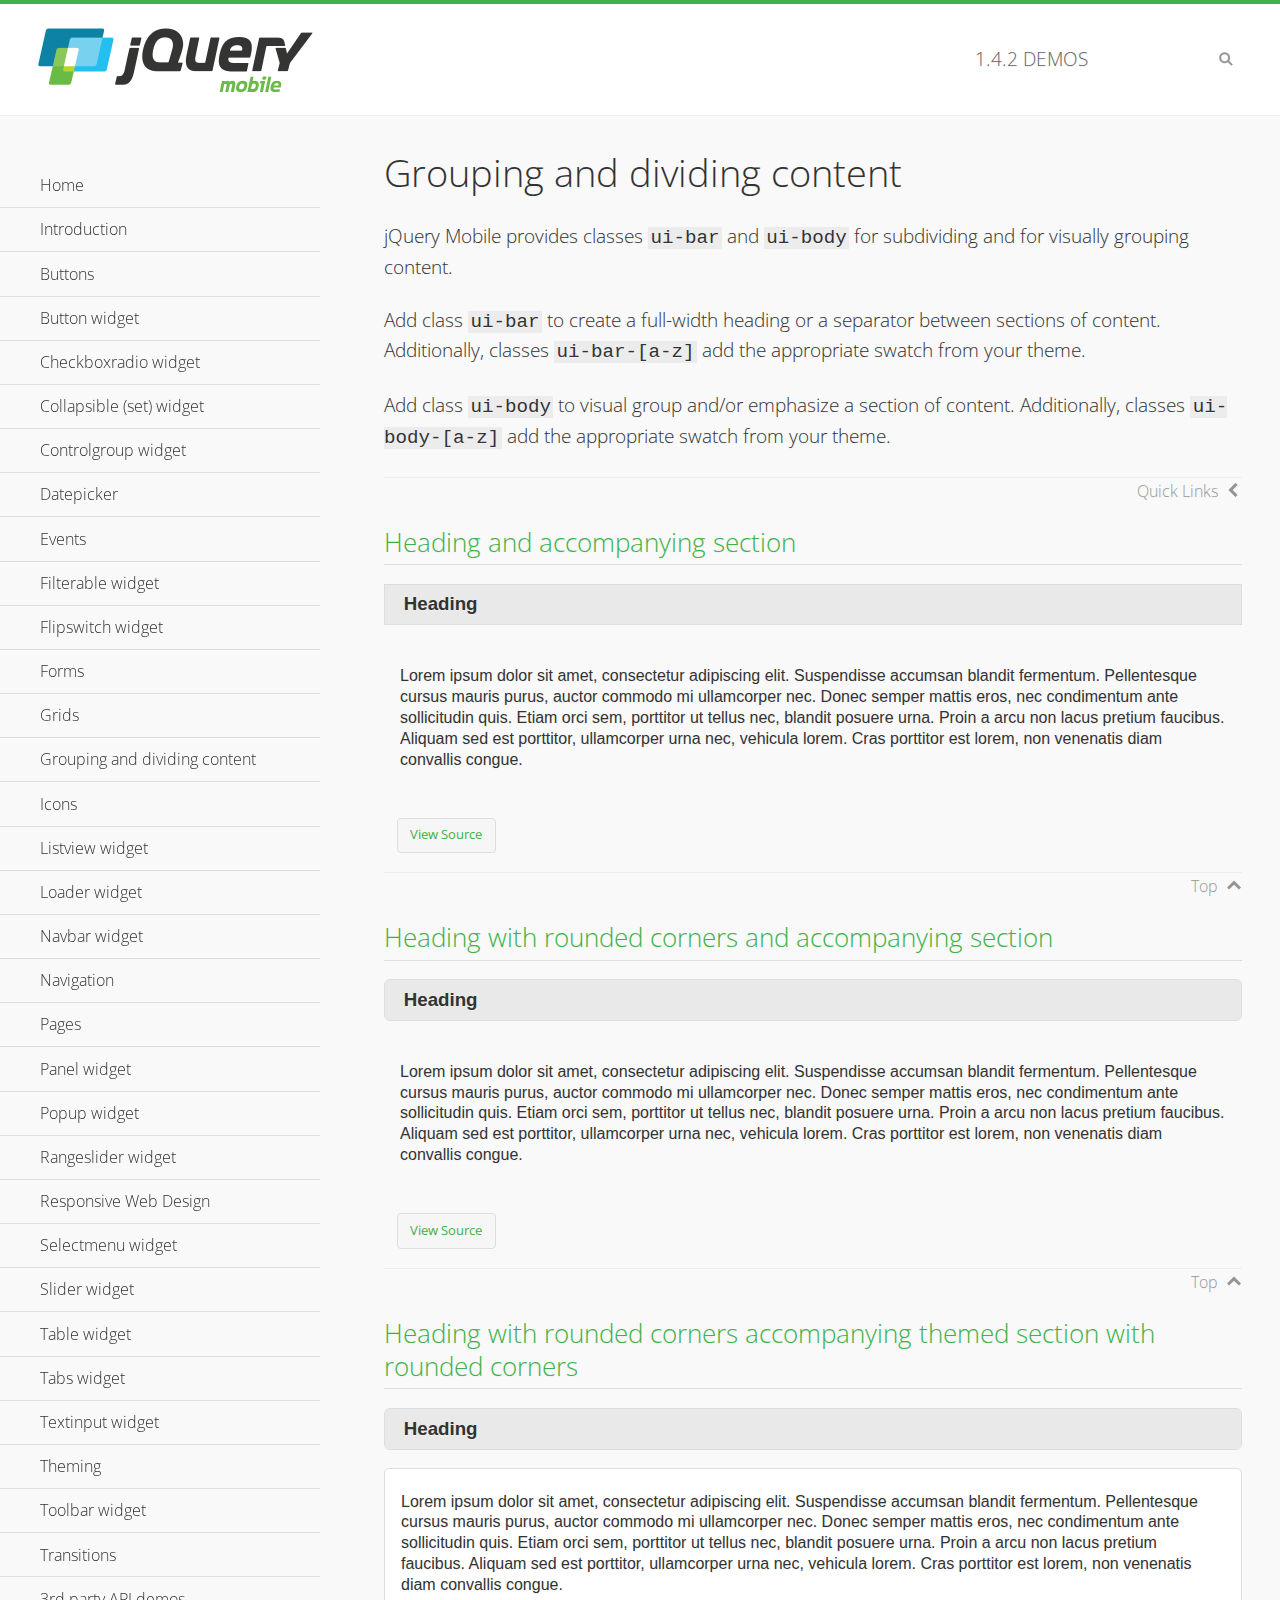
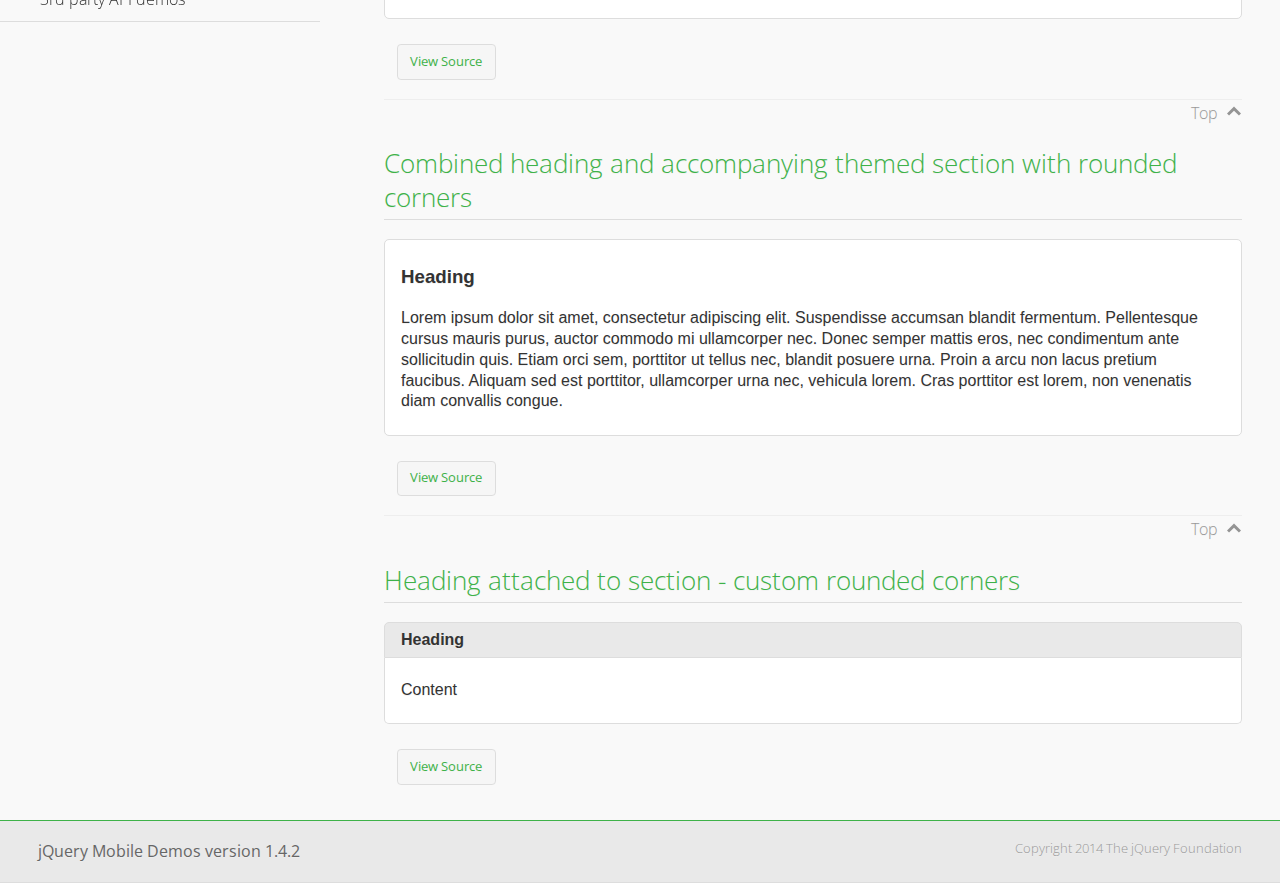
<file: js/jquery.mobile-1.4.2/demos/body-bar-classes/index.html>
<!DOCTYPE html>
<html>
	<head>
	<meta charset="utf-8">
	<meta name="viewport" content="width=device-width, initial-scale=1">
	<title>Grouping and dividing content - jQuery Mobile Demos</title>
	<link rel="shortcut icon" href="../favicon.ico">
	<link rel="stylesheet" href="http://fonts.googleapis.com/css?family=Open+Sans:300,400,700">
	<link rel="stylesheet" href="../css/themes/default/jquery.mobile-1.4.2.min.css">
	<link rel="stylesheet" href="../_assets/css/jqm-demos.css">
	<script src="../js/jquery.js"></script>
	<script src="../_assets/js/index.js"></script>
	<script src="../js/jquery.mobile-1.4.2.min.js"></script>
  <style id="combined-heading-and-section">
    .custom-corners .ui-bar {
      -webkit-border-top-left-radius: inherit;
      border-top-left-radius: inherit;
      -webkit-border-top-right-radius: inherit;
      border-top-right-radius: inherit;
    }
    .custom-corners .ui-body {
      border-top-width: 0;
      -webkit-border-bottom-left-radius: inherit;
      border-bottom-left-radius: inherit;
      -webkit-border-bottom-right-radius: inherit;
      border-bottom-right-radius: inherit;
    }
  </style>
</head>
<body>
<div data-role="page" class="jqm-demos" data-quicklinks="true">

	<div data-role="header" class="jqm-header">
		<h2><a href="../" title="jQuery Mobile Demos home"><img src="../_assets/img/jquery-logo.png" alt="jQuery Mobile"></a></h2>
		<p><span class="jqm-version"></span> Demos</p>
		<a href="#" class="jqm-navmenu-link ui-btn ui-btn-icon-notext ui-corner-all ui-icon-bars ui-nodisc-icon ui-alt-icon ui-btn-left">Menu</a>
		<a href="#" class="jqm-search-link ui-btn ui-btn-icon-notext ui-corner-all ui-icon-search ui-nodisc-icon ui-alt-icon ui-btn-right">Search</a>
	</div><!-- /header -->

	<div role="main" class="ui-content jqm-content">

		<h1>Grouping and dividing content</h1>

		<p>jQuery Mobile provides classes <code>ui-bar</code> and <code>ui-body</code> for subdividing and for visually grouping content.</p>
		<p>Add class <code>ui-bar</code> to create a full-width heading or a separator between sections of content. Additionally, classes <code>ui-bar-[a-z]</code> add the appropriate swatch from your theme.</p>
		<p>Add class <code>ui-body</code> to visual group and/or emphasize a section of content. Additionally, classes <code>ui-body-[a-z]</code> add the appropriate swatch from your theme.</p>

		<h2>Heading and accompanying section</h2>

		<div data-demo-html="true">
      <h3 class="ui-bar ui-bar-a">Heading</h3>
			<div class="ui-body">
				<p>Lorem ipsum dolor sit amet, consectetur adipiscing elit. Suspendisse accumsan blandit fermentum. Pellentesque cursus mauris purus, auctor commodo mi ullamcorper nec. Donec semper mattis eros, nec condimentum ante sollicitudin quis. Etiam orci sem, porttitor ut tellus nec, blandit posuere urna. Proin a arcu non lacus pretium faucibus. Aliquam sed est porttitor, ullamcorper urna nec, vehicula lorem. Cras porttitor est lorem, non venenatis diam convallis congue.</p>
			</div>
		</div>

		<h2>Heading with rounded corners and accompanying section</h2>

		<div data-demo-html="true">
      <h3 class="ui-bar ui-bar-a ui-corner-all">Heading</h3>
			<div class="ui-body">
				<p>Lorem ipsum dolor sit amet, consectetur adipiscing elit. Suspendisse accumsan blandit fermentum. Pellentesque cursus mauris purus, auctor commodo mi ullamcorper nec. Donec semper mattis eros, nec condimentum ante sollicitudin quis. Etiam orci sem, porttitor ut tellus nec, blandit posuere urna. Proin a arcu non lacus pretium faucibus. Aliquam sed est porttitor, ullamcorper urna nec, vehicula lorem. Cras porttitor est lorem, non venenatis diam convallis congue.</p>
			</div>
		</div>

		<h2>Heading with rounded corners accompanying themed section with rounded corners</h2>

		<div data-demo-html="true">
      <h3 class="ui-bar ui-bar-a ui-corner-all">Heading</h3>
			<div class="ui-body ui-body-a ui-corner-all">
				<p>Lorem ipsum dolor sit amet, consectetur adipiscing elit. Suspendisse accumsan blandit fermentum. Pellentesque cursus mauris purus, auctor commodo mi ullamcorper nec. Donec semper mattis eros, nec condimentum ante sollicitudin quis. Etiam orci sem, porttitor ut tellus nec, blandit posuere urna. Proin a arcu non lacus pretium faucibus. Aliquam sed est porttitor, ullamcorper urna nec, vehicula lorem. Cras porttitor est lorem, non venenatis diam convallis congue.</p>
			</div>
		</div>

		<h2>Combined heading and accompanying themed section with rounded corners</h2>

		<div data-demo-html="true">
			<div class="ui-body ui-body-a ui-corner-all">
	      <h3>Heading</h3>
				<p>Lorem ipsum dolor sit amet, consectetur adipiscing elit. Suspendisse accumsan blandit fermentum. Pellentesque cursus mauris purus, auctor commodo mi ullamcorper nec. Donec semper mattis eros, nec condimentum ante sollicitudin quis. Etiam orci sem, porttitor ut tellus nec, blandit posuere urna. Proin a arcu non lacus pretium faucibus. Aliquam sed est porttitor, ullamcorper urna nec, vehicula lorem. Cras porttitor est lorem, non venenatis diam convallis congue.</p>
			</div>
		</div>

		<h2>Heading attached to section - custom rounded corners</h2>

		<div data-demo-html="true" data-demo-css="#combined-heading-and-section">
      <div class="ui-corner-all custom-corners">
        <div class="ui-bar ui-bar-a">
          <h3>Heading</h3>
        </div>
        <div class="ui-body ui-body-a">
          <p>Content</p>
        </div>
      </div>
		</div>

	</div><!-- /content -->
	    <div data-role="panel" class="jqm-navmenu-panel" data-position="left" data-display="overlay" data-theme="a">
	    	<ul class="jqm-list ui-alt-icon ui-nodisc-icon">
<li data-filtertext="demos homepage" data-icon="home"><a href=".././">Home</a></li>
<li data-filtertext="introduction overview getting started"><a href="../intro/" data-ajax="false">Introduction</a></li>
<li data-filtertext="buttons button markup buttonmarkup method anchor link button element"><a href="../button-markup/" data-ajax="false">Buttons</a></li>
<li data-filtertext="form button widget input button submit reset"><a href="../button/" data-ajax="false">Button widget</a></li>
<li data-role="collapsible" data-collapsed-icon="carat-d" data-expanded-icon="carat-u" data-iconpos="right" data-inset="false">
	<h3>Checkboxradio widget</h3>
	<ul>
		<li data-filtertext="form checkboxradio widget checkbox input checkboxes controlgroups"><a href="../checkboxradio-checkbox/" data-ajax="false">Checkboxes</a></li>
		<li data-filtertext="form checkboxradio widget radio input radio buttons controlgroups"><a href="../checkboxradio-radio/" data-ajax="false">Radio buttons</a></li>
	</ul>
</li>
<li data-role="collapsible" data-collapsed-icon="carat-d" data-expanded-icon="carat-u" data-iconpos="right" data-inset="false">
	<h3>Collapsible (set) widget</h3>
	<ul>
		<li data-filtertext="collapsibles content formatting"><a href="../collapsible/" data-ajax="false">Collapsible</a></li>
		<li data-filtertext="dynamic collapsible set accordion append expand"><a href="../collapsible-dynamic/" data-ajax="false">Dynamic collapsibles</a></li>
		<li data-filtertext="accordions collapsible set widget content formatting grouped collapsibles"><a href="../collapsibleset/" data-ajax="false">Collapsible set</a></li>
	</ul>
</li>
<li data-role="collapsible" data-collapsed-icon="carat-d" data-expanded-icon="carat-u" data-iconpos="right" data-inset="false">
	<h3>Controlgroup widget</h3>
	<ul>
		<li data-filtertext="controlgroups selectmenu checkboxradio input grouped buttons horizontal vertical"><a href="../controlgroup/" data-ajax="false">Controlgroup</a></li>
		<li data-filtertext="dynamic controlgroup dynamically add buttons"><a href="../controlgroup-dynamic/" data-ajax="false">Dynamic controlgroups</a></li>
	</ul>
</li>
<li data-filtertext="form datepicker widget date input"><a href="../datepicker/" data-ajax="false">Datepicker</a></li>
<li data-role="collapsible" data-collapsed-icon="carat-d" data-expanded-icon="carat-u" data-iconpos="right" data-inset="false">
	<h3>Events</h3>
	<ul>
		<li data-filtertext="swipe to delete list items listviews swipe events"><a href="../swipe-list/" data-ajax="false">Swipe list items</a></li>
		<li data-filtertext="swipe to navigate swipe page navigation swipe events"><a href="../swipe-page/" data-ajax="false">Swipe page navigation</a></li>
	</ul>
</li>
<li data-filtertext="filterable filter elements sorting searching listview table"><a href="../filterable/" data-ajax="false">Filterable widget</a></li>
<li data-filtertext="form flipswitch widget flip toggle switch binary select checkbox input"><a href="../flipswitch/" data-ajax="false">Flipswitch widget</a></li>
<li data-role="collapsible" data-collapsed-icon="carat-d" data-expanded-icon="carat-u" data-iconpos="right" data-inset="false">
	<h3>Forms</h3>
	<ul>
		<li data-filtertext="forms text checkbox radio range button submit reset inputs selects textarea slider flipswitch label form elements"><a href="../forms/" data-ajax="false">Forms</a></li>
		<li data-filtertext="form hide labels hidden accessible ui-hidden-accessible forms"><a href="../forms-label-hidden-accessible/" data-ajax="false">Hide labels</a></li>
		<li data-filtertext="form field containers fieldcontain ui-field-contain forms"><a href="../forms-field-contain/" data-ajax="false">Field containers</a></li>
		<li data-filtertext="forms disabled form elements"><a href="../forms-disabled/" data-ajax="false">Forms disabled</a></li>
		<li data-filtertext="forms gallery examples overview forms text checkbox radio range button submit reset inputs selects textarea slider flipswitch label form elements"><a href="../forms-gallery/" data-ajax="false">Forms gallery</a></li>
	</ul>
</li>
<li data-role="collapsible" data-collapsed-icon="carat-d" data-expanded-icon="carat-u" data-iconpos="right" data-inset="false">
	<h3>Grids</h3>
	<ul>
		<li data-filtertext="grids columns blocks content formatting rwd responsive css framework"><a href="../grids/" data-ajax="false">Grids</a></li>
		<li data-filtertext="buttons in grids css framework"><a href="../grids-buttons/" data-ajax="false">Buttons in grids</a></li>
		<li data-filtertext="custom responsive grids rwd css framework"><a href="../grids-custom-responsive/" data-ajax="false">Custom responsive grids</a></li>
	</ul>
</li>
<li data-filtertext="blocks content formatting sections heading"><a href="../body-bar-classes/" data-ajax="false">Grouping and dividing content</a></li>
<li data-role="collapsible" data-collapsed-icon="carat-d" data-expanded-icon="carat-u" data-iconpos="right" data-inset="false">
	<h3>Icons</h3>
	<ul>
		<li data-filtertext="button icons svg disc alt custom icon position"><a href="../icons/" data-ajax="false">Icons</a></li>
		<li data-filtertext=""><a href="../icons-grunticon/" data-ajax="false">Grunticon loader</a></li>
	</ul>
</li>
<li data-role="collapsible" data-collapsed-icon="carat-d" data-expanded-icon="carat-u" data-iconpos="right" data-inset="false">
	<h3>Listview widget</h3>
	<ul>
		<li data-filtertext="listview widget thumbnails icons nested split button collapsible ul ol"><a href="../listview/" data-ajax="false">Listview</a></li>
		<li data-filtertext="autocomplete filterable reveal listview filtertextbeforefilter placeholder"><a href="../listview-autocomplete/" data-ajax="false">Listview autocomplete</a></li>
		<li data-filtertext="autocomplete filterable reveal listview remote data filtertextbeforefilter placeholder"><a href="../listview-autocomplete-remote/" data-ajax="false">Listview autocomplete remote data</a></li>
		<li data-filtertext="autodividers anchor jump scroll linkbars listview lists ul ol"><a href="../listview-autodividers-linkbar/" data-ajax="false">Listview autodividers linkbar</a></li>
		<li data-filtertext="listview autodividers selector autodividersselector lists ul ol"><a href="../listview-autodividers-selector/" data-ajax="false">Listview autodividers selector</a></li>
		<li data-filtertext="listview nested list items"><a href="../listview-nested-lists/" data-ajax="false">Listview Nested Listviews</a></li>
		<li data-filtertext="listview collapsible list items flat"><a href="../listview-collapsible-item-flat/" data-ajax="false">Listview collapsible list items (flat)</a></li>
		<li data-filtertext="listview collapsible list indented"><a href="../listview-collapsible-item-indented/" data-ajax="false">Listview collapsible list items (indented)</a></li>
		<li data-filtertext="grid listview responsive grids responsive listviews lists ul"><a href="../listview-grid/" data-ajax="false">Listview responsive grid</a></li>
	</ul>
</li>
<li data-filtertext="loader widget page loading navigation overlay spinner"><a href="../loader/" data-ajax="false">Loader widget</a></li>
<li data-filtertext="navbar widget navmenu toolbars header footer"><a href="../navbar/" data-ajax="false">Navbar widget</a></li>
<li data-role="collapsible" data-collapsed-icon="carat-d" data-expanded-icon="carat-u" data-iconpos="right" data-inset="false">
	<h3>Navigation</h3>
	<ul>
		<li data-filtertext="ajax navigation navigate widget history event method"><a href="../navigation/" data-ajax="false">Navigation</a></li>
		<li data-filtertext="linking pages page links navigation ajax prefetch cache"><a href="../navigation-linking-pages/" data-ajax="false">Linking pages</a></li>
		<li data-filtertext="php redirect server redirection server-side navigation"><a href="../navigation-php-redirect/" data-ajax="false">PHP redirect demo</a></li>
		<li data-filtertext="navigation redirection hash query"><a href="../navigation-hash-processing/" data-ajax="false">Hash processing demo</a></li>
	</ul>
</li>
<li data-role="collapsible" data-collapsed-icon="carat-d" data-expanded-icon="carat-u" data-iconpos="right" data-inset="false">
	<h3>Pages</h3>
	<ul>
		<li data-filtertext="pages page widget ajax navigation"><a href="../pages/" data-ajax="false">Pages</a></li>
		<li data-filtertext="single page"><a href="../pages-single-page/" data-ajax="false">Single page</a></li>
		<li data-filtertext="multipage multi-page page"><a href="../pages-multi-page/" data-ajax="false">Multi-page template</a></li>
		<li data-filtertext="dialog page widget modal popup"><a href="../pages-dialog/" data-ajax="false">Dialog page</a></li>
	</ul>
</li>
<li data-role="collapsible" data-collapsed-icon="carat-d" data-expanded-icon="carat-u" data-iconpos="right" data-inset="false">
	<h3>Panel widget</h3>
	<ul>
		<li data-filtertext="panel widget sliding panels reveal push overlay responsive"><a href="../panel/" data-ajax="false">Panel</a></li>
		<li data-filtertext=""><a href="../panel-external/" data-ajax="false">External panels</a></li>
		<li data-filtertext="panel "><a href="../panel-fixed/" data-ajax="false">Fixed panels</a></li>
		<li data-filtertext="panel slide panels sliding panels shadow rwd responsive breakpoint"><a href="../panel-responsive/" data-ajax="false">Panels responsive</a></li>
		<li data-filtertext="panel custom style custom panel width reveal shadow listview panel styling page background wrapper"><a href="../panel-styling/" data-ajax="false">Custom panel style</a></li>
		<li data-filtertext="panel open on swipe"><a href="../panel-swipe-open/" data-ajax="false">Panel open on swipe</a></li>
		<li data-filtertext="panels outside page internal external toolbars"><a href="../panel-external-internal/" data-ajax="false">Panel external and internal</a></li>
	</ul>
</li>
<li data-role="collapsible" data-collapsed-icon="carat-d" data-expanded-icon="carat-u" data-iconpos="right" data-inset="false">
	<h3>Popup widget</h3>
	<ul>
		<li data-filtertext="popup widget popups dialog modal transition tooltip lightbox form overlay screen flip pop fade transition"><a href="../popup/" data-ajax="false">Popup</a></li>
		<li data-filtertext="popup alignment position"><a href="../popup-alignment/" data-ajax="false">Popup alignment</a></li>
		<li data-filtertext="popup arrow size popups popover"><a href="../popup-arrow-size/" data-ajax="false">Popup arrow size</a></li>
		<li data-filtertext="dynamic popups popup images lightbox"><a href="../popup-dynamic/" data-ajax="false">Dynamic popups</a></li>
		<li data-filtertext="popups with iframes scaling"><a href="../popup-iframe/" data-ajax="false">Popups with iframes</a></li>
		<li data-filtertext="popup image scaling"><a href="../popup-image-scaling/" data-ajax="false">Popup image scaling</a></li>
		<li data-filtertext="external popup outside multi-page"><a href="../popup-outside-multipage" data-ajax="false">Popup outside multi-page</a></li>
	</ul>
</li>
<li data-filtertext="form rangeslider widget dual sliders dual handle sliders range input"><a href="../rangeslider/" data-ajax="false">Rangeslider widget</a></li>
<li data-filtertext="responsive web design rwd adaptive progressive enhancement PE accessible mobile breakpoints media query media queries"><a href="../rwd/" data-ajax="false">Responsive Web Design</a></li>
<li data-role="collapsible" data-collapsed-icon="carat-d" data-expanded-icon="carat-u" data-iconpos="right" data-inset="false">
	<h3>Selectmenu widget</h3>
	<ul>
		<li data-filtertext="form selectmenu widget select input custom select menu selects"><a href="../selectmenu/" data-ajax="false">Selectmenu</a></li>
		<li data-filtertext="form custom select menu selectmenu widget custom menu option optgroup multiple selects"><a href="../selectmenu-custom/" data-ajax="false">Custom select menu</a></li>
		<li data-filtertext="filterable select filter popup dialog"><a href="../selectmenu-custom-filter/" data-ajax="false">Custom select menu with filter</a></li>
	</ul>
</li>
<li data-role="collapsible" data-collapsed-icon="carat-d" data-expanded-icon="carat-u" data-iconpos="right" data-inset="false">
	<h3>Slider widget</h3>
	<ul>
		<li data-filtertext="form slider widget range input single sliders"><a href="../slider/" data-ajax="false">Slider</a></li>
		<li data-filtertext="form slider widget flipswitch slider binary select flip toggle switch"><a href="../slider-flipswitch/" data-ajax="false">Slider flip toggle switch</a></li>
		<li data-filtertext="form slider tooltip handle value input range sliders"><a href="../slider-tooltip/" data-ajax="false">Slider tooltip</a></li>
	</ul>
</li>
<li data-role="collapsible" data-collapsed-icon="carat-d" data-expanded-icon="carat-u" data-iconpos="right" data-inset="false">
	<h3>Table widget</h3>
	<ul>
		<li data-filtertext="table widget reflow column toggle th td responsive tables rwd hide show tabular"><a href="../table-column-toggle/" data-ajax="false">Table Column Toggle</a></li>
		<li data-filtertext="table column toggle phone comparison demo"><a href="../table-column-toggle-example/" data-ajax="false">Table Column Toggle demo</a></li>
		<li data-filtertext="responsive tables table column toggle heading groups rwd breakpoint"><a href="../table-column-toggle-heading-groups/" data-ajax="false">Table Column Toggle heading groups</a></li>
		<li data-filtertext="responsive tables table column toggle hide rwd breakpoint customization options"><a href="../table-column-toggle-options/" data-ajax="false">Table Column Toggle options</a></li>
		<li data-filtertext="table reflow th td responsive rwd columns tabular"><a href="../table-reflow/" data-ajax="false">Table Reflow</a></li>
		<li data-filtertext="responsive tables table reflow heading groups rwd breakpoint"><a href="../table-reflow-heading-groups/" data-ajax="false">Table Reflow heading groups</a></li>
		<li data-filtertext="responsive tables table reflow stripes strokes table style"><a href="../table-reflow-stripes-strokes/" data-ajax="false">Table Reflow stripes and strokes</a></li>
		<li data-filtertext="responsive tables table reflow stack custom styles"><a href="../table-reflow-styling/" data-ajax="false">Table Reflow custom styles</a></li>
	</ul>
</li>
<li data-filtertext="ui tabs widget"><a href="../tabs/" data-ajax="false">Tabs widget</a></li>
<li data-filtertext="form textinput widget text input textarea number date time tel email file color password"><a href="../textinput/" data-ajax="false">Textinput widget</a></li>
<li data-role="collapsible" data-collapsed-icon="carat-d" data-expanded-icon="carat-u" data-iconpos="right" data-inset="false">
	<h3>Theming</h3>
	<ul>
		<li data-filtertext="default theme swatches theming style css"><a href="../theme-default/" data-ajax="false">Default theme</a></li>
		<li data-filtertext="classic theme old theme swatches theming style css"><a href="../theme-classic/" data-ajax="false">Classic theme</a></li>
	</ul>
</li>
<li data-role="collapsible" data-collapsed-icon="carat-d" data-expanded-icon="carat-u" data-iconpos="right" data-inset="false">
	<h3>Toolbar widget</h3>
	<ul>
		<li data-filtertext="toolbar widget header footer toolbars fixed fullscreen external sections"><a href="../toolbar/" data-ajax="false">Toolbar</a></li>
		<li data-filtertext="dynamic toolbars dynamically add toolbar header footer"><a href="../toolbar-dynamic/" data-ajax="false">Dynamic toolbars</a></li>
		<li data-filtertext="external toolbars header footer"><a href="../toolbar-external/" data-ajax="false">External toolbars</a></li>
		<li data-filtertext="fixed toolbars header footer"><a href="../toolbar-fixed/" data-ajax="false">Fixed toolbars</a></li>
		<li data-filtertext="fixed fullscreen toolbars header footer"><a href="../toolbar-fixed-fullscreen/" data-ajax="false">Fullscreen toolbars</a></li>
		<li data-filtertext="external fixed toolbars header footer"><a href="../toolbar-fixed-external/" data-ajax="false">Fixed external toolbars</a></li>
		<li data-filtertext="external persistent toolbars header footer navbar navmenu"><a href="../toolbar-fixed-persistent/" data-ajax="false">Persistent toolbars</a></li>
		<li data-filtertext="external ajax optimized toolbars persistent toolbars header footer navbar"><a href="../toolbar-fixed-persistent-optimized/" data-ajax="false">Ajax optimized toolbars</a></li>
		<li data-filtertext="form in toolbars header footer"><a href="../toolbar-fixed-forms/" data-ajax="false">Form in toolbar</a></li>
	</ul>
</li>
<li data-filtertext="page transitions animated pages popup navigation flip slide fade pop"><a href="../transitions/" data-ajax="false">Transitions</a></li>
<li data-role="collapsible" data-collapsed-icon="carat-d" data-expanded-icon="carat-u" data-iconpos="right" data-inset="false">
	<h3>3rd party API demos</h3>
	<ul>
		<li data-filtertext="backbone requirejs navigation router"><a href="../backbone-requirejs/" data-ajax="false">Backbone RequireJS</a></li>
		<li data-filtertext="google maps geolocation demo"><a href="../map-geolocation/" data-ajax="false">Google Maps geolocation</a></li>
		<li data-filtertext="google maps hybrid"><a href="../map-list-toggle/" data-ajax="false">Google Maps list toggle</a></li>
	</ul>
</li>



		     </ul>
		</div><!-- /panel -->


	<div data-role="footer" data-position="fixed" data-tap-toggle="false" class="jqm-footer">
		<p>jQuery Mobile Demos version <span class="jqm-version"></span></p>
		<p>Copyright 2014 The jQuery Foundation</p>
	</div><!-- /footer -->
	<!-- TODO: This should become an external panel so we can add input to markup (unique ID) -->
    <div data-role="panel" class="jqm-search-panel" data-position="right" data-display="overlay" data-theme="a">
		<div class="jqm-search">
			<ul class="jqm-list" data-filter-placeholder="Search demos..." data-filter-reveal="true">
<li data-filtertext="demos homepage" data-icon="home"><a href=".././">Home</a></li>
<li data-filtertext="introduction overview getting started"><a href="../intro/" data-ajax="false">Introduction</a></li>
<li data-filtertext="buttons button markup buttonmarkup method anchor link button element"><a href="../button-markup/" data-ajax="false">Buttons</a></li>
<li data-filtertext="form button widget input button submit reset"><a href="../button/" data-ajax="false">Button widget</a></li>
<li data-role="collapsible" data-collapsed-icon="carat-d" data-expanded-icon="carat-u" data-iconpos="right" data-inset="false">
	<h3>Checkboxradio widget</h3>
	<ul>
		<li data-filtertext="form checkboxradio widget checkbox input checkboxes controlgroups"><a href="../checkboxradio-checkbox/" data-ajax="false">Checkboxes</a></li>
		<li data-filtertext="form checkboxradio widget radio input radio buttons controlgroups"><a href="../checkboxradio-radio/" data-ajax="false">Radio buttons</a></li>
	</ul>
</li>
<li data-role="collapsible" data-collapsed-icon="carat-d" data-expanded-icon="carat-u" data-iconpos="right" data-inset="false">
	<h3>Collapsible (set) widget</h3>
	<ul>
		<li data-filtertext="collapsibles content formatting"><a href="../collapsible/" data-ajax="false">Collapsible</a></li>
		<li data-filtertext="dynamic collapsible set accordion append expand"><a href="../collapsible-dynamic/" data-ajax="false">Dynamic collapsibles</a></li>
		<li data-filtertext="accordions collapsible set widget content formatting grouped collapsibles"><a href="../collapsibleset/" data-ajax="false">Collapsible set</a></li>
	</ul>
</li>
<li data-role="collapsible" data-collapsed-icon="carat-d" data-expanded-icon="carat-u" data-iconpos="right" data-inset="false">
	<h3>Controlgroup widget</h3>
	<ul>
		<li data-filtertext="controlgroups selectmenu checkboxradio input grouped buttons horizontal vertical"><a href="../controlgroup/" data-ajax="false">Controlgroup</a></li>
		<li data-filtertext="dynamic controlgroup dynamically add buttons"><a href="../controlgroup-dynamic/" data-ajax="false">Dynamic controlgroups</a></li>
	</ul>
</li>
<li data-filtertext="form datepicker widget date input"><a href="../datepicker/" data-ajax="false">Datepicker</a></li>
<li data-role="collapsible" data-collapsed-icon="carat-d" data-expanded-icon="carat-u" data-iconpos="right" data-inset="false">
	<h3>Events</h3>
	<ul>
		<li data-filtertext="swipe to delete list items listviews swipe events"><a href="../swipe-list/" data-ajax="false">Swipe list items</a></li>
		<li data-filtertext="swipe to navigate swipe page navigation swipe events"><a href="../swipe-page/" data-ajax="false">Swipe page navigation</a></li>
	</ul>
</li>
<li data-filtertext="filterable filter elements sorting searching listview table"><a href="../filterable/" data-ajax="false">Filterable widget</a></li>
<li data-filtertext="form flipswitch widget flip toggle switch binary select checkbox input"><a href="../flipswitch/" data-ajax="false">Flipswitch widget</a></li>
<li data-role="collapsible" data-collapsed-icon="carat-d" data-expanded-icon="carat-u" data-iconpos="right" data-inset="false">
	<h3>Forms</h3>
	<ul>
		<li data-filtertext="forms text checkbox radio range button submit reset inputs selects textarea slider flipswitch label form elements"><a href="../forms/" data-ajax="false">Forms</a></li>
		<li data-filtertext="form hide labels hidden accessible ui-hidden-accessible forms"><a href="../forms-label-hidden-accessible/" data-ajax="false">Hide labels</a></li>
		<li data-filtertext="form field containers fieldcontain ui-field-contain forms"><a href="../forms-field-contain/" data-ajax="false">Field containers</a></li>
		<li data-filtertext="forms disabled form elements"><a href="../forms-disabled/" data-ajax="false">Forms disabled</a></li>
		<li data-filtertext="forms gallery examples overview forms text checkbox radio range button submit reset inputs selects textarea slider flipswitch label form elements"><a href="../forms-gallery/" data-ajax="false">Forms gallery</a></li>
	</ul>
</li>
<li data-role="collapsible" data-collapsed-icon="carat-d" data-expanded-icon="carat-u" data-iconpos="right" data-inset="false">
	<h3>Grids</h3>
	<ul>
		<li data-filtertext="grids columns blocks content formatting rwd responsive css framework"><a href="../grids/" data-ajax="false">Grids</a></li>
		<li data-filtertext="buttons in grids css framework"><a href="../grids-buttons/" data-ajax="false">Buttons in grids</a></li>
		<li data-filtertext="custom responsive grids rwd css framework"><a href="../grids-custom-responsive/" data-ajax="false">Custom responsive grids</a></li>
	</ul>
</li>
<li data-filtertext="blocks content formatting sections heading"><a href="../body-bar-classes/" data-ajax="false">Grouping and dividing content</a></li>
<li data-role="collapsible" data-collapsed-icon="carat-d" data-expanded-icon="carat-u" data-iconpos="right" data-inset="false">
	<h3>Icons</h3>
	<ul>
		<li data-filtertext="button icons svg disc alt custom icon position"><a href="../icons/" data-ajax="false">Icons</a></li>
		<li data-filtertext=""><a href="../icons-grunticon/" data-ajax="false">Grunticon loader</a></li>
	</ul>
</li>
<li data-role="collapsible" data-collapsed-icon="carat-d" data-expanded-icon="carat-u" data-iconpos="right" data-inset="false">
	<h3>Listview widget</h3>
	<ul>
		<li data-filtertext="listview widget thumbnails icons nested split button collapsible ul ol"><a href="../listview/" data-ajax="false">Listview</a></li>
		<li data-filtertext="autocomplete filterable reveal listview filtertextbeforefilter placeholder"><a href="../listview-autocomplete/" data-ajax="false">Listview autocomplete</a></li>
		<li data-filtertext="autocomplete filterable reveal listview remote data filtertextbeforefilter placeholder"><a href="../listview-autocomplete-remote/" data-ajax="false">Listview autocomplete remote data</a></li>
		<li data-filtertext="autodividers anchor jump scroll linkbars listview lists ul ol"><a href="../listview-autodividers-linkbar/" data-ajax="false">Listview autodividers linkbar</a></li>
		<li data-filtertext="listview autodividers selector autodividersselector lists ul ol"><a href="../listview-autodividers-selector/" data-ajax="false">Listview autodividers selector</a></li>
		<li data-filtertext="listview nested list items"><a href="../listview-nested-lists/" data-ajax="false">Listview Nested Listviews</a></li>
		<li data-filtertext="listview collapsible list items flat"><a href="../listview-collapsible-item-flat/" data-ajax="false">Listview collapsible list items (flat)</a></li>
		<li data-filtertext="listview collapsible list indented"><a href="../listview-collapsible-item-indented/" data-ajax="false">Listview collapsible list items (indented)</a></li>
		<li data-filtertext="grid listview responsive grids responsive listviews lists ul"><a href="../listview-grid/" data-ajax="false">Listview responsive grid</a></li>
	</ul>
</li>
<li data-filtertext="loader widget page loading navigation overlay spinner"><a href="../loader/" data-ajax="false">Loader widget</a></li>
<li data-filtertext="navbar widget navmenu toolbars header footer"><a href="../navbar/" data-ajax="false">Navbar widget</a></li>
<li data-role="collapsible" data-collapsed-icon="carat-d" data-expanded-icon="carat-u" data-iconpos="right" data-inset="false">
	<h3>Navigation</h3>
	<ul>
		<li data-filtertext="ajax navigation navigate widget history event method"><a href="../navigation/" data-ajax="false">Navigation</a></li>
		<li data-filtertext="linking pages page links navigation ajax prefetch cache"><a href="../navigation-linking-pages/" data-ajax="false">Linking pages</a></li>
		<li data-filtertext="php redirect server redirection server-side navigation"><a href="../navigation-php-redirect/" data-ajax="false">PHP redirect demo</a></li>
		<li data-filtertext="navigation redirection hash query"><a href="../navigation-hash-processing/" data-ajax="false">Hash processing demo</a></li>
	</ul>
</li>
<li data-role="collapsible" data-collapsed-icon="carat-d" data-expanded-icon="carat-u" data-iconpos="right" data-inset="false">
	<h3>Pages</h3>
	<ul>
		<li data-filtertext="pages page widget ajax navigation"><a href="../pages/" data-ajax="false">Pages</a></li>
		<li data-filtertext="single page"><a href="../pages-single-page/" data-ajax="false">Single page</a></li>
		<li data-filtertext="multipage multi-page page"><a href="../pages-multi-page/" data-ajax="false">Multi-page template</a></li>
		<li data-filtertext="dialog page widget modal popup"><a href="../pages-dialog/" data-ajax="false">Dialog page</a></li>
	</ul>
</li>
<li data-role="collapsible" data-collapsed-icon="carat-d" data-expanded-icon="carat-u" data-iconpos="right" data-inset="false">
	<h3>Panel widget</h3>
	<ul>
		<li data-filtertext="panel widget sliding panels reveal push overlay responsive"><a href="../panel/" data-ajax="false">Panel</a></li>
		<li data-filtertext=""><a href="../panel-external/" data-ajax="false">External panels</a></li>
		<li data-filtertext="panel "><a href="../panel-fixed/" data-ajax="false">Fixed panels</a></li>
		<li data-filtertext="panel slide panels sliding panels shadow rwd responsive breakpoint"><a href="../panel-responsive/" data-ajax="false">Panels responsive</a></li>
		<li data-filtertext="panel custom style custom panel width reveal shadow listview panel styling page background wrapper"><a href="../panel-styling/" data-ajax="false">Custom panel style</a></li>
		<li data-filtertext="panel open on swipe"><a href="../panel-swipe-open/" data-ajax="false">Panel open on swipe</a></li>
		<li data-filtertext="panels outside page internal external toolbars"><a href="../panel-external-internal/" data-ajax="false">Panel external and internal</a></li>
	</ul>
</li>
<li data-role="collapsible" data-collapsed-icon="carat-d" data-expanded-icon="carat-u" data-iconpos="right" data-inset="false">
	<h3>Popup widget</h3>
	<ul>
		<li data-filtertext="popup widget popups dialog modal transition tooltip lightbox form overlay screen flip pop fade transition"><a href="../popup/" data-ajax="false">Popup</a></li>
		<li data-filtertext="popup alignment position"><a href="../popup-alignment/" data-ajax="false">Popup alignment</a></li>
		<li data-filtertext="popup arrow size popups popover"><a href="../popup-arrow-size/" data-ajax="false">Popup arrow size</a></li>
		<li data-filtertext="dynamic popups popup images lightbox"><a href="../popup-dynamic/" data-ajax="false">Dynamic popups</a></li>
		<li data-filtertext="popups with iframes scaling"><a href="../popup-iframe/" data-ajax="false">Popups with iframes</a></li>
		<li data-filtertext="popup image scaling"><a href="../popup-image-scaling/" data-ajax="false">Popup image scaling</a></li>
		<li data-filtertext="external popup outside multi-page"><a href="../popup-outside-multipage" data-ajax="false">Popup outside multi-page</a></li>
	</ul>
</li>
<li data-filtertext="form rangeslider widget dual sliders dual handle sliders range input"><a href="../rangeslider/" data-ajax="false">Rangeslider widget</a></li>
<li data-filtertext="responsive web design rwd adaptive progressive enhancement PE accessible mobile breakpoints media query media queries"><a href="../rwd/" data-ajax="false">Responsive Web Design</a></li>
<li data-role="collapsible" data-collapsed-icon="carat-d" data-expanded-icon="carat-u" data-iconpos="right" data-inset="false">
	<h3>Selectmenu widget</h3>
	<ul>
		<li data-filtertext="form selectmenu widget select input custom select menu selects"><a href="../selectmenu/" data-ajax="false">Selectmenu</a></li>
		<li data-filtertext="form custom select menu selectmenu widget custom menu option optgroup multiple selects"><a href="../selectmenu-custom/" data-ajax="false">Custom select menu</a></li>
		<li data-filtertext="filterable select filter popup dialog"><a href="../selectmenu-custom-filter/" data-ajax="false">Custom select menu with filter</a></li>
	</ul>
</li>
<li data-role="collapsible" data-collapsed-icon="carat-d" data-expanded-icon="carat-u" data-iconpos="right" data-inset="false">
	<h3>Slider widget</h3>
	<ul>
		<li data-filtertext="form slider widget range input single sliders"><a href="../slider/" data-ajax="false">Slider</a></li>
		<li data-filtertext="form slider widget flipswitch slider binary select flip toggle switch"><a href="../slider-flipswitch/" data-ajax="false">Slider flip toggle switch</a></li>
		<li data-filtertext="form slider tooltip handle value input range sliders"><a href="../slider-tooltip/" data-ajax="false">Slider tooltip</a></li>
	</ul>
</li>
<li data-role="collapsible" data-collapsed-icon="carat-d" data-expanded-icon="carat-u" data-iconpos="right" data-inset="false">
	<h3>Table widget</h3>
	<ul>
		<li data-filtertext="table widget reflow column toggle th td responsive tables rwd hide show tabular"><a href="../table-column-toggle/" data-ajax="false">Table Column Toggle</a></li>
		<li data-filtertext="table column toggle phone comparison demo"><a href="../table-column-toggle-example/" data-ajax="false">Table Column Toggle demo</a></li>
		<li data-filtertext="responsive tables table column toggle heading groups rwd breakpoint"><a href="../table-column-toggle-heading-groups/" data-ajax="false">Table Column Toggle heading groups</a></li>
		<li data-filtertext="responsive tables table column toggle hide rwd breakpoint customization options"><a href="../table-column-toggle-options/" data-ajax="false">Table Column Toggle options</a></li>
		<li data-filtertext="table reflow th td responsive rwd columns tabular"><a href="../table-reflow/" data-ajax="false">Table Reflow</a></li>
		<li data-filtertext="responsive tables table reflow heading groups rwd breakpoint"><a href="../table-reflow-heading-groups/" data-ajax="false">Table Reflow heading groups</a></li>
		<li data-filtertext="responsive tables table reflow stripes strokes table style"><a href="../table-reflow-stripes-strokes/" data-ajax="false">Table Reflow stripes and strokes</a></li>
		<li data-filtertext="responsive tables table reflow stack custom styles"><a href="../table-reflow-styling/" data-ajax="false">Table Reflow custom styles</a></li>
	</ul>
</li>
<li data-filtertext="ui tabs widget"><a href="../tabs/" data-ajax="false">Tabs widget</a></li>
<li data-filtertext="form textinput widget text input textarea number date time tel email file color password"><a href="../textinput/" data-ajax="false">Textinput widget</a></li>
<li data-role="collapsible" data-collapsed-icon="carat-d" data-expanded-icon="carat-u" data-iconpos="right" data-inset="false">
	<h3>Theming</h3>
	<ul>
		<li data-filtertext="default theme swatches theming style css"><a href="../theme-default/" data-ajax="false">Default theme</a></li>
		<li data-filtertext="classic theme old theme swatches theming style css"><a href="../theme-classic/" data-ajax="false">Classic theme</a></li>
	</ul>
</li>
<li data-role="collapsible" data-collapsed-icon="carat-d" data-expanded-icon="carat-u" data-iconpos="right" data-inset="false">
	<h3>Toolbar widget</h3>
	<ul>
		<li data-filtertext="toolbar widget header footer toolbars fixed fullscreen external sections"><a href="../toolbar/" data-ajax="false">Toolbar</a></li>
		<li data-filtertext="dynamic toolbars dynamically add toolbar header footer"><a href="../toolbar-dynamic/" data-ajax="false">Dynamic toolbars</a></li>
		<li data-filtertext="external toolbars header footer"><a href="../toolbar-external/" data-ajax="false">External toolbars</a></li>
		<li data-filtertext="fixed toolbars header footer"><a href="../toolbar-fixed/" data-ajax="false">Fixed toolbars</a></li>
		<li data-filtertext="fixed fullscreen toolbars header footer"><a href="../toolbar-fixed-fullscreen/" data-ajax="false">Fullscreen toolbars</a></li>
		<li data-filtertext="external fixed toolbars header footer"><a href="../toolbar-fixed-external/" data-ajax="false">Fixed external toolbars</a></li>
		<li data-filtertext="external persistent toolbars header footer navbar navmenu"><a href="../toolbar-fixed-persistent/" data-ajax="false">Persistent toolbars</a></li>
		<li data-filtertext="external ajax optimized toolbars persistent toolbars header footer navbar"><a href="../toolbar-fixed-persistent-optimized/" data-ajax="false">Ajax optimized toolbars</a></li>
		<li data-filtertext="form in toolbars header footer"><a href="../toolbar-fixed-forms/" data-ajax="false">Form in toolbar</a></li>
	</ul>
</li>
<li data-filtertext="page transitions animated pages popup navigation flip slide fade pop"><a href="../transitions/" data-ajax="false">Transitions</a></li>
<li data-role="collapsible" data-collapsed-icon="carat-d" data-expanded-icon="carat-u" data-iconpos="right" data-inset="false">
	<h3>3rd party API demos</h3>
	<ul>
		<li data-filtertext="backbone requirejs navigation router"><a href="../backbone-requirejs/" data-ajax="false">Backbone RequireJS</a></li>
		<li data-filtertext="google maps geolocation demo"><a href="../map-geolocation/" data-ajax="false">Google Maps geolocation</a></li>
		<li data-filtertext="google maps hybrid"><a href="../map-list-toggle/" data-ajax="false">Google Maps list toggle</a></li>
	</ul>
</li>



			</ul>
		</div>
	</div><!-- /panel -->


</div><!-- /page -->

</body>
</html>
</file>
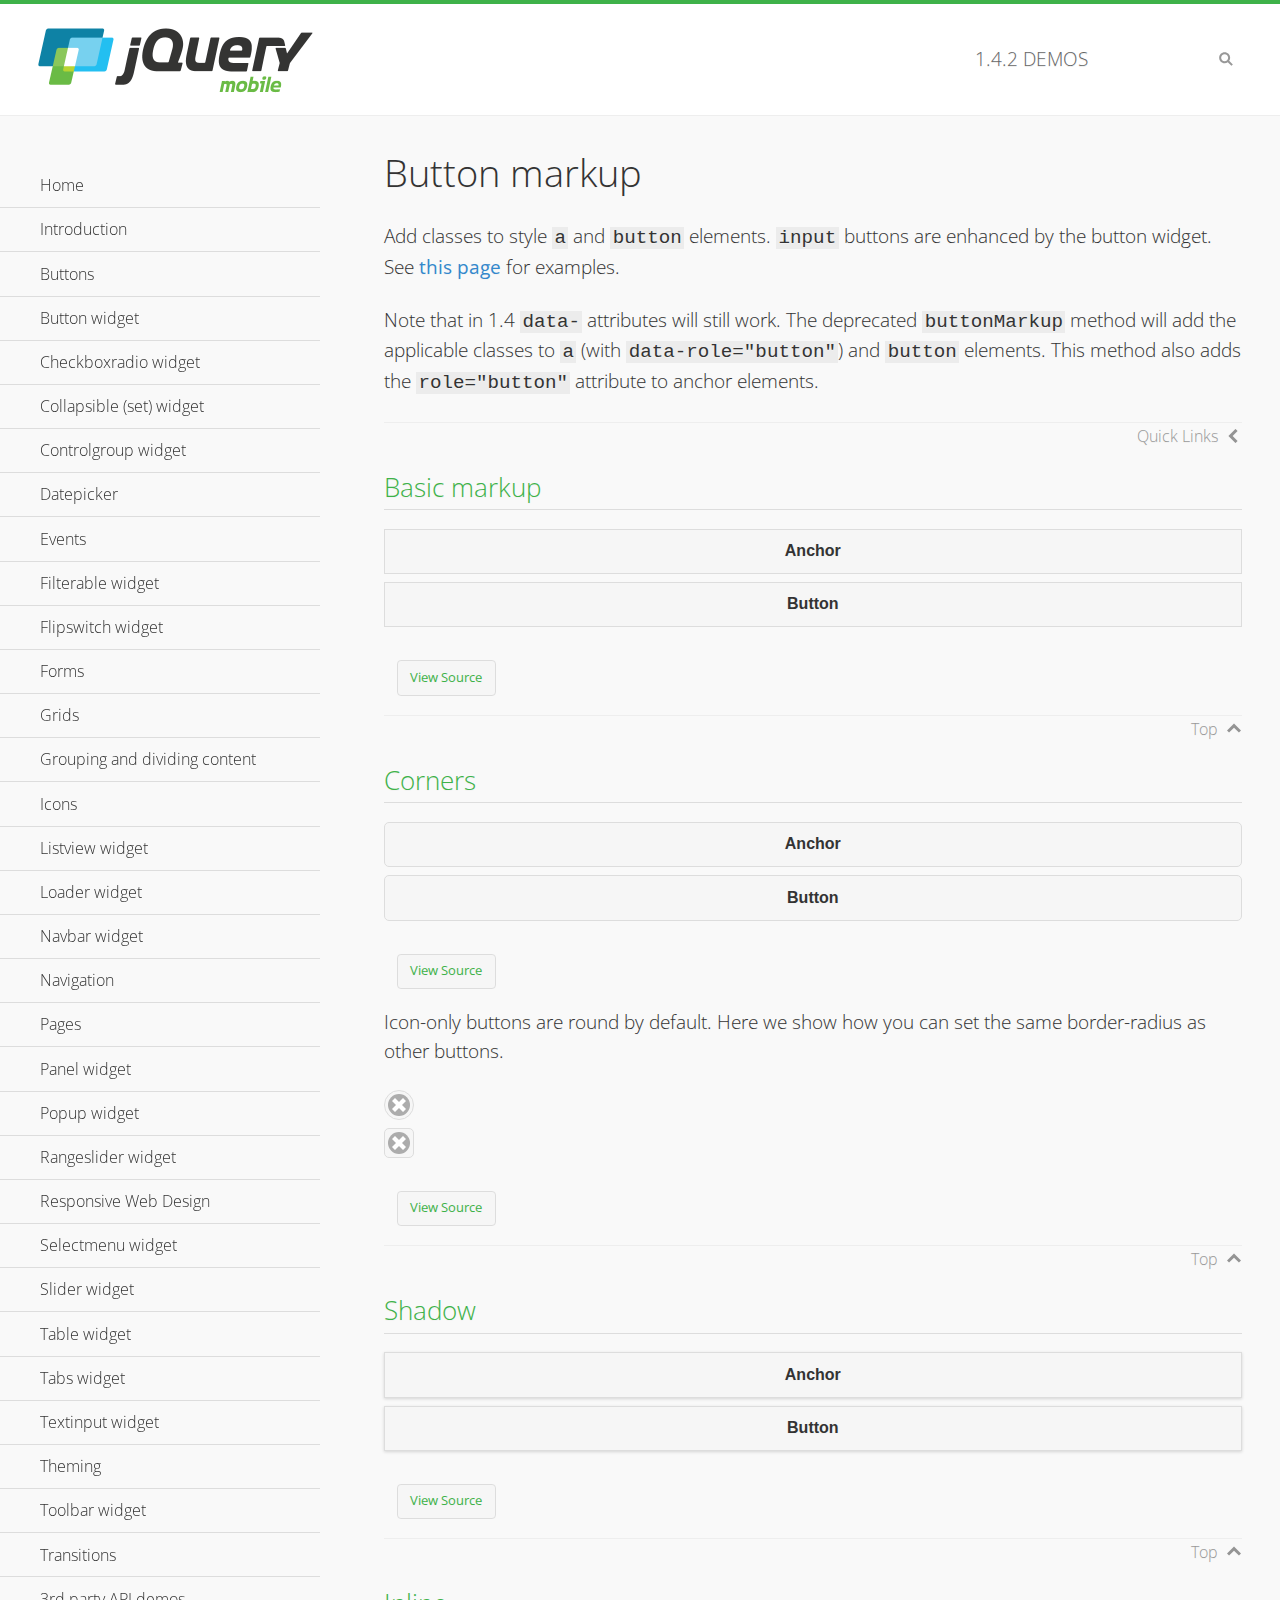
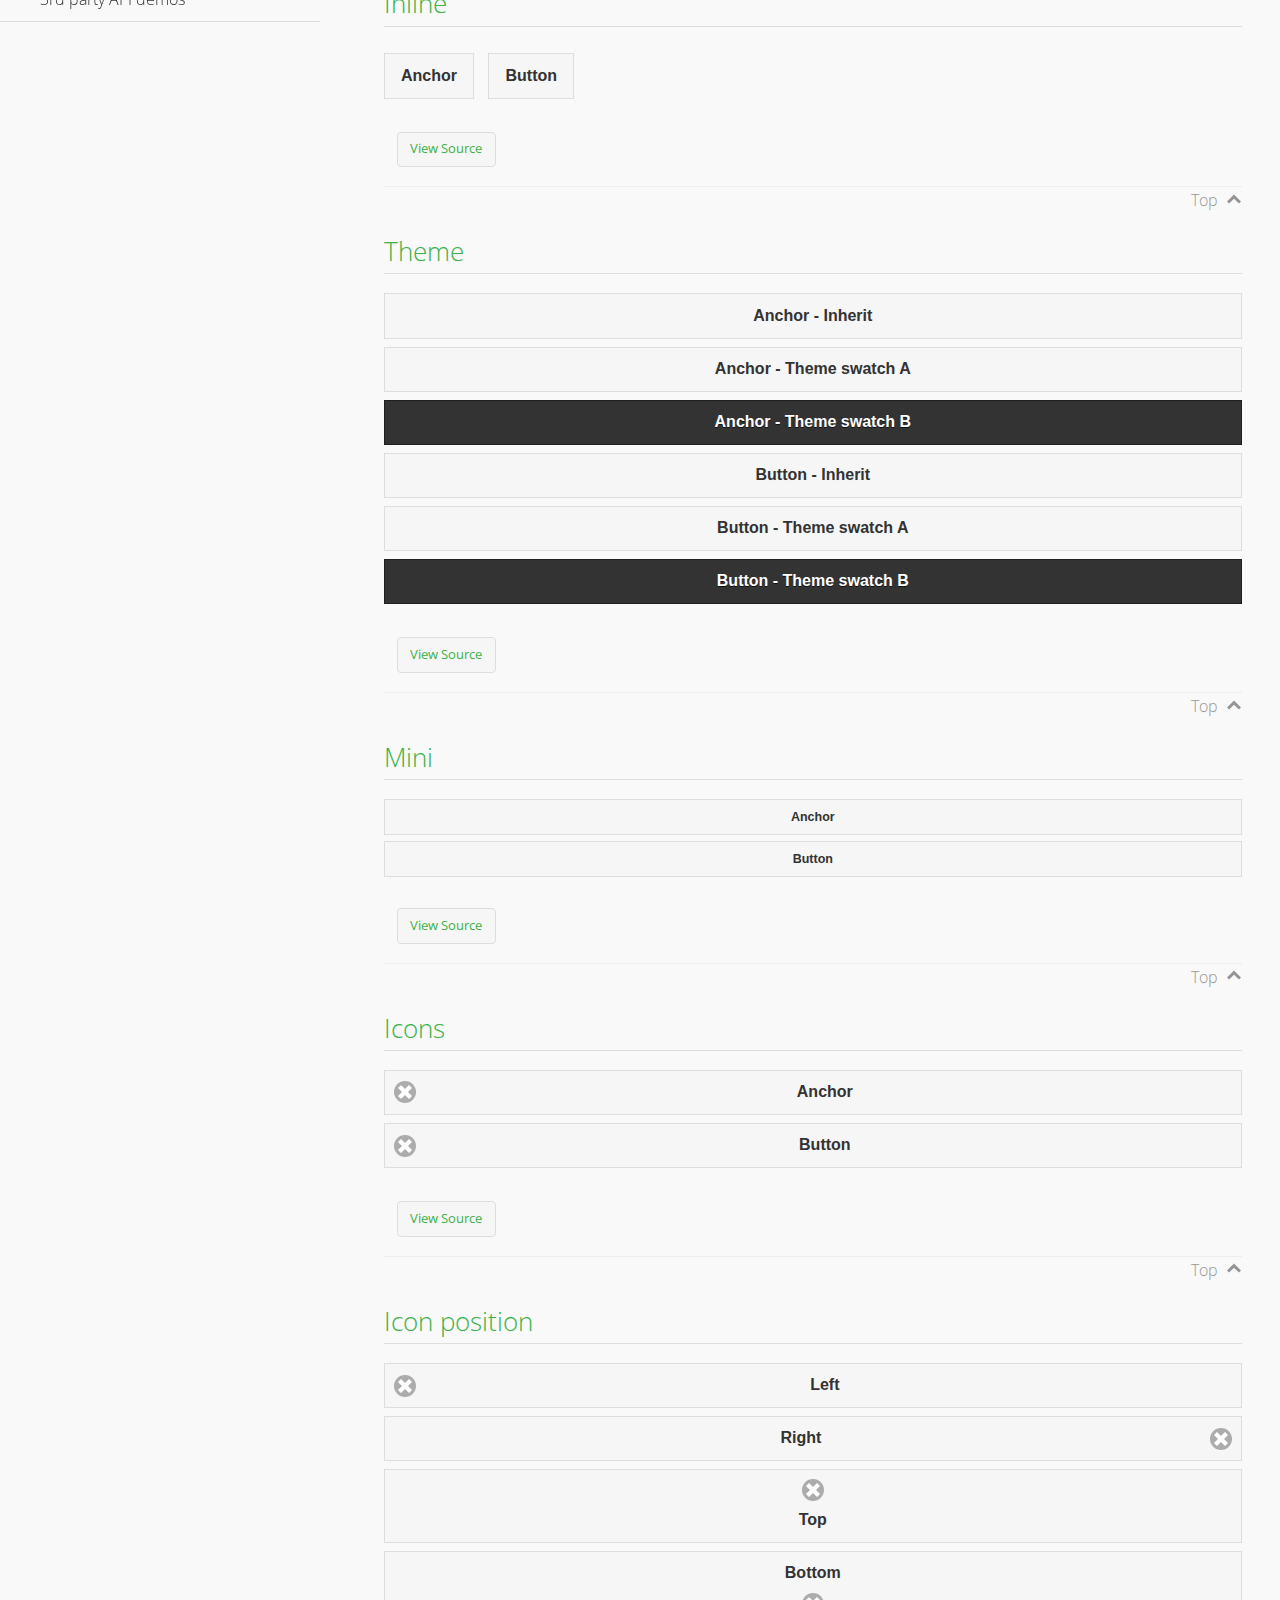
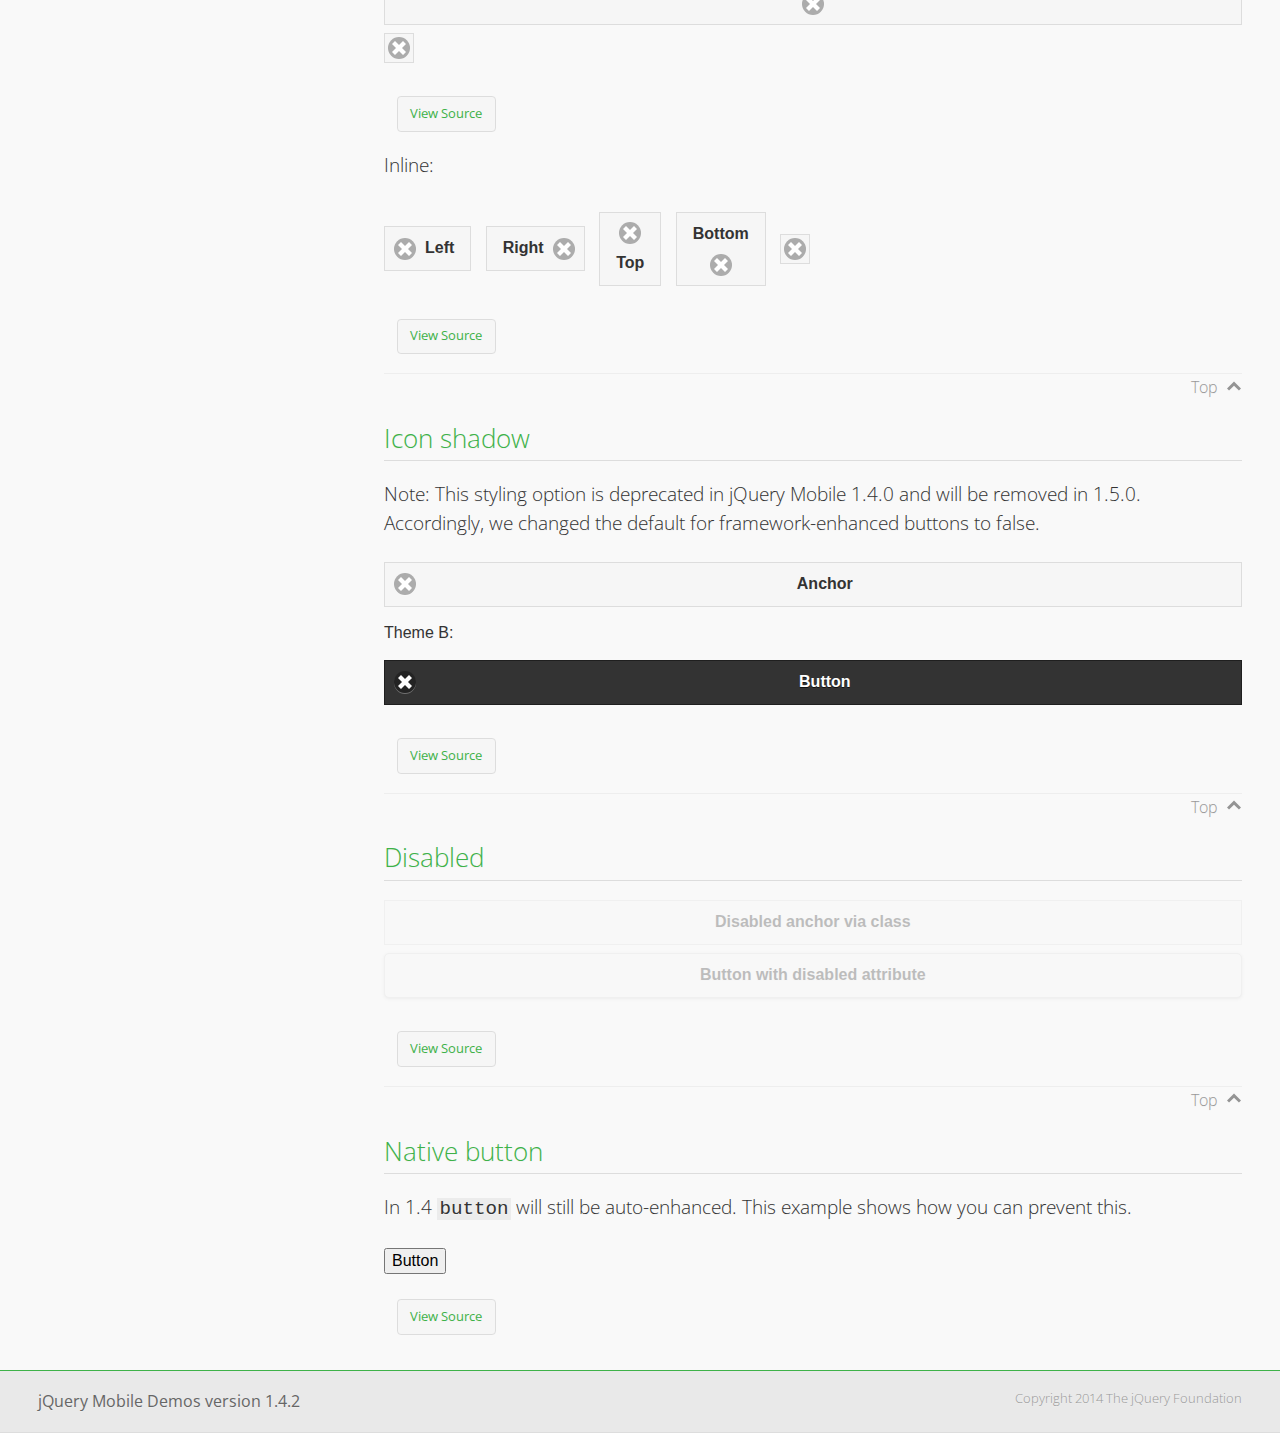
<file: js/jquery.mobile-1.4.2/demos/button-markup/index.html>
<!DOCTYPE html>
<html>
<head>
	<meta charset="utf-8">
	<meta name="viewport" content="width=device-width, initial-scale=1">
	<title>Button markup - jQuery Mobile Demos</title>
	<link rel="shortcut icon" href="../favicon.ico">
    <link rel="stylesheet" href="http://fonts.googleapis.com/css?family=Open+Sans:300,400,700">
	<link rel="stylesheet" href="../css/themes/default/jquery.mobile-1.4.2.min.css">
	<link rel="stylesheet" href="../_assets/css/jqm-demos.css">
	<script src="../js/jquery.js"></script>
	<script src="../_assets/js/index.js"></script>
	<script src="../js/jquery.mobile-1.4.2.min.js"></script>
	<style>
		#custom-border-radius .ui-btn-icon-notext.ui-corner-all {
			-webkit-border-radius: .3125em;
			border-radius: .3125em;
		}
	</style>
</head>
<body>
<div data-role="page" class="jqm-demos" data-quicklinks="true">

	<div data-role="header" class="jqm-header">
		<h2><a href="../" title="jQuery Mobile Demos home"><img src="../_assets/img/jquery-logo.png" alt="jQuery Mobile"></a></h2>
		<p><span class="jqm-version"></span> Demos</p>
		<a href="#" class="jqm-navmenu-link ui-btn ui-btn-icon-notext ui-corner-all ui-icon-bars ui-nodisc-icon ui-alt-icon ui-btn-left">Menu</a>
		<a href="#" class="jqm-search-link ui-btn ui-btn-icon-notext ui-corner-all ui-icon-search ui-nodisc-icon ui-alt-icon ui-btn-right">Search</a>
	</div><!-- /header -->

	<div role="main" class="ui-content jqm-content">

		<h1>Button markup</h1>

		<p>Add classes to style <code>a</code> and <code>button</code> elements. <code>input</code> buttons are enhanced by the button widget. See <a href="../button/" data-ajax="false">this page</a> for examples.</p>

		<p>Note that in 1.4 <code>data-</code> attributes will still work. The deprecated <code>buttonMarkup</code> method will add the applicable classes to <code>a</code> (with <code>data-role="button"</code>) and <code>button</code> elements. This method also adds the <code>role="button"</code> attribute to anchor elements.</p>

		<h2>Basic markup</h2>

		<div data-demo-html="true">
			<a href="#" class="ui-btn">Anchor</a>
			<button class="ui-btn">Button</button>
		</div><!--/demo-html -->

		<h2>Corners</h2>

		<div data-demo-html="true">
			<a href="#" class="ui-btn ui-corner-all">Anchor</a>
			<button class="ui-btn ui-corner-all">Button</button>
		</div><!--/demo-html -->

		<p>Icon-only buttons are round by default. Here we show how you can set the same border-radius as other buttons.</p>

		<div data-demo-html="true" data-demo-css="true">
			<a href="#" class="ui-btn ui-icon-delete ui-btn-icon-notext ui-corner-all">No text</a>
			<div id="custom-border-radius">
				<a href="#" class="ui-btn ui-icon-delete ui-btn-icon-notext ui-corner-all">No text</a>
			</div>
		</div><!--/demo-html -->

		<h2>Shadow</h2>

		<div data-demo-html="true">
			<a href="#" class="ui-btn ui-shadow">Anchor</a>
			<button class="ui-btn ui-shadow">Button</button>
		</div><!--/demo-html -->

		<h2>Inline</h2>

		<div data-demo-html="true">
			<a href="#" class="ui-btn ui-btn-inline">Anchor</a>
			<button class="ui-btn ui-btn-inline">Button</button>
		</div><!--/demo-html -->

		<h2>Theme</h2>

		<div data-demo-html="true">
			<a href="#" class="ui-btn">Anchor - Inherit</a>
			<a href="#" class="ui-btn ui-btn-a">Anchor - Theme swatch A</a>
			<a href="#" class="ui-btn ui-btn-b">Anchor - Theme swatch B</a>
			<button class="ui-btn">Button - Inherit</button>
			<button class="ui-btn ui-btn-a">Button - Theme swatch A</button>
			<button class="ui-btn ui-btn-b">Button - Theme swatch B</button>
		</div><!--/demo-html -->

		<h2>Mini</h2>

		<div data-demo-html="true">
			<a href="#" class="ui-btn ui-mini">Anchor</a>
			<button class="ui-btn ui-mini">Button</button>
		</div><!--/demo-html -->

		<h2>Icons</h2>

		<div data-demo-html="true">
			<a href="#" class="ui-btn ui-icon-delete ui-btn-icon-left">Anchor</a>
			<button class="ui-btn ui-icon-delete ui-btn-icon-left">Button</button>
		</div><!--/demo-html -->

		<h2>Icon position</h2>

		<div data-demo-html="true">
			<a href="#" class="ui-btn ui-icon-delete ui-btn-icon-left">Left</a>
			<a href="#" class="ui-btn ui-icon-delete ui-btn-icon-right">Right</a>
			<a href="#" class="ui-btn ui-icon-delete ui-btn-icon-top">Top</a>
			<a href="#" class="ui-btn ui-icon-delete ui-btn-icon-bottom">Bottom</a>
			<a href="#" class="ui-btn ui-icon-delete ui-btn-icon-notext">Icon only</a>
		</div><!--/demo-html -->

		<p>Inline:</p>

		<div data-demo-html="true">
			<a href="#" class="ui-btn ui-btn-inline ui-icon-delete ui-btn-icon-left">Left</a>
			<a href="#" class="ui-btn ui-btn-inline ui-icon-delete ui-btn-icon-right">Right</a>
			<a href="#" class="ui-btn ui-btn-inline ui-icon-delete ui-btn-icon-top">Top</a>
			<a href="#" class="ui-btn ui-btn-inline ui-icon-delete ui-btn-icon-bottom">Bottom</a>
			<a href="#" class="ui-btn ui-btn-inline ui-icon-delete ui-btn-icon-notext">Icon only</a>
		</div><!--/demo-html -->

		<h2>Icon shadow</h2>
		<p>Note: This styling option is deprecated in jQuery Mobile 1.4.0 and will be removed in 1.5.0. Accordingly, we changed the default for framework-enhanced buttons to false.</p>

		<div data-demo-html="true">
			<a href="#" class="ui-btn ui-icon-delete ui-btn-icon-left ui-shadow-icon">Anchor</a>
			<p>Theme B:</p>
			<button class="ui-btn ui-icon-delete ui-btn-icon-left ui-shadow-icon ui-btn-b">Button</button>
		</div><!--/demo-html -->

		<h2>Disabled</h2>

		<div data-demo-html="true">
			<a href="#" class="ui-btn ui-state-disabled">Disabled anchor via class</a>
			<button disabled>Button with disabled attribute</button>
		</div><!--/demo-html -->

		<h2>Native button</h2>
		<!-- TODO: Remove this demo in 1.5 -->
		<p>In 1.4 <code>button</code> will still be auto-enhanced. This example shows how you can prevent this.</p>

		<div data-demo-html="true">
			<button data-role="none">Button</button>
		</div><!--/demo-html -->

	</div><!-- /content -->
	    <div data-role="panel" class="jqm-navmenu-panel" data-position="left" data-display="overlay" data-theme="a">
	    	<ul class="jqm-list ui-alt-icon ui-nodisc-icon">
<li data-filtertext="demos homepage" data-icon="home"><a href=".././">Home</a></li>
<li data-filtertext="introduction overview getting started"><a href="../intro/" data-ajax="false">Introduction</a></li>
<li data-filtertext="buttons button markup buttonmarkup method anchor link button element"><a href="../button-markup/" data-ajax="false">Buttons</a></li>
<li data-filtertext="form button widget input button submit reset"><a href="../button/" data-ajax="false">Button widget</a></li>
<li data-role="collapsible" data-collapsed-icon="carat-d" data-expanded-icon="carat-u" data-iconpos="right" data-inset="false">
	<h3>Checkboxradio widget</h3>
	<ul>
		<li data-filtertext="form checkboxradio widget checkbox input checkboxes controlgroups"><a href="../checkboxradio-checkbox/" data-ajax="false">Checkboxes</a></li>
		<li data-filtertext="form checkboxradio widget radio input radio buttons controlgroups"><a href="../checkboxradio-radio/" data-ajax="false">Radio buttons</a></li>
	</ul>
</li>
<li data-role="collapsible" data-collapsed-icon="carat-d" data-expanded-icon="carat-u" data-iconpos="right" data-inset="false">
	<h3>Collapsible (set) widget</h3>
	<ul>
		<li data-filtertext="collapsibles content formatting"><a href="../collapsible/" data-ajax="false">Collapsible</a></li>
		<li data-filtertext="dynamic collapsible set accordion append expand"><a href="../collapsible-dynamic/" data-ajax="false">Dynamic collapsibles</a></li>
		<li data-filtertext="accordions collapsible set widget content formatting grouped collapsibles"><a href="../collapsibleset/" data-ajax="false">Collapsible set</a></li>
	</ul>
</li>
<li data-role="collapsible" data-collapsed-icon="carat-d" data-expanded-icon="carat-u" data-iconpos="right" data-inset="false">
	<h3>Controlgroup widget</h3>
	<ul>
		<li data-filtertext="controlgroups selectmenu checkboxradio input grouped buttons horizontal vertical"><a href="../controlgroup/" data-ajax="false">Controlgroup</a></li>
		<li data-filtertext="dynamic controlgroup dynamically add buttons"><a href="../controlgroup-dynamic/" data-ajax="false">Dynamic controlgroups</a></li>
	</ul>
</li>
<li data-filtertext="form datepicker widget date input"><a href="../datepicker/" data-ajax="false">Datepicker</a></li>
<li data-role="collapsible" data-collapsed-icon="carat-d" data-expanded-icon="carat-u" data-iconpos="right" data-inset="false">
	<h3>Events</h3>
	<ul>
		<li data-filtertext="swipe to delete list items listviews swipe events"><a href="../swipe-list/" data-ajax="false">Swipe list items</a></li>
		<li data-filtertext="swipe to navigate swipe page navigation swipe events"><a href="../swipe-page/" data-ajax="false">Swipe page navigation</a></li>
	</ul>
</li>
<li data-filtertext="filterable filter elements sorting searching listview table"><a href="../filterable/" data-ajax="false">Filterable widget</a></li>
<li data-filtertext="form flipswitch widget flip toggle switch binary select checkbox input"><a href="../flipswitch/" data-ajax="false">Flipswitch widget</a></li>
<li data-role="collapsible" data-collapsed-icon="carat-d" data-expanded-icon="carat-u" data-iconpos="right" data-inset="false">
	<h3>Forms</h3>
	<ul>
		<li data-filtertext="forms text checkbox radio range button submit reset inputs selects textarea slider flipswitch label form elements"><a href="../forms/" data-ajax="false">Forms</a></li>
		<li data-filtertext="form hide labels hidden accessible ui-hidden-accessible forms"><a href="../forms-label-hidden-accessible/" data-ajax="false">Hide labels</a></li>
		<li data-filtertext="form field containers fieldcontain ui-field-contain forms"><a href="../forms-field-contain/" data-ajax="false">Field containers</a></li>
		<li data-filtertext="forms disabled form elements"><a href="../forms-disabled/" data-ajax="false">Forms disabled</a></li>
		<li data-filtertext="forms gallery examples overview forms text checkbox radio range button submit reset inputs selects textarea slider flipswitch label form elements"><a href="../forms-gallery/" data-ajax="false">Forms gallery</a></li>
	</ul>
</li>
<li data-role="collapsible" data-collapsed-icon="carat-d" data-expanded-icon="carat-u" data-iconpos="right" data-inset="false">
	<h3>Grids</h3>
	<ul>
		<li data-filtertext="grids columns blocks content formatting rwd responsive css framework"><a href="../grids/" data-ajax="false">Grids</a></li>
		<li data-filtertext="buttons in grids css framework"><a href="../grids-buttons/" data-ajax="false">Buttons in grids</a></li>
		<li data-filtertext="custom responsive grids rwd css framework"><a href="../grids-custom-responsive/" data-ajax="false">Custom responsive grids</a></li>
	</ul>
</li>
<li data-filtertext="blocks content formatting sections heading"><a href="../body-bar-classes/" data-ajax="false">Grouping and dividing content</a></li>
<li data-role="collapsible" data-collapsed-icon="carat-d" data-expanded-icon="carat-u" data-iconpos="right" data-inset="false">
	<h3>Icons</h3>
	<ul>
		<li data-filtertext="button icons svg disc alt custom icon position"><a href="../icons/" data-ajax="false">Icons</a></li>
		<li data-filtertext=""><a href="../icons-grunticon/" data-ajax="false">Grunticon loader</a></li>
	</ul>
</li>
<li data-role="collapsible" data-collapsed-icon="carat-d" data-expanded-icon="carat-u" data-iconpos="right" data-inset="false">
	<h3>Listview widget</h3>
	<ul>
		<li data-filtertext="listview widget thumbnails icons nested split button collapsible ul ol"><a href="../listview/" data-ajax="false">Listview</a></li>
		<li data-filtertext="autocomplete filterable reveal listview filtertextbeforefilter placeholder"><a href="../listview-autocomplete/" data-ajax="false">Listview autocomplete</a></li>
		<li data-filtertext="autocomplete filterable reveal listview remote data filtertextbeforefilter placeholder"><a href="../listview-autocomplete-remote/" data-ajax="false">Listview autocomplete remote data</a></li>
		<li data-filtertext="autodividers anchor jump scroll linkbars listview lists ul ol"><a href="../listview-autodividers-linkbar/" data-ajax="false">Listview autodividers linkbar</a></li>
		<li data-filtertext="listview autodividers selector autodividersselector lists ul ol"><a href="../listview-autodividers-selector/" data-ajax="false">Listview autodividers selector</a></li>
		<li data-filtertext="listview nested list items"><a href="../listview-nested-lists/" data-ajax="false">Listview Nested Listviews</a></li>
		<li data-filtertext="listview collapsible list items flat"><a href="../listview-collapsible-item-flat/" data-ajax="false">Listview collapsible list items (flat)</a></li>
		<li data-filtertext="listview collapsible list indented"><a href="../listview-collapsible-item-indented/" data-ajax="false">Listview collapsible list items (indented)</a></li>
		<li data-filtertext="grid listview responsive grids responsive listviews lists ul"><a href="../listview-grid/" data-ajax="false">Listview responsive grid</a></li>
	</ul>
</li>
<li data-filtertext="loader widget page loading navigation overlay spinner"><a href="../loader/" data-ajax="false">Loader widget</a></li>
<li data-filtertext="navbar widget navmenu toolbars header footer"><a href="../navbar/" data-ajax="false">Navbar widget</a></li>
<li data-role="collapsible" data-collapsed-icon="carat-d" data-expanded-icon="carat-u" data-iconpos="right" data-inset="false">
	<h3>Navigation</h3>
	<ul>
		<li data-filtertext="ajax navigation navigate widget history event method"><a href="../navigation/" data-ajax="false">Navigation</a></li>
		<li data-filtertext="linking pages page links navigation ajax prefetch cache"><a href="../navigation-linking-pages/" data-ajax="false">Linking pages</a></li>
		<li data-filtertext="php redirect server redirection server-side navigation"><a href="../navigation-php-redirect/" data-ajax="false">PHP redirect demo</a></li>
		<li data-filtertext="navigation redirection hash query"><a href="../navigation-hash-processing/" data-ajax="false">Hash processing demo</a></li>
	</ul>
</li>
<li data-role="collapsible" data-collapsed-icon="carat-d" data-expanded-icon="carat-u" data-iconpos="right" data-inset="false">
	<h3>Pages</h3>
	<ul>
		<li data-filtertext="pages page widget ajax navigation"><a href="../pages/" data-ajax="false">Pages</a></li>
		<li data-filtertext="single page"><a href="../pages-single-page/" data-ajax="false">Single page</a></li>
		<li data-filtertext="multipage multi-page page"><a href="../pages-multi-page/" data-ajax="false">Multi-page template</a></li>
		<li data-filtertext="dialog page widget modal popup"><a href="../pages-dialog/" data-ajax="false">Dialog page</a></li>
	</ul>
</li>
<li data-role="collapsible" data-collapsed-icon="carat-d" data-expanded-icon="carat-u" data-iconpos="right" data-inset="false">
	<h3>Panel widget</h3>
	<ul>
		<li data-filtertext="panel widget sliding panels reveal push overlay responsive"><a href="../panel/" data-ajax="false">Panel</a></li>
		<li data-filtertext=""><a href="../panel-external/" data-ajax="false">External panels</a></li>
		<li data-filtertext="panel "><a href="../panel-fixed/" data-ajax="false">Fixed panels</a></li>
		<li data-filtertext="panel slide panels sliding panels shadow rwd responsive breakpoint"><a href="../panel-responsive/" data-ajax="false">Panels responsive</a></li>
		<li data-filtertext="panel custom style custom panel width reveal shadow listview panel styling page background wrapper"><a href="../panel-styling/" data-ajax="false">Custom panel style</a></li>
		<li data-filtertext="panel open on swipe"><a href="../panel-swipe-open/" data-ajax="false">Panel open on swipe</a></li>
		<li data-filtertext="panels outside page internal external toolbars"><a href="../panel-external-internal/" data-ajax="false">Panel external and internal</a></li>
	</ul>
</li>
<li data-role="collapsible" data-collapsed-icon="carat-d" data-expanded-icon="carat-u" data-iconpos="right" data-inset="false">
	<h3>Popup widget</h3>
	<ul>
		<li data-filtertext="popup widget popups dialog modal transition tooltip lightbox form overlay screen flip pop fade transition"><a href="../popup/" data-ajax="false">Popup</a></li>
		<li data-filtertext="popup alignment position"><a href="../popup-alignment/" data-ajax="false">Popup alignment</a></li>
		<li data-filtertext="popup arrow size popups popover"><a href="../popup-arrow-size/" data-ajax="false">Popup arrow size</a></li>
		<li data-filtertext="dynamic popups popup images lightbox"><a href="../popup-dynamic/" data-ajax="false">Dynamic popups</a></li>
		<li data-filtertext="popups with iframes scaling"><a href="../popup-iframe/" data-ajax="false">Popups with iframes</a></li>
		<li data-filtertext="popup image scaling"><a href="../popup-image-scaling/" data-ajax="false">Popup image scaling</a></li>
		<li data-filtertext="external popup outside multi-page"><a href="../popup-outside-multipage" data-ajax="false">Popup outside multi-page</a></li>
	</ul>
</li>
<li data-filtertext="form rangeslider widget dual sliders dual handle sliders range input"><a href="../rangeslider/" data-ajax="false">Rangeslider widget</a></li>
<li data-filtertext="responsive web design rwd adaptive progressive enhancement PE accessible mobile breakpoints media query media queries"><a href="../rwd/" data-ajax="false">Responsive Web Design</a></li>
<li data-role="collapsible" data-collapsed-icon="carat-d" data-expanded-icon="carat-u" data-iconpos="right" data-inset="false">
	<h3>Selectmenu widget</h3>
	<ul>
		<li data-filtertext="form selectmenu widget select input custom select menu selects"><a href="../selectmenu/" data-ajax="false">Selectmenu</a></li>
		<li data-filtertext="form custom select menu selectmenu widget custom menu option optgroup multiple selects"><a href="../selectmenu-custom/" data-ajax="false">Custom select menu</a></li>
		<li data-filtertext="filterable select filter popup dialog"><a href="../selectmenu-custom-filter/" data-ajax="false">Custom select menu with filter</a></li>
	</ul>
</li>
<li data-role="collapsible" data-collapsed-icon="carat-d" data-expanded-icon="carat-u" data-iconpos="right" data-inset="false">
	<h3>Slider widget</h3>
	<ul>
		<li data-filtertext="form slider widget range input single sliders"><a href="../slider/" data-ajax="false">Slider</a></li>
		<li data-filtertext="form slider widget flipswitch slider binary select flip toggle switch"><a href="../slider-flipswitch/" data-ajax="false">Slider flip toggle switch</a></li>
		<li data-filtertext="form slider tooltip handle value input range sliders"><a href="../slider-tooltip/" data-ajax="false">Slider tooltip</a></li>
	</ul>
</li>
<li data-role="collapsible" data-collapsed-icon="carat-d" data-expanded-icon="carat-u" data-iconpos="right" data-inset="false">
	<h3>Table widget</h3>
	<ul>
		<li data-filtertext="table widget reflow column toggle th td responsive tables rwd hide show tabular"><a href="../table-column-toggle/" data-ajax="false">Table Column Toggle</a></li>
		<li data-filtertext="table column toggle phone comparison demo"><a href="../table-column-toggle-example/" data-ajax="false">Table Column Toggle demo</a></li>
		<li data-filtertext="responsive tables table column toggle heading groups rwd breakpoint"><a href="../table-column-toggle-heading-groups/" data-ajax="false">Table Column Toggle heading groups</a></li>
		<li data-filtertext="responsive tables table column toggle hide rwd breakpoint customization options"><a href="../table-column-toggle-options/" data-ajax="false">Table Column Toggle options</a></li>
		<li data-filtertext="table reflow th td responsive rwd columns tabular"><a href="../table-reflow/" data-ajax="false">Table Reflow</a></li>
		<li data-filtertext="responsive tables table reflow heading groups rwd breakpoint"><a href="../table-reflow-heading-groups/" data-ajax="false">Table Reflow heading groups</a></li>
		<li data-filtertext="responsive tables table reflow stripes strokes table style"><a href="../table-reflow-stripes-strokes/" data-ajax="false">Table Reflow stripes and strokes</a></li>
		<li data-filtertext="responsive tables table reflow stack custom styles"><a href="../table-reflow-styling/" data-ajax="false">Table Reflow custom styles</a></li>
	</ul>
</li>
<li data-filtertext="ui tabs widget"><a href="../tabs/" data-ajax="false">Tabs widget</a></li>
<li data-filtertext="form textinput widget text input textarea number date time tel email file color password"><a href="../textinput/" data-ajax="false">Textinput widget</a></li>
<li data-role="collapsible" data-collapsed-icon="carat-d" data-expanded-icon="carat-u" data-iconpos="right" data-inset="false">
	<h3>Theming</h3>
	<ul>
		<li data-filtertext="default theme swatches theming style css"><a href="../theme-default/" data-ajax="false">Default theme</a></li>
		<li data-filtertext="classic theme old theme swatches theming style css"><a href="../theme-classic/" data-ajax="false">Classic theme</a></li>
	</ul>
</li>
<li data-role="collapsible" data-collapsed-icon="carat-d" data-expanded-icon="carat-u" data-iconpos="right" data-inset="false">
	<h3>Toolbar widget</h3>
	<ul>
		<li data-filtertext="toolbar widget header footer toolbars fixed fullscreen external sections"><a href="../toolbar/" data-ajax="false">Toolbar</a></li>
		<li data-filtertext="dynamic toolbars dynamically add toolbar header footer"><a href="../toolbar-dynamic/" data-ajax="false">Dynamic toolbars</a></li>
		<li data-filtertext="external toolbars header footer"><a href="../toolbar-external/" data-ajax="false">External toolbars</a></li>
		<li data-filtertext="fixed toolbars header footer"><a href="../toolbar-fixed/" data-ajax="false">Fixed toolbars</a></li>
		<li data-filtertext="fixed fullscreen toolbars header footer"><a href="../toolbar-fixed-fullscreen/" data-ajax="false">Fullscreen toolbars</a></li>
		<li data-filtertext="external fixed toolbars header footer"><a href="../toolbar-fixed-external/" data-ajax="false">Fixed external toolbars</a></li>
		<li data-filtertext="external persistent toolbars header footer navbar navmenu"><a href="../toolbar-fixed-persistent/" data-ajax="false">Persistent toolbars</a></li>
		<li data-filtertext="external ajax optimized toolbars persistent toolbars header footer navbar"><a href="../toolbar-fixed-persistent-optimized/" data-ajax="false">Ajax optimized toolbars</a></li>
		<li data-filtertext="form in toolbars header footer"><a href="../toolbar-fixed-forms/" data-ajax="false">Form in toolbar</a></li>
	</ul>
</li>
<li data-filtertext="page transitions animated pages popup navigation flip slide fade pop"><a href="../transitions/" data-ajax="false">Transitions</a></li>
<li data-role="collapsible" data-collapsed-icon="carat-d" data-expanded-icon="carat-u" data-iconpos="right" data-inset="false">
	<h3>3rd party API demos</h3>
	<ul>
		<li data-filtertext="backbone requirejs navigation router"><a href="../backbone-requirejs/" data-ajax="false">Backbone RequireJS</a></li>
		<li data-filtertext="google maps geolocation demo"><a href="../map-geolocation/" data-ajax="false">Google Maps geolocation</a></li>
		<li data-filtertext="google maps hybrid"><a href="../map-list-toggle/" data-ajax="false">Google Maps list toggle</a></li>
	</ul>
</li>



		     </ul>
		</div><!-- /panel -->


	<div data-role="footer" data-position="fixed" data-tap-toggle="false" class="jqm-footer">
		<p>jQuery Mobile Demos version <span class="jqm-version"></span></p>
		<p>Copyright 2014 The jQuery Foundation</p>
	</div><!-- /footer -->
	<!-- TODO: This should become an external panel so we can add input to markup (unique ID) -->
    <div data-role="panel" class="jqm-search-panel" data-position="right" data-display="overlay" data-theme="a">
		<div class="jqm-search">
			<ul class="jqm-list" data-filter-placeholder="Search demos..." data-filter-reveal="true">
<li data-filtertext="demos homepage" data-icon="home"><a href=".././">Home</a></li>
<li data-filtertext="introduction overview getting started"><a href="../intro/" data-ajax="false">Introduction</a></li>
<li data-filtertext="buttons button markup buttonmarkup method anchor link button element"><a href="../button-markup/" data-ajax="false">Buttons</a></li>
<li data-filtertext="form button widget input button submit reset"><a href="../button/" data-ajax="false">Button widget</a></li>
<li data-role="collapsible" data-collapsed-icon="carat-d" data-expanded-icon="carat-u" data-iconpos="right" data-inset="false">
	<h3>Checkboxradio widget</h3>
	<ul>
		<li data-filtertext="form checkboxradio widget checkbox input checkboxes controlgroups"><a href="../checkboxradio-checkbox/" data-ajax="false">Checkboxes</a></li>
		<li data-filtertext="form checkboxradio widget radio input radio buttons controlgroups"><a href="../checkboxradio-radio/" data-ajax="false">Radio buttons</a></li>
	</ul>
</li>
<li data-role="collapsible" data-collapsed-icon="carat-d" data-expanded-icon="carat-u" data-iconpos="right" data-inset="false">
	<h3>Collapsible (set) widget</h3>
	<ul>
		<li data-filtertext="collapsibles content formatting"><a href="../collapsible/" data-ajax="false">Collapsible</a></li>
		<li data-filtertext="dynamic collapsible set accordion append expand"><a href="../collapsible-dynamic/" data-ajax="false">Dynamic collapsibles</a></li>
		<li data-filtertext="accordions collapsible set widget content formatting grouped collapsibles"><a href="../collapsibleset/" data-ajax="false">Collapsible set</a></li>
	</ul>
</li>
<li data-role="collapsible" data-collapsed-icon="carat-d" data-expanded-icon="carat-u" data-iconpos="right" data-inset="false">
	<h3>Controlgroup widget</h3>
	<ul>
		<li data-filtertext="controlgroups selectmenu checkboxradio input grouped buttons horizontal vertical"><a href="../controlgroup/" data-ajax="false">Controlgroup</a></li>
		<li data-filtertext="dynamic controlgroup dynamically add buttons"><a href="../controlgroup-dynamic/" data-ajax="false">Dynamic controlgroups</a></li>
	</ul>
</li>
<li data-filtertext="form datepicker widget date input"><a href="../datepicker/" data-ajax="false">Datepicker</a></li>
<li data-role="collapsible" data-collapsed-icon="carat-d" data-expanded-icon="carat-u" data-iconpos="right" data-inset="false">
	<h3>Events</h3>
	<ul>
		<li data-filtertext="swipe to delete list items listviews swipe events"><a href="../swipe-list/" data-ajax="false">Swipe list items</a></li>
		<li data-filtertext="swipe to navigate swipe page navigation swipe events"><a href="../swipe-page/" data-ajax="false">Swipe page navigation</a></li>
	</ul>
</li>
<li data-filtertext="filterable filter elements sorting searching listview table"><a href="../filterable/" data-ajax="false">Filterable widget</a></li>
<li data-filtertext="form flipswitch widget flip toggle switch binary select checkbox input"><a href="../flipswitch/" data-ajax="false">Flipswitch widget</a></li>
<li data-role="collapsible" data-collapsed-icon="carat-d" data-expanded-icon="carat-u" data-iconpos="right" data-inset="false">
	<h3>Forms</h3>
	<ul>
		<li data-filtertext="forms text checkbox radio range button submit reset inputs selects textarea slider flipswitch label form elements"><a href="../forms/" data-ajax="false">Forms</a></li>
		<li data-filtertext="form hide labels hidden accessible ui-hidden-accessible forms"><a href="../forms-label-hidden-accessible/" data-ajax="false">Hide labels</a></li>
		<li data-filtertext="form field containers fieldcontain ui-field-contain forms"><a href="../forms-field-contain/" data-ajax="false">Field containers</a></li>
		<li data-filtertext="forms disabled form elements"><a href="../forms-disabled/" data-ajax="false">Forms disabled</a></li>
		<li data-filtertext="forms gallery examples overview forms text checkbox radio range button submit reset inputs selects textarea slider flipswitch label form elements"><a href="../forms-gallery/" data-ajax="false">Forms gallery</a></li>
	</ul>
</li>
<li data-role="collapsible" data-collapsed-icon="carat-d" data-expanded-icon="carat-u" data-iconpos="right" data-inset="false">
	<h3>Grids</h3>
	<ul>
		<li data-filtertext="grids columns blocks content formatting rwd responsive css framework"><a href="../grids/" data-ajax="false">Grids</a></li>
		<li data-filtertext="buttons in grids css framework"><a href="../grids-buttons/" data-ajax="false">Buttons in grids</a></li>
		<li data-filtertext="custom responsive grids rwd css framework"><a href="../grids-custom-responsive/" data-ajax="false">Custom responsive grids</a></li>
	</ul>
</li>
<li data-filtertext="blocks content formatting sections heading"><a href="../body-bar-classes/" data-ajax="false">Grouping and dividing content</a></li>
<li data-role="collapsible" data-collapsed-icon="carat-d" data-expanded-icon="carat-u" data-iconpos="right" data-inset="false">
	<h3>Icons</h3>
	<ul>
		<li data-filtertext="button icons svg disc alt custom icon position"><a href="../icons/" data-ajax="false">Icons</a></li>
		<li data-filtertext=""><a href="../icons-grunticon/" data-ajax="false">Grunticon loader</a></li>
	</ul>
</li>
<li data-role="collapsible" data-collapsed-icon="carat-d" data-expanded-icon="carat-u" data-iconpos="right" data-inset="false">
	<h3>Listview widget</h3>
	<ul>
		<li data-filtertext="listview widget thumbnails icons nested split button collapsible ul ol"><a href="../listview/" data-ajax="false">Listview</a></li>
		<li data-filtertext="autocomplete filterable reveal listview filtertextbeforefilter placeholder"><a href="../listview-autocomplete/" data-ajax="false">Listview autocomplete</a></li>
		<li data-filtertext="autocomplete filterable reveal listview remote data filtertextbeforefilter placeholder"><a href="../listview-autocomplete-remote/" data-ajax="false">Listview autocomplete remote data</a></li>
		<li data-filtertext="autodividers anchor jump scroll linkbars listview lists ul ol"><a href="../listview-autodividers-linkbar/" data-ajax="false">Listview autodividers linkbar</a></li>
		<li data-filtertext="listview autodividers selector autodividersselector lists ul ol"><a href="../listview-autodividers-selector/" data-ajax="false">Listview autodividers selector</a></li>
		<li data-filtertext="listview nested list items"><a href="../listview-nested-lists/" data-ajax="false">Listview Nested Listviews</a></li>
		<li data-filtertext="listview collapsible list items flat"><a href="../listview-collapsible-item-flat/" data-ajax="false">Listview collapsible list items (flat)</a></li>
		<li data-filtertext="listview collapsible list indented"><a href="../listview-collapsible-item-indented/" data-ajax="false">Listview collapsible list items (indented)</a></li>
		<li data-filtertext="grid listview responsive grids responsive listviews lists ul"><a href="../listview-grid/" data-ajax="false">Listview responsive grid</a></li>
	</ul>
</li>
<li data-filtertext="loader widget page loading navigation overlay spinner"><a href="../loader/" data-ajax="false">Loader widget</a></li>
<li data-filtertext="navbar widget navmenu toolbars header footer"><a href="../navbar/" data-ajax="false">Navbar widget</a></li>
<li data-role="collapsible" data-collapsed-icon="carat-d" data-expanded-icon="carat-u" data-iconpos="right" data-inset="false">
	<h3>Navigation</h3>
	<ul>
		<li data-filtertext="ajax navigation navigate widget history event method"><a href="../navigation/" data-ajax="false">Navigation</a></li>
		<li data-filtertext="linking pages page links navigation ajax prefetch cache"><a href="../navigation-linking-pages/" data-ajax="false">Linking pages</a></li>
		<li data-filtertext="php redirect server redirection server-side navigation"><a href="../navigation-php-redirect/" data-ajax="false">PHP redirect demo</a></li>
		<li data-filtertext="navigation redirection hash query"><a href="../navigation-hash-processing/" data-ajax="false">Hash processing demo</a></li>
	</ul>
</li>
<li data-role="collapsible" data-collapsed-icon="carat-d" data-expanded-icon="carat-u" data-iconpos="right" data-inset="false">
	<h3>Pages</h3>
	<ul>
		<li data-filtertext="pages page widget ajax navigation"><a href="../pages/" data-ajax="false">Pages</a></li>
		<li data-filtertext="single page"><a href="../pages-single-page/" data-ajax="false">Single page</a></li>
		<li data-filtertext="multipage multi-page page"><a href="../pages-multi-page/" data-ajax="false">Multi-page template</a></li>
		<li data-filtertext="dialog page widget modal popup"><a href="../pages-dialog/" data-ajax="false">Dialog page</a></li>
	</ul>
</li>
<li data-role="collapsible" data-collapsed-icon="carat-d" data-expanded-icon="carat-u" data-iconpos="right" data-inset="false">
	<h3>Panel widget</h3>
	<ul>
		<li data-filtertext="panel widget sliding panels reveal push overlay responsive"><a href="../panel/" data-ajax="false">Panel</a></li>
		<li data-filtertext=""><a href="../panel-external/" data-ajax="false">External panels</a></li>
		<li data-filtertext="panel "><a href="../panel-fixed/" data-ajax="false">Fixed panels</a></li>
		<li data-filtertext="panel slide panels sliding panels shadow rwd responsive breakpoint"><a href="../panel-responsive/" data-ajax="false">Panels responsive</a></li>
		<li data-filtertext="panel custom style custom panel width reveal shadow listview panel styling page background wrapper"><a href="../panel-styling/" data-ajax="false">Custom panel style</a></li>
		<li data-filtertext="panel open on swipe"><a href="../panel-swipe-open/" data-ajax="false">Panel open on swipe</a></li>
		<li data-filtertext="panels outside page internal external toolbars"><a href="../panel-external-internal/" data-ajax="false">Panel external and internal</a></li>
	</ul>
</li>
<li data-role="collapsible" data-collapsed-icon="carat-d" data-expanded-icon="carat-u" data-iconpos="right" data-inset="false">
	<h3>Popup widget</h3>
	<ul>
		<li data-filtertext="popup widget popups dialog modal transition tooltip lightbox form overlay screen flip pop fade transition"><a href="../popup/" data-ajax="false">Popup</a></li>
		<li data-filtertext="popup alignment position"><a href="../popup-alignment/" data-ajax="false">Popup alignment</a></li>
		<li data-filtertext="popup arrow size popups popover"><a href="../popup-arrow-size/" data-ajax="false">Popup arrow size</a></li>
		<li data-filtertext="dynamic popups popup images lightbox"><a href="../popup-dynamic/" data-ajax="false">Dynamic popups</a></li>
		<li data-filtertext="popups with iframes scaling"><a href="../popup-iframe/" data-ajax="false">Popups with iframes</a></li>
		<li data-filtertext="popup image scaling"><a href="../popup-image-scaling/" data-ajax="false">Popup image scaling</a></li>
		<li data-filtertext="external popup outside multi-page"><a href="../popup-outside-multipage" data-ajax="false">Popup outside multi-page</a></li>
	</ul>
</li>
<li data-filtertext="form rangeslider widget dual sliders dual handle sliders range input"><a href="../rangeslider/" data-ajax="false">Rangeslider widget</a></li>
<li data-filtertext="responsive web design rwd adaptive progressive enhancement PE accessible mobile breakpoints media query media queries"><a href="../rwd/" data-ajax="false">Responsive Web Design</a></li>
<li data-role="collapsible" data-collapsed-icon="carat-d" data-expanded-icon="carat-u" data-iconpos="right" data-inset="false">
	<h3>Selectmenu widget</h3>
	<ul>
		<li data-filtertext="form selectmenu widget select input custom select menu selects"><a href="../selectmenu/" data-ajax="false">Selectmenu</a></li>
		<li data-filtertext="form custom select menu selectmenu widget custom menu option optgroup multiple selects"><a href="../selectmenu-custom/" data-ajax="false">Custom select menu</a></li>
		<li data-filtertext="filterable select filter popup dialog"><a href="../selectmenu-custom-filter/" data-ajax="false">Custom select menu with filter</a></li>
	</ul>
</li>
<li data-role="collapsible" data-collapsed-icon="carat-d" data-expanded-icon="carat-u" data-iconpos="right" data-inset="false">
	<h3>Slider widget</h3>
	<ul>
		<li data-filtertext="form slider widget range input single sliders"><a href="../slider/" data-ajax="false">Slider</a></li>
		<li data-filtertext="form slider widget flipswitch slider binary select flip toggle switch"><a href="../slider-flipswitch/" data-ajax="false">Slider flip toggle switch</a></li>
		<li data-filtertext="form slider tooltip handle value input range sliders"><a href="../slider-tooltip/" data-ajax="false">Slider tooltip</a></li>
	</ul>
</li>
<li data-role="collapsible" data-collapsed-icon="carat-d" data-expanded-icon="carat-u" data-iconpos="right" data-inset="false">
	<h3>Table widget</h3>
	<ul>
		<li data-filtertext="table widget reflow column toggle th td responsive tables rwd hide show tabular"><a href="../table-column-toggle/" data-ajax="false">Table Column Toggle</a></li>
		<li data-filtertext="table column toggle phone comparison demo"><a href="../table-column-toggle-example/" data-ajax="false">Table Column Toggle demo</a></li>
		<li data-filtertext="responsive tables table column toggle heading groups rwd breakpoint"><a href="../table-column-toggle-heading-groups/" data-ajax="false">Table Column Toggle heading groups</a></li>
		<li data-filtertext="responsive tables table column toggle hide rwd breakpoint customization options"><a href="../table-column-toggle-options/" data-ajax="false">Table Column Toggle options</a></li>
		<li data-filtertext="table reflow th td responsive rwd columns tabular"><a href="../table-reflow/" data-ajax="false">Table Reflow</a></li>
		<li data-filtertext="responsive tables table reflow heading groups rwd breakpoint"><a href="../table-reflow-heading-groups/" data-ajax="false">Table Reflow heading groups</a></li>
		<li data-filtertext="responsive tables table reflow stripes strokes table style"><a href="../table-reflow-stripes-strokes/" data-ajax="false">Table Reflow stripes and strokes</a></li>
		<li data-filtertext="responsive tables table reflow stack custom styles"><a href="../table-reflow-styling/" data-ajax="false">Table Reflow custom styles</a></li>
	</ul>
</li>
<li data-filtertext="ui tabs widget"><a href="../tabs/" data-ajax="false">Tabs widget</a></li>
<li data-filtertext="form textinput widget text input textarea number date time tel email file color password"><a href="../textinput/" data-ajax="false">Textinput widget</a></li>
<li data-role="collapsible" data-collapsed-icon="carat-d" data-expanded-icon="carat-u" data-iconpos="right" data-inset="false">
	<h3>Theming</h3>
	<ul>
		<li data-filtertext="default theme swatches theming style css"><a href="../theme-default/" data-ajax="false">Default theme</a></li>
		<li data-filtertext="classic theme old theme swatches theming style css"><a href="../theme-classic/" data-ajax="false">Classic theme</a></li>
	</ul>
</li>
<li data-role="collapsible" data-collapsed-icon="carat-d" data-expanded-icon="carat-u" data-iconpos="right" data-inset="false">
	<h3>Toolbar widget</h3>
	<ul>
		<li data-filtertext="toolbar widget header footer toolbars fixed fullscreen external sections"><a href="../toolbar/" data-ajax="false">Toolbar</a></li>
		<li data-filtertext="dynamic toolbars dynamically add toolbar header footer"><a href="../toolbar-dynamic/" data-ajax="false">Dynamic toolbars</a></li>
		<li data-filtertext="external toolbars header footer"><a href="../toolbar-external/" data-ajax="false">External toolbars</a></li>
		<li data-filtertext="fixed toolbars header footer"><a href="../toolbar-fixed/" data-ajax="false">Fixed toolbars</a></li>
		<li data-filtertext="fixed fullscreen toolbars header footer"><a href="../toolbar-fixed-fullscreen/" data-ajax="false">Fullscreen toolbars</a></li>
		<li data-filtertext="external fixed toolbars header footer"><a href="../toolbar-fixed-external/" data-ajax="false">Fixed external toolbars</a></li>
		<li data-filtertext="external persistent toolbars header footer navbar navmenu"><a href="../toolbar-fixed-persistent/" data-ajax="false">Persistent toolbars</a></li>
		<li data-filtertext="external ajax optimized toolbars persistent toolbars header footer navbar"><a href="../toolbar-fixed-persistent-optimized/" data-ajax="false">Ajax optimized toolbars</a></li>
		<li data-filtertext="form in toolbars header footer"><a href="../toolbar-fixed-forms/" data-ajax="false">Form in toolbar</a></li>
	</ul>
</li>
<li data-filtertext="page transitions animated pages popup navigation flip slide fade pop"><a href="../transitions/" data-ajax="false">Transitions</a></li>
<li data-role="collapsible" data-collapsed-icon="carat-d" data-expanded-icon="carat-u" data-iconpos="right" data-inset="false">
	<h3>3rd party API demos</h3>
	<ul>
		<li data-filtertext="backbone requirejs navigation router"><a href="../backbone-requirejs/" data-ajax="false">Backbone RequireJS</a></li>
		<li data-filtertext="google maps geolocation demo"><a href="../map-geolocation/" data-ajax="false">Google Maps geolocation</a></li>
		<li data-filtertext="google maps hybrid"><a href="../map-list-toggle/" data-ajax="false">Google Maps list toggle</a></li>
	</ul>
</li>



			</ul>
		</div>
	</div><!-- /panel -->


</div><!-- /page -->

</body>
</html>
</file>
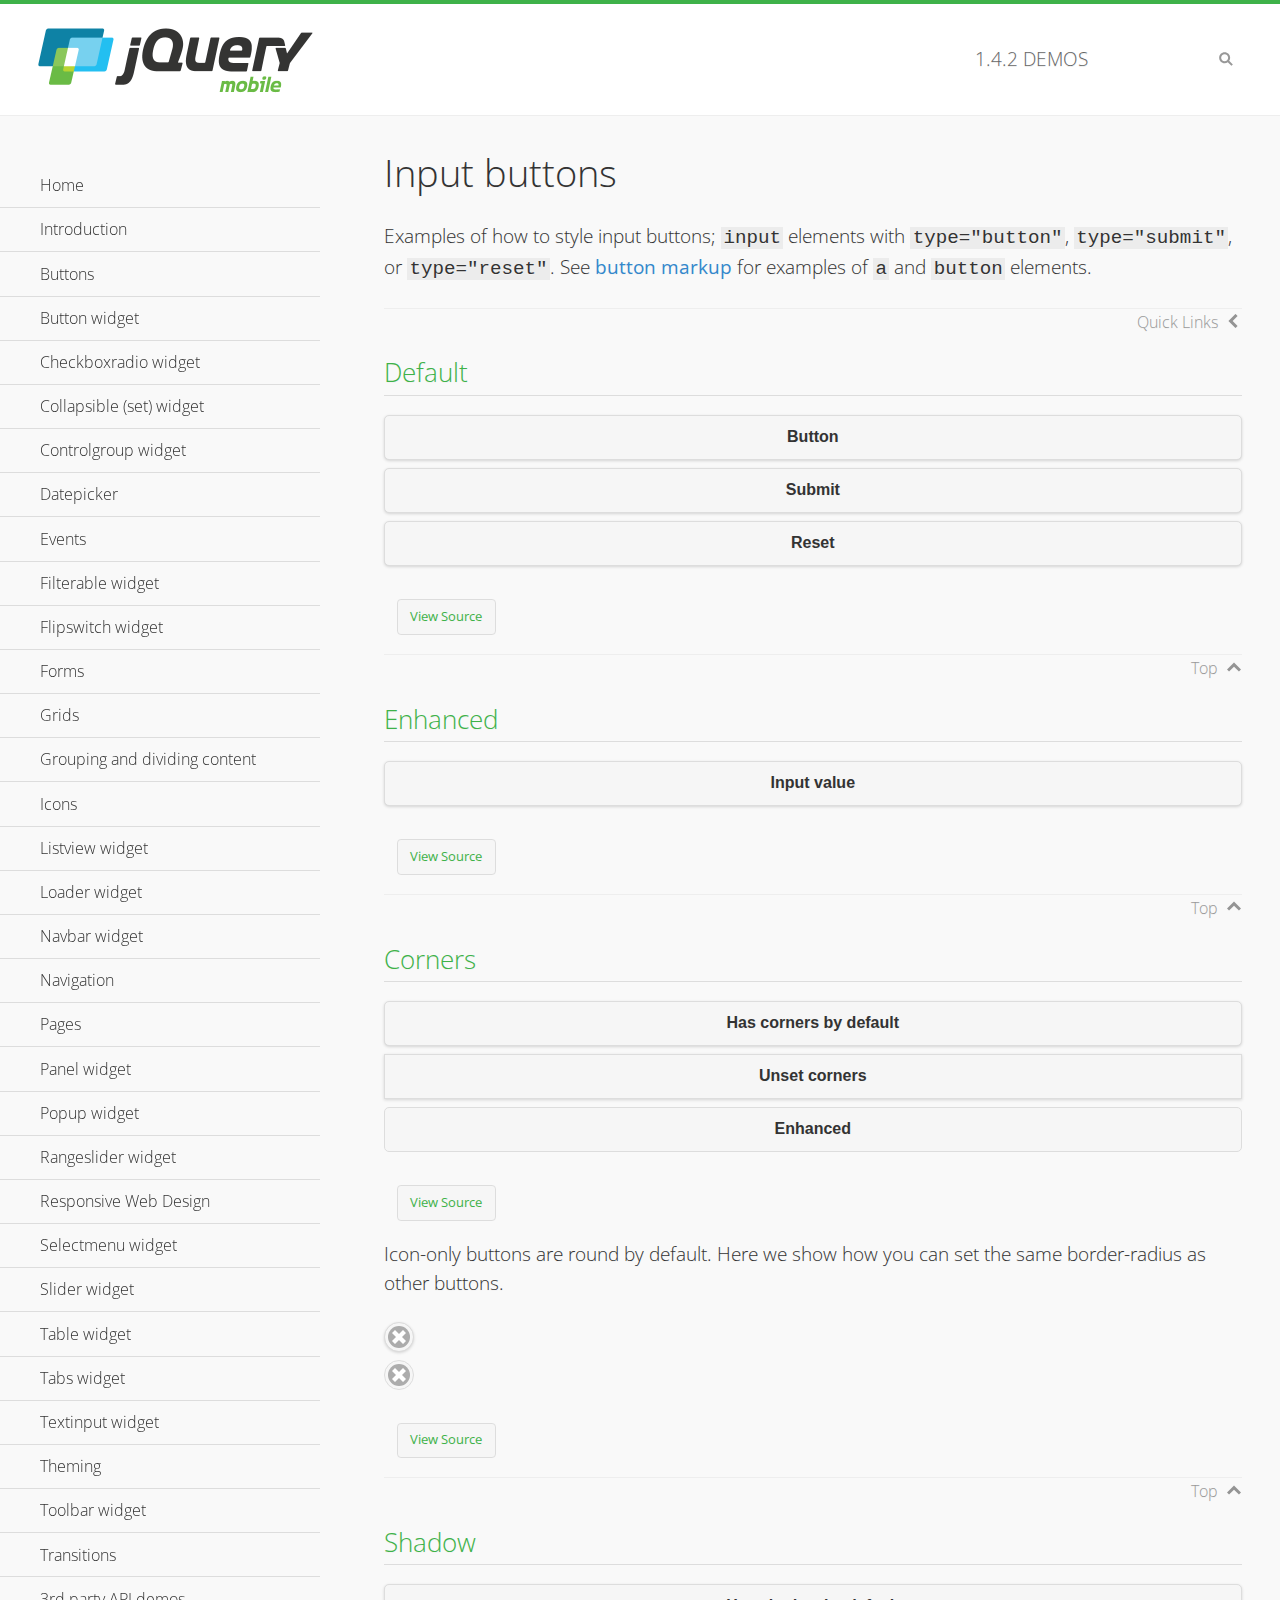
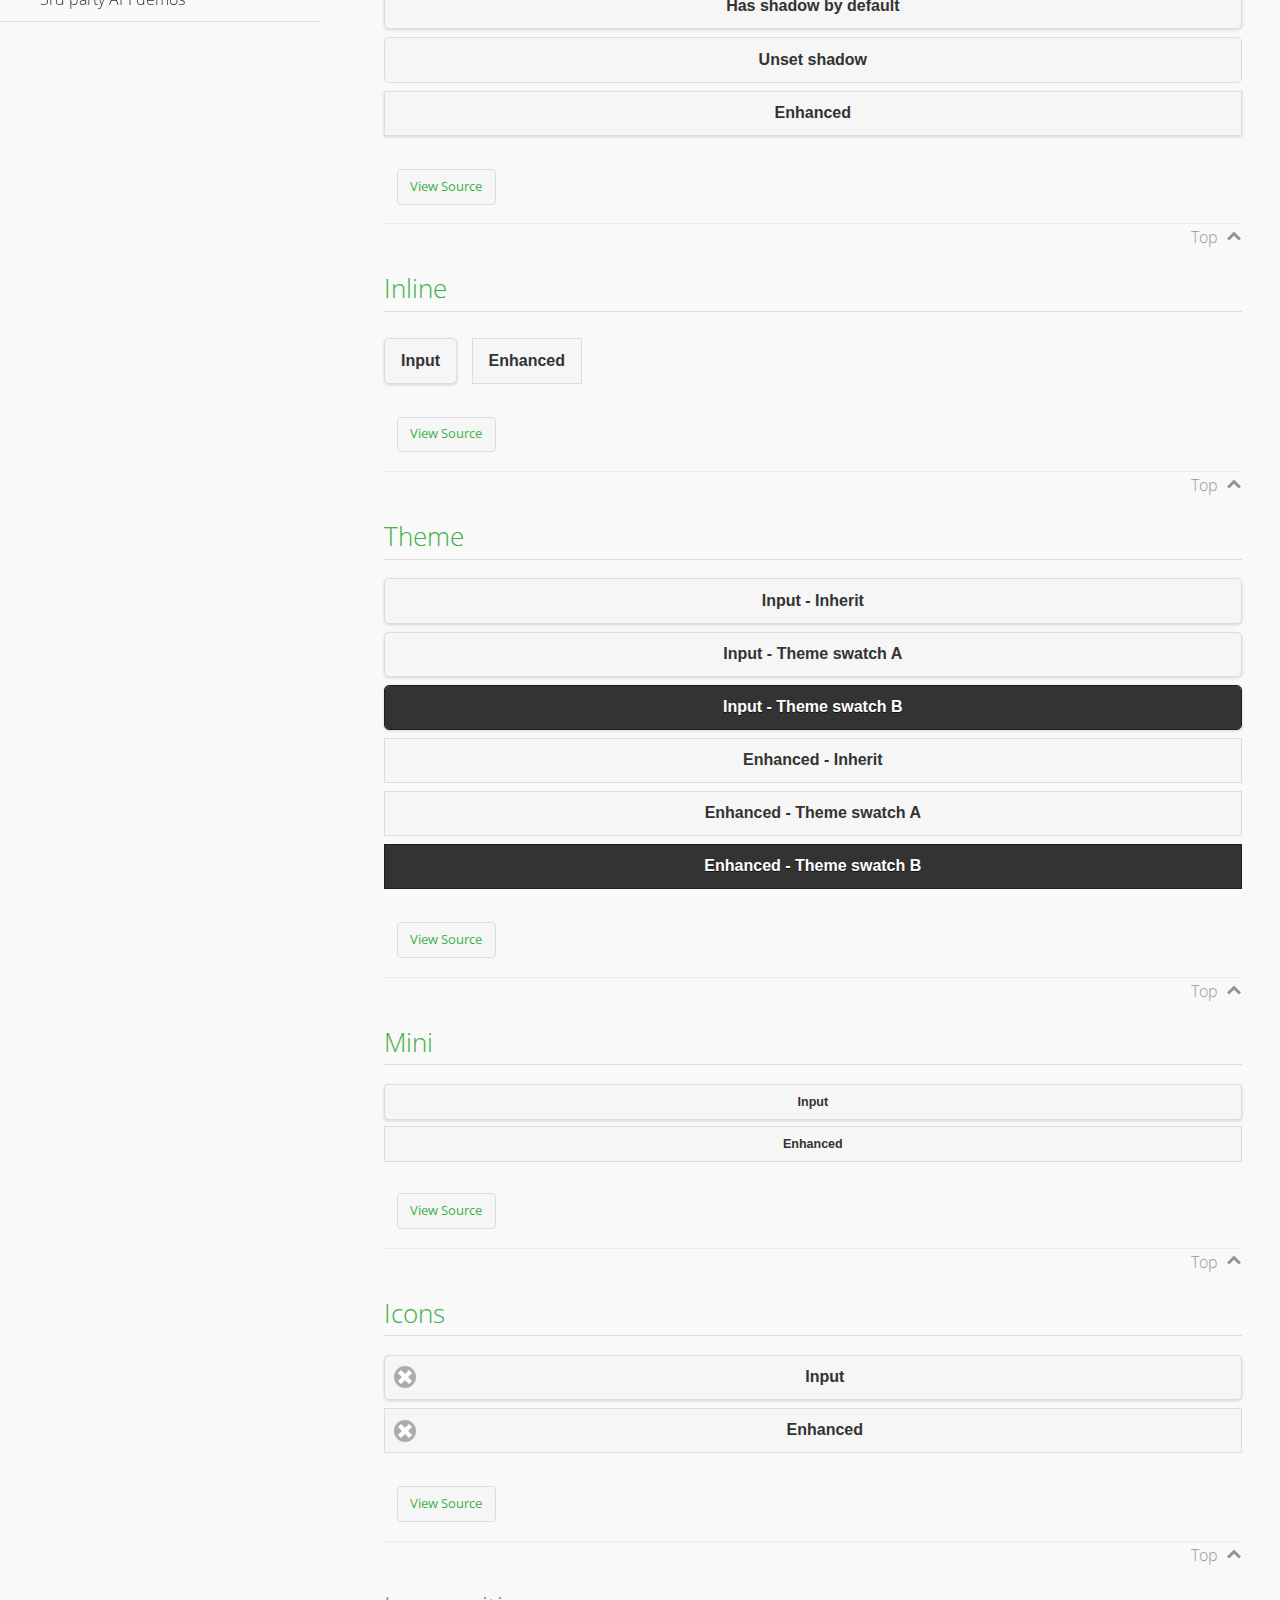
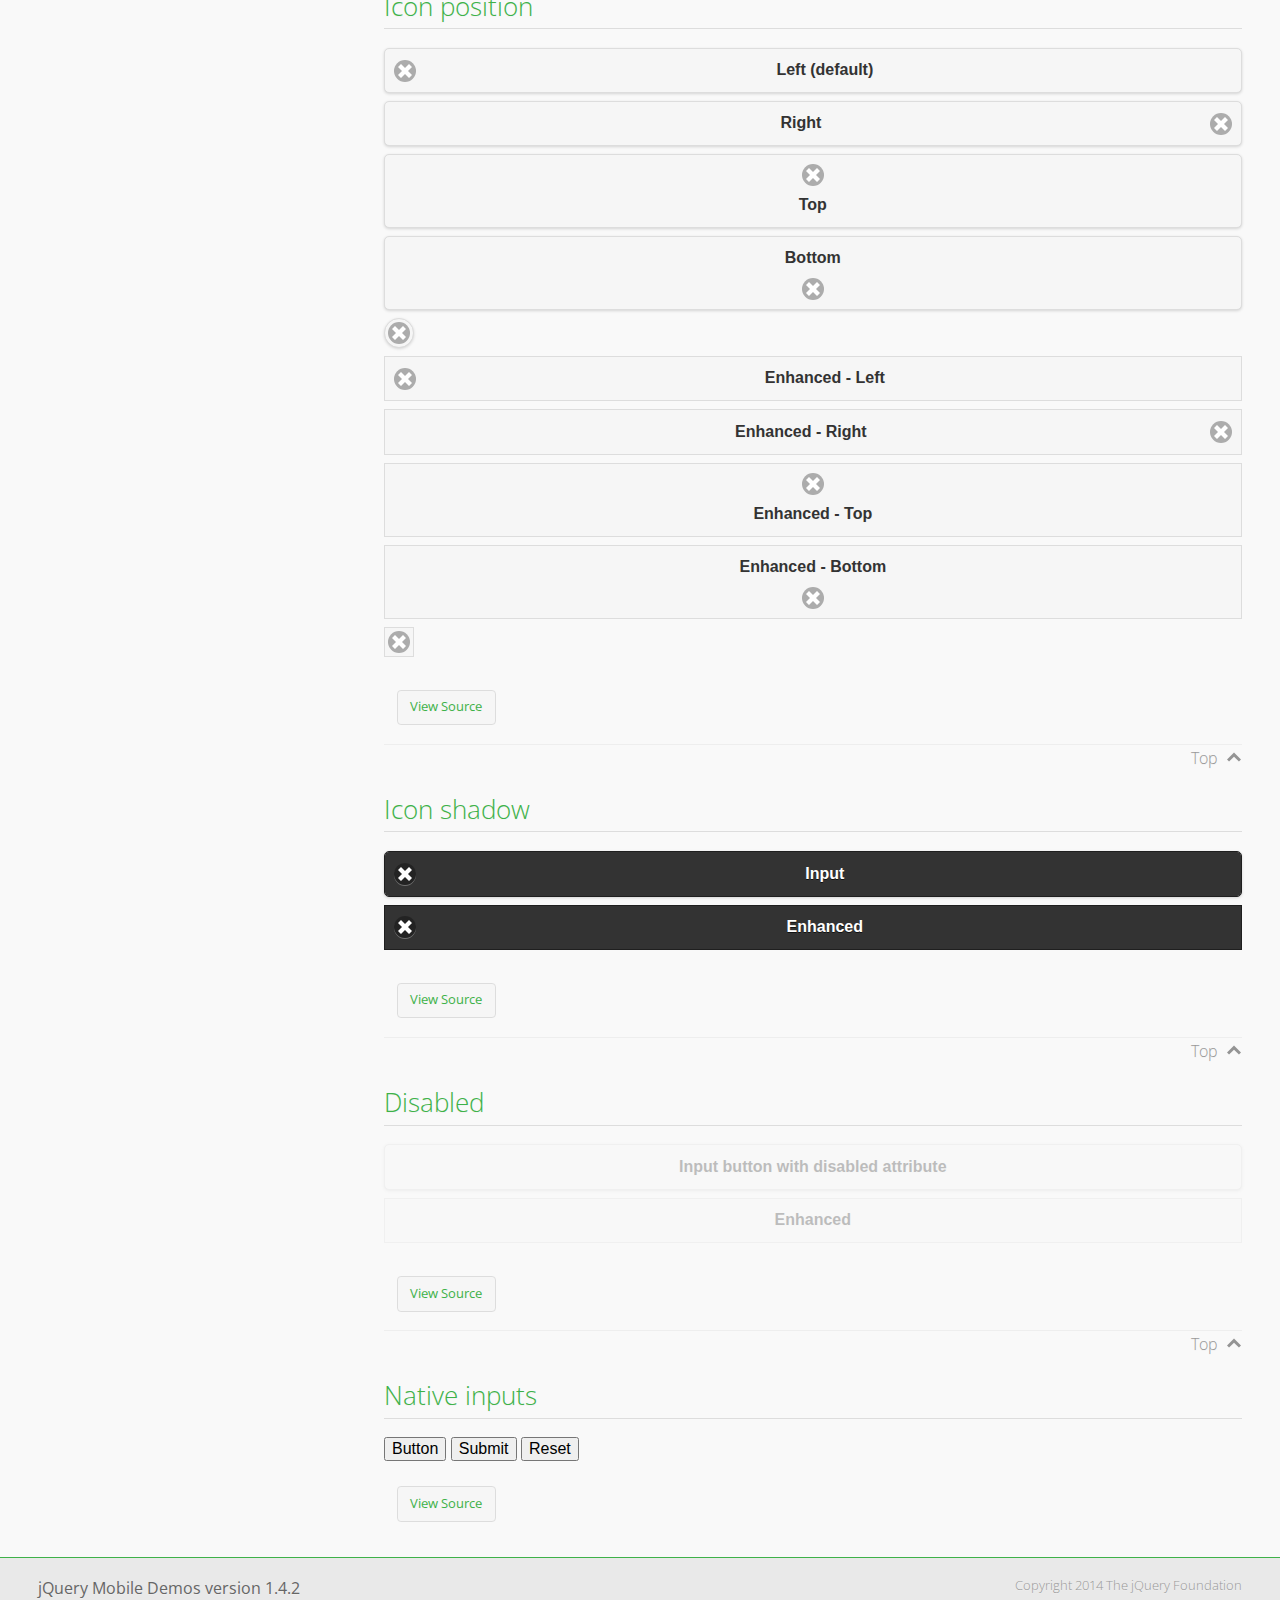
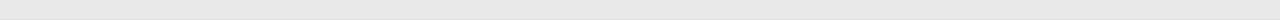
<file: js/jquery.mobile-1.4.2/demos/button/index.html>
<!DOCTYPE html>
<html>
<head>
	<meta charset="utf-8">
	<meta name="viewport" content="width=device-width, initial-scale=1">
	<title>Input buttons - jQuery Mobile Demos</title>
	<link rel="shortcut icon" href="../favicon.ico">
    <link rel="stylesheet" href="http://fonts.googleapis.com/css?family=Open+Sans:300,400,700">
	<link rel="stylesheet" href="../css/themes/default/jquery.mobile-1.4.2.min.css">
	<link rel="stylesheet" href="../_assets/css/jqm-demos.css">
	<script src="../js/jquery.js"></script>
	<script src="../_assets/js/index.js"></script>
	<script src="../js/jquery.mobile-1.4.2.min.js"></script>
</head>
<body>
<div data-role="page" class="jqm-demos" data-quicklinks="true">

	<div data-role="header" class="jqm-header">
		<h2><a href="../" title="jQuery Mobile Demos home"><img src="../_assets/img/jquery-logo.png" alt="jQuery Mobile"></a></h2>
		<p><span class="jqm-version"></span> Demos</p>
		<a href="#" class="jqm-navmenu-link ui-btn ui-btn-icon-notext ui-corner-all ui-icon-bars ui-nodisc-icon ui-alt-icon ui-btn-left">Menu</a>
		<a href="#" class="jqm-search-link ui-btn ui-btn-icon-notext ui-corner-all ui-icon-search ui-nodisc-icon ui-alt-icon ui-btn-right">Search</a>
	</div><!-- /header -->

	<div role="main" class="ui-content jqm-content">

		<h1>Input buttons</h1>

		<p>Examples of how to style input buttons; <code>input</code> elements with <code>type="button"</code>, <code>type="submit"</code>, or <code>type="reset"</code>. See <a href="../button-markup/">button markup</a> for examples of <code>a</code> and <code>button</code> elements.</p>

		<h2>Default</h2>

		<div data-demo-html="true">
			<form>
				<input type="button" value="Button">
				<input type="submit" value="Submit">
				<input type="reset" value="Reset">
			</form>
		</div><!--/demo-html -->

		<h2>Enhanced</h2>

		<div data-demo-html="true">
			<form>
				<div class="ui-input-btn ui-btn ui-corner-all ui-shadow">
					Input value
					<input type="button" data-enhanced="true" value="Input value">
				</div>
			</form>
		</div><!--/demo-html -->

		<h2>Corners</h2>

		<div data-demo-html="true">
			<form>
				<input type="button" value="Has corners by default">
				<input type="button" data-corners="false" value="Unset corners">
				<div class="ui-input-btn ui-btn ui-corner-all">
					Enhanced
					<input type="button" data-enhanced="true" value="Enhanced">
				</div>
			</form>
		</div><!--/demo-html -->

		<p>Icon-only buttons are round by default. Here we show how you can set the same border-radius as other buttons.</p>

		<div data-demo-html="true" data-demo-css="true">
			<form>
				<input type="button" data-icon="delete" data-iconpos="notext" value="Icon only">
				<div id="custom-border-radius">
					<div class="ui-input-btn ui-btn ui-icon-delete ui-btn-icon-notext ui-corner-all">
						Enhanced - Icon only
						<input type="button" data-enhanced="true" value="Enhanced - Icon only">
					</div>
				</div>
			</form>
		</div><!--/demo-html -->

		<h2>Shadow</h2>

		<div data-demo-html="true">
			<form>
				<input type="button" value="Has shadow by default">
				<input type="button" data-shadow="false" value="Unset shadow">
				<div class="ui-input-btn ui-btn ui-shadow">
					Enhanced
					<input type="button" data-enhanced="true" value="Enhanced">
				</div>
			</form>
		</div><!--/demo-html -->

		<h2>Inline</h2>

		<div data-demo-html="true">
			<form>
				<input type="button" data-inline="true" value="Input">
				<div class="ui-input-btn ui-btn ui-btn-inline">
					Enhanced
					<input type="button" data-enhanced="true" value="Enhanced">
				</div>
			</form>
		</div><!--/demo-html -->

		<h2>Theme</h2>

		<div data-demo-html="true">
			<form>
				<input type="button" value="Input - Inherit">
				<input type="button" data-theme="a" value="Input - Theme swatch A">
				<input type="button" data-theme="b" value="Input - Theme swatch B">
				<div class="ui-input-btn ui-btn">
					Enhanced - Inherit
					<input type="button" data-enhanced="true" value="Enhanced - Inherit">
				</div>
				<div class="ui-input-btn ui-btn ui-btn-a">
					Enhanced - Theme swatch A
					<input type="button" data-enhanced="true" value="Enhanced - Theme swatch A">
				</div>
				<div class="ui-input-btn ui-btn ui-btn-b">
					Enhanced - Theme swatch B
					<input type="button" data-enhanced="true" value="Enhanced - Theme swatch B">
				</div>
			</form>
		</div><!--/demo-html -->

		<h2>Mini</h2>

		<div data-demo-html="true">
			<form>
				<input type="button" data-mini="true" value="Input">
				<div class="ui-input-btn ui-btn ui-mini">
					Enhanced
					<input type="button" data-enhanced="true" value="Enhanced">
				</div>
			</form>
		</div><!--/demo-html -->

		<h2>Icons</h2>

		<div data-demo-html="true">
			<form>
				<input type="button" data-icon="delete" value="Input">
				<div class="ui-input-btn ui-btn ui-icon-delete ui-btn-icon-left">
					Enhanced
					<input type="button" data-enhanced="true" value="Enhanced">
				</div>
			</form>
		</div><!--/demo-html -->

		<h2>Icon position</h2>

		<div data-demo-html="true">
			<form>
				<input type="button" data-icon="delete" value="Left (default)">
				<input type="button" data-icon="delete" data-iconpos="right" value="Right">
				<input type="button" data-icon="delete" data-iconpos="top" value="Top">
				<input type="button" data-icon="delete" data-iconpos="bottom" value="Bottom">
				<input type="button" data-icon="delete" data-iconpos="notext" value="Icon only">
				<div class="ui-input-btn ui-btn ui-icon-delete ui-btn-icon-left">
					Enhanced - Left
					<input type="button" data-enhanced="true" value="Enhanced - Left">
				</div>
				<div class="ui-input-btn ui-btn ui-icon-delete ui-btn-icon-right">
					Enhanced - Right
					<input type="button" data-enhanced="true" value="Enhanced - Right">
				</div>
				<div class="ui-input-btn ui-btn ui-icon-delete ui-btn-icon-top">
					Enhanced - Top
					<input type="button" data-enhanced="true" value="Enhanced - Top">
				</div>
				<div class="ui-input-btn ui-btn ui-icon-delete ui-btn-icon-bottom">
					Enhanced - Bottom
					<input type="button" data-enhanced="true" value="Enhanced - Bottom">
				</div>
				<div class="ui-input-btn ui-btn ui-icon-delete ui-btn-icon-notext">
					Enhanced - Icon only
					<input type="button" data-enhanced="true" value="Enhanced - Icon only">
				</div>
			<form>
		</div><!--/demo-html -->

		<h2>Icon shadow</h2>

		<div data-demo-html="true">
			<form>
				<input type="button" data-theme="b" data-icon="delete" data-iconshadow="true" value="Input">
				<div class="ui-input-btn ui-btn ui-btn-b ui-icon-delete ui-btn-icon-left ui-shadow-icon">
					Enhanced
					<input type="button" data-enhanced="true" value="Enhanced">
				</div>
			</form>
		</div><!--/demo-html -->

		<h2>Disabled</h2>

		<div data-demo-html="true">
			<form>
				<input type="button" disabled value="Input button with disabled attribute">
				<div class="ui-input-btn ui-btn ui-state-disabled">
					Enhanced
					<input type="button" disabled data-enhanced="true" value="Enhanced">
				</div>
			</form>
		</div><!--/demo-html -->

		<h2>Native inputs</h2>

		<div data-demo-html="true">
			<form>
				<input type="button" data-role="none" value="Button">
				<input type="submit" data-role="none" value="Submit">
				<input type="reset" data-role="none" value="Reset">
			</form>
		</div><!--/demo-html -->

	</div><!-- /content -->
	    <div data-role="panel" class="jqm-navmenu-panel" data-position="left" data-display="overlay" data-theme="a">
	    	<ul class="jqm-list ui-alt-icon ui-nodisc-icon">
<li data-filtertext="demos homepage" data-icon="home"><a href=".././">Home</a></li>
<li data-filtertext="introduction overview getting started"><a href="../intro/" data-ajax="false">Introduction</a></li>
<li data-filtertext="buttons button markup buttonmarkup method anchor link button element"><a href="../button-markup/" data-ajax="false">Buttons</a></li>
<li data-filtertext="form button widget input button submit reset"><a href="../button/" data-ajax="false">Button widget</a></li>
<li data-role="collapsible" data-collapsed-icon="carat-d" data-expanded-icon="carat-u" data-iconpos="right" data-inset="false">
	<h3>Checkboxradio widget</h3>
	<ul>
		<li data-filtertext="form checkboxradio widget checkbox input checkboxes controlgroups"><a href="../checkboxradio-checkbox/" data-ajax="false">Checkboxes</a></li>
		<li data-filtertext="form checkboxradio widget radio input radio buttons controlgroups"><a href="../checkboxradio-radio/" data-ajax="false">Radio buttons</a></li>
	</ul>
</li>
<li data-role="collapsible" data-collapsed-icon="carat-d" data-expanded-icon="carat-u" data-iconpos="right" data-inset="false">
	<h3>Collapsible (set) widget</h3>
	<ul>
		<li data-filtertext="collapsibles content formatting"><a href="../collapsible/" data-ajax="false">Collapsible</a></li>
		<li data-filtertext="dynamic collapsible set accordion append expand"><a href="../collapsible-dynamic/" data-ajax="false">Dynamic collapsibles</a></li>
		<li data-filtertext="accordions collapsible set widget content formatting grouped collapsibles"><a href="../collapsibleset/" data-ajax="false">Collapsible set</a></li>
	</ul>
</li>
<li data-role="collapsible" data-collapsed-icon="carat-d" data-expanded-icon="carat-u" data-iconpos="right" data-inset="false">
	<h3>Controlgroup widget</h3>
	<ul>
		<li data-filtertext="controlgroups selectmenu checkboxradio input grouped buttons horizontal vertical"><a href="../controlgroup/" data-ajax="false">Controlgroup</a></li>
		<li data-filtertext="dynamic controlgroup dynamically add buttons"><a href="../controlgroup-dynamic/" data-ajax="false">Dynamic controlgroups</a></li>
	</ul>
</li>
<li data-filtertext="form datepicker widget date input"><a href="../datepicker/" data-ajax="false">Datepicker</a></li>
<li data-role="collapsible" data-collapsed-icon="carat-d" data-expanded-icon="carat-u" data-iconpos="right" data-inset="false">
	<h3>Events</h3>
	<ul>
		<li data-filtertext="swipe to delete list items listviews swipe events"><a href="../swipe-list/" data-ajax="false">Swipe list items</a></li>
		<li data-filtertext="swipe to navigate swipe page navigation swipe events"><a href="../swipe-page/" data-ajax="false">Swipe page navigation</a></li>
	</ul>
</li>
<li data-filtertext="filterable filter elements sorting searching listview table"><a href="../filterable/" data-ajax="false">Filterable widget</a></li>
<li data-filtertext="form flipswitch widget flip toggle switch binary select checkbox input"><a href="../flipswitch/" data-ajax="false">Flipswitch widget</a></li>
<li data-role="collapsible" data-collapsed-icon="carat-d" data-expanded-icon="carat-u" data-iconpos="right" data-inset="false">
	<h3>Forms</h3>
	<ul>
		<li data-filtertext="forms text checkbox radio range button submit reset inputs selects textarea slider flipswitch label form elements"><a href="../forms/" data-ajax="false">Forms</a></li>
		<li data-filtertext="form hide labels hidden accessible ui-hidden-accessible forms"><a href="../forms-label-hidden-accessible/" data-ajax="false">Hide labels</a></li>
		<li data-filtertext="form field containers fieldcontain ui-field-contain forms"><a href="../forms-field-contain/" data-ajax="false">Field containers</a></li>
		<li data-filtertext="forms disabled form elements"><a href="../forms-disabled/" data-ajax="false">Forms disabled</a></li>
		<li data-filtertext="forms gallery examples overview forms text checkbox radio range button submit reset inputs selects textarea slider flipswitch label form elements"><a href="../forms-gallery/" data-ajax="false">Forms gallery</a></li>
	</ul>
</li>
<li data-role="collapsible" data-collapsed-icon="carat-d" data-expanded-icon="carat-u" data-iconpos="right" data-inset="false">
	<h3>Grids</h3>
	<ul>
		<li data-filtertext="grids columns blocks content formatting rwd responsive css framework"><a href="../grids/" data-ajax="false">Grids</a></li>
		<li data-filtertext="buttons in grids css framework"><a href="../grids-buttons/" data-ajax="false">Buttons in grids</a></li>
		<li data-filtertext="custom responsive grids rwd css framework"><a href="../grids-custom-responsive/" data-ajax="false">Custom responsive grids</a></li>
	</ul>
</li>
<li data-filtertext="blocks content formatting sections heading"><a href="../body-bar-classes/" data-ajax="false">Grouping and dividing content</a></li>
<li data-role="collapsible" data-collapsed-icon="carat-d" data-expanded-icon="carat-u" data-iconpos="right" data-inset="false">
	<h3>Icons</h3>
	<ul>
		<li data-filtertext="button icons svg disc alt custom icon position"><a href="../icons/" data-ajax="false">Icons</a></li>
		<li data-filtertext=""><a href="../icons-grunticon/" data-ajax="false">Grunticon loader</a></li>
	</ul>
</li>
<li data-role="collapsible" data-collapsed-icon="carat-d" data-expanded-icon="carat-u" data-iconpos="right" data-inset="false">
	<h3>Listview widget</h3>
	<ul>
		<li data-filtertext="listview widget thumbnails icons nested split button collapsible ul ol"><a href="../listview/" data-ajax="false">Listview</a></li>
		<li data-filtertext="autocomplete filterable reveal listview filtertextbeforefilter placeholder"><a href="../listview-autocomplete/" data-ajax="false">Listview autocomplete</a></li>
		<li data-filtertext="autocomplete filterable reveal listview remote data filtertextbeforefilter placeholder"><a href="../listview-autocomplete-remote/" data-ajax="false">Listview autocomplete remote data</a></li>
		<li data-filtertext="autodividers anchor jump scroll linkbars listview lists ul ol"><a href="../listview-autodividers-linkbar/" data-ajax="false">Listview autodividers linkbar</a></li>
		<li data-filtertext="listview autodividers selector autodividersselector lists ul ol"><a href="../listview-autodividers-selector/" data-ajax="false">Listview autodividers selector</a></li>
		<li data-filtertext="listview nested list items"><a href="../listview-nested-lists/" data-ajax="false">Listview Nested Listviews</a></li>
		<li data-filtertext="listview collapsible list items flat"><a href="../listview-collapsible-item-flat/" data-ajax="false">Listview collapsible list items (flat)</a></li>
		<li data-filtertext="listview collapsible list indented"><a href="../listview-collapsible-item-indented/" data-ajax="false">Listview collapsible list items (indented)</a></li>
		<li data-filtertext="grid listview responsive grids responsive listviews lists ul"><a href="../listview-grid/" data-ajax="false">Listview responsive grid</a></li>
	</ul>
</li>
<li data-filtertext="loader widget page loading navigation overlay spinner"><a href="../loader/" data-ajax="false">Loader widget</a></li>
<li data-filtertext="navbar widget navmenu toolbars header footer"><a href="../navbar/" data-ajax="false">Navbar widget</a></li>
<li data-role="collapsible" data-collapsed-icon="carat-d" data-expanded-icon="carat-u" data-iconpos="right" data-inset="false">
	<h3>Navigation</h3>
	<ul>
		<li data-filtertext="ajax navigation navigate widget history event method"><a href="../navigation/" data-ajax="false">Navigation</a></li>
		<li data-filtertext="linking pages page links navigation ajax prefetch cache"><a href="../navigation-linking-pages/" data-ajax="false">Linking pages</a></li>
		<li data-filtertext="php redirect server redirection server-side navigation"><a href="../navigation-php-redirect/" data-ajax="false">PHP redirect demo</a></li>
		<li data-filtertext="navigation redirection hash query"><a href="../navigation-hash-processing/" data-ajax="false">Hash processing demo</a></li>
	</ul>
</li>
<li data-role="collapsible" data-collapsed-icon="carat-d" data-expanded-icon="carat-u" data-iconpos="right" data-inset="false">
	<h3>Pages</h3>
	<ul>
		<li data-filtertext="pages page widget ajax navigation"><a href="../pages/" data-ajax="false">Pages</a></li>
		<li data-filtertext="single page"><a href="../pages-single-page/" data-ajax="false">Single page</a></li>
		<li data-filtertext="multipage multi-page page"><a href="../pages-multi-page/" data-ajax="false">Multi-page template</a></li>
		<li data-filtertext="dialog page widget modal popup"><a href="../pages-dialog/" data-ajax="false">Dialog page</a></li>
	</ul>
</li>
<li data-role="collapsible" data-collapsed-icon="carat-d" data-expanded-icon="carat-u" data-iconpos="right" data-inset="false">
	<h3>Panel widget</h3>
	<ul>
		<li data-filtertext="panel widget sliding panels reveal push overlay responsive"><a href="../panel/" data-ajax="false">Panel</a></li>
		<li data-filtertext=""><a href="../panel-external/" data-ajax="false">External panels</a></li>
		<li data-filtertext="panel "><a href="../panel-fixed/" data-ajax="false">Fixed panels</a></li>
		<li data-filtertext="panel slide panels sliding panels shadow rwd responsive breakpoint"><a href="../panel-responsive/" data-ajax="false">Panels responsive</a></li>
		<li data-filtertext="panel custom style custom panel width reveal shadow listview panel styling page background wrapper"><a href="../panel-styling/" data-ajax="false">Custom panel style</a></li>
		<li data-filtertext="panel open on swipe"><a href="../panel-swipe-open/" data-ajax="false">Panel open on swipe</a></li>
		<li data-filtertext="panels outside page internal external toolbars"><a href="../panel-external-internal/" data-ajax="false">Panel external and internal</a></li>
	</ul>
</li>
<li data-role="collapsible" data-collapsed-icon="carat-d" data-expanded-icon="carat-u" data-iconpos="right" data-inset="false">
	<h3>Popup widget</h3>
	<ul>
		<li data-filtertext="popup widget popups dialog modal transition tooltip lightbox form overlay screen flip pop fade transition"><a href="../popup/" data-ajax="false">Popup</a></li>
		<li data-filtertext="popup alignment position"><a href="../popup-alignment/" data-ajax="false">Popup alignment</a></li>
		<li data-filtertext="popup arrow size popups popover"><a href="../popup-arrow-size/" data-ajax="false">Popup arrow size</a></li>
		<li data-filtertext="dynamic popups popup images lightbox"><a href="../popup-dynamic/" data-ajax="false">Dynamic popups</a></li>
		<li data-filtertext="popups with iframes scaling"><a href="../popup-iframe/" data-ajax="false">Popups with iframes</a></li>
		<li data-filtertext="popup image scaling"><a href="../popup-image-scaling/" data-ajax="false">Popup image scaling</a></li>
		<li data-filtertext="external popup outside multi-page"><a href="../popup-outside-multipage" data-ajax="false">Popup outside multi-page</a></li>
	</ul>
</li>
<li data-filtertext="form rangeslider widget dual sliders dual handle sliders range input"><a href="../rangeslider/" data-ajax="false">Rangeslider widget</a></li>
<li data-filtertext="responsive web design rwd adaptive progressive enhancement PE accessible mobile breakpoints media query media queries"><a href="../rwd/" data-ajax="false">Responsive Web Design</a></li>
<li data-role="collapsible" data-collapsed-icon="carat-d" data-expanded-icon="carat-u" data-iconpos="right" data-inset="false">
	<h3>Selectmenu widget</h3>
	<ul>
		<li data-filtertext="form selectmenu widget select input custom select menu selects"><a href="../selectmenu/" data-ajax="false">Selectmenu</a></li>
		<li data-filtertext="form custom select menu selectmenu widget custom menu option optgroup multiple selects"><a href="../selectmenu-custom/" data-ajax="false">Custom select menu</a></li>
		<li data-filtertext="filterable select filter popup dialog"><a href="../selectmenu-custom-filter/" data-ajax="false">Custom select menu with filter</a></li>
	</ul>
</li>
<li data-role="collapsible" data-collapsed-icon="carat-d" data-expanded-icon="carat-u" data-iconpos="right" data-inset="false">
	<h3>Slider widget</h3>
	<ul>
		<li data-filtertext="form slider widget range input single sliders"><a href="../slider/" data-ajax="false">Slider</a></li>
		<li data-filtertext="form slider widget flipswitch slider binary select flip toggle switch"><a href="../slider-flipswitch/" data-ajax="false">Slider flip toggle switch</a></li>
		<li data-filtertext="form slider tooltip handle value input range sliders"><a href="../slider-tooltip/" data-ajax="false">Slider tooltip</a></li>
	</ul>
</li>
<li data-role="collapsible" data-collapsed-icon="carat-d" data-expanded-icon="carat-u" data-iconpos="right" data-inset="false">
	<h3>Table widget</h3>
	<ul>
		<li data-filtertext="table widget reflow column toggle th td responsive tables rwd hide show tabular"><a href="../table-column-toggle/" data-ajax="false">Table Column Toggle</a></li>
		<li data-filtertext="table column toggle phone comparison demo"><a href="../table-column-toggle-example/" data-ajax="false">Table Column Toggle demo</a></li>
		<li data-filtertext="responsive tables table column toggle heading groups rwd breakpoint"><a href="../table-column-toggle-heading-groups/" data-ajax="false">Table Column Toggle heading groups</a></li>
		<li data-filtertext="responsive tables table column toggle hide rwd breakpoint customization options"><a href="../table-column-toggle-options/" data-ajax="false">Table Column Toggle options</a></li>
		<li data-filtertext="table reflow th td responsive rwd columns tabular"><a href="../table-reflow/" data-ajax="false">Table Reflow</a></li>
		<li data-filtertext="responsive tables table reflow heading groups rwd breakpoint"><a href="../table-reflow-heading-groups/" data-ajax="false">Table Reflow heading groups</a></li>
		<li data-filtertext="responsive tables table reflow stripes strokes table style"><a href="../table-reflow-stripes-strokes/" data-ajax="false">Table Reflow stripes and strokes</a></li>
		<li data-filtertext="responsive tables table reflow stack custom styles"><a href="../table-reflow-styling/" data-ajax="false">Table Reflow custom styles</a></li>
	</ul>
</li>
<li data-filtertext="ui tabs widget"><a href="../tabs/" data-ajax="false">Tabs widget</a></li>
<li data-filtertext="form textinput widget text input textarea number date time tel email file color password"><a href="../textinput/" data-ajax="false">Textinput widget</a></li>
<li data-role="collapsible" data-collapsed-icon="carat-d" data-expanded-icon="carat-u" data-iconpos="right" data-inset="false">
	<h3>Theming</h3>
	<ul>
		<li data-filtertext="default theme swatches theming style css"><a href="../theme-default/" data-ajax="false">Default theme</a></li>
		<li data-filtertext="classic theme old theme swatches theming style css"><a href="../theme-classic/" data-ajax="false">Classic theme</a></li>
	</ul>
</li>
<li data-role="collapsible" data-collapsed-icon="carat-d" data-expanded-icon="carat-u" data-iconpos="right" data-inset="false">
	<h3>Toolbar widget</h3>
	<ul>
		<li data-filtertext="toolbar widget header footer toolbars fixed fullscreen external sections"><a href="../toolbar/" data-ajax="false">Toolbar</a></li>
		<li data-filtertext="dynamic toolbars dynamically add toolbar header footer"><a href="../toolbar-dynamic/" data-ajax="false">Dynamic toolbars</a></li>
		<li data-filtertext="external toolbars header footer"><a href="../toolbar-external/" data-ajax="false">External toolbars</a></li>
		<li data-filtertext="fixed toolbars header footer"><a href="../toolbar-fixed/" data-ajax="false">Fixed toolbars</a></li>
		<li data-filtertext="fixed fullscreen toolbars header footer"><a href="../toolbar-fixed-fullscreen/" data-ajax="false">Fullscreen toolbars</a></li>
		<li data-filtertext="external fixed toolbars header footer"><a href="../toolbar-fixed-external/" data-ajax="false">Fixed external toolbars</a></li>
		<li data-filtertext="external persistent toolbars header footer navbar navmenu"><a href="../toolbar-fixed-persistent/" data-ajax="false">Persistent toolbars</a></li>
		<li data-filtertext="external ajax optimized toolbars persistent toolbars header footer navbar"><a href="../toolbar-fixed-persistent-optimized/" data-ajax="false">Ajax optimized toolbars</a></li>
		<li data-filtertext="form in toolbars header footer"><a href="../toolbar-fixed-forms/" data-ajax="false">Form in toolbar</a></li>
	</ul>
</li>
<li data-filtertext="page transitions animated pages popup navigation flip slide fade pop"><a href="../transitions/" data-ajax="false">Transitions</a></li>
<li data-role="collapsible" data-collapsed-icon="carat-d" data-expanded-icon="carat-u" data-iconpos="right" data-inset="false">
	<h3>3rd party API demos</h3>
	<ul>
		<li data-filtertext="backbone requirejs navigation router"><a href="../backbone-requirejs/" data-ajax="false">Backbone RequireJS</a></li>
		<li data-filtertext="google maps geolocation demo"><a href="../map-geolocation/" data-ajax="false">Google Maps geolocation</a></li>
		<li data-filtertext="google maps hybrid"><a href="../map-list-toggle/" data-ajax="false">Google Maps list toggle</a></li>
	</ul>
</li>



		     </ul>
		</div><!-- /panel -->


	<div data-role="footer" data-position="fixed" data-tap-toggle="false" class="jqm-footer">
		<p>jQuery Mobile Demos version <span class="jqm-version"></span></p>
		<p>Copyright 2014 The jQuery Foundation</p>
	</div><!-- /footer -->
	<!-- TODO: This should become an external panel so we can add input to markup (unique ID) -->
    <div data-role="panel" class="jqm-search-panel" data-position="right" data-display="overlay" data-theme="a">
		<div class="jqm-search">
			<ul class="jqm-list" data-filter-placeholder="Search demos..." data-filter-reveal="true">
<li data-filtertext="demos homepage" data-icon="home"><a href=".././">Home</a></li>
<li data-filtertext="introduction overview getting started"><a href="../intro/" data-ajax="false">Introduction</a></li>
<li data-filtertext="buttons button markup buttonmarkup method anchor link button element"><a href="../button-markup/" data-ajax="false">Buttons</a></li>
<li data-filtertext="form button widget input button submit reset"><a href="../button/" data-ajax="false">Button widget</a></li>
<li data-role="collapsible" data-collapsed-icon="carat-d" data-expanded-icon="carat-u" data-iconpos="right" data-inset="false">
	<h3>Checkboxradio widget</h3>
	<ul>
		<li data-filtertext="form checkboxradio widget checkbox input checkboxes controlgroups"><a href="../checkboxradio-checkbox/" data-ajax="false">Checkboxes</a></li>
		<li data-filtertext="form checkboxradio widget radio input radio buttons controlgroups"><a href="../checkboxradio-radio/" data-ajax="false">Radio buttons</a></li>
	</ul>
</li>
<li data-role="collapsible" data-collapsed-icon="carat-d" data-expanded-icon="carat-u" data-iconpos="right" data-inset="false">
	<h3>Collapsible (set) widget</h3>
	<ul>
		<li data-filtertext="collapsibles content formatting"><a href="../collapsible/" data-ajax="false">Collapsible</a></li>
		<li data-filtertext="dynamic collapsible set accordion append expand"><a href="../collapsible-dynamic/" data-ajax="false">Dynamic collapsibles</a></li>
		<li data-filtertext="accordions collapsible set widget content formatting grouped collapsibles"><a href="../collapsibleset/" data-ajax="false">Collapsible set</a></li>
	</ul>
</li>
<li data-role="collapsible" data-collapsed-icon="carat-d" data-expanded-icon="carat-u" data-iconpos="right" data-inset="false">
	<h3>Controlgroup widget</h3>
	<ul>
		<li data-filtertext="controlgroups selectmenu checkboxradio input grouped buttons horizontal vertical"><a href="../controlgroup/" data-ajax="false">Controlgroup</a></li>
		<li data-filtertext="dynamic controlgroup dynamically add buttons"><a href="../controlgroup-dynamic/" data-ajax="false">Dynamic controlgroups</a></li>
	</ul>
</li>
<li data-filtertext="form datepicker widget date input"><a href="../datepicker/" data-ajax="false">Datepicker</a></li>
<li data-role="collapsible" data-collapsed-icon="carat-d" data-expanded-icon="carat-u" data-iconpos="right" data-inset="false">
	<h3>Events</h3>
	<ul>
		<li data-filtertext="swipe to delete list items listviews swipe events"><a href="../swipe-list/" data-ajax="false">Swipe list items</a></li>
		<li data-filtertext="swipe to navigate swipe page navigation swipe events"><a href="../swipe-page/" data-ajax="false">Swipe page navigation</a></li>
	</ul>
</li>
<li data-filtertext="filterable filter elements sorting searching listview table"><a href="../filterable/" data-ajax="false">Filterable widget</a></li>
<li data-filtertext="form flipswitch widget flip toggle switch binary select checkbox input"><a href="../flipswitch/" data-ajax="false">Flipswitch widget</a></li>
<li data-role="collapsible" data-collapsed-icon="carat-d" data-expanded-icon="carat-u" data-iconpos="right" data-inset="false">
	<h3>Forms</h3>
	<ul>
		<li data-filtertext="forms text checkbox radio range button submit reset inputs selects textarea slider flipswitch label form elements"><a href="../forms/" data-ajax="false">Forms</a></li>
		<li data-filtertext="form hide labels hidden accessible ui-hidden-accessible forms"><a href="../forms-label-hidden-accessible/" data-ajax="false">Hide labels</a></li>
		<li data-filtertext="form field containers fieldcontain ui-field-contain forms"><a href="../forms-field-contain/" data-ajax="false">Field containers</a></li>
		<li data-filtertext="forms disabled form elements"><a href="../forms-disabled/" data-ajax="false">Forms disabled</a></li>
		<li data-filtertext="forms gallery examples overview forms text checkbox radio range button submit reset inputs selects textarea slider flipswitch label form elements"><a href="../forms-gallery/" data-ajax="false">Forms gallery</a></li>
	</ul>
</li>
<li data-role="collapsible" data-collapsed-icon="carat-d" data-expanded-icon="carat-u" data-iconpos="right" data-inset="false">
	<h3>Grids</h3>
	<ul>
		<li data-filtertext="grids columns blocks content formatting rwd responsive css framework"><a href="../grids/" data-ajax="false">Grids</a></li>
		<li data-filtertext="buttons in grids css framework"><a href="../grids-buttons/" data-ajax="false">Buttons in grids</a></li>
		<li data-filtertext="custom responsive grids rwd css framework"><a href="../grids-custom-responsive/" data-ajax="false">Custom responsive grids</a></li>
	</ul>
</li>
<li data-filtertext="blocks content formatting sections heading"><a href="../body-bar-classes/" data-ajax="false">Grouping and dividing content</a></li>
<li data-role="collapsible" data-collapsed-icon="carat-d" data-expanded-icon="carat-u" data-iconpos="right" data-inset="false">
	<h3>Icons</h3>
	<ul>
		<li data-filtertext="button icons svg disc alt custom icon position"><a href="../icons/" data-ajax="false">Icons</a></li>
		<li data-filtertext=""><a href="../icons-grunticon/" data-ajax="false">Grunticon loader</a></li>
	</ul>
</li>
<li data-role="collapsible" data-collapsed-icon="carat-d" data-expanded-icon="carat-u" data-iconpos="right" data-inset="false">
	<h3>Listview widget</h3>
	<ul>
		<li data-filtertext="listview widget thumbnails icons nested split button collapsible ul ol"><a href="../listview/" data-ajax="false">Listview</a></li>
		<li data-filtertext="autocomplete filterable reveal listview filtertextbeforefilter placeholder"><a href="../listview-autocomplete/" data-ajax="false">Listview autocomplete</a></li>
		<li data-filtertext="autocomplete filterable reveal listview remote data filtertextbeforefilter placeholder"><a href="../listview-autocomplete-remote/" data-ajax="false">Listview autocomplete remote data</a></li>
		<li data-filtertext="autodividers anchor jump scroll linkbars listview lists ul ol"><a href="../listview-autodividers-linkbar/" data-ajax="false">Listview autodividers linkbar</a></li>
		<li data-filtertext="listview autodividers selector autodividersselector lists ul ol"><a href="../listview-autodividers-selector/" data-ajax="false">Listview autodividers selector</a></li>
		<li data-filtertext="listview nested list items"><a href="../listview-nested-lists/" data-ajax="false">Listview Nested Listviews</a></li>
		<li data-filtertext="listview collapsible list items flat"><a href="../listview-collapsible-item-flat/" data-ajax="false">Listview collapsible list items (flat)</a></li>
		<li data-filtertext="listview collapsible list indented"><a href="../listview-collapsible-item-indented/" data-ajax="false">Listview collapsible list items (indented)</a></li>
		<li data-filtertext="grid listview responsive grids responsive listviews lists ul"><a href="../listview-grid/" data-ajax="false">Listview responsive grid</a></li>
	</ul>
</li>
<li data-filtertext="loader widget page loading navigation overlay spinner"><a href="../loader/" data-ajax="false">Loader widget</a></li>
<li data-filtertext="navbar widget navmenu toolbars header footer"><a href="../navbar/" data-ajax="false">Navbar widget</a></li>
<li data-role="collapsible" data-collapsed-icon="carat-d" data-expanded-icon="carat-u" data-iconpos="right" data-inset="false">
	<h3>Navigation</h3>
	<ul>
		<li data-filtertext="ajax navigation navigate widget history event method"><a href="../navigation/" data-ajax="false">Navigation</a></li>
		<li data-filtertext="linking pages page links navigation ajax prefetch cache"><a href="../navigation-linking-pages/" data-ajax="false">Linking pages</a></li>
		<li data-filtertext="php redirect server redirection server-side navigation"><a href="../navigation-php-redirect/" data-ajax="false">PHP redirect demo</a></li>
		<li data-filtertext="navigation redirection hash query"><a href="../navigation-hash-processing/" data-ajax="false">Hash processing demo</a></li>
	</ul>
</li>
<li data-role="collapsible" data-collapsed-icon="carat-d" data-expanded-icon="carat-u" data-iconpos="right" data-inset="false">
	<h3>Pages</h3>
	<ul>
		<li data-filtertext="pages page widget ajax navigation"><a href="../pages/" data-ajax="false">Pages</a></li>
		<li data-filtertext="single page"><a href="../pages-single-page/" data-ajax="false">Single page</a></li>
		<li data-filtertext="multipage multi-page page"><a href="../pages-multi-page/" data-ajax="false">Multi-page template</a></li>
		<li data-filtertext="dialog page widget modal popup"><a href="../pages-dialog/" data-ajax="false">Dialog page</a></li>
	</ul>
</li>
<li data-role="collapsible" data-collapsed-icon="carat-d" data-expanded-icon="carat-u" data-iconpos="right" data-inset="false">
	<h3>Panel widget</h3>
	<ul>
		<li data-filtertext="panel widget sliding panels reveal push overlay responsive"><a href="../panel/" data-ajax="false">Panel</a></li>
		<li data-filtertext=""><a href="../panel-external/" data-ajax="false">External panels</a></li>
		<li data-filtertext="panel "><a href="../panel-fixed/" data-ajax="false">Fixed panels</a></li>
		<li data-filtertext="panel slide panels sliding panels shadow rwd responsive breakpoint"><a href="../panel-responsive/" data-ajax="false">Panels responsive</a></li>
		<li data-filtertext="panel custom style custom panel width reveal shadow listview panel styling page background wrapper"><a href="../panel-styling/" data-ajax="false">Custom panel style</a></li>
		<li data-filtertext="panel open on swipe"><a href="../panel-swipe-open/" data-ajax="false">Panel open on swipe</a></li>
		<li data-filtertext="panels outside page internal external toolbars"><a href="../panel-external-internal/" data-ajax="false">Panel external and internal</a></li>
	</ul>
</li>
<li data-role="collapsible" data-collapsed-icon="carat-d" data-expanded-icon="carat-u" data-iconpos="right" data-inset="false">
	<h3>Popup widget</h3>
	<ul>
		<li data-filtertext="popup widget popups dialog modal transition tooltip lightbox form overlay screen flip pop fade transition"><a href="../popup/" data-ajax="false">Popup</a></li>
		<li data-filtertext="popup alignment position"><a href="../popup-alignment/" data-ajax="false">Popup alignment</a></li>
		<li data-filtertext="popup arrow size popups popover"><a href="../popup-arrow-size/" data-ajax="false">Popup arrow size</a></li>
		<li data-filtertext="dynamic popups popup images lightbox"><a href="../popup-dynamic/" data-ajax="false">Dynamic popups</a></li>
		<li data-filtertext="popups with iframes scaling"><a href="../popup-iframe/" data-ajax="false">Popups with iframes</a></li>
		<li data-filtertext="popup image scaling"><a href="../popup-image-scaling/" data-ajax="false">Popup image scaling</a></li>
		<li data-filtertext="external popup outside multi-page"><a href="../popup-outside-multipage" data-ajax="false">Popup outside multi-page</a></li>
	</ul>
</li>
<li data-filtertext="form rangeslider widget dual sliders dual handle sliders range input"><a href="../rangeslider/" data-ajax="false">Rangeslider widget</a></li>
<li data-filtertext="responsive web design rwd adaptive progressive enhancement PE accessible mobile breakpoints media query media queries"><a href="../rwd/" data-ajax="false">Responsive Web Design</a></li>
<li data-role="collapsible" data-collapsed-icon="carat-d" data-expanded-icon="carat-u" data-iconpos="right" data-inset="false">
	<h3>Selectmenu widget</h3>
	<ul>
		<li data-filtertext="form selectmenu widget select input custom select menu selects"><a href="../selectmenu/" data-ajax="false">Selectmenu</a></li>
		<li data-filtertext="form custom select menu selectmenu widget custom menu option optgroup multiple selects"><a href="../selectmenu-custom/" data-ajax="false">Custom select menu</a></li>
		<li data-filtertext="filterable select filter popup dialog"><a href="../selectmenu-custom-filter/" data-ajax="false">Custom select menu with filter</a></li>
	</ul>
</li>
<li data-role="collapsible" data-collapsed-icon="carat-d" data-expanded-icon="carat-u" data-iconpos="right" data-inset="false">
	<h3>Slider widget</h3>
	<ul>
		<li data-filtertext="form slider widget range input single sliders"><a href="../slider/" data-ajax="false">Slider</a></li>
		<li data-filtertext="form slider widget flipswitch slider binary select flip toggle switch"><a href="../slider-flipswitch/" data-ajax="false">Slider flip toggle switch</a></li>
		<li data-filtertext="form slider tooltip handle value input range sliders"><a href="../slider-tooltip/" data-ajax="false">Slider tooltip</a></li>
	</ul>
</li>
<li data-role="collapsible" data-collapsed-icon="carat-d" data-expanded-icon="carat-u" data-iconpos="right" data-inset="false">
	<h3>Table widget</h3>
	<ul>
		<li data-filtertext="table widget reflow column toggle th td responsive tables rwd hide show tabular"><a href="../table-column-toggle/" data-ajax="false">Table Column Toggle</a></li>
		<li data-filtertext="table column toggle phone comparison demo"><a href="../table-column-toggle-example/" data-ajax="false">Table Column Toggle demo</a></li>
		<li data-filtertext="responsive tables table column toggle heading groups rwd breakpoint"><a href="../table-column-toggle-heading-groups/" data-ajax="false">Table Column Toggle heading groups</a></li>
		<li data-filtertext="responsive tables table column toggle hide rwd breakpoint customization options"><a href="../table-column-toggle-options/" data-ajax="false">Table Column Toggle options</a></li>
		<li data-filtertext="table reflow th td responsive rwd columns tabular"><a href="../table-reflow/" data-ajax="false">Table Reflow</a></li>
		<li data-filtertext="responsive tables table reflow heading groups rwd breakpoint"><a href="../table-reflow-heading-groups/" data-ajax="false">Table Reflow heading groups</a></li>
		<li data-filtertext="responsive tables table reflow stripes strokes table style"><a href="../table-reflow-stripes-strokes/" data-ajax="false">Table Reflow stripes and strokes</a></li>
		<li data-filtertext="responsive tables table reflow stack custom styles"><a href="../table-reflow-styling/" data-ajax="false">Table Reflow custom styles</a></li>
	</ul>
</li>
<li data-filtertext="ui tabs widget"><a href="../tabs/" data-ajax="false">Tabs widget</a></li>
<li data-filtertext="form textinput widget text input textarea number date time tel email file color password"><a href="../textinput/" data-ajax="false">Textinput widget</a></li>
<li data-role="collapsible" data-collapsed-icon="carat-d" data-expanded-icon="carat-u" data-iconpos="right" data-inset="false">
	<h3>Theming</h3>
	<ul>
		<li data-filtertext="default theme swatches theming style css"><a href="../theme-default/" data-ajax="false">Default theme</a></li>
		<li data-filtertext="classic theme old theme swatches theming style css"><a href="../theme-classic/" data-ajax="false">Classic theme</a></li>
	</ul>
</li>
<li data-role="collapsible" data-collapsed-icon="carat-d" data-expanded-icon="carat-u" data-iconpos="right" data-inset="false">
	<h3>Toolbar widget</h3>
	<ul>
		<li data-filtertext="toolbar widget header footer toolbars fixed fullscreen external sections"><a href="../toolbar/" data-ajax="false">Toolbar</a></li>
		<li data-filtertext="dynamic toolbars dynamically add toolbar header footer"><a href="../toolbar-dynamic/" data-ajax="false">Dynamic toolbars</a></li>
		<li data-filtertext="external toolbars header footer"><a href="../toolbar-external/" data-ajax="false">External toolbars</a></li>
		<li data-filtertext="fixed toolbars header footer"><a href="../toolbar-fixed/" data-ajax="false">Fixed toolbars</a></li>
		<li data-filtertext="fixed fullscreen toolbars header footer"><a href="../toolbar-fixed-fullscreen/" data-ajax="false">Fullscreen toolbars</a></li>
		<li data-filtertext="external fixed toolbars header footer"><a href="../toolbar-fixed-external/" data-ajax="false">Fixed external toolbars</a></li>
		<li data-filtertext="external persistent toolbars header footer navbar navmenu"><a href="../toolbar-fixed-persistent/" data-ajax="false">Persistent toolbars</a></li>
		<li data-filtertext="external ajax optimized toolbars persistent toolbars header footer navbar"><a href="../toolbar-fixed-persistent-optimized/" data-ajax="false">Ajax optimized toolbars</a></li>
		<li data-filtertext="form in toolbars header footer"><a href="../toolbar-fixed-forms/" data-ajax="false">Form in toolbar</a></li>
	</ul>
</li>
<li data-filtertext="page transitions animated pages popup navigation flip slide fade pop"><a href="../transitions/" data-ajax="false">Transitions</a></li>
<li data-role="collapsible" data-collapsed-icon="carat-d" data-expanded-icon="carat-u" data-iconpos="right" data-inset="false">
	<h3>3rd party API demos</h3>
	<ul>
		<li data-filtertext="backbone requirejs navigation router"><a href="../backbone-requirejs/" data-ajax="false">Backbone RequireJS</a></li>
		<li data-filtertext="google maps geolocation demo"><a href="../map-geolocation/" data-ajax="false">Google Maps geolocation</a></li>
		<li data-filtertext="google maps hybrid"><a href="../map-list-toggle/" data-ajax="false">Google Maps list toggle</a></li>
	</ul>
</li>



			</ul>
		</div>
	</div><!-- /panel -->


</div><!-- /page -->

</body>
</html>
</file>
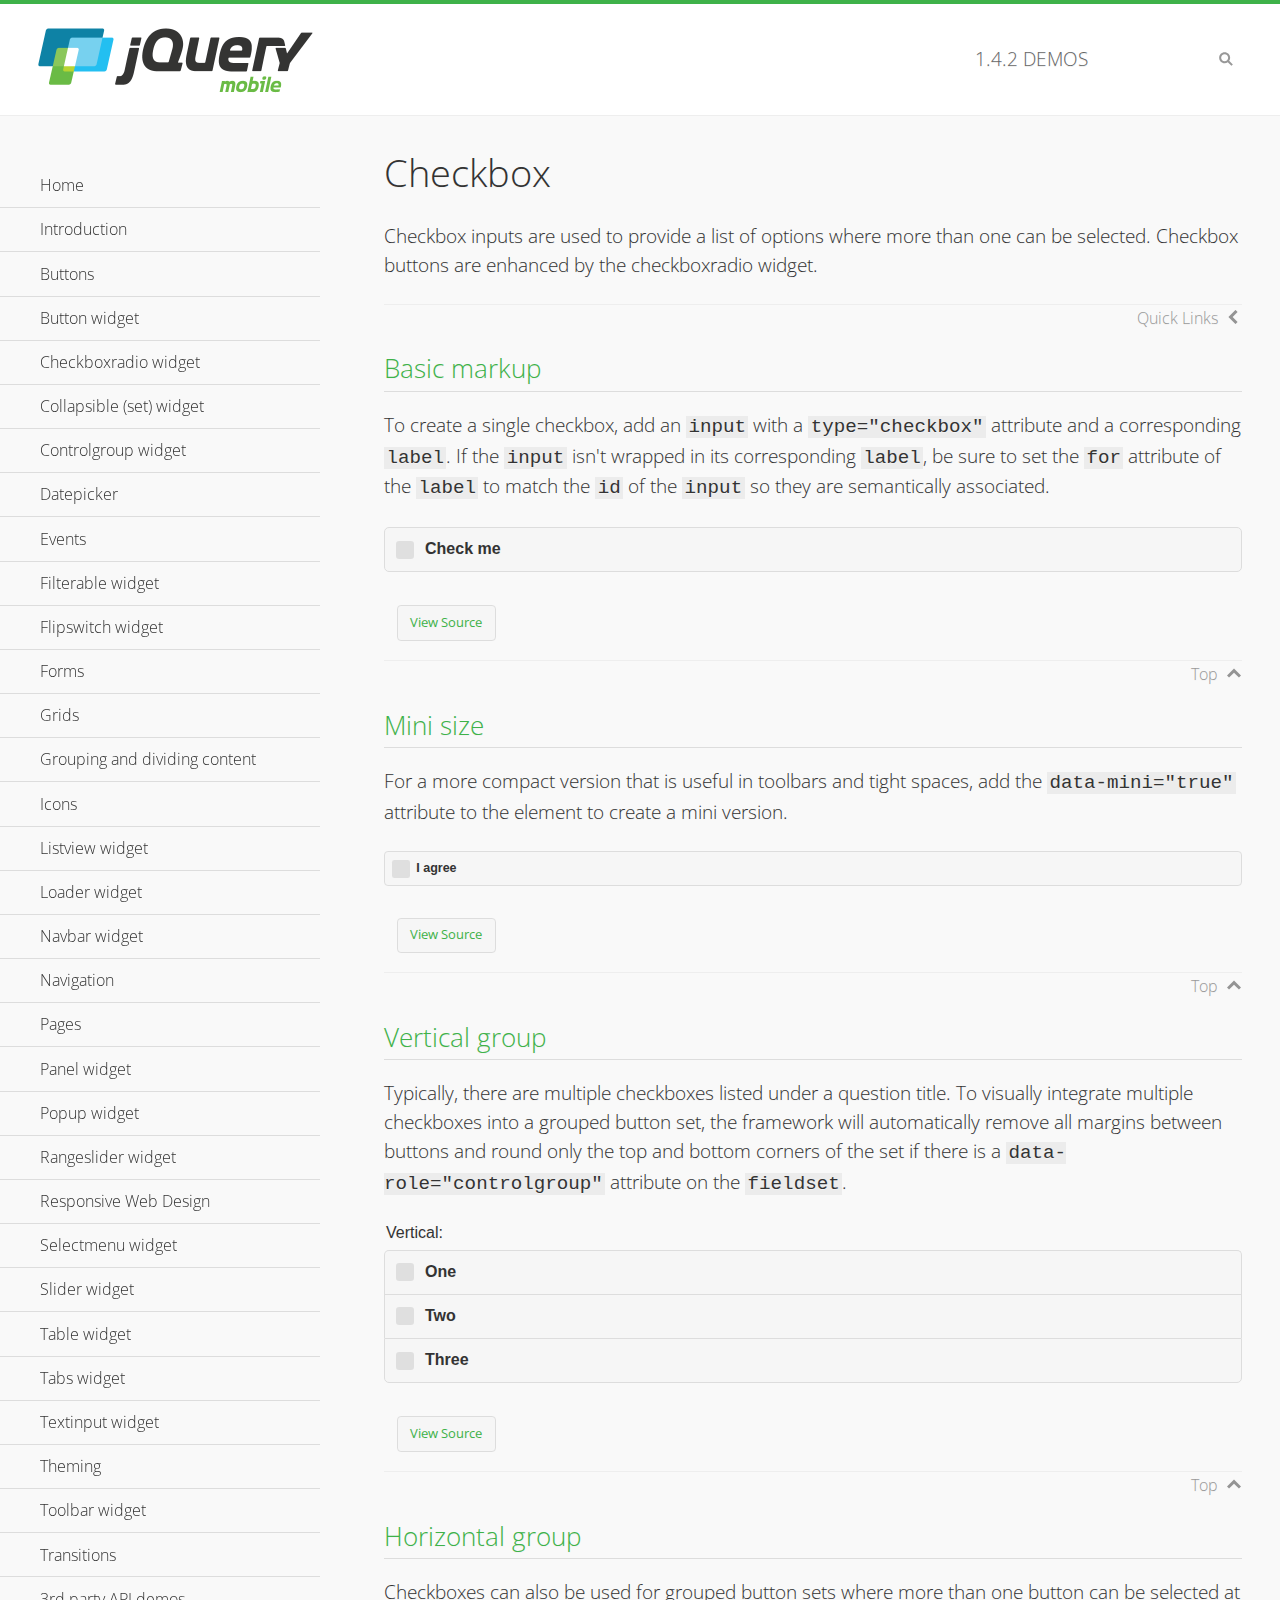
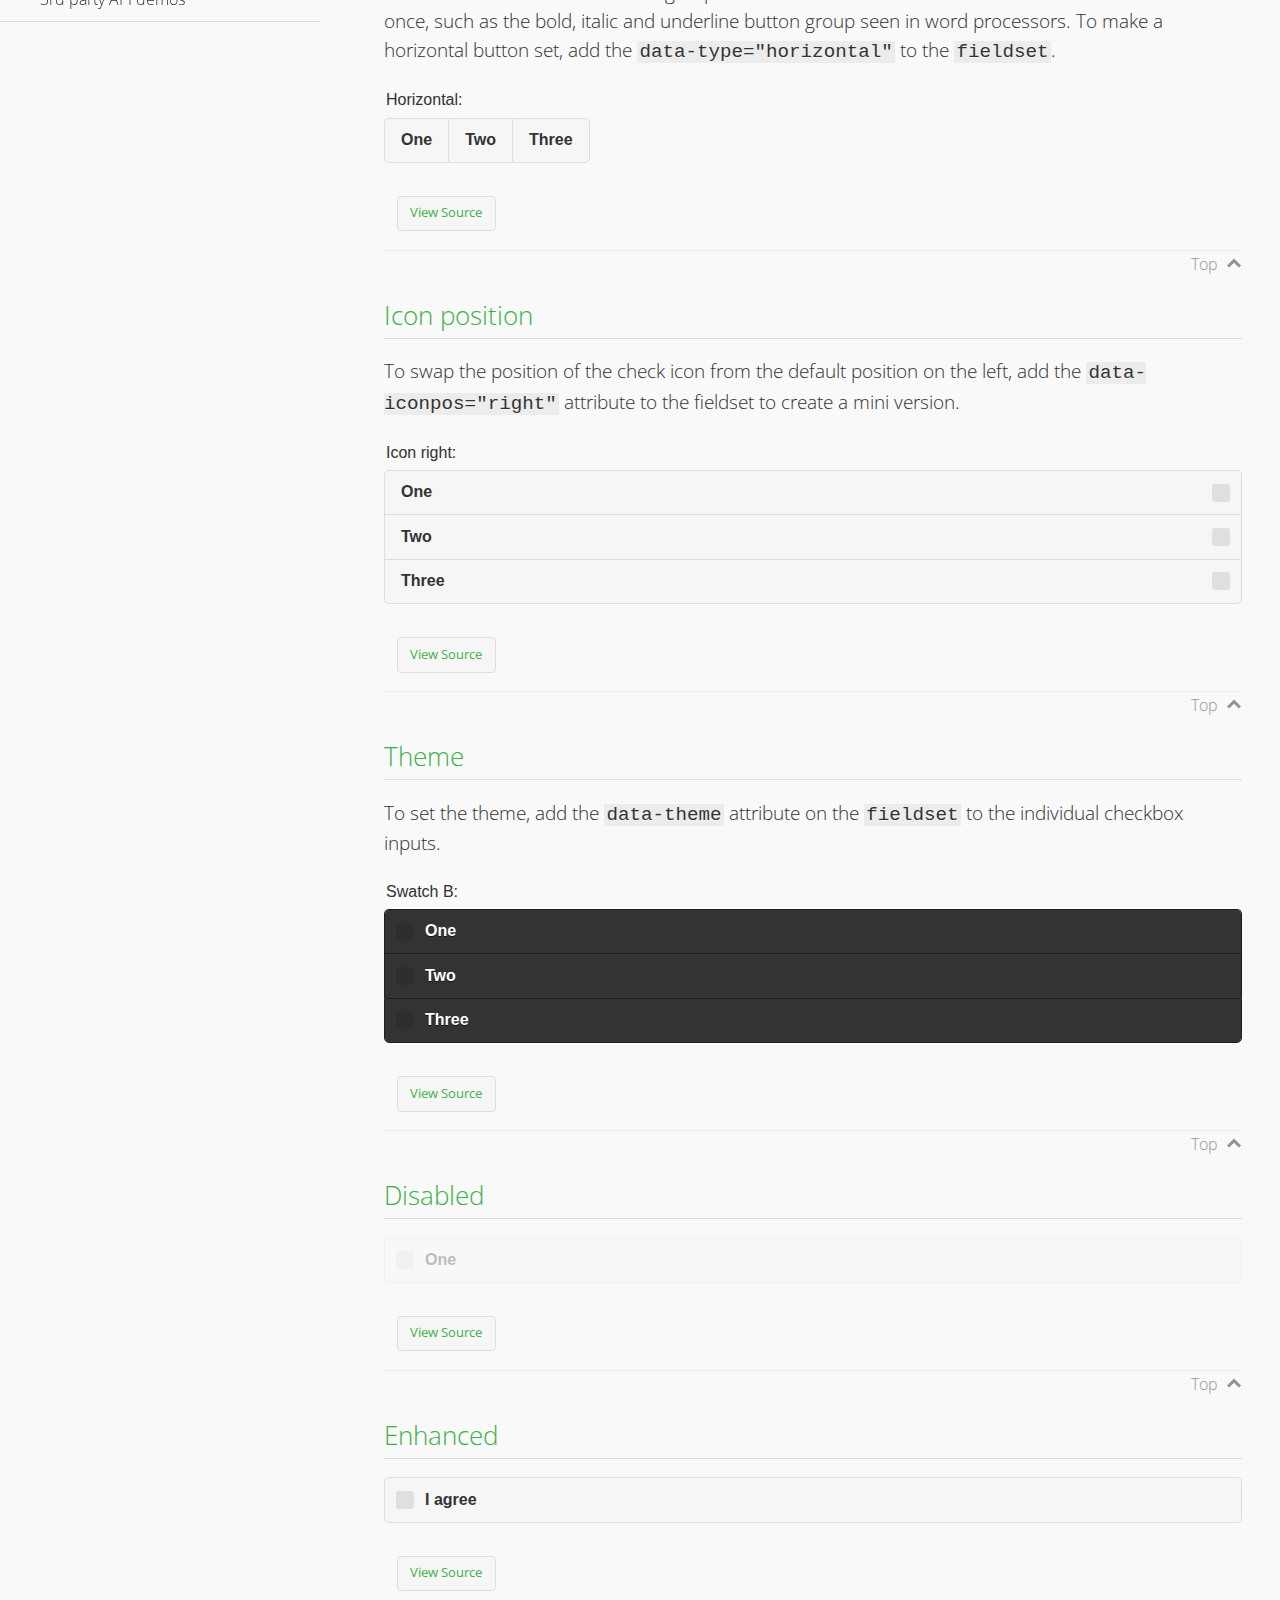
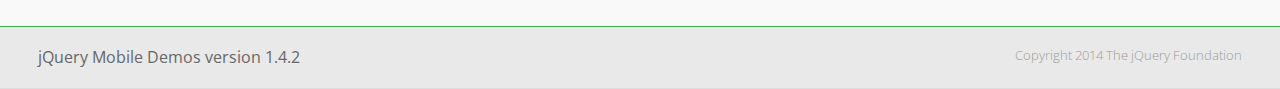
<file: js/jquery.mobile-1.4.2/demos/checkboxradio-checkbox/index.html>
<!DOCTYPE html>
<html>
<head>
	<meta charset="utf-8">
	<meta name="viewport" content="width=device-width, initial-scale=1">
	<title>Checkbox - jQuery Mobile Demos</title>
	<link rel="shortcut icon" href="../favicon.ico">
    <link rel="stylesheet" href="http://fonts.googleapis.com/css?family=Open+Sans:300,400,700">
	<link rel="stylesheet" href="../css/themes/default/jquery.mobile-1.4.2.min.css">
	<link rel="stylesheet" href="../_assets/css/jqm-demos.css">
	<script src="../js/jquery.js"></script>
	<script src="../_assets/js/index.js"></script>
	<script src="../js/jquery.mobile-1.4.2.min.js"></script>
</head>
<div data-role="page" class="jqm-demos" data-quicklinks="true">

	<div data-role="header" class="jqm-header">
		<h2><a href="../" title="jQuery Mobile Demos home"><img src="../_assets/img/jquery-logo.png" alt="jQuery Mobile"></a></h2>
		<p><span class="jqm-version"></span> Demos</p>
		<a href="#" class="jqm-navmenu-link ui-btn ui-btn-icon-notext ui-corner-all ui-icon-bars ui-nodisc-icon ui-alt-icon ui-btn-left">Menu</a>
		<a href="#" class="jqm-search-link ui-btn ui-btn-icon-notext ui-corner-all ui-icon-search ui-nodisc-icon ui-alt-icon ui-btn-right">Search</a>
	</div><!-- /header -->

	<div role="main" class="ui-content jqm-content">

		<h1>Checkbox</h1>

		<p>Checkbox inputs are used to provide a list of options where more than one can be selected. Checkbox buttons are enhanced by the checkboxradio widget.</p>

		<h2>Basic markup</h2>

		<p>To create a single checkbox, add an <code>input</code> with a <code>type="checkbox"</code> attribute and a corresponding <code>label</code>. If the <code>input</code> isn't wrapped in its corresponding <code>label</code>, be sure to set the <code>for</code> attribute of the <code>label</code> to match the <code>id</code> of the <code>input</code> so they are semantically associated.</p>

		<div data-demo-html="true">
            <form>
               	<label>
                	<input type="checkbox" name="checkbox-0 ">Check me
                </label>
        	</form>
		</div><!--/demo-html -->

		<h2>Mini size</h2>

		<p>For a more compact version that is useful in toolbars and tight spaces, add the <code>data-mini="true"</code> attribute to the element to create a mini version. </p>

		<div data-demo-html="true">
            <form>
				<input type="checkbox" name="checkbox-mini-0" id="checkbox-mini-0" data-mini="true">
				<label for="checkbox-mini-0">I agree</label>
        	</form>
		</div><!--/demo-html -->

		<h2>Vertical group</h2>

		<p>Typically, there are multiple checkboxes listed under a question title. To visually integrate multiple checkboxes into a grouped button set, the framework will automatically remove all margins between buttons and round only the top and bottom corners of the set if there is a <code> data-role="controlgroup"</code> attribute on the <code>fieldset</code>.</p>

		<div data-demo-html="true">
            <form>
               	<fieldset data-role="controlgroup">
					<legend>Vertical:</legend>
					<input type="checkbox" name="checkbox-v-2a" id="checkbox-v-2a">
					<label for="checkbox-v-2a">One</label>
					<input type="checkbox" name="checkbox-v-2b" id="checkbox-v-2b">
					<label for="checkbox-v-2b">Two</label>
					<input type="checkbox" name="checkbox-v-2c" id="checkbox-v-2c">
					<label for="checkbox-v-2c">Three</label>
				</fieldset>
        	</form>
		</div><!--/demo-html -->

		<h2>Horizontal group</h2>

		<p>Checkboxes can also be used for grouped button sets where more than one button can be selected at once, such as the bold, italic and underline button group seen in word processors. To make a horizontal button set, add the <code> data-type="horizontal"</code> to the <code>fieldset</code>.</p>

		<div data-demo-html="true">
            <form>
				<fieldset data-role="controlgroup" data-type="horizontal">
					<legend>Horizontal:</legend>
					<input type="checkbox" name="checkbox-h-2a" id="checkbox-h-2a">
					<label for="checkbox-h-2a">One</label>
					<input type="checkbox" name="checkbox-h-2b" id="checkbox-h-2b">
					<label for="checkbox-h-2b">Two</label>
					<input type="checkbox" name="checkbox-h-2c" id="checkbox-h-2c">
					<label for="checkbox-h-2c">Three</label>
				</fieldset>
        	</form>
		</div><!--/demo-html -->

		<h2>Icon position</h2>

		<p>To swap the position of the check icon from the default position on the left, add the <code>data-iconpos="right"</code> attribute to the fieldset to create a mini version. </p>

		<div data-demo-html="true">
			<form>
				<fieldset data-role="controlgroup" data-iconpos="right">
					<legend>Icon right:</legend>
					<input type="checkbox" name="checkbox-h-6a" id="checkbox-h-6a">
					<label for="checkbox-h-6a">One</label>
					<input type="checkbox" name="checkbox-h-6b" id="checkbox-h-6b">
					<label for="checkbox-h-6b">Two</label>
					<input type="checkbox" name="checkbox-h-6c" id="checkbox-h-6c">
					<label for="checkbox-h-6c">Three</label>
				</fieldset>
			</form>
		</div><!--/demo-html -->

		<h2>Theme</h2>

		<p>To set the theme, add the <code>data-theme</code> attribute on the <code>fieldset</code> to the individual checkbox inputs.</p>

		<div data-demo-html="true">
            <form>
               	<fieldset data-role="controlgroup">
					<legend>Swatch B:</legend>
					<input type="checkbox" name="checkbox-t-2a" id="checkbox-t-2a" data-theme="b">
					<label for="checkbox-t-2a">One</label>
					<input type="checkbox" name="checkbox-t-2b" id="checkbox-t-2b" data-theme="b">
					<label for="checkbox-t-2b">Two</label>
					<input type="checkbox" name="checkbox-t-2c" id="checkbox-t-2c" data-theme="b">
					<label for="checkbox-t-2c">Three</label>
				</fieldset>
        	</form>
		</div><!--/demo-html -->

		<h2>Disabled</h2>

		<div data-demo-html="true">
            <form>
					<input disabled type="checkbox" name="checkbox-t-2a" id="checkbox-t-2a" data-theme="a">
					<label for="checkbox-t-2a">One</label>
        	</form>
		</div><!--/demo-html -->

		<h2>Enhanced</h2>

        <div data-demo-html="true">
			<div class="ui-checkbox">
				<label for="checkbox-enhanced" class="ui-btn ui-corner-all ui-btn-inherit ui-btn-icon-left ui-checkbox-off">I agree</label>
				<input type="checkbox" name="checkbox-enhanced" id="checkbox-enhanced" data-enhanced="true">
			</div>
		</div><!--/demo-html -->

	</div><!-- /content -->
	    <div data-role="panel" class="jqm-navmenu-panel" data-position="left" data-display="overlay" data-theme="a">
	    	<ul class="jqm-list ui-alt-icon ui-nodisc-icon">
<li data-filtertext="demos homepage" data-icon="home"><a href=".././">Home</a></li>
<li data-filtertext="introduction overview getting started"><a href="../intro/" data-ajax="false">Introduction</a></li>
<li data-filtertext="buttons button markup buttonmarkup method anchor link button element"><a href="../button-markup/" data-ajax="false">Buttons</a></li>
<li data-filtertext="form button widget input button submit reset"><a href="../button/" data-ajax="false">Button widget</a></li>
<li data-role="collapsible" data-collapsed-icon="carat-d" data-expanded-icon="carat-u" data-iconpos="right" data-inset="false">
	<h3>Checkboxradio widget</h3>
	<ul>
		<li data-filtertext="form checkboxradio widget checkbox input checkboxes controlgroups"><a href="../checkboxradio-checkbox/" data-ajax="false">Checkboxes</a></li>
		<li data-filtertext="form checkboxradio widget radio input radio buttons controlgroups"><a href="../checkboxradio-radio/" data-ajax="false">Radio buttons</a></li>
	</ul>
</li>
<li data-role="collapsible" data-collapsed-icon="carat-d" data-expanded-icon="carat-u" data-iconpos="right" data-inset="false">
	<h3>Collapsible (set) widget</h3>
	<ul>
		<li data-filtertext="collapsibles content formatting"><a href="../collapsible/" data-ajax="false">Collapsible</a></li>
		<li data-filtertext="dynamic collapsible set accordion append expand"><a href="../collapsible-dynamic/" data-ajax="false">Dynamic collapsibles</a></li>
		<li data-filtertext="accordions collapsible set widget content formatting grouped collapsibles"><a href="../collapsibleset/" data-ajax="false">Collapsible set</a></li>
	</ul>
</li>
<li data-role="collapsible" data-collapsed-icon="carat-d" data-expanded-icon="carat-u" data-iconpos="right" data-inset="false">
	<h3>Controlgroup widget</h3>
	<ul>
		<li data-filtertext="controlgroups selectmenu checkboxradio input grouped buttons horizontal vertical"><a href="../controlgroup/" data-ajax="false">Controlgroup</a></li>
		<li data-filtertext="dynamic controlgroup dynamically add buttons"><a href="../controlgroup-dynamic/" data-ajax="false">Dynamic controlgroups</a></li>
	</ul>
</li>
<li data-filtertext="form datepicker widget date input"><a href="../datepicker/" data-ajax="false">Datepicker</a></li>
<li data-role="collapsible" data-collapsed-icon="carat-d" data-expanded-icon="carat-u" data-iconpos="right" data-inset="false">
	<h3>Events</h3>
	<ul>
		<li data-filtertext="swipe to delete list items listviews swipe events"><a href="../swipe-list/" data-ajax="false">Swipe list items</a></li>
		<li data-filtertext="swipe to navigate swipe page navigation swipe events"><a href="../swipe-page/" data-ajax="false">Swipe page navigation</a></li>
	</ul>
</li>
<li data-filtertext="filterable filter elements sorting searching listview table"><a href="../filterable/" data-ajax="false">Filterable widget</a></li>
<li data-filtertext="form flipswitch widget flip toggle switch binary select checkbox input"><a href="../flipswitch/" data-ajax="false">Flipswitch widget</a></li>
<li data-role="collapsible" data-collapsed-icon="carat-d" data-expanded-icon="carat-u" data-iconpos="right" data-inset="false">
	<h3>Forms</h3>
	<ul>
		<li data-filtertext="forms text checkbox radio range button submit reset inputs selects textarea slider flipswitch label form elements"><a href="../forms/" data-ajax="false">Forms</a></li>
		<li data-filtertext="form hide labels hidden accessible ui-hidden-accessible forms"><a href="../forms-label-hidden-accessible/" data-ajax="false">Hide labels</a></li>
		<li data-filtertext="form field containers fieldcontain ui-field-contain forms"><a href="../forms-field-contain/" data-ajax="false">Field containers</a></li>
		<li data-filtertext="forms disabled form elements"><a href="../forms-disabled/" data-ajax="false">Forms disabled</a></li>
		<li data-filtertext="forms gallery examples overview forms text checkbox radio range button submit reset inputs selects textarea slider flipswitch label form elements"><a href="../forms-gallery/" data-ajax="false">Forms gallery</a></li>
	</ul>
</li>
<li data-role="collapsible" data-collapsed-icon="carat-d" data-expanded-icon="carat-u" data-iconpos="right" data-inset="false">
	<h3>Grids</h3>
	<ul>
		<li data-filtertext="grids columns blocks content formatting rwd responsive css framework"><a href="../grids/" data-ajax="false">Grids</a></li>
		<li data-filtertext="buttons in grids css framework"><a href="../grids-buttons/" data-ajax="false">Buttons in grids</a></li>
		<li data-filtertext="custom responsive grids rwd css framework"><a href="../grids-custom-responsive/" data-ajax="false">Custom responsive grids</a></li>
	</ul>
</li>
<li data-filtertext="blocks content formatting sections heading"><a href="../body-bar-classes/" data-ajax="false">Grouping and dividing content</a></li>
<li data-role="collapsible" data-collapsed-icon="carat-d" data-expanded-icon="carat-u" data-iconpos="right" data-inset="false">
	<h3>Icons</h3>
	<ul>
		<li data-filtertext="button icons svg disc alt custom icon position"><a href="../icons/" data-ajax="false">Icons</a></li>
		<li data-filtertext=""><a href="../icons-grunticon/" data-ajax="false">Grunticon loader</a></li>
	</ul>
</li>
<li data-role="collapsible" data-collapsed-icon="carat-d" data-expanded-icon="carat-u" data-iconpos="right" data-inset="false">
	<h3>Listview widget</h3>
	<ul>
		<li data-filtertext="listview widget thumbnails icons nested split button collapsible ul ol"><a href="../listview/" data-ajax="false">Listview</a></li>
		<li data-filtertext="autocomplete filterable reveal listview filtertextbeforefilter placeholder"><a href="../listview-autocomplete/" data-ajax="false">Listview autocomplete</a></li>
		<li data-filtertext="autocomplete filterable reveal listview remote data filtertextbeforefilter placeholder"><a href="../listview-autocomplete-remote/" data-ajax="false">Listview autocomplete remote data</a></li>
		<li data-filtertext="autodividers anchor jump scroll linkbars listview lists ul ol"><a href="../listview-autodividers-linkbar/" data-ajax="false">Listview autodividers linkbar</a></li>
		<li data-filtertext="listview autodividers selector autodividersselector lists ul ol"><a href="../listview-autodividers-selector/" data-ajax="false">Listview autodividers selector</a></li>
		<li data-filtertext="listview nested list items"><a href="../listview-nested-lists/" data-ajax="false">Listview Nested Listviews</a></li>
		<li data-filtertext="listview collapsible list items flat"><a href="../listview-collapsible-item-flat/" data-ajax="false">Listview collapsible list items (flat)</a></li>
		<li data-filtertext="listview collapsible list indented"><a href="../listview-collapsible-item-indented/" data-ajax="false">Listview collapsible list items (indented)</a></li>
		<li data-filtertext="grid listview responsive grids responsive listviews lists ul"><a href="../listview-grid/" data-ajax="false">Listview responsive grid</a></li>
	</ul>
</li>
<li data-filtertext="loader widget page loading navigation overlay spinner"><a href="../loader/" data-ajax="false">Loader widget</a></li>
<li data-filtertext="navbar widget navmenu toolbars header footer"><a href="../navbar/" data-ajax="false">Navbar widget</a></li>
<li data-role="collapsible" data-collapsed-icon="carat-d" data-expanded-icon="carat-u" data-iconpos="right" data-inset="false">
	<h3>Navigation</h3>
	<ul>
		<li data-filtertext="ajax navigation navigate widget history event method"><a href="../navigation/" data-ajax="false">Navigation</a></li>
		<li data-filtertext="linking pages page links navigation ajax prefetch cache"><a href="../navigation-linking-pages/" data-ajax="false">Linking pages</a></li>
		<li data-filtertext="php redirect server redirection server-side navigation"><a href="../navigation-php-redirect/" data-ajax="false">PHP redirect demo</a></li>
		<li data-filtertext="navigation redirection hash query"><a href="../navigation-hash-processing/" data-ajax="false">Hash processing demo</a></li>
	</ul>
</li>
<li data-role="collapsible" data-collapsed-icon="carat-d" data-expanded-icon="carat-u" data-iconpos="right" data-inset="false">
	<h3>Pages</h3>
	<ul>
		<li data-filtertext="pages page widget ajax navigation"><a href="../pages/" data-ajax="false">Pages</a></li>
		<li data-filtertext="single page"><a href="../pages-single-page/" data-ajax="false">Single page</a></li>
		<li data-filtertext="multipage multi-page page"><a href="../pages-multi-page/" data-ajax="false">Multi-page template</a></li>
		<li data-filtertext="dialog page widget modal popup"><a href="../pages-dialog/" data-ajax="false">Dialog page</a></li>
	</ul>
</li>
<li data-role="collapsible" data-collapsed-icon="carat-d" data-expanded-icon="carat-u" data-iconpos="right" data-inset="false">
	<h3>Panel widget</h3>
	<ul>
		<li data-filtertext="panel widget sliding panels reveal push overlay responsive"><a href="../panel/" data-ajax="false">Panel</a></li>
		<li data-filtertext=""><a href="../panel-external/" data-ajax="false">External panels</a></li>
		<li data-filtertext="panel "><a href="../panel-fixed/" data-ajax="false">Fixed panels</a></li>
		<li data-filtertext="panel slide panels sliding panels shadow rwd responsive breakpoint"><a href="../panel-responsive/" data-ajax="false">Panels responsive</a></li>
		<li data-filtertext="panel custom style custom panel width reveal shadow listview panel styling page background wrapper"><a href="../panel-styling/" data-ajax="false">Custom panel style</a></li>
		<li data-filtertext="panel open on swipe"><a href="../panel-swipe-open/" data-ajax="false">Panel open on swipe</a></li>
		<li data-filtertext="panels outside page internal external toolbars"><a href="../panel-external-internal/" data-ajax="false">Panel external and internal</a></li>
	</ul>
</li>
<li data-role="collapsible" data-collapsed-icon="carat-d" data-expanded-icon="carat-u" data-iconpos="right" data-inset="false">
	<h3>Popup widget</h3>
	<ul>
		<li data-filtertext="popup widget popups dialog modal transition tooltip lightbox form overlay screen flip pop fade transition"><a href="../popup/" data-ajax="false">Popup</a></li>
		<li data-filtertext="popup alignment position"><a href="../popup-alignment/" data-ajax="false">Popup alignment</a></li>
		<li data-filtertext="popup arrow size popups popover"><a href="../popup-arrow-size/" data-ajax="false">Popup arrow size</a></li>
		<li data-filtertext="dynamic popups popup images lightbox"><a href="../popup-dynamic/" data-ajax="false">Dynamic popups</a></li>
		<li data-filtertext="popups with iframes scaling"><a href="../popup-iframe/" data-ajax="false">Popups with iframes</a></li>
		<li data-filtertext="popup image scaling"><a href="../popup-image-scaling/" data-ajax="false">Popup image scaling</a></li>
		<li data-filtertext="external popup outside multi-page"><a href="../popup-outside-multipage" data-ajax="false">Popup outside multi-page</a></li>
	</ul>
</li>
<li data-filtertext="form rangeslider widget dual sliders dual handle sliders range input"><a href="../rangeslider/" data-ajax="false">Rangeslider widget</a></li>
<li data-filtertext="responsive web design rwd adaptive progressive enhancement PE accessible mobile breakpoints media query media queries"><a href="../rwd/" data-ajax="false">Responsive Web Design</a></li>
<li data-role="collapsible" data-collapsed-icon="carat-d" data-expanded-icon="carat-u" data-iconpos="right" data-inset="false">
	<h3>Selectmenu widget</h3>
	<ul>
		<li data-filtertext="form selectmenu widget select input custom select menu selects"><a href="../selectmenu/" data-ajax="false">Selectmenu</a></li>
		<li data-filtertext="form custom select menu selectmenu widget custom menu option optgroup multiple selects"><a href="../selectmenu-custom/" data-ajax="false">Custom select menu</a></li>
		<li data-filtertext="filterable select filter popup dialog"><a href="../selectmenu-custom-filter/" data-ajax="false">Custom select menu with filter</a></li>
	</ul>
</li>
<li data-role="collapsible" data-collapsed-icon="carat-d" data-expanded-icon="carat-u" data-iconpos="right" data-inset="false">
	<h3>Slider widget</h3>
	<ul>
		<li data-filtertext="form slider widget range input single sliders"><a href="../slider/" data-ajax="false">Slider</a></li>
		<li data-filtertext="form slider widget flipswitch slider binary select flip toggle switch"><a href="../slider-flipswitch/" data-ajax="false">Slider flip toggle switch</a></li>
		<li data-filtertext="form slider tooltip handle value input range sliders"><a href="../slider-tooltip/" data-ajax="false">Slider tooltip</a></li>
	</ul>
</li>
<li data-role="collapsible" data-collapsed-icon="carat-d" data-expanded-icon="carat-u" data-iconpos="right" data-inset="false">
	<h3>Table widget</h3>
	<ul>
		<li data-filtertext="table widget reflow column toggle th td responsive tables rwd hide show tabular"><a href="../table-column-toggle/" data-ajax="false">Table Column Toggle</a></li>
		<li data-filtertext="table column toggle phone comparison demo"><a href="../table-column-toggle-example/" data-ajax="false">Table Column Toggle demo</a></li>
		<li data-filtertext="responsive tables table column toggle heading groups rwd breakpoint"><a href="../table-column-toggle-heading-groups/" data-ajax="false">Table Column Toggle heading groups</a></li>
		<li data-filtertext="responsive tables table column toggle hide rwd breakpoint customization options"><a href="../table-column-toggle-options/" data-ajax="false">Table Column Toggle options</a></li>
		<li data-filtertext="table reflow th td responsive rwd columns tabular"><a href="../table-reflow/" data-ajax="false">Table Reflow</a></li>
		<li data-filtertext="responsive tables table reflow heading groups rwd breakpoint"><a href="../table-reflow-heading-groups/" data-ajax="false">Table Reflow heading groups</a></li>
		<li data-filtertext="responsive tables table reflow stripes strokes table style"><a href="../table-reflow-stripes-strokes/" data-ajax="false">Table Reflow stripes and strokes</a></li>
		<li data-filtertext="responsive tables table reflow stack custom styles"><a href="../table-reflow-styling/" data-ajax="false">Table Reflow custom styles</a></li>
	</ul>
</li>
<li data-filtertext="ui tabs widget"><a href="../tabs/" data-ajax="false">Tabs widget</a></li>
<li data-filtertext="form textinput widget text input textarea number date time tel email file color password"><a href="../textinput/" data-ajax="false">Textinput widget</a></li>
<li data-role="collapsible" data-collapsed-icon="carat-d" data-expanded-icon="carat-u" data-iconpos="right" data-inset="false">
	<h3>Theming</h3>
	<ul>
		<li data-filtertext="default theme swatches theming style css"><a href="../theme-default/" data-ajax="false">Default theme</a></li>
		<li data-filtertext="classic theme old theme swatches theming style css"><a href="../theme-classic/" data-ajax="false">Classic theme</a></li>
	</ul>
</li>
<li data-role="collapsible" data-collapsed-icon="carat-d" data-expanded-icon="carat-u" data-iconpos="right" data-inset="false">
	<h3>Toolbar widget</h3>
	<ul>
		<li data-filtertext="toolbar widget header footer toolbars fixed fullscreen external sections"><a href="../toolbar/" data-ajax="false">Toolbar</a></li>
		<li data-filtertext="dynamic toolbars dynamically add toolbar header footer"><a href="../toolbar-dynamic/" data-ajax="false">Dynamic toolbars</a></li>
		<li data-filtertext="external toolbars header footer"><a href="../toolbar-external/" data-ajax="false">External toolbars</a></li>
		<li data-filtertext="fixed toolbars header footer"><a href="../toolbar-fixed/" data-ajax="false">Fixed toolbars</a></li>
		<li data-filtertext="fixed fullscreen toolbars header footer"><a href="../toolbar-fixed-fullscreen/" data-ajax="false">Fullscreen toolbars</a></li>
		<li data-filtertext="external fixed toolbars header footer"><a href="../toolbar-fixed-external/" data-ajax="false">Fixed external toolbars</a></li>
		<li data-filtertext="external persistent toolbars header footer navbar navmenu"><a href="../toolbar-fixed-persistent/" data-ajax="false">Persistent toolbars</a></li>
		<li data-filtertext="external ajax optimized toolbars persistent toolbars header footer navbar"><a href="../toolbar-fixed-persistent-optimized/" data-ajax="false">Ajax optimized toolbars</a></li>
		<li data-filtertext="form in toolbars header footer"><a href="../toolbar-fixed-forms/" data-ajax="false">Form in toolbar</a></li>
	</ul>
</li>
<li data-filtertext="page transitions animated pages popup navigation flip slide fade pop"><a href="../transitions/" data-ajax="false">Transitions</a></li>
<li data-role="collapsible" data-collapsed-icon="carat-d" data-expanded-icon="carat-u" data-iconpos="right" data-inset="false">
	<h3>3rd party API demos</h3>
	<ul>
		<li data-filtertext="backbone requirejs navigation router"><a href="../backbone-requirejs/" data-ajax="false">Backbone RequireJS</a></li>
		<li data-filtertext="google maps geolocation demo"><a href="../map-geolocation/" data-ajax="false">Google Maps geolocation</a></li>
		<li data-filtertext="google maps hybrid"><a href="../map-list-toggle/" data-ajax="false">Google Maps list toggle</a></li>
	</ul>
</li>



		     </ul>
		</div><!-- /panel -->


	<div data-role="footer" data-position="fixed" data-tap-toggle="false" class="jqm-footer">
		<p>jQuery Mobile Demos version <span class="jqm-version"></span></p>
		<p>Copyright 2014 The jQuery Foundation</p>
	</div><!-- /footer -->
	<!-- TODO: This should become an external panel so we can add input to markup (unique ID) -->
    <div data-role="panel" class="jqm-search-panel" data-position="right" data-display="overlay" data-theme="a">
		<div class="jqm-search">
			<ul class="jqm-list" data-filter-placeholder="Search demos..." data-filter-reveal="true">
<li data-filtertext="demos homepage" data-icon="home"><a href=".././">Home</a></li>
<li data-filtertext="introduction overview getting started"><a href="../intro/" data-ajax="false">Introduction</a></li>
<li data-filtertext="buttons button markup buttonmarkup method anchor link button element"><a href="../button-markup/" data-ajax="false">Buttons</a></li>
<li data-filtertext="form button widget input button submit reset"><a href="../button/" data-ajax="false">Button widget</a></li>
<li data-role="collapsible" data-collapsed-icon="carat-d" data-expanded-icon="carat-u" data-iconpos="right" data-inset="false">
	<h3>Checkboxradio widget</h3>
	<ul>
		<li data-filtertext="form checkboxradio widget checkbox input checkboxes controlgroups"><a href="../checkboxradio-checkbox/" data-ajax="false">Checkboxes</a></li>
		<li data-filtertext="form checkboxradio widget radio input radio buttons controlgroups"><a href="../checkboxradio-radio/" data-ajax="false">Radio buttons</a></li>
	</ul>
</li>
<li data-role="collapsible" data-collapsed-icon="carat-d" data-expanded-icon="carat-u" data-iconpos="right" data-inset="false">
	<h3>Collapsible (set) widget</h3>
	<ul>
		<li data-filtertext="collapsibles content formatting"><a href="../collapsible/" data-ajax="false">Collapsible</a></li>
		<li data-filtertext="dynamic collapsible set accordion append expand"><a href="../collapsible-dynamic/" data-ajax="false">Dynamic collapsibles</a></li>
		<li data-filtertext="accordions collapsible set widget content formatting grouped collapsibles"><a href="../collapsibleset/" data-ajax="false">Collapsible set</a></li>
	</ul>
</li>
<li data-role="collapsible" data-collapsed-icon="carat-d" data-expanded-icon="carat-u" data-iconpos="right" data-inset="false">
	<h3>Controlgroup widget</h3>
	<ul>
		<li data-filtertext="controlgroups selectmenu checkboxradio input grouped buttons horizontal vertical"><a href="../controlgroup/" data-ajax="false">Controlgroup</a></li>
		<li data-filtertext="dynamic controlgroup dynamically add buttons"><a href="../controlgroup-dynamic/" data-ajax="false">Dynamic controlgroups</a></li>
	</ul>
</li>
<li data-filtertext="form datepicker widget date input"><a href="../datepicker/" data-ajax="false">Datepicker</a></li>
<li data-role="collapsible" data-collapsed-icon="carat-d" data-expanded-icon="carat-u" data-iconpos="right" data-inset="false">
	<h3>Events</h3>
	<ul>
		<li data-filtertext="swipe to delete list items listviews swipe events"><a href="../swipe-list/" data-ajax="false">Swipe list items</a></li>
		<li data-filtertext="swipe to navigate swipe page navigation swipe events"><a href="../swipe-page/" data-ajax="false">Swipe page navigation</a></li>
	</ul>
</li>
<li data-filtertext="filterable filter elements sorting searching listview table"><a href="../filterable/" data-ajax="false">Filterable widget</a></li>
<li data-filtertext="form flipswitch widget flip toggle switch binary select checkbox input"><a href="../flipswitch/" data-ajax="false">Flipswitch widget</a></li>
<li data-role="collapsible" data-collapsed-icon="carat-d" data-expanded-icon="carat-u" data-iconpos="right" data-inset="false">
	<h3>Forms</h3>
	<ul>
		<li data-filtertext="forms text checkbox radio range button submit reset inputs selects textarea slider flipswitch label form elements"><a href="../forms/" data-ajax="false">Forms</a></li>
		<li data-filtertext="form hide labels hidden accessible ui-hidden-accessible forms"><a href="../forms-label-hidden-accessible/" data-ajax="false">Hide labels</a></li>
		<li data-filtertext="form field containers fieldcontain ui-field-contain forms"><a href="../forms-field-contain/" data-ajax="false">Field containers</a></li>
		<li data-filtertext="forms disabled form elements"><a href="../forms-disabled/" data-ajax="false">Forms disabled</a></li>
		<li data-filtertext="forms gallery examples overview forms text checkbox radio range button submit reset inputs selects textarea slider flipswitch label form elements"><a href="../forms-gallery/" data-ajax="false">Forms gallery</a></li>
	</ul>
</li>
<li data-role="collapsible" data-collapsed-icon="carat-d" data-expanded-icon="carat-u" data-iconpos="right" data-inset="false">
	<h3>Grids</h3>
	<ul>
		<li data-filtertext="grids columns blocks content formatting rwd responsive css framework"><a href="../grids/" data-ajax="false">Grids</a></li>
		<li data-filtertext="buttons in grids css framework"><a href="../grids-buttons/" data-ajax="false">Buttons in grids</a></li>
		<li data-filtertext="custom responsive grids rwd css framework"><a href="../grids-custom-responsive/" data-ajax="false">Custom responsive grids</a></li>
	</ul>
</li>
<li data-filtertext="blocks content formatting sections heading"><a href="../body-bar-classes/" data-ajax="false">Grouping and dividing content</a></li>
<li data-role="collapsible" data-collapsed-icon="carat-d" data-expanded-icon="carat-u" data-iconpos="right" data-inset="false">
	<h3>Icons</h3>
	<ul>
		<li data-filtertext="button icons svg disc alt custom icon position"><a href="../icons/" data-ajax="false">Icons</a></li>
		<li data-filtertext=""><a href="../icons-grunticon/" data-ajax="false">Grunticon loader</a></li>
	</ul>
</li>
<li data-role="collapsible" data-collapsed-icon="carat-d" data-expanded-icon="carat-u" data-iconpos="right" data-inset="false">
	<h3>Listview widget</h3>
	<ul>
		<li data-filtertext="listview widget thumbnails icons nested split button collapsible ul ol"><a href="../listview/" data-ajax="false">Listview</a></li>
		<li data-filtertext="autocomplete filterable reveal listview filtertextbeforefilter placeholder"><a href="../listview-autocomplete/" data-ajax="false">Listview autocomplete</a></li>
		<li data-filtertext="autocomplete filterable reveal listview remote data filtertextbeforefilter placeholder"><a href="../listview-autocomplete-remote/" data-ajax="false">Listview autocomplete remote data</a></li>
		<li data-filtertext="autodividers anchor jump scroll linkbars listview lists ul ol"><a href="../listview-autodividers-linkbar/" data-ajax="false">Listview autodividers linkbar</a></li>
		<li data-filtertext="listview autodividers selector autodividersselector lists ul ol"><a href="../listview-autodividers-selector/" data-ajax="false">Listview autodividers selector</a></li>
		<li data-filtertext="listview nested list items"><a href="../listview-nested-lists/" data-ajax="false">Listview Nested Listviews</a></li>
		<li data-filtertext="listview collapsible list items flat"><a href="../listview-collapsible-item-flat/" data-ajax="false">Listview collapsible list items (flat)</a></li>
		<li data-filtertext="listview collapsible list indented"><a href="../listview-collapsible-item-indented/" data-ajax="false">Listview collapsible list items (indented)</a></li>
		<li data-filtertext="grid listview responsive grids responsive listviews lists ul"><a href="../listview-grid/" data-ajax="false">Listview responsive grid</a></li>
	</ul>
</li>
<li data-filtertext="loader widget page loading navigation overlay spinner"><a href="../loader/" data-ajax="false">Loader widget</a></li>
<li data-filtertext="navbar widget navmenu toolbars header footer"><a href="../navbar/" data-ajax="false">Navbar widget</a></li>
<li data-role="collapsible" data-collapsed-icon="carat-d" data-expanded-icon="carat-u" data-iconpos="right" data-inset="false">
	<h3>Navigation</h3>
	<ul>
		<li data-filtertext="ajax navigation navigate widget history event method"><a href="../navigation/" data-ajax="false">Navigation</a></li>
		<li data-filtertext="linking pages page links navigation ajax prefetch cache"><a href="../navigation-linking-pages/" data-ajax="false">Linking pages</a></li>
		<li data-filtertext="php redirect server redirection server-side navigation"><a href="../navigation-php-redirect/" data-ajax="false">PHP redirect demo</a></li>
		<li data-filtertext="navigation redirection hash query"><a href="../navigation-hash-processing/" data-ajax="false">Hash processing demo</a></li>
	</ul>
</li>
<li data-role="collapsible" data-collapsed-icon="carat-d" data-expanded-icon="carat-u" data-iconpos="right" data-inset="false">
	<h3>Pages</h3>
	<ul>
		<li data-filtertext="pages page widget ajax navigation"><a href="../pages/" data-ajax="false">Pages</a></li>
		<li data-filtertext="single page"><a href="../pages-single-page/" data-ajax="false">Single page</a></li>
		<li data-filtertext="multipage multi-page page"><a href="../pages-multi-page/" data-ajax="false">Multi-page template</a></li>
		<li data-filtertext="dialog page widget modal popup"><a href="../pages-dialog/" data-ajax="false">Dialog page</a></li>
	</ul>
</li>
<li data-role="collapsible" data-collapsed-icon="carat-d" data-expanded-icon="carat-u" data-iconpos="right" data-inset="false">
	<h3>Panel widget</h3>
	<ul>
		<li data-filtertext="panel widget sliding panels reveal push overlay responsive"><a href="../panel/" data-ajax="false">Panel</a></li>
		<li data-filtertext=""><a href="../panel-external/" data-ajax="false">External panels</a></li>
		<li data-filtertext="panel "><a href="../panel-fixed/" data-ajax="false">Fixed panels</a></li>
		<li data-filtertext="panel slide panels sliding panels shadow rwd responsive breakpoint"><a href="../panel-responsive/" data-ajax="false">Panels responsive</a></li>
		<li data-filtertext="panel custom style custom panel width reveal shadow listview panel styling page background wrapper"><a href="../panel-styling/" data-ajax="false">Custom panel style</a></li>
		<li data-filtertext="panel open on swipe"><a href="../panel-swipe-open/" data-ajax="false">Panel open on swipe</a></li>
		<li data-filtertext="panels outside page internal external toolbars"><a href="../panel-external-internal/" data-ajax="false">Panel external and internal</a></li>
	</ul>
</li>
<li data-role="collapsible" data-collapsed-icon="carat-d" data-expanded-icon="carat-u" data-iconpos="right" data-inset="false">
	<h3>Popup widget</h3>
	<ul>
		<li data-filtertext="popup widget popups dialog modal transition tooltip lightbox form overlay screen flip pop fade transition"><a href="../popup/" data-ajax="false">Popup</a></li>
		<li data-filtertext="popup alignment position"><a href="../popup-alignment/" data-ajax="false">Popup alignment</a></li>
		<li data-filtertext="popup arrow size popups popover"><a href="../popup-arrow-size/" data-ajax="false">Popup arrow size</a></li>
		<li data-filtertext="dynamic popups popup images lightbox"><a href="../popup-dynamic/" data-ajax="false">Dynamic popups</a></li>
		<li data-filtertext="popups with iframes scaling"><a href="../popup-iframe/" data-ajax="false">Popups with iframes</a></li>
		<li data-filtertext="popup image scaling"><a href="../popup-image-scaling/" data-ajax="false">Popup image scaling</a></li>
		<li data-filtertext="external popup outside multi-page"><a href="../popup-outside-multipage" data-ajax="false">Popup outside multi-page</a></li>
	</ul>
</li>
<li data-filtertext="form rangeslider widget dual sliders dual handle sliders range input"><a href="../rangeslider/" data-ajax="false">Rangeslider widget</a></li>
<li data-filtertext="responsive web design rwd adaptive progressive enhancement PE accessible mobile breakpoints media query media queries"><a href="../rwd/" data-ajax="false">Responsive Web Design</a></li>
<li data-role="collapsible" data-collapsed-icon="carat-d" data-expanded-icon="carat-u" data-iconpos="right" data-inset="false">
	<h3>Selectmenu widget</h3>
	<ul>
		<li data-filtertext="form selectmenu widget select input custom select menu selects"><a href="../selectmenu/" data-ajax="false">Selectmenu</a></li>
		<li data-filtertext="form custom select menu selectmenu widget custom menu option optgroup multiple selects"><a href="../selectmenu-custom/" data-ajax="false">Custom select menu</a></li>
		<li data-filtertext="filterable select filter popup dialog"><a href="../selectmenu-custom-filter/" data-ajax="false">Custom select menu with filter</a></li>
	</ul>
</li>
<li data-role="collapsible" data-collapsed-icon="carat-d" data-expanded-icon="carat-u" data-iconpos="right" data-inset="false">
	<h3>Slider widget</h3>
	<ul>
		<li data-filtertext="form slider widget range input single sliders"><a href="../slider/" data-ajax="false">Slider</a></li>
		<li data-filtertext="form slider widget flipswitch slider binary select flip toggle switch"><a href="../slider-flipswitch/" data-ajax="false">Slider flip toggle switch</a></li>
		<li data-filtertext="form slider tooltip handle value input range sliders"><a href="../slider-tooltip/" data-ajax="false">Slider tooltip</a></li>
	</ul>
</li>
<li data-role="collapsible" data-collapsed-icon="carat-d" data-expanded-icon="carat-u" data-iconpos="right" data-inset="false">
	<h3>Table widget</h3>
	<ul>
		<li data-filtertext="table widget reflow column toggle th td responsive tables rwd hide show tabular"><a href="../table-column-toggle/" data-ajax="false">Table Column Toggle</a></li>
		<li data-filtertext="table column toggle phone comparison demo"><a href="../table-column-toggle-example/" data-ajax="false">Table Column Toggle demo</a></li>
		<li data-filtertext="responsive tables table column toggle heading groups rwd breakpoint"><a href="../table-column-toggle-heading-groups/" data-ajax="false">Table Column Toggle heading groups</a></li>
		<li data-filtertext="responsive tables table column toggle hide rwd breakpoint customization options"><a href="../table-column-toggle-options/" data-ajax="false">Table Column Toggle options</a></li>
		<li data-filtertext="table reflow th td responsive rwd columns tabular"><a href="../table-reflow/" data-ajax="false">Table Reflow</a></li>
		<li data-filtertext="responsive tables table reflow heading groups rwd breakpoint"><a href="../table-reflow-heading-groups/" data-ajax="false">Table Reflow heading groups</a></li>
		<li data-filtertext="responsive tables table reflow stripes strokes table style"><a href="../table-reflow-stripes-strokes/" data-ajax="false">Table Reflow stripes and strokes</a></li>
		<li data-filtertext="responsive tables table reflow stack custom styles"><a href="../table-reflow-styling/" data-ajax="false">Table Reflow custom styles</a></li>
	</ul>
</li>
<li data-filtertext="ui tabs widget"><a href="../tabs/" data-ajax="false">Tabs widget</a></li>
<li data-filtertext="form textinput widget text input textarea number date time tel email file color password"><a href="../textinput/" data-ajax="false">Textinput widget</a></li>
<li data-role="collapsible" data-collapsed-icon="carat-d" data-expanded-icon="carat-u" data-iconpos="right" data-inset="false">
	<h3>Theming</h3>
	<ul>
		<li data-filtertext="default theme swatches theming style css"><a href="../theme-default/" data-ajax="false">Default theme</a></li>
		<li data-filtertext="classic theme old theme swatches theming style css"><a href="../theme-classic/" data-ajax="false">Classic theme</a></li>
	</ul>
</li>
<li data-role="collapsible" data-collapsed-icon="carat-d" data-expanded-icon="carat-u" data-iconpos="right" data-inset="false">
	<h3>Toolbar widget</h3>
	<ul>
		<li data-filtertext="toolbar widget header footer toolbars fixed fullscreen external sections"><a href="../toolbar/" data-ajax="false">Toolbar</a></li>
		<li data-filtertext="dynamic toolbars dynamically add toolbar header footer"><a href="../toolbar-dynamic/" data-ajax="false">Dynamic toolbars</a></li>
		<li data-filtertext="external toolbars header footer"><a href="../toolbar-external/" data-ajax="false">External toolbars</a></li>
		<li data-filtertext="fixed toolbars header footer"><a href="../toolbar-fixed/" data-ajax="false">Fixed toolbars</a></li>
		<li data-filtertext="fixed fullscreen toolbars header footer"><a href="../toolbar-fixed-fullscreen/" data-ajax="false">Fullscreen toolbars</a></li>
		<li data-filtertext="external fixed toolbars header footer"><a href="../toolbar-fixed-external/" data-ajax="false">Fixed external toolbars</a></li>
		<li data-filtertext="external persistent toolbars header footer navbar navmenu"><a href="../toolbar-fixed-persistent/" data-ajax="false">Persistent toolbars</a></li>
		<li data-filtertext="external ajax optimized toolbars persistent toolbars header footer navbar"><a href="../toolbar-fixed-persistent-optimized/" data-ajax="false">Ajax optimized toolbars</a></li>
		<li data-filtertext="form in toolbars header footer"><a href="../toolbar-fixed-forms/" data-ajax="false">Form in toolbar</a></li>
	</ul>
</li>
<li data-filtertext="page transitions animated pages popup navigation flip slide fade pop"><a href="../transitions/" data-ajax="false">Transitions</a></li>
<li data-role="collapsible" data-collapsed-icon="carat-d" data-expanded-icon="carat-u" data-iconpos="right" data-inset="false">
	<h3>3rd party API demos</h3>
	<ul>
		<li data-filtertext="backbone requirejs navigation router"><a href="../backbone-requirejs/" data-ajax="false">Backbone RequireJS</a></li>
		<li data-filtertext="google maps geolocation demo"><a href="../map-geolocation/" data-ajax="false">Google Maps geolocation</a></li>
		<li data-filtertext="google maps hybrid"><a href="../map-list-toggle/" data-ajax="false">Google Maps list toggle</a></li>
	</ul>
</li>



			</ul>
		</div>
	</div><!-- /panel -->


</div><!-- /page -->

</body>
</html>
</file>
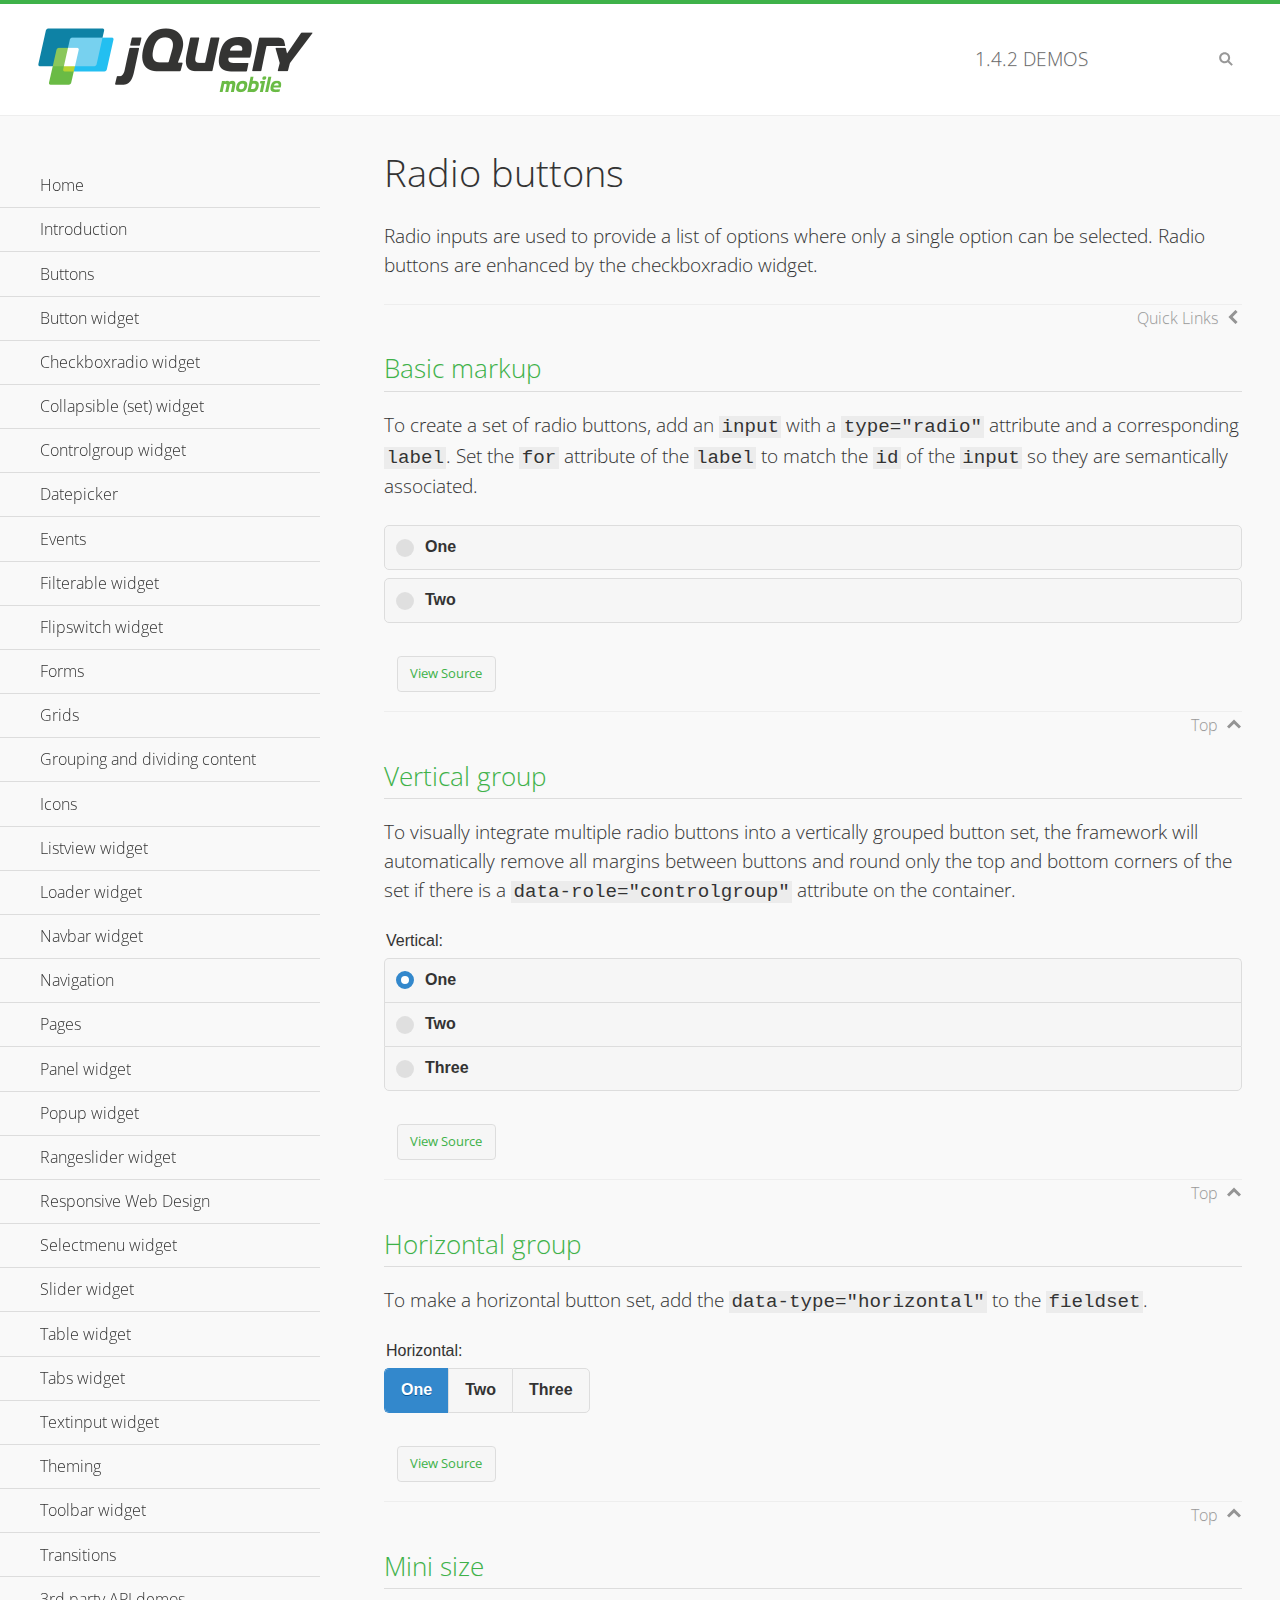
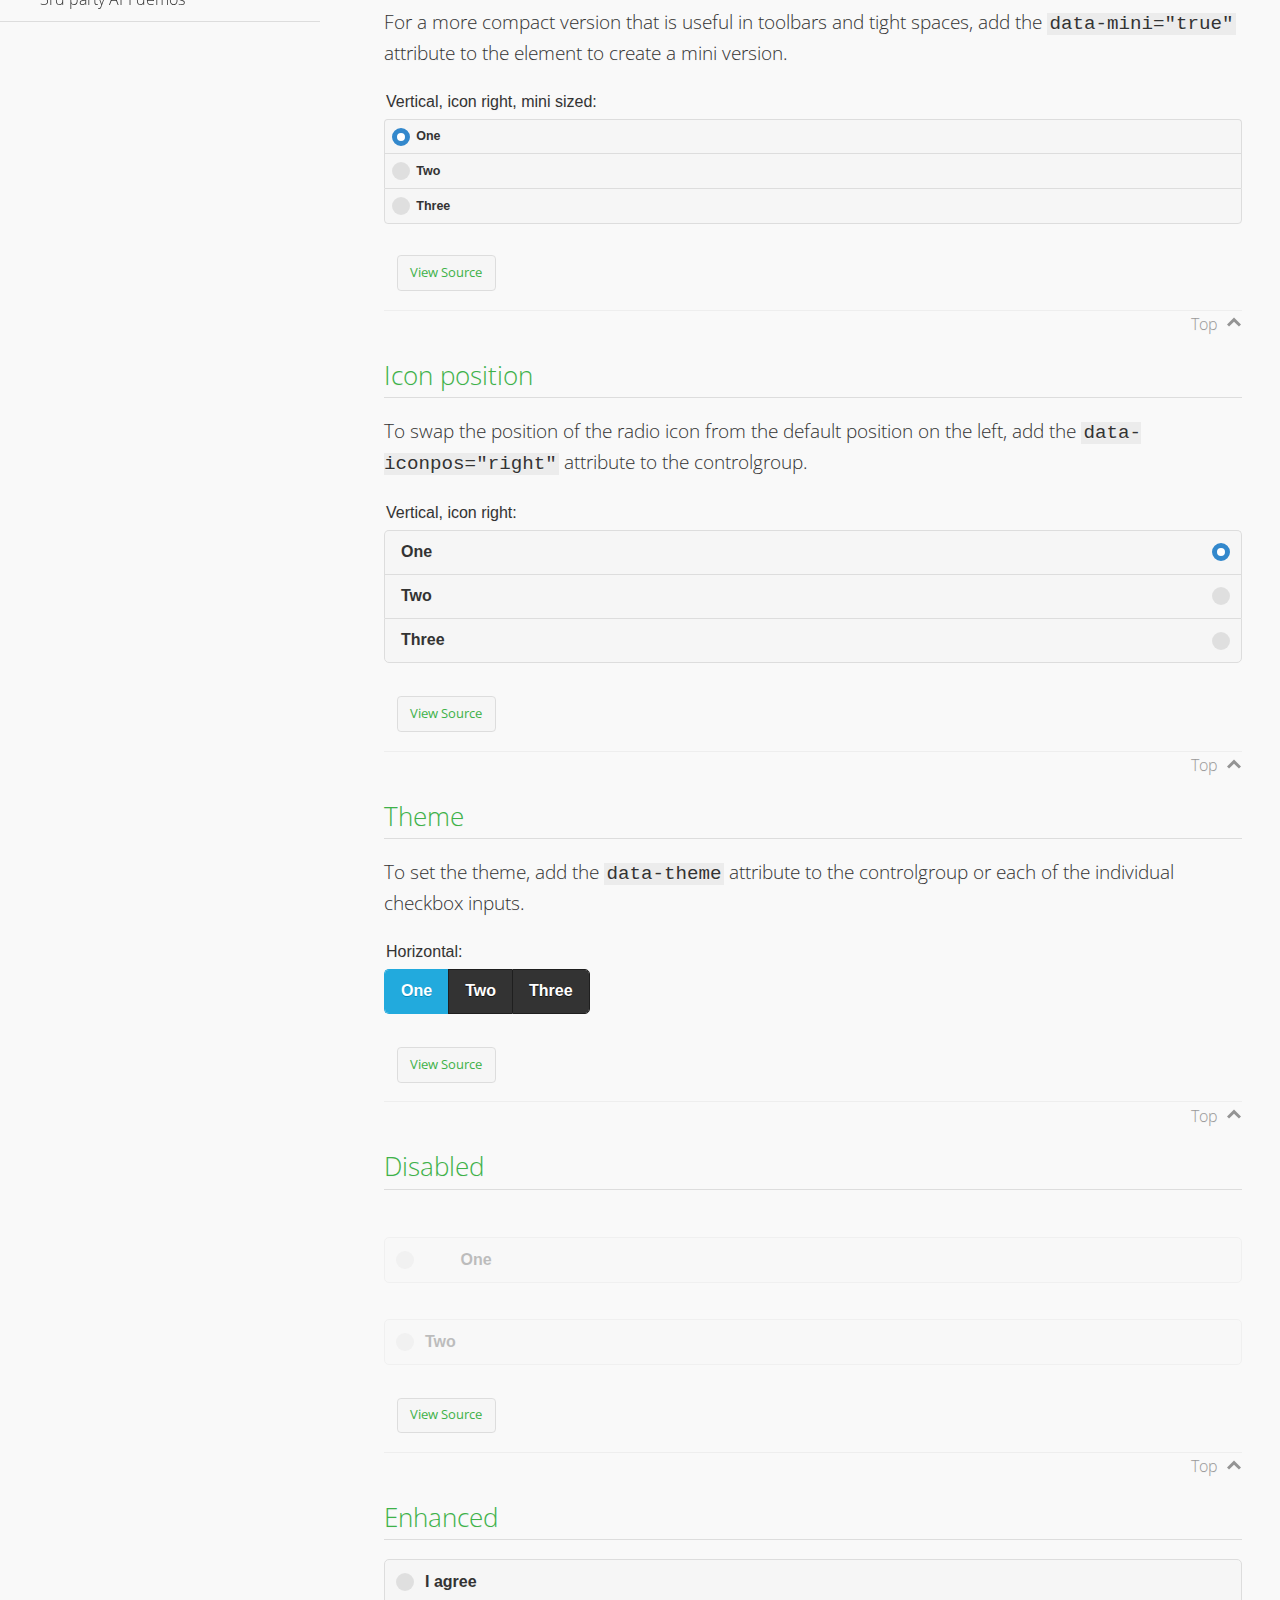
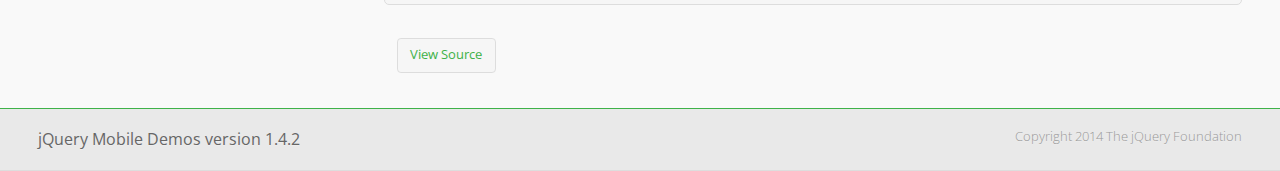
<file: js/jquery.mobile-1.4.2/demos/checkboxradio-radio/index.html>
<!DOCTYPE html>
<html>
<head>
	<meta charset="utf-8">
	<meta name="viewport" content="width=device-width, initial-scale=1">
	<title>Radio buttons - jQuery Mobile Demos</title>
	<link rel="shortcut icon" href="../favicon.ico">
    <link rel="stylesheet" href="http://fonts.googleapis.com/css?family=Open+Sans:300,400,700">
	<link rel="stylesheet" href="../css/themes/default/jquery.mobile-1.4.2.min.css">
	<link rel="stylesheet" href="../_assets/css/jqm-demos.css">
	<script src="../js/jquery.js"></script>
	<script src="../_assets/js/index.js"></script>
	<script src="../js/jquery.mobile-1.4.2.min.js"></script>
</head>
<div data-role="page" class="jqm-demos" data-quicklinks="true">

	<div data-role="header" class="jqm-header">
		<h2><a href="../" title="jQuery Mobile Demos home"><img src="../_assets/img/jquery-logo.png" alt="jQuery Mobile"></a></h2>
		<p><span class="jqm-version"></span> Demos</p>
		<a href="#" class="jqm-navmenu-link ui-btn ui-btn-icon-notext ui-corner-all ui-icon-bars ui-nodisc-icon ui-alt-icon ui-btn-left">Menu</a>
		<a href="#" class="jqm-search-link ui-btn ui-btn-icon-notext ui-corner-all ui-icon-search ui-nodisc-icon ui-alt-icon ui-btn-right">Search</a>
	</div><!-- /header -->

	<div role="main" class="ui-content jqm-content">

		<h1>Radio buttons</h1>

		<p>Radio inputs are used to provide a list of options where only a single option can be selected. Radio buttons are enhanced by the checkboxradio widget.</p>

		<h2>Basic markup</h2>

		<p>To create a set of radio buttons, add an <code>input</code> with a <code>type="radio"</code> attribute and a corresponding <code>label</code>. Set the <code>for</code> attribute of the <code>label</code> to match the <code>id</code> of the <code>input</code> so they are semantically associated.</p>

		<div data-demo-html="true">
            <form>
				<label>
					<input type="radio" name="radio-choice-0" id="radio-choice-0a">One
				</label>

                <label for="radio-choice-0b">Two</label>
                <input type="radio" name="radio-choice-0" id="radio-choice-0b" class="custom">
        	</form>
		</div><!--/demo-html -->

		<h2>Vertical group</h2>

		<p>To visually integrate multiple radio buttons into a vertically grouped button set, the framework will automatically remove all margins between buttons and round only the top and bottom corners of the set if there is a <code> data-role="controlgroup"</code> attribute on the container.</p>

		<div data-demo-html="true">
            <form>
            		<fieldset data-role="controlgroup">
					<legend>Vertical:</legend>
					<input type="radio" name="radio-choice-v-2" id="radio-choice-v-2a" value="on" checked="checked">
					<label for="radio-choice-v-2a">One</label>
					<input type="radio" name="radio-choice-v-2" id="radio-choice-v-2b" value="off">
					<label for="radio-choice-v-2b">Two</label>
					<input type="radio" name="radio-choice-v-2" id="radio-choice-v-2c" value="other">
					<label for="radio-choice-v-2c">Three</label>
				</fieldset>
        	</form>
		</div><!--/demo-html -->

		<h2>Horizontal group</h2>

		<p>To make a horizontal button set, add the <code> data-type="horizontal"</code> to the <code>fieldset</code>.</p>

		<div data-demo-html="true">
            <form>
				<fieldset data-role="controlgroup" data-type="horizontal">
					<legend>Horizontal:</legend>
					<input type="radio" name="radio-choice-h-2" id="radio-choice-h-2a" value="on" checked="checked">
					<label for="radio-choice-h-2a">One</label>
					<input type="radio" name="radio-choice-h-2" id="radio-choice-h-2b" value="off">
					<label for="radio-choice-h-2b">Two</label>
					<input type="radio" name="radio-choice-h-2" id="radio-choice-h-2c" value="other">
					<label for="radio-choice-h-2c">Three</label>
				</fieldset>
        	</form>
		</div><!--/demo-html -->

		<h2>Mini size</h2>

		<p>For a more compact version that is useful in toolbars and tight spaces, add the <code>data-mini="true"</code> attribute to the element to create a mini version. </p>

		<div data-demo-html="true">
            <form>
				<fieldset data-role="controlgroup" data-mini="true">
					<legend>Vertical, icon right, mini sized:</legend>
					<input type="radio" name="radio-choice-v-6" id="radio-choice-v-6a" value="on" checked="checked">
					<label for="radio-choice-v-6a">One</label>
					<input type="radio" name="radio-choice-v-6" id="radio-choice-v-6b" value="off">
					<label for="radio-choice-v-6b">Two</label>
					<input type="radio" name="radio-choice-v-6" id="radio-choice-v-6c" value="other">
					<label for="radio-choice-v-6c">Three</label>
				</fieldset>
        	</form>
		</div><!--/demo-html -->

		<h2>Icon position</h2>

		<p>To swap the position of the radio icon from the default position on the left, add the <code>data-iconpos="right"</code> attribute to the controlgroup.</p>

		<div data-demo-html="true">
            <form>
				<fieldset data-role="controlgroup" data-iconpos="right">
					<legend>Vertical, icon right:</legend>
					<input type="radio" name="radio-choice-w-6" id="radio-choice-w-6a" value="on" checked="checked">
					<label for="radio-choice-w-6a">One</label>
					<input type="radio" name="radio-choice-w-6" id="radio-choice-w-6b" value="off">
					<label for="radio-choice-w-6b">Two</label>
					<input type="radio" name="radio-choice-w-6" id="radio-choice-w-6c" value="other">
					<label for="radio-choice-w-6c">Three</label>
				</fieldset>
        	</form>
		</div><!--/demo-html -->

		<h2>Theme</h2>

		<p>To set the theme, add the <code>data-theme</code> attribute to the controlgroup or each of the individual checkbox inputs.</p>

		<div data-demo-html="true">
            <form>
            	<fieldset data-role="controlgroup" data-theme="b" data-type="horizontal">
					<legend>Horizontal:</legend>
					<input type="radio" name="radio-choice-t-6" id="radio-choice-t-6a" value="on" checked="checked">
					<label for="radio-choice-t-6a">One</label>
					<input type="radio" name="radio-choice-t-6" id="radio-choice-t-6b" value="off">
					<label for="radio-choice-t-6b">Two</label>
					<input type="radio" name="radio-choice-t-6" id="radio-choice-t-6c" value="other">
					<label for="radio-choice-t-6c">Three</label>
				</fieldset>
        	</form>
		</div><!--/demo-html -->

		<h2>Disabled</h2>

		<div data-demo-html="true">
			<form>
			    <label>
			        <input type="radio" name="radio-choice-7" id="radio-choice-7a" disabled="disabled">One
			    </label>
			    <label for="radio-choice-7b">Two</label>
			    <input type="radio" name="radio-choice-7" id="radio-choice-7b" disabled="disabled">
			</form>
		</div><!--/demo-html -->

		<h2>Enhanced</h2>

		<div data-demo-html="true">
			<div class="ui-radio">
				<label for="radio-enhanced" class="ui-btn ui-corner-all ui-btn-inherit ui-btn-icon-left ui-radio-off">I agree</label>
				<input type="radio" name="radio-enhanced" id="radio-enhanced" data-enhanced="true">
			</div>
		</div><!--/demo-html -->

	</div><!-- /content -->
	    <div data-role="panel" class="jqm-navmenu-panel" data-position="left" data-display="overlay" data-theme="a">
	    	<ul class="jqm-list ui-alt-icon ui-nodisc-icon">
<li data-filtertext="demos homepage" data-icon="home"><a href=".././">Home</a></li>
<li data-filtertext="introduction overview getting started"><a href="../intro/" data-ajax="false">Introduction</a></li>
<li data-filtertext="buttons button markup buttonmarkup method anchor link button element"><a href="../button-markup/" data-ajax="false">Buttons</a></li>
<li data-filtertext="form button widget input button submit reset"><a href="../button/" data-ajax="false">Button widget</a></li>
<li data-role="collapsible" data-collapsed-icon="carat-d" data-expanded-icon="carat-u" data-iconpos="right" data-inset="false">
	<h3>Checkboxradio widget</h3>
	<ul>
		<li data-filtertext="form checkboxradio widget checkbox input checkboxes controlgroups"><a href="../checkboxradio-checkbox/" data-ajax="false">Checkboxes</a></li>
		<li data-filtertext="form checkboxradio widget radio input radio buttons controlgroups"><a href="../checkboxradio-radio/" data-ajax="false">Radio buttons</a></li>
	</ul>
</li>
<li data-role="collapsible" data-collapsed-icon="carat-d" data-expanded-icon="carat-u" data-iconpos="right" data-inset="false">
	<h3>Collapsible (set) widget</h3>
	<ul>
		<li data-filtertext="collapsibles content formatting"><a href="../collapsible/" data-ajax="false">Collapsible</a></li>
		<li data-filtertext="dynamic collapsible set accordion append expand"><a href="../collapsible-dynamic/" data-ajax="false">Dynamic collapsibles</a></li>
		<li data-filtertext="accordions collapsible set widget content formatting grouped collapsibles"><a href="../collapsibleset/" data-ajax="false">Collapsible set</a></li>
	</ul>
</li>
<li data-role="collapsible" data-collapsed-icon="carat-d" data-expanded-icon="carat-u" data-iconpos="right" data-inset="false">
	<h3>Controlgroup widget</h3>
	<ul>
		<li data-filtertext="controlgroups selectmenu checkboxradio input grouped buttons horizontal vertical"><a href="../controlgroup/" data-ajax="false">Controlgroup</a></li>
		<li data-filtertext="dynamic controlgroup dynamically add buttons"><a href="../controlgroup-dynamic/" data-ajax="false">Dynamic controlgroups</a></li>
	</ul>
</li>
<li data-filtertext="form datepicker widget date input"><a href="../datepicker/" data-ajax="false">Datepicker</a></li>
<li data-role="collapsible" data-collapsed-icon="carat-d" data-expanded-icon="carat-u" data-iconpos="right" data-inset="false">
	<h3>Events</h3>
	<ul>
		<li data-filtertext="swipe to delete list items listviews swipe events"><a href="../swipe-list/" data-ajax="false">Swipe list items</a></li>
		<li data-filtertext="swipe to navigate swipe page navigation swipe events"><a href="../swipe-page/" data-ajax="false">Swipe page navigation</a></li>
	</ul>
</li>
<li data-filtertext="filterable filter elements sorting searching listview table"><a href="../filterable/" data-ajax="false">Filterable widget</a></li>
<li data-filtertext="form flipswitch widget flip toggle switch binary select checkbox input"><a href="../flipswitch/" data-ajax="false">Flipswitch widget</a></li>
<li data-role="collapsible" data-collapsed-icon="carat-d" data-expanded-icon="carat-u" data-iconpos="right" data-inset="false">
	<h3>Forms</h3>
	<ul>
		<li data-filtertext="forms text checkbox radio range button submit reset inputs selects textarea slider flipswitch label form elements"><a href="../forms/" data-ajax="false">Forms</a></li>
		<li data-filtertext="form hide labels hidden accessible ui-hidden-accessible forms"><a href="../forms-label-hidden-accessible/" data-ajax="false">Hide labels</a></li>
		<li data-filtertext="form field containers fieldcontain ui-field-contain forms"><a href="../forms-field-contain/" data-ajax="false">Field containers</a></li>
		<li data-filtertext="forms disabled form elements"><a href="../forms-disabled/" data-ajax="false">Forms disabled</a></li>
		<li data-filtertext="forms gallery examples overview forms text checkbox radio range button submit reset inputs selects textarea slider flipswitch label form elements"><a href="../forms-gallery/" data-ajax="false">Forms gallery</a></li>
	</ul>
</li>
<li data-role="collapsible" data-collapsed-icon="carat-d" data-expanded-icon="carat-u" data-iconpos="right" data-inset="false">
	<h3>Grids</h3>
	<ul>
		<li data-filtertext="grids columns blocks content formatting rwd responsive css framework"><a href="../grids/" data-ajax="false">Grids</a></li>
		<li data-filtertext="buttons in grids css framework"><a href="../grids-buttons/" data-ajax="false">Buttons in grids</a></li>
		<li data-filtertext="custom responsive grids rwd css framework"><a href="../grids-custom-responsive/" data-ajax="false">Custom responsive grids</a></li>
	</ul>
</li>
<li data-filtertext="blocks content formatting sections heading"><a href="../body-bar-classes/" data-ajax="false">Grouping and dividing content</a></li>
<li data-role="collapsible" data-collapsed-icon="carat-d" data-expanded-icon="carat-u" data-iconpos="right" data-inset="false">
	<h3>Icons</h3>
	<ul>
		<li data-filtertext="button icons svg disc alt custom icon position"><a href="../icons/" data-ajax="false">Icons</a></li>
		<li data-filtertext=""><a href="../icons-grunticon/" data-ajax="false">Grunticon loader</a></li>
	</ul>
</li>
<li data-role="collapsible" data-collapsed-icon="carat-d" data-expanded-icon="carat-u" data-iconpos="right" data-inset="false">
	<h3>Listview widget</h3>
	<ul>
		<li data-filtertext="listview widget thumbnails icons nested split button collapsible ul ol"><a href="../listview/" data-ajax="false">Listview</a></li>
		<li data-filtertext="autocomplete filterable reveal listview filtertextbeforefilter placeholder"><a href="../listview-autocomplete/" data-ajax="false">Listview autocomplete</a></li>
		<li data-filtertext="autocomplete filterable reveal listview remote data filtertextbeforefilter placeholder"><a href="../listview-autocomplete-remote/" data-ajax="false">Listview autocomplete remote data</a></li>
		<li data-filtertext="autodividers anchor jump scroll linkbars listview lists ul ol"><a href="../listview-autodividers-linkbar/" data-ajax="false">Listview autodividers linkbar</a></li>
		<li data-filtertext="listview autodividers selector autodividersselector lists ul ol"><a href="../listview-autodividers-selector/" data-ajax="false">Listview autodividers selector</a></li>
		<li data-filtertext="listview nested list items"><a href="../listview-nested-lists/" data-ajax="false">Listview Nested Listviews</a></li>
		<li data-filtertext="listview collapsible list items flat"><a href="../listview-collapsible-item-flat/" data-ajax="false">Listview collapsible list items (flat)</a></li>
		<li data-filtertext="listview collapsible list indented"><a href="../listview-collapsible-item-indented/" data-ajax="false">Listview collapsible list items (indented)</a></li>
		<li data-filtertext="grid listview responsive grids responsive listviews lists ul"><a href="../listview-grid/" data-ajax="false">Listview responsive grid</a></li>
	</ul>
</li>
<li data-filtertext="loader widget page loading navigation overlay spinner"><a href="../loader/" data-ajax="false">Loader widget</a></li>
<li data-filtertext="navbar widget navmenu toolbars header footer"><a href="../navbar/" data-ajax="false">Navbar widget</a></li>
<li data-role="collapsible" data-collapsed-icon="carat-d" data-expanded-icon="carat-u" data-iconpos="right" data-inset="false">
	<h3>Navigation</h3>
	<ul>
		<li data-filtertext="ajax navigation navigate widget history event method"><a href="../navigation/" data-ajax="false">Navigation</a></li>
		<li data-filtertext="linking pages page links navigation ajax prefetch cache"><a href="../navigation-linking-pages/" data-ajax="false">Linking pages</a></li>
		<li data-filtertext="php redirect server redirection server-side navigation"><a href="../navigation-php-redirect/" data-ajax="false">PHP redirect demo</a></li>
		<li data-filtertext="navigation redirection hash query"><a href="../navigation-hash-processing/" data-ajax="false">Hash processing demo</a></li>
	</ul>
</li>
<li data-role="collapsible" data-collapsed-icon="carat-d" data-expanded-icon="carat-u" data-iconpos="right" data-inset="false">
	<h3>Pages</h3>
	<ul>
		<li data-filtertext="pages page widget ajax navigation"><a href="../pages/" data-ajax="false">Pages</a></li>
		<li data-filtertext="single page"><a href="../pages-single-page/" data-ajax="false">Single page</a></li>
		<li data-filtertext="multipage multi-page page"><a href="../pages-multi-page/" data-ajax="false">Multi-page template</a></li>
		<li data-filtertext="dialog page widget modal popup"><a href="../pages-dialog/" data-ajax="false">Dialog page</a></li>
	</ul>
</li>
<li data-role="collapsible" data-collapsed-icon="carat-d" data-expanded-icon="carat-u" data-iconpos="right" data-inset="false">
	<h3>Panel widget</h3>
	<ul>
		<li data-filtertext="panel widget sliding panels reveal push overlay responsive"><a href="../panel/" data-ajax="false">Panel</a></li>
		<li data-filtertext=""><a href="../panel-external/" data-ajax="false">External panels</a></li>
		<li data-filtertext="panel "><a href="../panel-fixed/" data-ajax="false">Fixed panels</a></li>
		<li data-filtertext="panel slide panels sliding panels shadow rwd responsive breakpoint"><a href="../panel-responsive/" data-ajax="false">Panels responsive</a></li>
		<li data-filtertext="panel custom style custom panel width reveal shadow listview panel styling page background wrapper"><a href="../panel-styling/" data-ajax="false">Custom panel style</a></li>
		<li data-filtertext="panel open on swipe"><a href="../panel-swipe-open/" data-ajax="false">Panel open on swipe</a></li>
		<li data-filtertext="panels outside page internal external toolbars"><a href="../panel-external-internal/" data-ajax="false">Panel external and internal</a></li>
	</ul>
</li>
<li data-role="collapsible" data-collapsed-icon="carat-d" data-expanded-icon="carat-u" data-iconpos="right" data-inset="false">
	<h3>Popup widget</h3>
	<ul>
		<li data-filtertext="popup widget popups dialog modal transition tooltip lightbox form overlay screen flip pop fade transition"><a href="../popup/" data-ajax="false">Popup</a></li>
		<li data-filtertext="popup alignment position"><a href="../popup-alignment/" data-ajax="false">Popup alignment</a></li>
		<li data-filtertext="popup arrow size popups popover"><a href="../popup-arrow-size/" data-ajax="false">Popup arrow size</a></li>
		<li data-filtertext="dynamic popups popup images lightbox"><a href="../popup-dynamic/" data-ajax="false">Dynamic popups</a></li>
		<li data-filtertext="popups with iframes scaling"><a href="../popup-iframe/" data-ajax="false">Popups with iframes</a></li>
		<li data-filtertext="popup image scaling"><a href="../popup-image-scaling/" data-ajax="false">Popup image scaling</a></li>
		<li data-filtertext="external popup outside multi-page"><a href="../popup-outside-multipage" data-ajax="false">Popup outside multi-page</a></li>
	</ul>
</li>
<li data-filtertext="form rangeslider widget dual sliders dual handle sliders range input"><a href="../rangeslider/" data-ajax="false">Rangeslider widget</a></li>
<li data-filtertext="responsive web design rwd adaptive progressive enhancement PE accessible mobile breakpoints media query media queries"><a href="../rwd/" data-ajax="false">Responsive Web Design</a></li>
<li data-role="collapsible" data-collapsed-icon="carat-d" data-expanded-icon="carat-u" data-iconpos="right" data-inset="false">
	<h3>Selectmenu widget</h3>
	<ul>
		<li data-filtertext="form selectmenu widget select input custom select menu selects"><a href="../selectmenu/" data-ajax="false">Selectmenu</a></li>
		<li data-filtertext="form custom select menu selectmenu widget custom menu option optgroup multiple selects"><a href="../selectmenu-custom/" data-ajax="false">Custom select menu</a></li>
		<li data-filtertext="filterable select filter popup dialog"><a href="../selectmenu-custom-filter/" data-ajax="false">Custom select menu with filter</a></li>
	</ul>
</li>
<li data-role="collapsible" data-collapsed-icon="carat-d" data-expanded-icon="carat-u" data-iconpos="right" data-inset="false">
	<h3>Slider widget</h3>
	<ul>
		<li data-filtertext="form slider widget range input single sliders"><a href="../slider/" data-ajax="false">Slider</a></li>
		<li data-filtertext="form slider widget flipswitch slider binary select flip toggle switch"><a href="../slider-flipswitch/" data-ajax="false">Slider flip toggle switch</a></li>
		<li data-filtertext="form slider tooltip handle value input range sliders"><a href="../slider-tooltip/" data-ajax="false">Slider tooltip</a></li>
	</ul>
</li>
<li data-role="collapsible" data-collapsed-icon="carat-d" data-expanded-icon="carat-u" data-iconpos="right" data-inset="false">
	<h3>Table widget</h3>
	<ul>
		<li data-filtertext="table widget reflow column toggle th td responsive tables rwd hide show tabular"><a href="../table-column-toggle/" data-ajax="false">Table Column Toggle</a></li>
		<li data-filtertext="table column toggle phone comparison demo"><a href="../table-column-toggle-example/" data-ajax="false">Table Column Toggle demo</a></li>
		<li data-filtertext="responsive tables table column toggle heading groups rwd breakpoint"><a href="../table-column-toggle-heading-groups/" data-ajax="false">Table Column Toggle heading groups</a></li>
		<li data-filtertext="responsive tables table column toggle hide rwd breakpoint customization options"><a href="../table-column-toggle-options/" data-ajax="false">Table Column Toggle options</a></li>
		<li data-filtertext="table reflow th td responsive rwd columns tabular"><a href="../table-reflow/" data-ajax="false">Table Reflow</a></li>
		<li data-filtertext="responsive tables table reflow heading groups rwd breakpoint"><a href="../table-reflow-heading-groups/" data-ajax="false">Table Reflow heading groups</a></li>
		<li data-filtertext="responsive tables table reflow stripes strokes table style"><a href="../table-reflow-stripes-strokes/" data-ajax="false">Table Reflow stripes and strokes</a></li>
		<li data-filtertext="responsive tables table reflow stack custom styles"><a href="../table-reflow-styling/" data-ajax="false">Table Reflow custom styles</a></li>
	</ul>
</li>
<li data-filtertext="ui tabs widget"><a href="../tabs/" data-ajax="false">Tabs widget</a></li>
<li data-filtertext="form textinput widget text input textarea number date time tel email file color password"><a href="../textinput/" data-ajax="false">Textinput widget</a></li>
<li data-role="collapsible" data-collapsed-icon="carat-d" data-expanded-icon="carat-u" data-iconpos="right" data-inset="false">
	<h3>Theming</h3>
	<ul>
		<li data-filtertext="default theme swatches theming style css"><a href="../theme-default/" data-ajax="false">Default theme</a></li>
		<li data-filtertext="classic theme old theme swatches theming style css"><a href="../theme-classic/" data-ajax="false">Classic theme</a></li>
	</ul>
</li>
<li data-role="collapsible" data-collapsed-icon="carat-d" data-expanded-icon="carat-u" data-iconpos="right" data-inset="false">
	<h3>Toolbar widget</h3>
	<ul>
		<li data-filtertext="toolbar widget header footer toolbars fixed fullscreen external sections"><a href="../toolbar/" data-ajax="false">Toolbar</a></li>
		<li data-filtertext="dynamic toolbars dynamically add toolbar header footer"><a href="../toolbar-dynamic/" data-ajax="false">Dynamic toolbars</a></li>
		<li data-filtertext="external toolbars header footer"><a href="../toolbar-external/" data-ajax="false">External toolbars</a></li>
		<li data-filtertext="fixed toolbars header footer"><a href="../toolbar-fixed/" data-ajax="false">Fixed toolbars</a></li>
		<li data-filtertext="fixed fullscreen toolbars header footer"><a href="../toolbar-fixed-fullscreen/" data-ajax="false">Fullscreen toolbars</a></li>
		<li data-filtertext="external fixed toolbars header footer"><a href="../toolbar-fixed-external/" data-ajax="false">Fixed external toolbars</a></li>
		<li data-filtertext="external persistent toolbars header footer navbar navmenu"><a href="../toolbar-fixed-persistent/" data-ajax="false">Persistent toolbars</a></li>
		<li data-filtertext="external ajax optimized toolbars persistent toolbars header footer navbar"><a href="../toolbar-fixed-persistent-optimized/" data-ajax="false">Ajax optimized toolbars</a></li>
		<li data-filtertext="form in toolbars header footer"><a href="../toolbar-fixed-forms/" data-ajax="false">Form in toolbar</a></li>
	</ul>
</li>
<li data-filtertext="page transitions animated pages popup navigation flip slide fade pop"><a href="../transitions/" data-ajax="false">Transitions</a></li>
<li data-role="collapsible" data-collapsed-icon="carat-d" data-expanded-icon="carat-u" data-iconpos="right" data-inset="false">
	<h3>3rd party API demos</h3>
	<ul>
		<li data-filtertext="backbone requirejs navigation router"><a href="../backbone-requirejs/" data-ajax="false">Backbone RequireJS</a></li>
		<li data-filtertext="google maps geolocation demo"><a href="../map-geolocation/" data-ajax="false">Google Maps geolocation</a></li>
		<li data-filtertext="google maps hybrid"><a href="../map-list-toggle/" data-ajax="false">Google Maps list toggle</a></li>
	</ul>
</li>



		     </ul>
		</div><!-- /panel -->


	<div data-role="footer" data-position="fixed" data-tap-toggle="false" class="jqm-footer">
		<p>jQuery Mobile Demos version <span class="jqm-version"></span></p>
		<p>Copyright 2014 The jQuery Foundation</p>
	</div><!-- /footer -->
	<!-- TODO: This should become an external panel so we can add input to markup (unique ID) -->
    <div data-role="panel" class="jqm-search-panel" data-position="right" data-display="overlay" data-theme="a">
		<div class="jqm-search">
			<ul class="jqm-list" data-filter-placeholder="Search demos..." data-filter-reveal="true">
<li data-filtertext="demos homepage" data-icon="home"><a href=".././">Home</a></li>
<li data-filtertext="introduction overview getting started"><a href="../intro/" data-ajax="false">Introduction</a></li>
<li data-filtertext="buttons button markup buttonmarkup method anchor link button element"><a href="../button-markup/" data-ajax="false">Buttons</a></li>
<li data-filtertext="form button widget input button submit reset"><a href="../button/" data-ajax="false">Button widget</a></li>
<li data-role="collapsible" data-collapsed-icon="carat-d" data-expanded-icon="carat-u" data-iconpos="right" data-inset="false">
	<h3>Checkboxradio widget</h3>
	<ul>
		<li data-filtertext="form checkboxradio widget checkbox input checkboxes controlgroups"><a href="../checkboxradio-checkbox/" data-ajax="false">Checkboxes</a></li>
		<li data-filtertext="form checkboxradio widget radio input radio buttons controlgroups"><a href="../checkboxradio-radio/" data-ajax="false">Radio buttons</a></li>
	</ul>
</li>
<li data-role="collapsible" data-collapsed-icon="carat-d" data-expanded-icon="carat-u" data-iconpos="right" data-inset="false">
	<h3>Collapsible (set) widget</h3>
	<ul>
		<li data-filtertext="collapsibles content formatting"><a href="../collapsible/" data-ajax="false">Collapsible</a></li>
		<li data-filtertext="dynamic collapsible set accordion append expand"><a href="../collapsible-dynamic/" data-ajax="false">Dynamic collapsibles</a></li>
		<li data-filtertext="accordions collapsible set widget content formatting grouped collapsibles"><a href="../collapsibleset/" data-ajax="false">Collapsible set</a></li>
	</ul>
</li>
<li data-role="collapsible" data-collapsed-icon="carat-d" data-expanded-icon="carat-u" data-iconpos="right" data-inset="false">
	<h3>Controlgroup widget</h3>
	<ul>
		<li data-filtertext="controlgroups selectmenu checkboxradio input grouped buttons horizontal vertical"><a href="../controlgroup/" data-ajax="false">Controlgroup</a></li>
		<li data-filtertext="dynamic controlgroup dynamically add buttons"><a href="../controlgroup-dynamic/" data-ajax="false">Dynamic controlgroups</a></li>
	</ul>
</li>
<li data-filtertext="form datepicker widget date input"><a href="../datepicker/" data-ajax="false">Datepicker</a></li>
<li data-role="collapsible" data-collapsed-icon="carat-d" data-expanded-icon="carat-u" data-iconpos="right" data-inset="false">
	<h3>Events</h3>
	<ul>
		<li data-filtertext="swipe to delete list items listviews swipe events"><a href="../swipe-list/" data-ajax="false">Swipe list items</a></li>
		<li data-filtertext="swipe to navigate swipe page navigation swipe events"><a href="../swipe-page/" data-ajax="false">Swipe page navigation</a></li>
	</ul>
</li>
<li data-filtertext="filterable filter elements sorting searching listview table"><a href="../filterable/" data-ajax="false">Filterable widget</a></li>
<li data-filtertext="form flipswitch widget flip toggle switch binary select checkbox input"><a href="../flipswitch/" data-ajax="false">Flipswitch widget</a></li>
<li data-role="collapsible" data-collapsed-icon="carat-d" data-expanded-icon="carat-u" data-iconpos="right" data-inset="false">
	<h3>Forms</h3>
	<ul>
		<li data-filtertext="forms text checkbox radio range button submit reset inputs selects textarea slider flipswitch label form elements"><a href="../forms/" data-ajax="false">Forms</a></li>
		<li data-filtertext="form hide labels hidden accessible ui-hidden-accessible forms"><a href="../forms-label-hidden-accessible/" data-ajax="false">Hide labels</a></li>
		<li data-filtertext="form field containers fieldcontain ui-field-contain forms"><a href="../forms-field-contain/" data-ajax="false">Field containers</a></li>
		<li data-filtertext="forms disabled form elements"><a href="../forms-disabled/" data-ajax="false">Forms disabled</a></li>
		<li data-filtertext="forms gallery examples overview forms text checkbox radio range button submit reset inputs selects textarea slider flipswitch label form elements"><a href="../forms-gallery/" data-ajax="false">Forms gallery</a></li>
	</ul>
</li>
<li data-role="collapsible" data-collapsed-icon="carat-d" data-expanded-icon="carat-u" data-iconpos="right" data-inset="false">
	<h3>Grids</h3>
	<ul>
		<li data-filtertext="grids columns blocks content formatting rwd responsive css framework"><a href="../grids/" data-ajax="false">Grids</a></li>
		<li data-filtertext="buttons in grids css framework"><a href="../grids-buttons/" data-ajax="false">Buttons in grids</a></li>
		<li data-filtertext="custom responsive grids rwd css framework"><a href="../grids-custom-responsive/" data-ajax="false">Custom responsive grids</a></li>
	</ul>
</li>
<li data-filtertext="blocks content formatting sections heading"><a href="../body-bar-classes/" data-ajax="false">Grouping and dividing content</a></li>
<li data-role="collapsible" data-collapsed-icon="carat-d" data-expanded-icon="carat-u" data-iconpos="right" data-inset="false">
	<h3>Icons</h3>
	<ul>
		<li data-filtertext="button icons svg disc alt custom icon position"><a href="../icons/" data-ajax="false">Icons</a></li>
		<li data-filtertext=""><a href="../icons-grunticon/" data-ajax="false">Grunticon loader</a></li>
	</ul>
</li>
<li data-role="collapsible" data-collapsed-icon="carat-d" data-expanded-icon="carat-u" data-iconpos="right" data-inset="false">
	<h3>Listview widget</h3>
	<ul>
		<li data-filtertext="listview widget thumbnails icons nested split button collapsible ul ol"><a href="../listview/" data-ajax="false">Listview</a></li>
		<li data-filtertext="autocomplete filterable reveal listview filtertextbeforefilter placeholder"><a href="../listview-autocomplete/" data-ajax="false">Listview autocomplete</a></li>
		<li data-filtertext="autocomplete filterable reveal listview remote data filtertextbeforefilter placeholder"><a href="../listview-autocomplete-remote/" data-ajax="false">Listview autocomplete remote data</a></li>
		<li data-filtertext="autodividers anchor jump scroll linkbars listview lists ul ol"><a href="../listview-autodividers-linkbar/" data-ajax="false">Listview autodividers linkbar</a></li>
		<li data-filtertext="listview autodividers selector autodividersselector lists ul ol"><a href="../listview-autodividers-selector/" data-ajax="false">Listview autodividers selector</a></li>
		<li data-filtertext="listview nested list items"><a href="../listview-nested-lists/" data-ajax="false">Listview Nested Listviews</a></li>
		<li data-filtertext="listview collapsible list items flat"><a href="../listview-collapsible-item-flat/" data-ajax="false">Listview collapsible list items (flat)</a></li>
		<li data-filtertext="listview collapsible list indented"><a href="../listview-collapsible-item-indented/" data-ajax="false">Listview collapsible list items (indented)</a></li>
		<li data-filtertext="grid listview responsive grids responsive listviews lists ul"><a href="../listview-grid/" data-ajax="false">Listview responsive grid</a></li>
	</ul>
</li>
<li data-filtertext="loader widget page loading navigation overlay spinner"><a href="../loader/" data-ajax="false">Loader widget</a></li>
<li data-filtertext="navbar widget navmenu toolbars header footer"><a href="../navbar/" data-ajax="false">Navbar widget</a></li>
<li data-role="collapsible" data-collapsed-icon="carat-d" data-expanded-icon="carat-u" data-iconpos="right" data-inset="false">
	<h3>Navigation</h3>
	<ul>
		<li data-filtertext="ajax navigation navigate widget history event method"><a href="../navigation/" data-ajax="false">Navigation</a></li>
		<li data-filtertext="linking pages page links navigation ajax prefetch cache"><a href="../navigation-linking-pages/" data-ajax="false">Linking pages</a></li>
		<li data-filtertext="php redirect server redirection server-side navigation"><a href="../navigation-php-redirect/" data-ajax="false">PHP redirect demo</a></li>
		<li data-filtertext="navigation redirection hash query"><a href="../navigation-hash-processing/" data-ajax="false">Hash processing demo</a></li>
	</ul>
</li>
<li data-role="collapsible" data-collapsed-icon="carat-d" data-expanded-icon="carat-u" data-iconpos="right" data-inset="false">
	<h3>Pages</h3>
	<ul>
		<li data-filtertext="pages page widget ajax navigation"><a href="../pages/" data-ajax="false">Pages</a></li>
		<li data-filtertext="single page"><a href="../pages-single-page/" data-ajax="false">Single page</a></li>
		<li data-filtertext="multipage multi-page page"><a href="../pages-multi-page/" data-ajax="false">Multi-page template</a></li>
		<li data-filtertext="dialog page widget modal popup"><a href="../pages-dialog/" data-ajax="false">Dialog page</a></li>
	</ul>
</li>
<li data-role="collapsible" data-collapsed-icon="carat-d" data-expanded-icon="carat-u" data-iconpos="right" data-inset="false">
	<h3>Panel widget</h3>
	<ul>
		<li data-filtertext="panel widget sliding panels reveal push overlay responsive"><a href="../panel/" data-ajax="false">Panel</a></li>
		<li data-filtertext=""><a href="../panel-external/" data-ajax="false">External panels</a></li>
		<li data-filtertext="panel "><a href="../panel-fixed/" data-ajax="false">Fixed panels</a></li>
		<li data-filtertext="panel slide panels sliding panels shadow rwd responsive breakpoint"><a href="../panel-responsive/" data-ajax="false">Panels responsive</a></li>
		<li data-filtertext="panel custom style custom panel width reveal shadow listview panel styling page background wrapper"><a href="../panel-styling/" data-ajax="false">Custom panel style</a></li>
		<li data-filtertext="panel open on swipe"><a href="../panel-swipe-open/" data-ajax="false">Panel open on swipe</a></li>
		<li data-filtertext="panels outside page internal external toolbars"><a href="../panel-external-internal/" data-ajax="false">Panel external and internal</a></li>
	</ul>
</li>
<li data-role="collapsible" data-collapsed-icon="carat-d" data-expanded-icon="carat-u" data-iconpos="right" data-inset="false">
	<h3>Popup widget</h3>
	<ul>
		<li data-filtertext="popup widget popups dialog modal transition tooltip lightbox form overlay screen flip pop fade transition"><a href="../popup/" data-ajax="false">Popup</a></li>
		<li data-filtertext="popup alignment position"><a href="../popup-alignment/" data-ajax="false">Popup alignment</a></li>
		<li data-filtertext="popup arrow size popups popover"><a href="../popup-arrow-size/" data-ajax="false">Popup arrow size</a></li>
		<li data-filtertext="dynamic popups popup images lightbox"><a href="../popup-dynamic/" data-ajax="false">Dynamic popups</a></li>
		<li data-filtertext="popups with iframes scaling"><a href="../popup-iframe/" data-ajax="false">Popups with iframes</a></li>
		<li data-filtertext="popup image scaling"><a href="../popup-image-scaling/" data-ajax="false">Popup image scaling</a></li>
		<li data-filtertext="external popup outside multi-page"><a href="../popup-outside-multipage" data-ajax="false">Popup outside multi-page</a></li>
	</ul>
</li>
<li data-filtertext="form rangeslider widget dual sliders dual handle sliders range input"><a href="../rangeslider/" data-ajax="false">Rangeslider widget</a></li>
<li data-filtertext="responsive web design rwd adaptive progressive enhancement PE accessible mobile breakpoints media query media queries"><a href="../rwd/" data-ajax="false">Responsive Web Design</a></li>
<li data-role="collapsible" data-collapsed-icon="carat-d" data-expanded-icon="carat-u" data-iconpos="right" data-inset="false">
	<h3>Selectmenu widget</h3>
	<ul>
		<li data-filtertext="form selectmenu widget select input custom select menu selects"><a href="../selectmenu/" data-ajax="false">Selectmenu</a></li>
		<li data-filtertext="form custom select menu selectmenu widget custom menu option optgroup multiple selects"><a href="../selectmenu-custom/" data-ajax="false">Custom select menu</a></li>
		<li data-filtertext="filterable select filter popup dialog"><a href="../selectmenu-custom-filter/" data-ajax="false">Custom select menu with filter</a></li>
	</ul>
</li>
<li data-role="collapsible" data-collapsed-icon="carat-d" data-expanded-icon="carat-u" data-iconpos="right" data-inset="false">
	<h3>Slider widget</h3>
	<ul>
		<li data-filtertext="form slider widget range input single sliders"><a href="../slider/" data-ajax="false">Slider</a></li>
		<li data-filtertext="form slider widget flipswitch slider binary select flip toggle switch"><a href="../slider-flipswitch/" data-ajax="false">Slider flip toggle switch</a></li>
		<li data-filtertext="form slider tooltip handle value input range sliders"><a href="../slider-tooltip/" data-ajax="false">Slider tooltip</a></li>
	</ul>
</li>
<li data-role="collapsible" data-collapsed-icon="carat-d" data-expanded-icon="carat-u" data-iconpos="right" data-inset="false">
	<h3>Table widget</h3>
	<ul>
		<li data-filtertext="table widget reflow column toggle th td responsive tables rwd hide show tabular"><a href="../table-column-toggle/" data-ajax="false">Table Column Toggle</a></li>
		<li data-filtertext="table column toggle phone comparison demo"><a href="../table-column-toggle-example/" data-ajax="false">Table Column Toggle demo</a></li>
		<li data-filtertext="responsive tables table column toggle heading groups rwd breakpoint"><a href="../table-column-toggle-heading-groups/" data-ajax="false">Table Column Toggle heading groups</a></li>
		<li data-filtertext="responsive tables table column toggle hide rwd breakpoint customization options"><a href="../table-column-toggle-options/" data-ajax="false">Table Column Toggle options</a></li>
		<li data-filtertext="table reflow th td responsive rwd columns tabular"><a href="../table-reflow/" data-ajax="false">Table Reflow</a></li>
		<li data-filtertext="responsive tables table reflow heading groups rwd breakpoint"><a href="../table-reflow-heading-groups/" data-ajax="false">Table Reflow heading groups</a></li>
		<li data-filtertext="responsive tables table reflow stripes strokes table style"><a href="../table-reflow-stripes-strokes/" data-ajax="false">Table Reflow stripes and strokes</a></li>
		<li data-filtertext="responsive tables table reflow stack custom styles"><a href="../table-reflow-styling/" data-ajax="false">Table Reflow custom styles</a></li>
	</ul>
</li>
<li data-filtertext="ui tabs widget"><a href="../tabs/" data-ajax="false">Tabs widget</a></li>
<li data-filtertext="form textinput widget text input textarea number date time tel email file color password"><a href="../textinput/" data-ajax="false">Textinput widget</a></li>
<li data-role="collapsible" data-collapsed-icon="carat-d" data-expanded-icon="carat-u" data-iconpos="right" data-inset="false">
	<h3>Theming</h3>
	<ul>
		<li data-filtertext="default theme swatches theming style css"><a href="../theme-default/" data-ajax="false">Default theme</a></li>
		<li data-filtertext="classic theme old theme swatches theming style css"><a href="../theme-classic/" data-ajax="false">Classic theme</a></li>
	</ul>
</li>
<li data-role="collapsible" data-collapsed-icon="carat-d" data-expanded-icon="carat-u" data-iconpos="right" data-inset="false">
	<h3>Toolbar widget</h3>
	<ul>
		<li data-filtertext="toolbar widget header footer toolbars fixed fullscreen external sections"><a href="../toolbar/" data-ajax="false">Toolbar</a></li>
		<li data-filtertext="dynamic toolbars dynamically add toolbar header footer"><a href="../toolbar-dynamic/" data-ajax="false">Dynamic toolbars</a></li>
		<li data-filtertext="external toolbars header footer"><a href="../toolbar-external/" data-ajax="false">External toolbars</a></li>
		<li data-filtertext="fixed toolbars header footer"><a href="../toolbar-fixed/" data-ajax="false">Fixed toolbars</a></li>
		<li data-filtertext="fixed fullscreen toolbars header footer"><a href="../toolbar-fixed-fullscreen/" data-ajax="false">Fullscreen toolbars</a></li>
		<li data-filtertext="external fixed toolbars header footer"><a href="../toolbar-fixed-external/" data-ajax="false">Fixed external toolbars</a></li>
		<li data-filtertext="external persistent toolbars header footer navbar navmenu"><a href="../toolbar-fixed-persistent/" data-ajax="false">Persistent toolbars</a></li>
		<li data-filtertext="external ajax optimized toolbars persistent toolbars header footer navbar"><a href="../toolbar-fixed-persistent-optimized/" data-ajax="false">Ajax optimized toolbars</a></li>
		<li data-filtertext="form in toolbars header footer"><a href="../toolbar-fixed-forms/" data-ajax="false">Form in toolbar</a></li>
	</ul>
</li>
<li data-filtertext="page transitions animated pages popup navigation flip slide fade pop"><a href="../transitions/" data-ajax="false">Transitions</a></li>
<li data-role="collapsible" data-collapsed-icon="carat-d" data-expanded-icon="carat-u" data-iconpos="right" data-inset="false">
	<h3>3rd party API demos</h3>
	<ul>
		<li data-filtertext="backbone requirejs navigation router"><a href="../backbone-requirejs/" data-ajax="false">Backbone RequireJS</a></li>
		<li data-filtertext="google maps geolocation demo"><a href="../map-geolocation/" data-ajax="false">Google Maps geolocation</a></li>
		<li data-filtertext="google maps hybrid"><a href="../map-list-toggle/" data-ajax="false">Google Maps list toggle</a></li>
	</ul>
</li>



			</ul>
		</div>
	</div><!-- /panel -->


</div><!-- /page -->

</body>
</html>
</file>
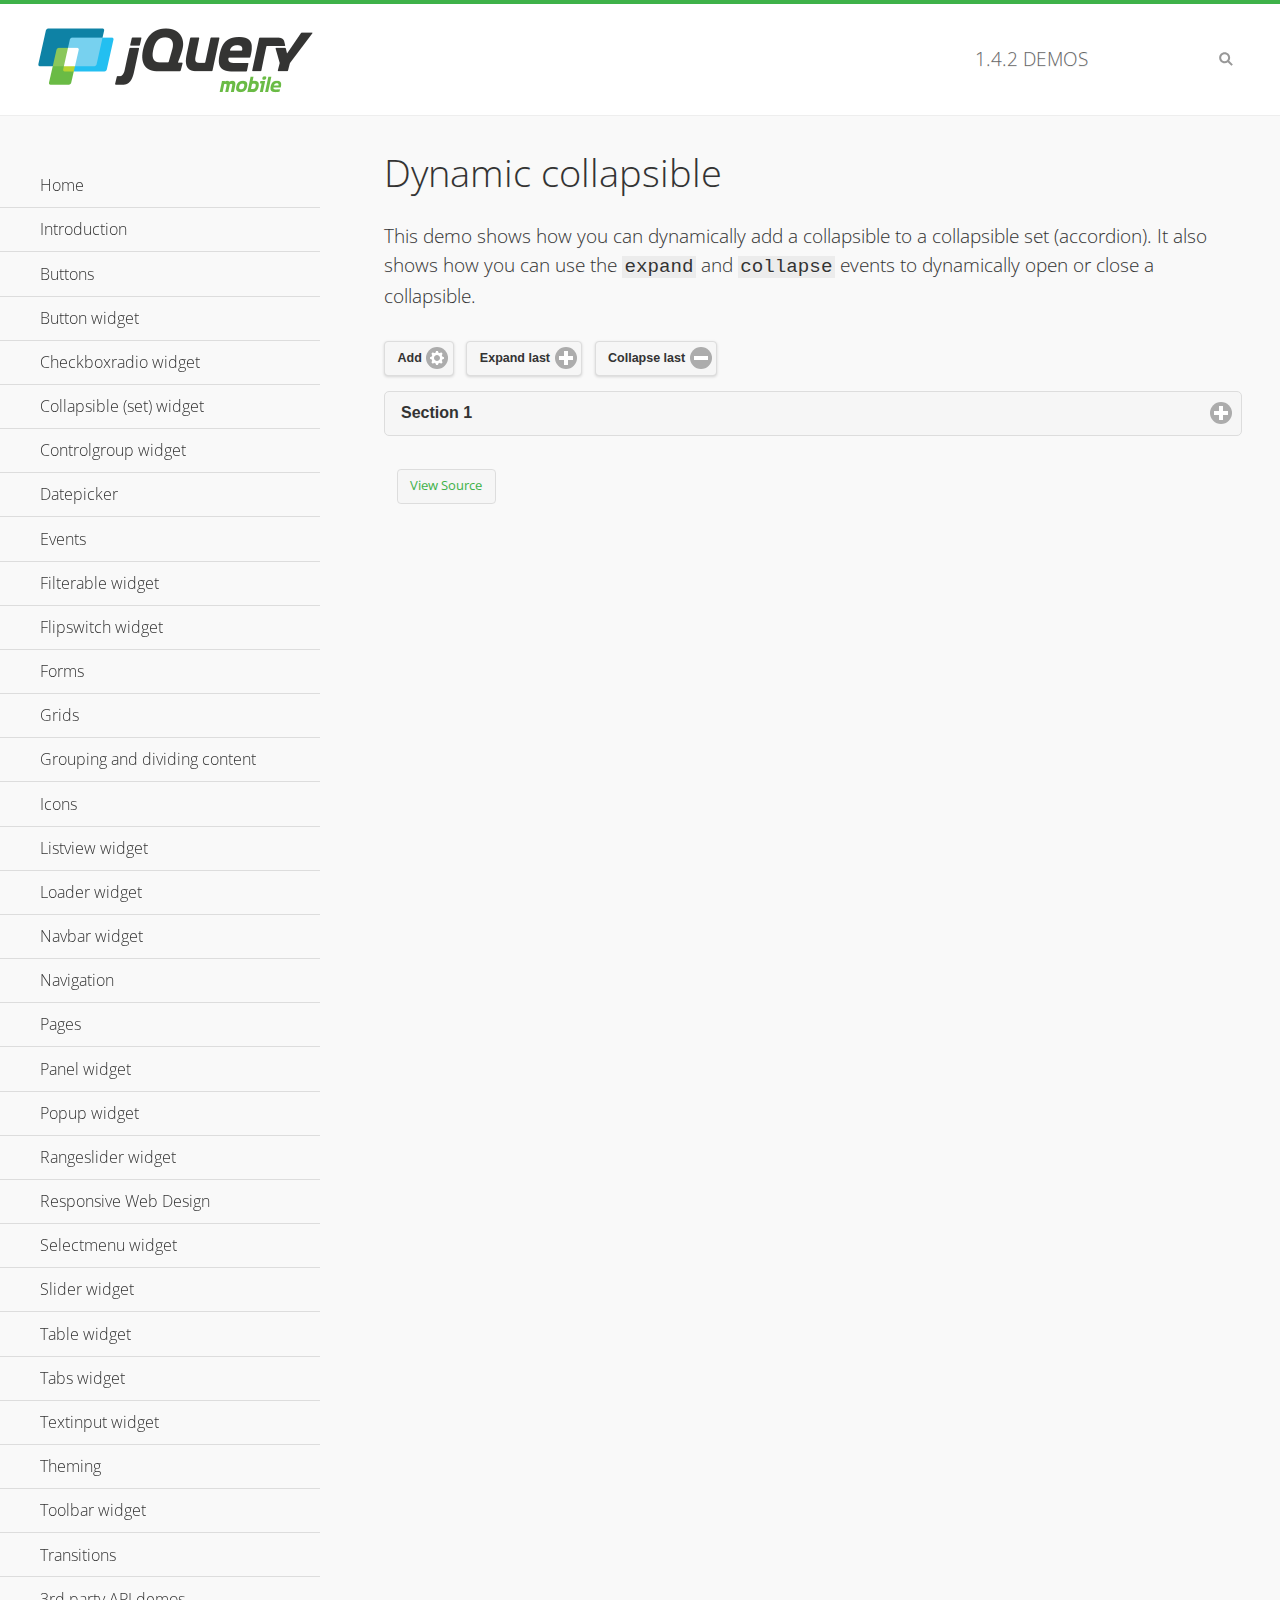
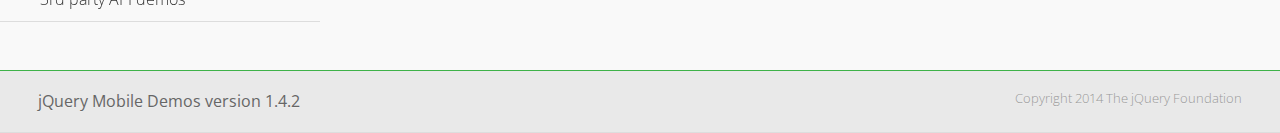
<file: js/jquery.mobile-1.4.2/demos/collapsible-dynamic/index.html>
<!DOCTYPE html>
<html>
<head>
	<meta charset="utf-8">
	<meta name="viewport" content="width=device-width, initial-scale=1">
	<title>Dynamic collapsible - jQuery Mobile Demos</title>
	<link rel="shortcut icon" href="../favicon.ico">
    <link rel="stylesheet" href="http://fonts.googleapis.com/css?family=Open+Sans:300,400,700">
	<link rel="stylesheet" href="../css/themes/default/jquery.mobile-1.4.2.min.css">
	<link rel="stylesheet" href="../_assets/css/jqm-demos.css">
	<script src="../js/jquery.js"></script>
	<script src="../_assets/js/index.js"></script>
	<script src="../js/jquery.mobile-1.4.2.min.js"></script>
	<script>
		$( document ).on( "pagecreate", function() {
			var nextId = 1;

			$("#add").click(function() {
				nextId++;
				var content = "<div data-role='collapsible' id='set" + nextId + "'><h3>Section " + nextId + "</h3><p>I am the collapsible content in a set so this feels like an accordion. I am hidden by default because I have the 'collapsed' state; you need to expand the header to see me.</p></div>";

				$( "#set" ).append( content ).collapsibleset( "refresh" );
			});

			$( "#expand" ).click(function() {
				$("#set").children(":last").collapsible( "expand" );
			});

			$( "#collapse" ).click(function() {
				$( "#set" ).children( ":last" ).collapsible( "collapse" );
			});
		});
	</script>
</head>
<body>
<div data-role="page" class="jqm-demos">

	<div data-role="header" class="jqm-header">
		<h2><a href="../" title="jQuery Mobile Demos home"><img src="../_assets/img/jquery-logo.png" alt="jQuery Mobile"></a></h2>
		<p><span class="jqm-version"></span> Demos</p>
		<a href="#" class="jqm-navmenu-link ui-btn ui-btn-icon-notext ui-corner-all ui-icon-bars ui-nodisc-icon ui-alt-icon ui-btn-left">Menu</a>
		<a href="#" class="jqm-search-link ui-btn ui-btn-icon-notext ui-corner-all ui-icon-search ui-nodisc-icon ui-alt-icon ui-btn-right">Search</a>
	</div><!-- /header -->

	<div role="main" class="ui-content jqm-content">

        <h1>Dynamic collapsible</h1>

        <p>This demo shows how you can dynamically add a collapsible to a collapsible set (accordion). It also shows how you can use the <code>expand</code> and <code>collapse</code> events to dynamically open or close a collapsible.</p>

        <div data-demo-html="true" data-demo-js="true">
            <button type="button" data-icon="gear" data-iconpos="right" data-mini="true" data-inline="true" id="add">Add</button>
            <button type="button" data-icon="plus" data-iconpos="right" data-mini="true" data-inline="true" id="expand">Expand last</button>
            <button type="button" data-icon="minus" data-iconpos="right" data-mini="true" data-inline="true" id="collapse">Collapse last</button>

            <div data-role="collapsibleset" data-content-theme="a" data-iconpos="right" id="set">
                <div data-role="collapsible" id="set1" data-collapsed="true">
                    <h3>Section 1</h3>
                    <p>I'm the collapsible content.</p>
                </div>
            </div>

        </div><!--/demo-html -->

	</div><!-- /content -->
	    <div data-role="panel" class="jqm-navmenu-panel" data-position="left" data-display="overlay" data-theme="a">
	    	<ul class="jqm-list ui-alt-icon ui-nodisc-icon">
<li data-filtertext="demos homepage" data-icon="home"><a href=".././">Home</a></li>
<li data-filtertext="introduction overview getting started"><a href="../intro/" data-ajax="false">Introduction</a></li>
<li data-filtertext="buttons button markup buttonmarkup method anchor link button element"><a href="../button-markup/" data-ajax="false">Buttons</a></li>
<li data-filtertext="form button widget input button submit reset"><a href="../button/" data-ajax="false">Button widget</a></li>
<li data-role="collapsible" data-collapsed-icon="carat-d" data-expanded-icon="carat-u" data-iconpos="right" data-inset="false">
	<h3>Checkboxradio widget</h3>
	<ul>
		<li data-filtertext="form checkboxradio widget checkbox input checkboxes controlgroups"><a href="../checkboxradio-checkbox/" data-ajax="false">Checkboxes</a></li>
		<li data-filtertext="form checkboxradio widget radio input radio buttons controlgroups"><a href="../checkboxradio-radio/" data-ajax="false">Radio buttons</a></li>
	</ul>
</li>
<li data-role="collapsible" data-collapsed-icon="carat-d" data-expanded-icon="carat-u" data-iconpos="right" data-inset="false">
	<h3>Collapsible (set) widget</h3>
	<ul>
		<li data-filtertext="collapsibles content formatting"><a href="../collapsible/" data-ajax="false">Collapsible</a></li>
		<li data-filtertext="dynamic collapsible set accordion append expand"><a href="../collapsible-dynamic/" data-ajax="false">Dynamic collapsibles</a></li>
		<li data-filtertext="accordions collapsible set widget content formatting grouped collapsibles"><a href="../collapsibleset/" data-ajax="false">Collapsible set</a></li>
	</ul>
</li>
<li data-role="collapsible" data-collapsed-icon="carat-d" data-expanded-icon="carat-u" data-iconpos="right" data-inset="false">
	<h3>Controlgroup widget</h3>
	<ul>
		<li data-filtertext="controlgroups selectmenu checkboxradio input grouped buttons horizontal vertical"><a href="../controlgroup/" data-ajax="false">Controlgroup</a></li>
		<li data-filtertext="dynamic controlgroup dynamically add buttons"><a href="../controlgroup-dynamic/" data-ajax="false">Dynamic controlgroups</a></li>
	</ul>
</li>
<li data-filtertext="form datepicker widget date input"><a href="../datepicker/" data-ajax="false">Datepicker</a></li>
<li data-role="collapsible" data-collapsed-icon="carat-d" data-expanded-icon="carat-u" data-iconpos="right" data-inset="false">
	<h3>Events</h3>
	<ul>
		<li data-filtertext="swipe to delete list items listviews swipe events"><a href="../swipe-list/" data-ajax="false">Swipe list items</a></li>
		<li data-filtertext="swipe to navigate swipe page navigation swipe events"><a href="../swipe-page/" data-ajax="false">Swipe page navigation</a></li>
	</ul>
</li>
<li data-filtertext="filterable filter elements sorting searching listview table"><a href="../filterable/" data-ajax="false">Filterable widget</a></li>
<li data-filtertext="form flipswitch widget flip toggle switch binary select checkbox input"><a href="../flipswitch/" data-ajax="false">Flipswitch widget</a></li>
<li data-role="collapsible" data-collapsed-icon="carat-d" data-expanded-icon="carat-u" data-iconpos="right" data-inset="false">
	<h3>Forms</h3>
	<ul>
		<li data-filtertext="forms text checkbox radio range button submit reset inputs selects textarea slider flipswitch label form elements"><a href="../forms/" data-ajax="false">Forms</a></li>
		<li data-filtertext="form hide labels hidden accessible ui-hidden-accessible forms"><a href="../forms-label-hidden-accessible/" data-ajax="false">Hide labels</a></li>
		<li data-filtertext="form field containers fieldcontain ui-field-contain forms"><a href="../forms-field-contain/" data-ajax="false">Field containers</a></li>
		<li data-filtertext="forms disabled form elements"><a href="../forms-disabled/" data-ajax="false">Forms disabled</a></li>
		<li data-filtertext="forms gallery examples overview forms text checkbox radio range button submit reset inputs selects textarea slider flipswitch label form elements"><a href="../forms-gallery/" data-ajax="false">Forms gallery</a></li>
	</ul>
</li>
<li data-role="collapsible" data-collapsed-icon="carat-d" data-expanded-icon="carat-u" data-iconpos="right" data-inset="false">
	<h3>Grids</h3>
	<ul>
		<li data-filtertext="grids columns blocks content formatting rwd responsive css framework"><a href="../grids/" data-ajax="false">Grids</a></li>
		<li data-filtertext="buttons in grids css framework"><a href="../grids-buttons/" data-ajax="false">Buttons in grids</a></li>
		<li data-filtertext="custom responsive grids rwd css framework"><a href="../grids-custom-responsive/" data-ajax="false">Custom responsive grids</a></li>
	</ul>
</li>
<li data-filtertext="blocks content formatting sections heading"><a href="../body-bar-classes/" data-ajax="false">Grouping and dividing content</a></li>
<li data-role="collapsible" data-collapsed-icon="carat-d" data-expanded-icon="carat-u" data-iconpos="right" data-inset="false">
	<h3>Icons</h3>
	<ul>
		<li data-filtertext="button icons svg disc alt custom icon position"><a href="../icons/" data-ajax="false">Icons</a></li>
		<li data-filtertext=""><a href="../icons-grunticon/" data-ajax="false">Grunticon loader</a></li>
	</ul>
</li>
<li data-role="collapsible" data-collapsed-icon="carat-d" data-expanded-icon="carat-u" data-iconpos="right" data-inset="false">
	<h3>Listview widget</h3>
	<ul>
		<li data-filtertext="listview widget thumbnails icons nested split button collapsible ul ol"><a href="../listview/" data-ajax="false">Listview</a></li>
		<li data-filtertext="autocomplete filterable reveal listview filtertextbeforefilter placeholder"><a href="../listview-autocomplete/" data-ajax="false">Listview autocomplete</a></li>
		<li data-filtertext="autocomplete filterable reveal listview remote data filtertextbeforefilter placeholder"><a href="../listview-autocomplete-remote/" data-ajax="false">Listview autocomplete remote data</a></li>
		<li data-filtertext="autodividers anchor jump scroll linkbars listview lists ul ol"><a href="../listview-autodividers-linkbar/" data-ajax="false">Listview autodividers linkbar</a></li>
		<li data-filtertext="listview autodividers selector autodividersselector lists ul ol"><a href="../listview-autodividers-selector/" data-ajax="false">Listview autodividers selector</a></li>
		<li data-filtertext="listview nested list items"><a href="../listview-nested-lists/" data-ajax="false">Listview Nested Listviews</a></li>
		<li data-filtertext="listview collapsible list items flat"><a href="../listview-collapsible-item-flat/" data-ajax="false">Listview collapsible list items (flat)</a></li>
		<li data-filtertext="listview collapsible list indented"><a href="../listview-collapsible-item-indented/" data-ajax="false">Listview collapsible list items (indented)</a></li>
		<li data-filtertext="grid listview responsive grids responsive listviews lists ul"><a href="../listview-grid/" data-ajax="false">Listview responsive grid</a></li>
	</ul>
</li>
<li data-filtertext="loader widget page loading navigation overlay spinner"><a href="../loader/" data-ajax="false">Loader widget</a></li>
<li data-filtertext="navbar widget navmenu toolbars header footer"><a href="../navbar/" data-ajax="false">Navbar widget</a></li>
<li data-role="collapsible" data-collapsed-icon="carat-d" data-expanded-icon="carat-u" data-iconpos="right" data-inset="false">
	<h3>Navigation</h3>
	<ul>
		<li data-filtertext="ajax navigation navigate widget history event method"><a href="../navigation/" data-ajax="false">Navigation</a></li>
		<li data-filtertext="linking pages page links navigation ajax prefetch cache"><a href="../navigation-linking-pages/" data-ajax="false">Linking pages</a></li>
		<li data-filtertext="php redirect server redirection server-side navigation"><a href="../navigation-php-redirect/" data-ajax="false">PHP redirect demo</a></li>
		<li data-filtertext="navigation redirection hash query"><a href="../navigation-hash-processing/" data-ajax="false">Hash processing demo</a></li>
	</ul>
</li>
<li data-role="collapsible" data-collapsed-icon="carat-d" data-expanded-icon="carat-u" data-iconpos="right" data-inset="false">
	<h3>Pages</h3>
	<ul>
		<li data-filtertext="pages page widget ajax navigation"><a href="../pages/" data-ajax="false">Pages</a></li>
		<li data-filtertext="single page"><a href="../pages-single-page/" data-ajax="false">Single page</a></li>
		<li data-filtertext="multipage multi-page page"><a href="../pages-multi-page/" data-ajax="false">Multi-page template</a></li>
		<li data-filtertext="dialog page widget modal popup"><a href="../pages-dialog/" data-ajax="false">Dialog page</a></li>
	</ul>
</li>
<li data-role="collapsible" data-collapsed-icon="carat-d" data-expanded-icon="carat-u" data-iconpos="right" data-inset="false">
	<h3>Panel widget</h3>
	<ul>
		<li data-filtertext="panel widget sliding panels reveal push overlay responsive"><a href="../panel/" data-ajax="false">Panel</a></li>
		<li data-filtertext=""><a href="../panel-external/" data-ajax="false">External panels</a></li>
		<li data-filtertext="panel "><a href="../panel-fixed/" data-ajax="false">Fixed panels</a></li>
		<li data-filtertext="panel slide panels sliding panels shadow rwd responsive breakpoint"><a href="../panel-responsive/" data-ajax="false">Panels responsive</a></li>
		<li data-filtertext="panel custom style custom panel width reveal shadow listview panel styling page background wrapper"><a href="../panel-styling/" data-ajax="false">Custom panel style</a></li>
		<li data-filtertext="panel open on swipe"><a href="../panel-swipe-open/" data-ajax="false">Panel open on swipe</a></li>
		<li data-filtertext="panels outside page internal external toolbars"><a href="../panel-external-internal/" data-ajax="false">Panel external and internal</a></li>
	</ul>
</li>
<li data-role="collapsible" data-collapsed-icon="carat-d" data-expanded-icon="carat-u" data-iconpos="right" data-inset="false">
	<h3>Popup widget</h3>
	<ul>
		<li data-filtertext="popup widget popups dialog modal transition tooltip lightbox form overlay screen flip pop fade transition"><a href="../popup/" data-ajax="false">Popup</a></li>
		<li data-filtertext="popup alignment position"><a href="../popup-alignment/" data-ajax="false">Popup alignment</a></li>
		<li data-filtertext="popup arrow size popups popover"><a href="../popup-arrow-size/" data-ajax="false">Popup arrow size</a></li>
		<li data-filtertext="dynamic popups popup images lightbox"><a href="../popup-dynamic/" data-ajax="false">Dynamic popups</a></li>
		<li data-filtertext="popups with iframes scaling"><a href="../popup-iframe/" data-ajax="false">Popups with iframes</a></li>
		<li data-filtertext="popup image scaling"><a href="../popup-image-scaling/" data-ajax="false">Popup image scaling</a></li>
		<li data-filtertext="external popup outside multi-page"><a href="../popup-outside-multipage" data-ajax="false">Popup outside multi-page</a></li>
	</ul>
</li>
<li data-filtertext="form rangeslider widget dual sliders dual handle sliders range input"><a href="../rangeslider/" data-ajax="false">Rangeslider widget</a></li>
<li data-filtertext="responsive web design rwd adaptive progressive enhancement PE accessible mobile breakpoints media query media queries"><a href="../rwd/" data-ajax="false">Responsive Web Design</a></li>
<li data-role="collapsible" data-collapsed-icon="carat-d" data-expanded-icon="carat-u" data-iconpos="right" data-inset="false">
	<h3>Selectmenu widget</h3>
	<ul>
		<li data-filtertext="form selectmenu widget select input custom select menu selects"><a href="../selectmenu/" data-ajax="false">Selectmenu</a></li>
		<li data-filtertext="form custom select menu selectmenu widget custom menu option optgroup multiple selects"><a href="../selectmenu-custom/" data-ajax="false">Custom select menu</a></li>
		<li data-filtertext="filterable select filter popup dialog"><a href="../selectmenu-custom-filter/" data-ajax="false">Custom select menu with filter</a></li>
	</ul>
</li>
<li data-role="collapsible" data-collapsed-icon="carat-d" data-expanded-icon="carat-u" data-iconpos="right" data-inset="false">
	<h3>Slider widget</h3>
	<ul>
		<li data-filtertext="form slider widget range input single sliders"><a href="../slider/" data-ajax="false">Slider</a></li>
		<li data-filtertext="form slider widget flipswitch slider binary select flip toggle switch"><a href="../slider-flipswitch/" data-ajax="false">Slider flip toggle switch</a></li>
		<li data-filtertext="form slider tooltip handle value input range sliders"><a href="../slider-tooltip/" data-ajax="false">Slider tooltip</a></li>
	</ul>
</li>
<li data-role="collapsible" data-collapsed-icon="carat-d" data-expanded-icon="carat-u" data-iconpos="right" data-inset="false">
	<h3>Table widget</h3>
	<ul>
		<li data-filtertext="table widget reflow column toggle th td responsive tables rwd hide show tabular"><a href="../table-column-toggle/" data-ajax="false">Table Column Toggle</a></li>
		<li data-filtertext="table column toggle phone comparison demo"><a href="../table-column-toggle-example/" data-ajax="false">Table Column Toggle demo</a></li>
		<li data-filtertext="responsive tables table column toggle heading groups rwd breakpoint"><a href="../table-column-toggle-heading-groups/" data-ajax="false">Table Column Toggle heading groups</a></li>
		<li data-filtertext="responsive tables table column toggle hide rwd breakpoint customization options"><a href="../table-column-toggle-options/" data-ajax="false">Table Column Toggle options</a></li>
		<li data-filtertext="table reflow th td responsive rwd columns tabular"><a href="../table-reflow/" data-ajax="false">Table Reflow</a></li>
		<li data-filtertext="responsive tables table reflow heading groups rwd breakpoint"><a href="../table-reflow-heading-groups/" data-ajax="false">Table Reflow heading groups</a></li>
		<li data-filtertext="responsive tables table reflow stripes strokes table style"><a href="../table-reflow-stripes-strokes/" data-ajax="false">Table Reflow stripes and strokes</a></li>
		<li data-filtertext="responsive tables table reflow stack custom styles"><a href="../table-reflow-styling/" data-ajax="false">Table Reflow custom styles</a></li>
	</ul>
</li>
<li data-filtertext="ui tabs widget"><a href="../tabs/" data-ajax="false">Tabs widget</a></li>
<li data-filtertext="form textinput widget text input textarea number date time tel email file color password"><a href="../textinput/" data-ajax="false">Textinput widget</a></li>
<li data-role="collapsible" data-collapsed-icon="carat-d" data-expanded-icon="carat-u" data-iconpos="right" data-inset="false">
	<h3>Theming</h3>
	<ul>
		<li data-filtertext="default theme swatches theming style css"><a href="../theme-default/" data-ajax="false">Default theme</a></li>
		<li data-filtertext="classic theme old theme swatches theming style css"><a href="../theme-classic/" data-ajax="false">Classic theme</a></li>
	</ul>
</li>
<li data-role="collapsible" data-collapsed-icon="carat-d" data-expanded-icon="carat-u" data-iconpos="right" data-inset="false">
	<h3>Toolbar widget</h3>
	<ul>
		<li data-filtertext="toolbar widget header footer toolbars fixed fullscreen external sections"><a href="../toolbar/" data-ajax="false">Toolbar</a></li>
		<li data-filtertext="dynamic toolbars dynamically add toolbar header footer"><a href="../toolbar-dynamic/" data-ajax="false">Dynamic toolbars</a></li>
		<li data-filtertext="external toolbars header footer"><a href="../toolbar-external/" data-ajax="false">External toolbars</a></li>
		<li data-filtertext="fixed toolbars header footer"><a href="../toolbar-fixed/" data-ajax="false">Fixed toolbars</a></li>
		<li data-filtertext="fixed fullscreen toolbars header footer"><a href="../toolbar-fixed-fullscreen/" data-ajax="false">Fullscreen toolbars</a></li>
		<li data-filtertext="external fixed toolbars header footer"><a href="../toolbar-fixed-external/" data-ajax="false">Fixed external toolbars</a></li>
		<li data-filtertext="external persistent toolbars header footer navbar navmenu"><a href="../toolbar-fixed-persistent/" data-ajax="false">Persistent toolbars</a></li>
		<li data-filtertext="external ajax optimized toolbars persistent toolbars header footer navbar"><a href="../toolbar-fixed-persistent-optimized/" data-ajax="false">Ajax optimized toolbars</a></li>
		<li data-filtertext="form in toolbars header footer"><a href="../toolbar-fixed-forms/" data-ajax="false">Form in toolbar</a></li>
	</ul>
</li>
<li data-filtertext="page transitions animated pages popup navigation flip slide fade pop"><a href="../transitions/" data-ajax="false">Transitions</a></li>
<li data-role="collapsible" data-collapsed-icon="carat-d" data-expanded-icon="carat-u" data-iconpos="right" data-inset="false">
	<h3>3rd party API demos</h3>
	<ul>
		<li data-filtertext="backbone requirejs navigation router"><a href="../backbone-requirejs/" data-ajax="false">Backbone RequireJS</a></li>
		<li data-filtertext="google maps geolocation demo"><a href="../map-geolocation/" data-ajax="false">Google Maps geolocation</a></li>
		<li data-filtertext="google maps hybrid"><a href="../map-list-toggle/" data-ajax="false">Google Maps list toggle</a></li>
	</ul>
</li>



		     </ul>
		</div><!-- /panel -->


	<div data-role="footer" data-position="fixed" data-tap-toggle="false" class="jqm-footer">
		<p>jQuery Mobile Demos version <span class="jqm-version"></span></p>
		<p>Copyright 2014 The jQuery Foundation</p>
	</div><!-- /footer -->
	<!-- TODO: This should become an external panel so we can add input to markup (unique ID) -->
    <div data-role="panel" class="jqm-search-panel" data-position="right" data-display="overlay" data-theme="a">
		<div class="jqm-search">
			<ul class="jqm-list" data-filter-placeholder="Search demos..." data-filter-reveal="true">
<li data-filtertext="demos homepage" data-icon="home"><a href=".././">Home</a></li>
<li data-filtertext="introduction overview getting started"><a href="../intro/" data-ajax="false">Introduction</a></li>
<li data-filtertext="buttons button markup buttonmarkup method anchor link button element"><a href="../button-markup/" data-ajax="false">Buttons</a></li>
<li data-filtertext="form button widget input button submit reset"><a href="../button/" data-ajax="false">Button widget</a></li>
<li data-role="collapsible" data-collapsed-icon="carat-d" data-expanded-icon="carat-u" data-iconpos="right" data-inset="false">
	<h3>Checkboxradio widget</h3>
	<ul>
		<li data-filtertext="form checkboxradio widget checkbox input checkboxes controlgroups"><a href="../checkboxradio-checkbox/" data-ajax="false">Checkboxes</a></li>
		<li data-filtertext="form checkboxradio widget radio input radio buttons controlgroups"><a href="../checkboxradio-radio/" data-ajax="false">Radio buttons</a></li>
	</ul>
</li>
<li data-role="collapsible" data-collapsed-icon="carat-d" data-expanded-icon="carat-u" data-iconpos="right" data-inset="false">
	<h3>Collapsible (set) widget</h3>
	<ul>
		<li data-filtertext="collapsibles content formatting"><a href="../collapsible/" data-ajax="false">Collapsible</a></li>
		<li data-filtertext="dynamic collapsible set accordion append expand"><a href="../collapsible-dynamic/" data-ajax="false">Dynamic collapsibles</a></li>
		<li data-filtertext="accordions collapsible set widget content formatting grouped collapsibles"><a href="../collapsibleset/" data-ajax="false">Collapsible set</a></li>
	</ul>
</li>
<li data-role="collapsible" data-collapsed-icon="carat-d" data-expanded-icon="carat-u" data-iconpos="right" data-inset="false">
	<h3>Controlgroup widget</h3>
	<ul>
		<li data-filtertext="controlgroups selectmenu checkboxradio input grouped buttons horizontal vertical"><a href="../controlgroup/" data-ajax="false">Controlgroup</a></li>
		<li data-filtertext="dynamic controlgroup dynamically add buttons"><a href="../controlgroup-dynamic/" data-ajax="false">Dynamic controlgroups</a></li>
	</ul>
</li>
<li data-filtertext="form datepicker widget date input"><a href="../datepicker/" data-ajax="false">Datepicker</a></li>
<li data-role="collapsible" data-collapsed-icon="carat-d" data-expanded-icon="carat-u" data-iconpos="right" data-inset="false">
	<h3>Events</h3>
	<ul>
		<li data-filtertext="swipe to delete list items listviews swipe events"><a href="../swipe-list/" data-ajax="false">Swipe list items</a></li>
		<li data-filtertext="swipe to navigate swipe page navigation swipe events"><a href="../swipe-page/" data-ajax="false">Swipe page navigation</a></li>
	</ul>
</li>
<li data-filtertext="filterable filter elements sorting searching listview table"><a href="../filterable/" data-ajax="false">Filterable widget</a></li>
<li data-filtertext="form flipswitch widget flip toggle switch binary select checkbox input"><a href="../flipswitch/" data-ajax="false">Flipswitch widget</a></li>
<li data-role="collapsible" data-collapsed-icon="carat-d" data-expanded-icon="carat-u" data-iconpos="right" data-inset="false">
	<h3>Forms</h3>
	<ul>
		<li data-filtertext="forms text checkbox radio range button submit reset inputs selects textarea slider flipswitch label form elements"><a href="../forms/" data-ajax="false">Forms</a></li>
		<li data-filtertext="form hide labels hidden accessible ui-hidden-accessible forms"><a href="../forms-label-hidden-accessible/" data-ajax="false">Hide labels</a></li>
		<li data-filtertext="form field containers fieldcontain ui-field-contain forms"><a href="../forms-field-contain/" data-ajax="false">Field containers</a></li>
		<li data-filtertext="forms disabled form elements"><a href="../forms-disabled/" data-ajax="false">Forms disabled</a></li>
		<li data-filtertext="forms gallery examples overview forms text checkbox radio range button submit reset inputs selects textarea slider flipswitch label form elements"><a href="../forms-gallery/" data-ajax="false">Forms gallery</a></li>
	</ul>
</li>
<li data-role="collapsible" data-collapsed-icon="carat-d" data-expanded-icon="carat-u" data-iconpos="right" data-inset="false">
	<h3>Grids</h3>
	<ul>
		<li data-filtertext="grids columns blocks content formatting rwd responsive css framework"><a href="../grids/" data-ajax="false">Grids</a></li>
		<li data-filtertext="buttons in grids css framework"><a href="../grids-buttons/" data-ajax="false">Buttons in grids</a></li>
		<li data-filtertext="custom responsive grids rwd css framework"><a href="../grids-custom-responsive/" data-ajax="false">Custom responsive grids</a></li>
	</ul>
</li>
<li data-filtertext="blocks content formatting sections heading"><a href="../body-bar-classes/" data-ajax="false">Grouping and dividing content</a></li>
<li data-role="collapsible" data-collapsed-icon="carat-d" data-expanded-icon="carat-u" data-iconpos="right" data-inset="false">
	<h3>Icons</h3>
	<ul>
		<li data-filtertext="button icons svg disc alt custom icon position"><a href="../icons/" data-ajax="false">Icons</a></li>
		<li data-filtertext=""><a href="../icons-grunticon/" data-ajax="false">Grunticon loader</a></li>
	</ul>
</li>
<li data-role="collapsible" data-collapsed-icon="carat-d" data-expanded-icon="carat-u" data-iconpos="right" data-inset="false">
	<h3>Listview widget</h3>
	<ul>
		<li data-filtertext="listview widget thumbnails icons nested split button collapsible ul ol"><a href="../listview/" data-ajax="false">Listview</a></li>
		<li data-filtertext="autocomplete filterable reveal listview filtertextbeforefilter placeholder"><a href="../listview-autocomplete/" data-ajax="false">Listview autocomplete</a></li>
		<li data-filtertext="autocomplete filterable reveal listview remote data filtertextbeforefilter placeholder"><a href="../listview-autocomplete-remote/" data-ajax="false">Listview autocomplete remote data</a></li>
		<li data-filtertext="autodividers anchor jump scroll linkbars listview lists ul ol"><a href="../listview-autodividers-linkbar/" data-ajax="false">Listview autodividers linkbar</a></li>
		<li data-filtertext="listview autodividers selector autodividersselector lists ul ol"><a href="../listview-autodividers-selector/" data-ajax="false">Listview autodividers selector</a></li>
		<li data-filtertext="listview nested list items"><a href="../listview-nested-lists/" data-ajax="false">Listview Nested Listviews</a></li>
		<li data-filtertext="listview collapsible list items flat"><a href="../listview-collapsible-item-flat/" data-ajax="false">Listview collapsible list items (flat)</a></li>
		<li data-filtertext="listview collapsible list indented"><a href="../listview-collapsible-item-indented/" data-ajax="false">Listview collapsible list items (indented)</a></li>
		<li data-filtertext="grid listview responsive grids responsive listviews lists ul"><a href="../listview-grid/" data-ajax="false">Listview responsive grid</a></li>
	</ul>
</li>
<li data-filtertext="loader widget page loading navigation overlay spinner"><a href="../loader/" data-ajax="false">Loader widget</a></li>
<li data-filtertext="navbar widget navmenu toolbars header footer"><a href="../navbar/" data-ajax="false">Navbar widget</a></li>
<li data-role="collapsible" data-collapsed-icon="carat-d" data-expanded-icon="carat-u" data-iconpos="right" data-inset="false">
	<h3>Navigation</h3>
	<ul>
		<li data-filtertext="ajax navigation navigate widget history event method"><a href="../navigation/" data-ajax="false">Navigation</a></li>
		<li data-filtertext="linking pages page links navigation ajax prefetch cache"><a href="../navigation-linking-pages/" data-ajax="false">Linking pages</a></li>
		<li data-filtertext="php redirect server redirection server-side navigation"><a href="../navigation-php-redirect/" data-ajax="false">PHP redirect demo</a></li>
		<li data-filtertext="navigation redirection hash query"><a href="../navigation-hash-processing/" data-ajax="false">Hash processing demo</a></li>
	</ul>
</li>
<li data-role="collapsible" data-collapsed-icon="carat-d" data-expanded-icon="carat-u" data-iconpos="right" data-inset="false">
	<h3>Pages</h3>
	<ul>
		<li data-filtertext="pages page widget ajax navigation"><a href="../pages/" data-ajax="false">Pages</a></li>
		<li data-filtertext="single page"><a href="../pages-single-page/" data-ajax="false">Single page</a></li>
		<li data-filtertext="multipage multi-page page"><a href="../pages-multi-page/" data-ajax="false">Multi-page template</a></li>
		<li data-filtertext="dialog page widget modal popup"><a href="../pages-dialog/" data-ajax="false">Dialog page</a></li>
	</ul>
</li>
<li data-role="collapsible" data-collapsed-icon="carat-d" data-expanded-icon="carat-u" data-iconpos="right" data-inset="false">
	<h3>Panel widget</h3>
	<ul>
		<li data-filtertext="panel widget sliding panels reveal push overlay responsive"><a href="../panel/" data-ajax="false">Panel</a></li>
		<li data-filtertext=""><a href="../panel-external/" data-ajax="false">External panels</a></li>
		<li data-filtertext="panel "><a href="../panel-fixed/" data-ajax="false">Fixed panels</a></li>
		<li data-filtertext="panel slide panels sliding panels shadow rwd responsive breakpoint"><a href="../panel-responsive/" data-ajax="false">Panels responsive</a></li>
		<li data-filtertext="panel custom style custom panel width reveal shadow listview panel styling page background wrapper"><a href="../panel-styling/" data-ajax="false">Custom panel style</a></li>
		<li data-filtertext="panel open on swipe"><a href="../panel-swipe-open/" data-ajax="false">Panel open on swipe</a></li>
		<li data-filtertext="panels outside page internal external toolbars"><a href="../panel-external-internal/" data-ajax="false">Panel external and internal</a></li>
	</ul>
</li>
<li data-role="collapsible" data-collapsed-icon="carat-d" data-expanded-icon="carat-u" data-iconpos="right" data-inset="false">
	<h3>Popup widget</h3>
	<ul>
		<li data-filtertext="popup widget popups dialog modal transition tooltip lightbox form overlay screen flip pop fade transition"><a href="../popup/" data-ajax="false">Popup</a></li>
		<li data-filtertext="popup alignment position"><a href="../popup-alignment/" data-ajax="false">Popup alignment</a></li>
		<li data-filtertext="popup arrow size popups popover"><a href="../popup-arrow-size/" data-ajax="false">Popup arrow size</a></li>
		<li data-filtertext="dynamic popups popup images lightbox"><a href="../popup-dynamic/" data-ajax="false">Dynamic popups</a></li>
		<li data-filtertext="popups with iframes scaling"><a href="../popup-iframe/" data-ajax="false">Popups with iframes</a></li>
		<li data-filtertext="popup image scaling"><a href="../popup-image-scaling/" data-ajax="false">Popup image scaling</a></li>
		<li data-filtertext="external popup outside multi-page"><a href="../popup-outside-multipage" data-ajax="false">Popup outside multi-page</a></li>
	</ul>
</li>
<li data-filtertext="form rangeslider widget dual sliders dual handle sliders range input"><a href="../rangeslider/" data-ajax="false">Rangeslider widget</a></li>
<li data-filtertext="responsive web design rwd adaptive progressive enhancement PE accessible mobile breakpoints media query media queries"><a href="../rwd/" data-ajax="false">Responsive Web Design</a></li>
<li data-role="collapsible" data-collapsed-icon="carat-d" data-expanded-icon="carat-u" data-iconpos="right" data-inset="false">
	<h3>Selectmenu widget</h3>
	<ul>
		<li data-filtertext="form selectmenu widget select input custom select menu selects"><a href="../selectmenu/" data-ajax="false">Selectmenu</a></li>
		<li data-filtertext="form custom select menu selectmenu widget custom menu option optgroup multiple selects"><a href="../selectmenu-custom/" data-ajax="false">Custom select menu</a></li>
		<li data-filtertext="filterable select filter popup dialog"><a href="../selectmenu-custom-filter/" data-ajax="false">Custom select menu with filter</a></li>
	</ul>
</li>
<li data-role="collapsible" data-collapsed-icon="carat-d" data-expanded-icon="carat-u" data-iconpos="right" data-inset="false">
	<h3>Slider widget</h3>
	<ul>
		<li data-filtertext="form slider widget range input single sliders"><a href="../slider/" data-ajax="false">Slider</a></li>
		<li data-filtertext="form slider widget flipswitch slider binary select flip toggle switch"><a href="../slider-flipswitch/" data-ajax="false">Slider flip toggle switch</a></li>
		<li data-filtertext="form slider tooltip handle value input range sliders"><a href="../slider-tooltip/" data-ajax="false">Slider tooltip</a></li>
	</ul>
</li>
<li data-role="collapsible" data-collapsed-icon="carat-d" data-expanded-icon="carat-u" data-iconpos="right" data-inset="false">
	<h3>Table widget</h3>
	<ul>
		<li data-filtertext="table widget reflow column toggle th td responsive tables rwd hide show tabular"><a href="../table-column-toggle/" data-ajax="false">Table Column Toggle</a></li>
		<li data-filtertext="table column toggle phone comparison demo"><a href="../table-column-toggle-example/" data-ajax="false">Table Column Toggle demo</a></li>
		<li data-filtertext="responsive tables table column toggle heading groups rwd breakpoint"><a href="../table-column-toggle-heading-groups/" data-ajax="false">Table Column Toggle heading groups</a></li>
		<li data-filtertext="responsive tables table column toggle hide rwd breakpoint customization options"><a href="../table-column-toggle-options/" data-ajax="false">Table Column Toggle options</a></li>
		<li data-filtertext="table reflow th td responsive rwd columns tabular"><a href="../table-reflow/" data-ajax="false">Table Reflow</a></li>
		<li data-filtertext="responsive tables table reflow heading groups rwd breakpoint"><a href="../table-reflow-heading-groups/" data-ajax="false">Table Reflow heading groups</a></li>
		<li data-filtertext="responsive tables table reflow stripes strokes table style"><a href="../table-reflow-stripes-strokes/" data-ajax="false">Table Reflow stripes and strokes</a></li>
		<li data-filtertext="responsive tables table reflow stack custom styles"><a href="../table-reflow-styling/" data-ajax="false">Table Reflow custom styles</a></li>
	</ul>
</li>
<li data-filtertext="ui tabs widget"><a href="../tabs/" data-ajax="false">Tabs widget</a></li>
<li data-filtertext="form textinput widget text input textarea number date time tel email file color password"><a href="../textinput/" data-ajax="false">Textinput widget</a></li>
<li data-role="collapsible" data-collapsed-icon="carat-d" data-expanded-icon="carat-u" data-iconpos="right" data-inset="false">
	<h3>Theming</h3>
	<ul>
		<li data-filtertext="default theme swatches theming style css"><a href="../theme-default/" data-ajax="false">Default theme</a></li>
		<li data-filtertext="classic theme old theme swatches theming style css"><a href="../theme-classic/" data-ajax="false">Classic theme</a></li>
	</ul>
</li>
<li data-role="collapsible" data-collapsed-icon="carat-d" data-expanded-icon="carat-u" data-iconpos="right" data-inset="false">
	<h3>Toolbar widget</h3>
	<ul>
		<li data-filtertext="toolbar widget header footer toolbars fixed fullscreen external sections"><a href="../toolbar/" data-ajax="false">Toolbar</a></li>
		<li data-filtertext="dynamic toolbars dynamically add toolbar header footer"><a href="../toolbar-dynamic/" data-ajax="false">Dynamic toolbars</a></li>
		<li data-filtertext="external toolbars header footer"><a href="../toolbar-external/" data-ajax="false">External toolbars</a></li>
		<li data-filtertext="fixed toolbars header footer"><a href="../toolbar-fixed/" data-ajax="false">Fixed toolbars</a></li>
		<li data-filtertext="fixed fullscreen toolbars header footer"><a href="../toolbar-fixed-fullscreen/" data-ajax="false">Fullscreen toolbars</a></li>
		<li data-filtertext="external fixed toolbars header footer"><a href="../toolbar-fixed-external/" data-ajax="false">Fixed external toolbars</a></li>
		<li data-filtertext="external persistent toolbars header footer navbar navmenu"><a href="../toolbar-fixed-persistent/" data-ajax="false">Persistent toolbars</a></li>
		<li data-filtertext="external ajax optimized toolbars persistent toolbars header footer navbar"><a href="../toolbar-fixed-persistent-optimized/" data-ajax="false">Ajax optimized toolbars</a></li>
		<li data-filtertext="form in toolbars header footer"><a href="../toolbar-fixed-forms/" data-ajax="false">Form in toolbar</a></li>
	</ul>
</li>
<li data-filtertext="page transitions animated pages popup navigation flip slide fade pop"><a href="../transitions/" data-ajax="false">Transitions</a></li>
<li data-role="collapsible" data-collapsed-icon="carat-d" data-expanded-icon="carat-u" data-iconpos="right" data-inset="false">
	<h3>3rd party API demos</h3>
	<ul>
		<li data-filtertext="backbone requirejs navigation router"><a href="../backbone-requirejs/" data-ajax="false">Backbone RequireJS</a></li>
		<li data-filtertext="google maps geolocation demo"><a href="../map-geolocation/" data-ajax="false">Google Maps geolocation</a></li>
		<li data-filtertext="google maps hybrid"><a href="../map-list-toggle/" data-ajax="false">Google Maps list toggle</a></li>
	</ul>
</li>



			</ul>
		</div>
	</div><!-- /panel -->


</div><!-- /page -->

</body>
</html>
</file>
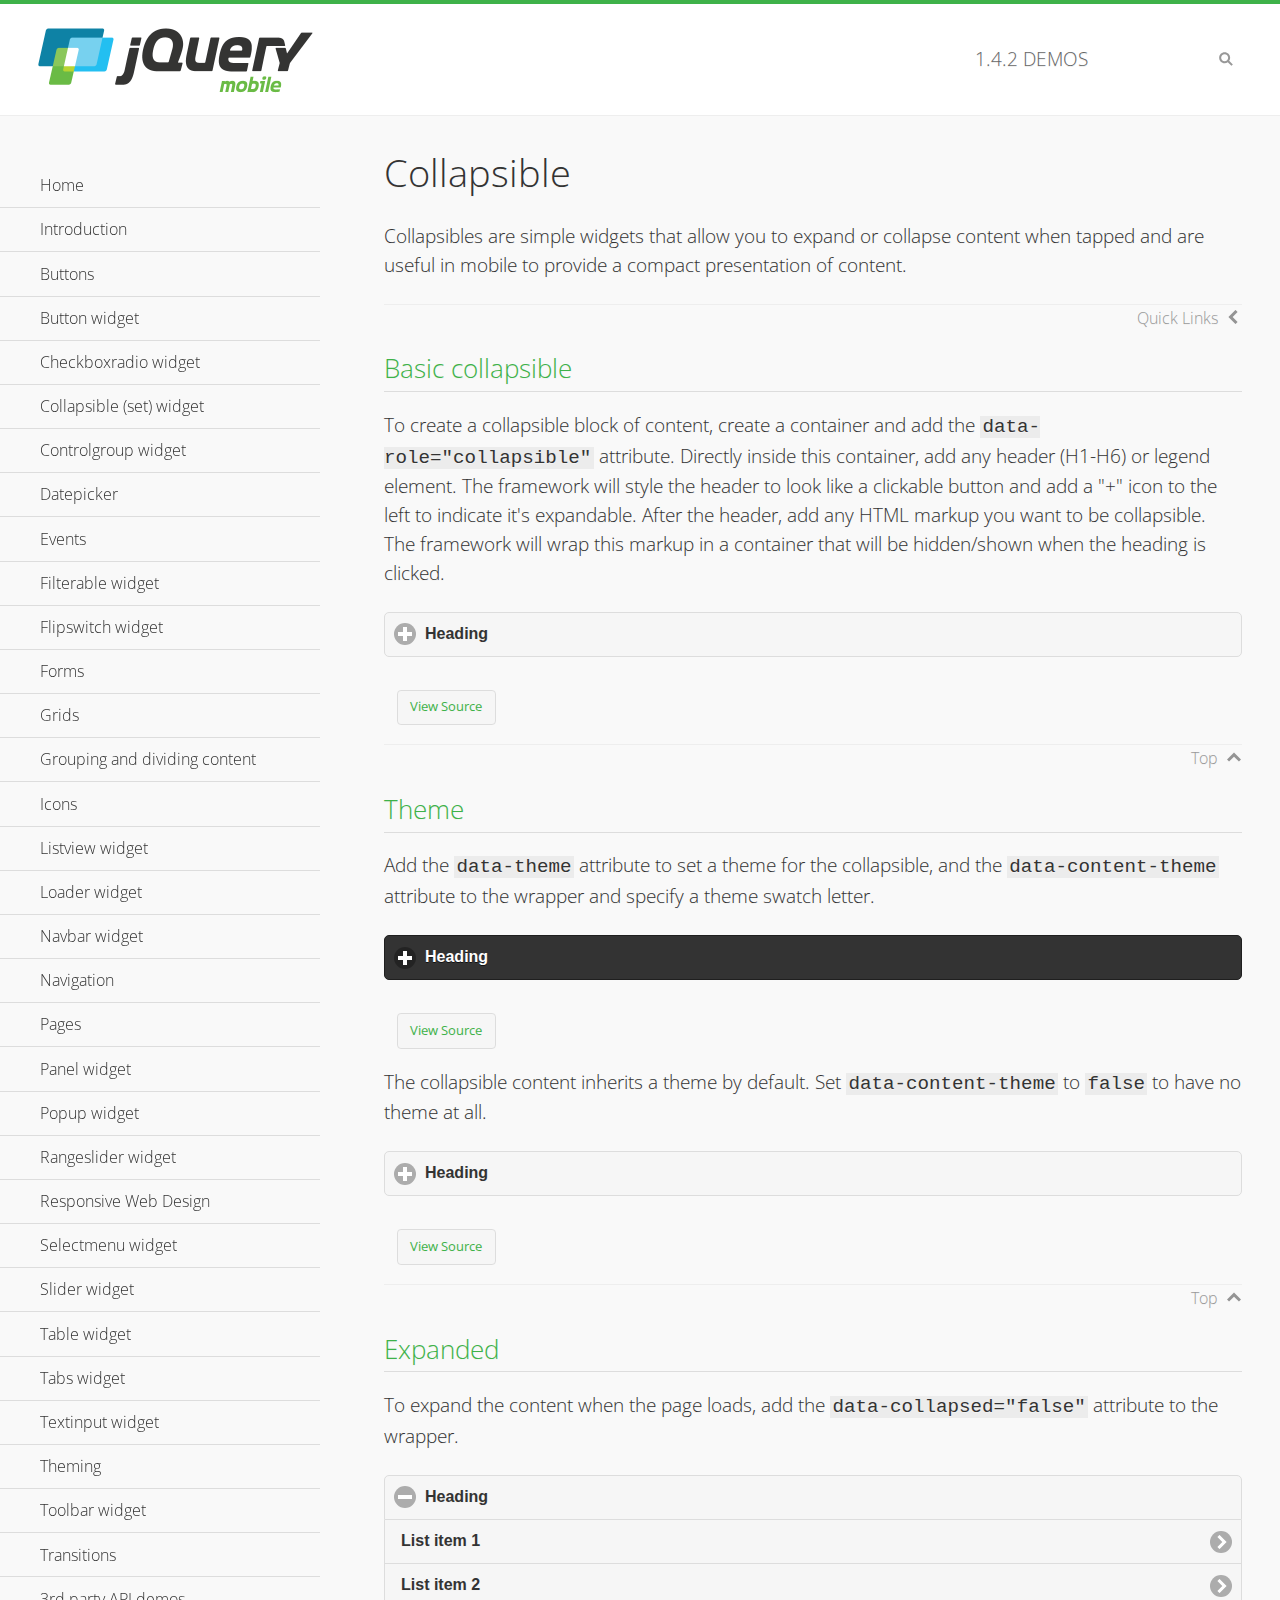
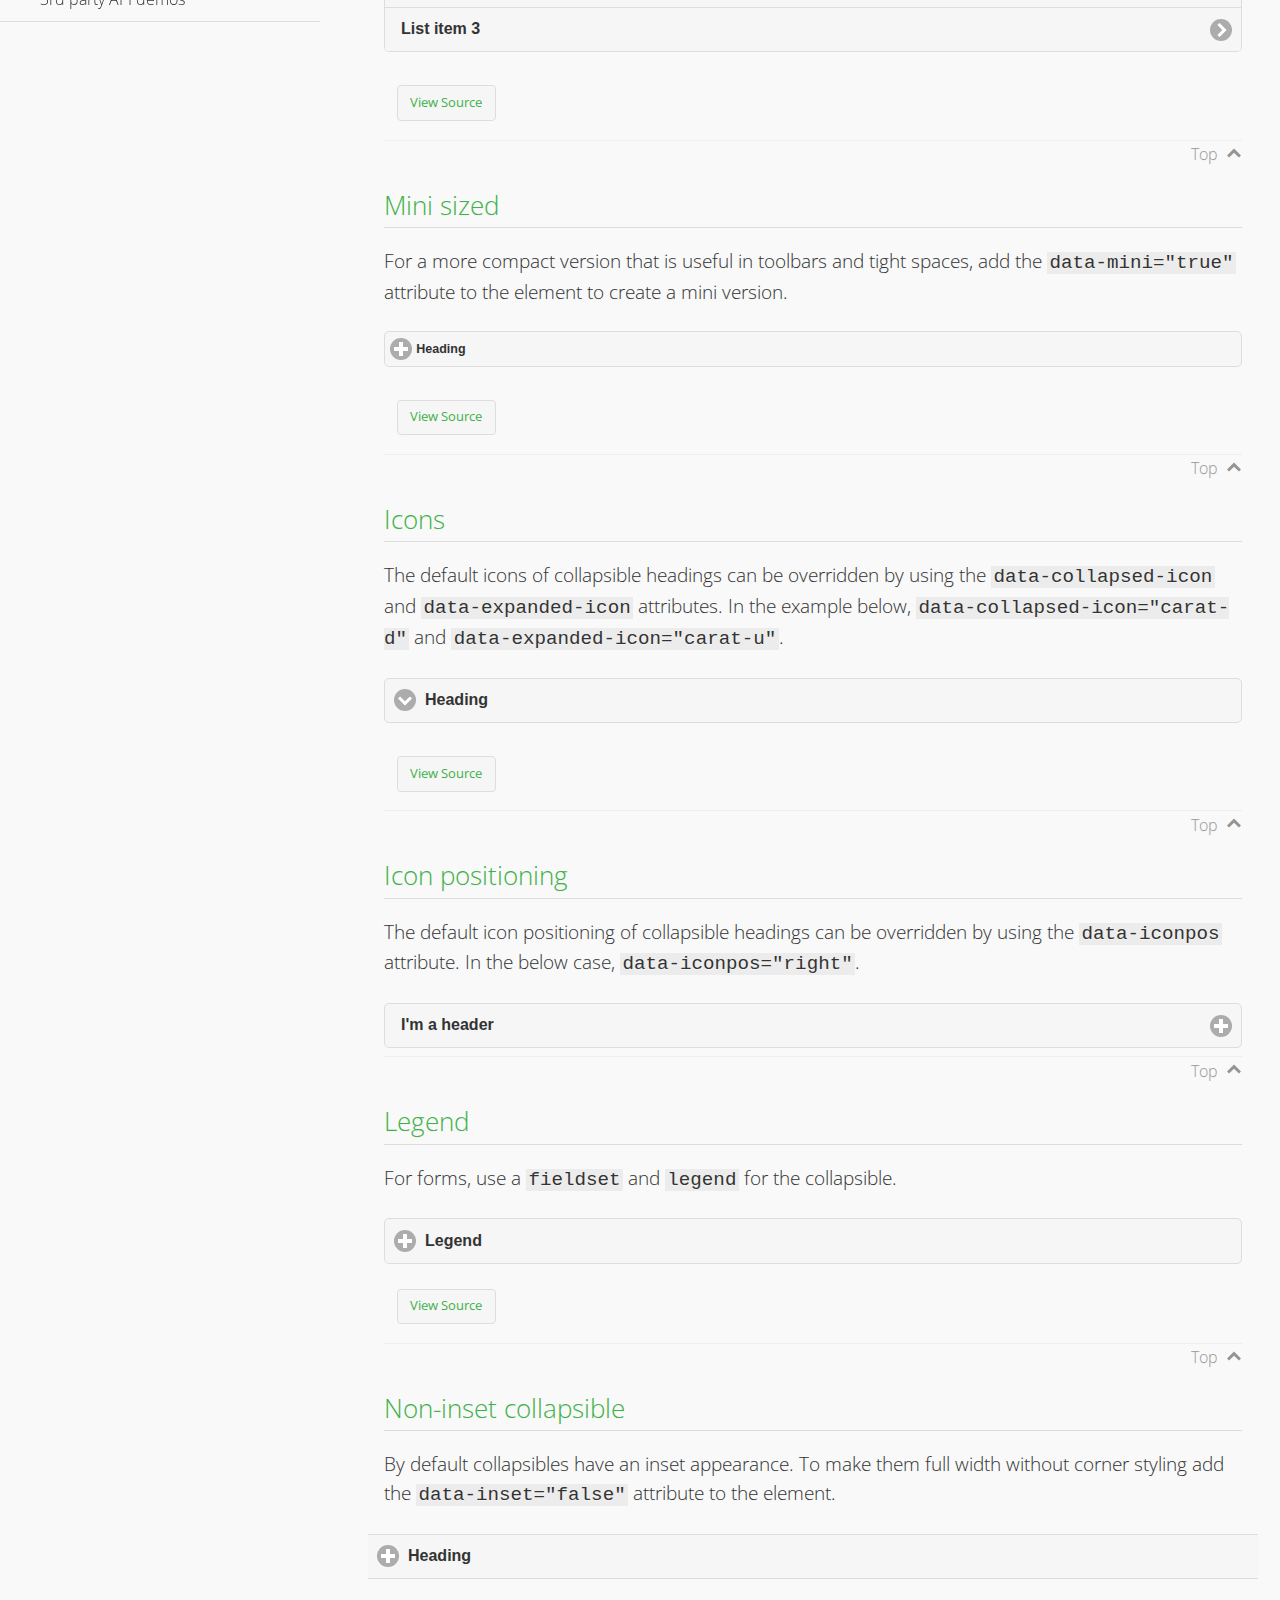
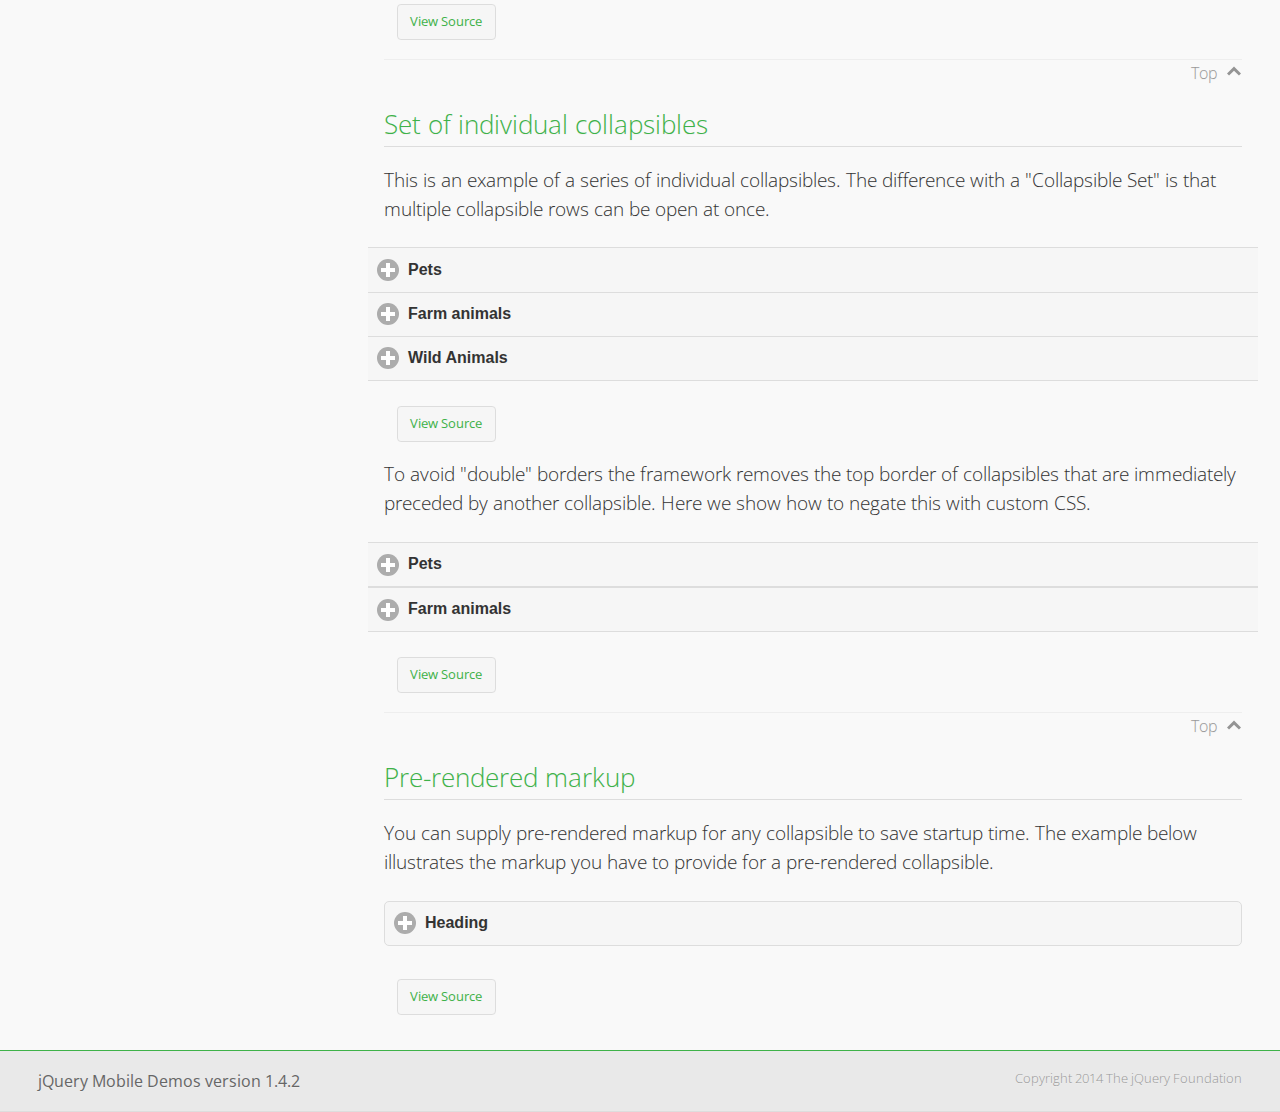
<file: js/jquery.mobile-1.4.2/demos/collapsible/index.html>
<!DOCTYPE html>
<html>
<head>
	<meta charset="utf-8">
	<meta name="viewport" content="width=device-width, initial-scale=1">
	<title>Collapsible - jQuery Mobile Demos</title>
    <link rel="stylesheet" href="../css/themes/default/jquery.mobile-1.4.2.min.css">
    <link rel="stylesheet" href="../_assets/css/jqm-demos.css">
    <link rel="shortcut icon" href="../favicon.ico">
    <link rel="stylesheet" href="http://fonts.googleapis.com/css?family=Open+Sans:300,400,700">
    <script src="../js/jquery.js"></script>
    <script src="../_assets/js/index.js"></script>
    <script src="../js/jquery.mobile-1.4.2.min.js"></script>
    <style id="negateDoubleBorder">
        #demo-borders .ui-collapsible-heading .ui-btn { border-top-width: 1px !important; }
    </style>
</head>
<body>
<div data-role="page" class="jqm-demos" data-quicklinks="true">

    <div data-role="header" class="jqm-header">
		<h2><a href="../" title="jQuery Mobile Demos home"><img src="../_assets/img/jquery-logo.png" alt="jQuery Mobile"></a></h2>
		<p><span class="jqm-version"></span> Demos</p>
        <a href="#" class="jqm-navmenu-link ui-btn ui-btn-icon-notext ui-corner-all ui-icon-bars ui-nodisc-icon ui-alt-icon ui-btn-left">Menu</a>
        <a href="#" class="jqm-search-link ui-btn ui-btn-icon-notext ui-corner-all ui-icon-search ui-nodisc-icon ui-alt-icon ui-btn-right">Search</a>
    </div><!-- /header -->

    <div role="main" class="ui-content jqm-content">

        <h1>Collapsible</h1>

        <p>Collapsibles are simple widgets that allow you to expand or collapse content when tapped and are useful in mobile to provide a compact presentation of content.</p>

        <h2>Basic collapsible</h2>

        <p>To create a collapsible block of content, create a container and add the <code> data-role="collapsible"</code> attribute. Directly inside this container, add any header (H1-H6) or legend element. The framework will style the header to look like a clickable button and add a "+" icon to the left to indicate it's expandable. After the header, add any HTML markup you want to be collapsible. The framework will wrap this markup in a container that will be hidden/shown when the heading is clicked.</p>

        <div data-demo-html="true">
            <div data-role="collapsible">
                <h4>Heading</h4>
                <p>I'm the collapsible content. By default I'm closed, but you can click the header to open me.</p>
            </div>
        </div><!--/demo-html -->

        <h2>Theme</h2>

        <p>Add the <code>data-theme</code> attribute to set a theme for the collapsible, and the <code>data-content-theme</code> attribute to the wrapper and specify a theme swatch letter.</p>

        <div data-demo-html="true">
            <div data-role="collapsible" data-theme="b" data-content-theme="b">
                <h4>Heading</h4>
                <p>I'm the collapsible content with a themed content block set to "b".</p>
            </div>
        </div><!--/demo-html -->

        <p>The collapsible content inherits a theme by default. Set <code>data-content-theme</code> to <code>false</code> to have no theme at all.</p>

        <div data-demo-html="true">
            <div data-role="collapsible" data-content-theme="false">
                <h4>Heading</h4>
                <p>I'm the collapsible content without a theme.</p>
            </div>
        </div><!--/demo-html -->

        <h2>Expanded</h2>

        <p>To expand the content when the page loads, add the <code>data-collapsed="false"</code> attribute to the wrapper.</p>

        <div data-demo-html="true">
            <div data-role="collapsible" data-collapsed="false">
                <h4>Heading</h4>
                <ul data-role="listview">
                    <li><a href="#">List item 1</a></li>
                    <li><a href="#">List item 2</a></li>
                    <li><a href="#">List item 3</a></li>
                </ul>
            </div>
        </div><!--/demo-html -->

        <h2>Mini sized</h2>

        <p>For a more compact version that is useful in toolbars and tight spaces, add the <code>data-mini="true"</code> attribute to the element to create a mini version. </p>

        <div data-demo-html="true">
            <div data-role="collapsible" data-mini="true">
                <h4>Heading</h4>
                <ul data-role="listview">
                    <li><a href="#">List item 1</a></li>
                    <li><a href="#">List item 2</a></li>
                    <li><a href="#">List item 3</a></li>
                </ul>
            </div>
        </div><!--/demo-html -->

            <h2>Icons</h2>

            <p>The default icons of collapsible headings can be overridden by using the <code>data-collapsed-icon</code> and <code>data-expanded-icon</code> attributes. In the example below, <code>data-collapsed-icon="carat-d"</code> and <code>data-expanded-icon="carat-u"</code>.</p>

            <div data-demo-html="true">
                <div data-role="collapsible" data-collapsed-icon="carat-d" data-expanded-icon="carat-u">
                    <h4>Heading</h4>
                    <ul data-role="listview" data-inset="false">
                        <li>Read-only list item 1</li>
                        <li>Read-only list item 2</li>
                        <li>Read-only list item 3</li>
                    </ul>
                </div>
            </div><!--/demo-html -->

            <h2>Icon positioning</h2>

            <p>The default icon positioning of collapsible headings can be overridden by using the <code>data-iconpos</code> attribute. In the below case, <code>data-iconpos="right"</code>.</p>

            <div data-role="collapsible" data-iconpos="right">
                <h3>I'm a header</h3>
                <p><code>data-iconpos="right"</code></p>
            </div>

        <h2>Legend</h2>

        <p>For forms, use a <code>fieldset</code> and <code>legend</code> for the collapsible.</p>
        <div data-demo-html="true">
            <form>
                <fieldset data-role="collapsible">
                    <legend>Legend</legend>

                    <label for="textinput-f">Text Input:</label>
                    <input type="text" name="textinput-f" id="textinput-f" placeholder="Text input" value="">

                    <div data-role="controlgroup">
                        <input type="checkbox" name="checkbox-1-a" id="checkbox-1-a">
                        <label for="checkbox-1-a">One</label>
                        <input type="checkbox" name="checkbox-2-a" id="checkbox-2-a">
                        <label for="checkbox-2-a">Two</label>
                        <input type="checkbox" name="checkbox-3-a" id="checkbox-3-a">
                        <label for="checkbox-3-a">Three</label>
                    </div>
                </fieldset>
            </form>
        </div><!--/demo-html -->

        <h2>Non-inset collapsible</h2>

        <p>By default collapsibles have an inset appearance. To make them full width without corner styling add the <code>data-inset="false"</code> attribute to the element.</p>

        <div data-demo-html="true">
            <div data-role="collapsible" data-inset="false">
                <h4>Heading</h4>
                <p>I'm the collapsible content. By default I'm closed, but you can click the header to open me.</p>
            </div>
        </div><!--/demo-html -->

        <h2>Set of individual collapsibles</h2>

        <p>This is an example of a series of individual collapsibles. The difference with a "Collapsible Set" is that multiple collapsible rows can be open at once.</p>

        <div data-demo-html="true">
            <div data-role="collapsible" data-inset="false">
                <h3>Pets</h3>
                <ul data-role="listview">
                    <li><a href="#">Canary</a></li>
                    <li><a href="#">Cat</a></li>
                    <li><a href="#">Dog</a></li>
                    <li><a href="#">Gerbil</a></li>
                    <li><a href="#">Iguana</a></li>
                    <li><a href="#">Mouse</a></li>
                </ul>
            </div><!-- /collapsible -->
            <div data-role="collapsible" data-inset="false">
                <h3>Farm animals</h3>
                <ul data-role="listview">
                    <li><a href="#">Chicken</a></li>
                    <li><a href="#">Cow</a></li>
                    <li><a href="#">Duck</a></li>
                    <li><a href="#">Horse</a></li>
                    <li><a href="#">Pig</a></li>
                    <li><a href="#">Sheep</a></li>
                </ul>
            </div><!-- /collapsible -->
            <div data-role="collapsible" data-inset="false">
                <h3>Wild Animals</h3>
                <ul data-role="listview">
                    <li><a href="#">Aardvark</a></li>
                    <li><a href="#">Alligator</a></li>
                    <li><a href="#">Ant</a></li>
                    <li><a href="#">Bear</a></li>
                    <li><a href="#">Beaver</a></li>
                    <li><a href="#">Cougar</a></li>
                    <li><a href="#">Dingo</a></li>
                </ul>
            </div><!-- /collapsible -->
        </div><!--/demo-html -->

        <p>To avoid "double" borders the framework removes the top border of collapsibles that are immediately preceded by another collapsible. Here we show how to negate this with custom CSS.</p>

        <div data-demo-html="true" data-demo-css="#negateDoubleBorder">
            <div id="demo-borders">
                <div data-role="collapsible" data-inset="false">
                    <h3>Pets</h3>
                    <ul data-role="listview">
                        <li><a href="#">Canary</a></li>
                        <li><a href="#">Cat</a></li>
                        <li><a href="#">Dog</a></li>
                        <li><a href="#">Gerbil</a></li>
                        <li><a href="#">Iguana</a></li>
                        <li><a href="#">Mouse</a></li>
                    </ul>
                </div><!-- /collapsible -->
                <div data-role="collapsible" data-inset="false">
                    <h3>Farm animals</h3>
                    <ul data-role="listview">
                        <li><a href="#">Chicken</a></li>
                        <li><a href="#">Cow</a></li>
                        <li><a href="#">Duck</a></li>
                        <li><a href="#">Horse</a></li>
                        <li><a href="#">Pig</a></li>
                        <li><a href="#">Sheep</a></li>
                    </ul>
                </div><!-- /collapsible -->
            </div>
        </div><!--/demo-html -->

			<h2>Pre-rendered markup</h2>
			<p>You can supply pre-rendered markup for any collapsible to save startup time. The example below illustrates the markup you have to provide for a pre-rendered collapsible.</p>
				<div data-demo-html="true">
					<div data-role="collapsible" data-enhanced="true" class="ui-collapsible ui-collapsible-inset ui-corner-all ui-collapsible-collapsed">
						<h4 class="ui-collapsible-heading ui-collapsible-heading-collapsed">
							<a href="#" class="ui-collapsible-heading-toggle ui-btn ui-btn-icon-left ui-icon-plus">
							Heading
							<div class="ui-collapsible-heading-status"> click to expand contents</div>
							</a>
						</h4>
						<div class="ui-collapsible-content ui-collapsible-content-collapsed" aria-hidden="true">
						<p>I'm the collapsible content. By default I'm closed, but you can click the header to open me.</p>
						</div>
					</div>
				</div>

	</div><!-- /content -->
	    <div data-role="panel" class="jqm-navmenu-panel" data-position="left" data-display="overlay" data-theme="a">
	    	<ul class="jqm-list ui-alt-icon ui-nodisc-icon">
<li data-filtertext="demos homepage" data-icon="home"><a href=".././">Home</a></li>
<li data-filtertext="introduction overview getting started"><a href="../intro/" data-ajax="false">Introduction</a></li>
<li data-filtertext="buttons button markup buttonmarkup method anchor link button element"><a href="../button-markup/" data-ajax="false">Buttons</a></li>
<li data-filtertext="form button widget input button submit reset"><a href="../button/" data-ajax="false">Button widget</a></li>
<li data-role="collapsible" data-collapsed-icon="carat-d" data-expanded-icon="carat-u" data-iconpos="right" data-inset="false">
	<h3>Checkboxradio widget</h3>
	<ul>
		<li data-filtertext="form checkboxradio widget checkbox input checkboxes controlgroups"><a href="../checkboxradio-checkbox/" data-ajax="false">Checkboxes</a></li>
		<li data-filtertext="form checkboxradio widget radio input radio buttons controlgroups"><a href="../checkboxradio-radio/" data-ajax="false">Radio buttons</a></li>
	</ul>
</li>
<li data-role="collapsible" data-collapsed-icon="carat-d" data-expanded-icon="carat-u" data-iconpos="right" data-inset="false">
	<h3>Collapsible (set) widget</h3>
	<ul>
		<li data-filtertext="collapsibles content formatting"><a href="../collapsible/" data-ajax="false">Collapsible</a></li>
		<li data-filtertext="dynamic collapsible set accordion append expand"><a href="../collapsible-dynamic/" data-ajax="false">Dynamic collapsibles</a></li>
		<li data-filtertext="accordions collapsible set widget content formatting grouped collapsibles"><a href="../collapsibleset/" data-ajax="false">Collapsible set</a></li>
	</ul>
</li>
<li data-role="collapsible" data-collapsed-icon="carat-d" data-expanded-icon="carat-u" data-iconpos="right" data-inset="false">
	<h3>Controlgroup widget</h3>
	<ul>
		<li data-filtertext="controlgroups selectmenu checkboxradio input grouped buttons horizontal vertical"><a href="../controlgroup/" data-ajax="false">Controlgroup</a></li>
		<li data-filtertext="dynamic controlgroup dynamically add buttons"><a href="../controlgroup-dynamic/" data-ajax="false">Dynamic controlgroups</a></li>
	</ul>
</li>
<li data-filtertext="form datepicker widget date input"><a href="../datepicker/" data-ajax="false">Datepicker</a></li>
<li data-role="collapsible" data-collapsed-icon="carat-d" data-expanded-icon="carat-u" data-iconpos="right" data-inset="false">
	<h3>Events</h3>
	<ul>
		<li data-filtertext="swipe to delete list items listviews swipe events"><a href="../swipe-list/" data-ajax="false">Swipe list items</a></li>
		<li data-filtertext="swipe to navigate swipe page navigation swipe events"><a href="../swipe-page/" data-ajax="false">Swipe page navigation</a></li>
	</ul>
</li>
<li data-filtertext="filterable filter elements sorting searching listview table"><a href="../filterable/" data-ajax="false">Filterable widget</a></li>
<li data-filtertext="form flipswitch widget flip toggle switch binary select checkbox input"><a href="../flipswitch/" data-ajax="false">Flipswitch widget</a></li>
<li data-role="collapsible" data-collapsed-icon="carat-d" data-expanded-icon="carat-u" data-iconpos="right" data-inset="false">
	<h3>Forms</h3>
	<ul>
		<li data-filtertext="forms text checkbox radio range button submit reset inputs selects textarea slider flipswitch label form elements"><a href="../forms/" data-ajax="false">Forms</a></li>
		<li data-filtertext="form hide labels hidden accessible ui-hidden-accessible forms"><a href="../forms-label-hidden-accessible/" data-ajax="false">Hide labels</a></li>
		<li data-filtertext="form field containers fieldcontain ui-field-contain forms"><a href="../forms-field-contain/" data-ajax="false">Field containers</a></li>
		<li data-filtertext="forms disabled form elements"><a href="../forms-disabled/" data-ajax="false">Forms disabled</a></li>
		<li data-filtertext="forms gallery examples overview forms text checkbox radio range button submit reset inputs selects textarea slider flipswitch label form elements"><a href="../forms-gallery/" data-ajax="false">Forms gallery</a></li>
	</ul>
</li>
<li data-role="collapsible" data-collapsed-icon="carat-d" data-expanded-icon="carat-u" data-iconpos="right" data-inset="false">
	<h3>Grids</h3>
	<ul>
		<li data-filtertext="grids columns blocks content formatting rwd responsive css framework"><a href="../grids/" data-ajax="false">Grids</a></li>
		<li data-filtertext="buttons in grids css framework"><a href="../grids-buttons/" data-ajax="false">Buttons in grids</a></li>
		<li data-filtertext="custom responsive grids rwd css framework"><a href="../grids-custom-responsive/" data-ajax="false">Custom responsive grids</a></li>
	</ul>
</li>
<li data-filtertext="blocks content formatting sections heading"><a href="../body-bar-classes/" data-ajax="false">Grouping and dividing content</a></li>
<li data-role="collapsible" data-collapsed-icon="carat-d" data-expanded-icon="carat-u" data-iconpos="right" data-inset="false">
	<h3>Icons</h3>
	<ul>
		<li data-filtertext="button icons svg disc alt custom icon position"><a href="../icons/" data-ajax="false">Icons</a></li>
		<li data-filtertext=""><a href="../icons-grunticon/" data-ajax="false">Grunticon loader</a></li>
	</ul>
</li>
<li data-role="collapsible" data-collapsed-icon="carat-d" data-expanded-icon="carat-u" data-iconpos="right" data-inset="false">
	<h3>Listview widget</h3>
	<ul>
		<li data-filtertext="listview widget thumbnails icons nested split button collapsible ul ol"><a href="../listview/" data-ajax="false">Listview</a></li>
		<li data-filtertext="autocomplete filterable reveal listview filtertextbeforefilter placeholder"><a href="../listview-autocomplete/" data-ajax="false">Listview autocomplete</a></li>
		<li data-filtertext="autocomplete filterable reveal listview remote data filtertextbeforefilter placeholder"><a href="../listview-autocomplete-remote/" data-ajax="false">Listview autocomplete remote data</a></li>
		<li data-filtertext="autodividers anchor jump scroll linkbars listview lists ul ol"><a href="../listview-autodividers-linkbar/" data-ajax="false">Listview autodividers linkbar</a></li>
		<li data-filtertext="listview autodividers selector autodividersselector lists ul ol"><a href="../listview-autodividers-selector/" data-ajax="false">Listview autodividers selector</a></li>
		<li data-filtertext="listview nested list items"><a href="../listview-nested-lists/" data-ajax="false">Listview Nested Listviews</a></li>
		<li data-filtertext="listview collapsible list items flat"><a href="../listview-collapsible-item-flat/" data-ajax="false">Listview collapsible list items (flat)</a></li>
		<li data-filtertext="listview collapsible list indented"><a href="../listview-collapsible-item-indented/" data-ajax="false">Listview collapsible list items (indented)</a></li>
		<li data-filtertext="grid listview responsive grids responsive listviews lists ul"><a href="../listview-grid/" data-ajax="false">Listview responsive grid</a></li>
	</ul>
</li>
<li data-filtertext="loader widget page loading navigation overlay spinner"><a href="../loader/" data-ajax="false">Loader widget</a></li>
<li data-filtertext="navbar widget navmenu toolbars header footer"><a href="../navbar/" data-ajax="false">Navbar widget</a></li>
<li data-role="collapsible" data-collapsed-icon="carat-d" data-expanded-icon="carat-u" data-iconpos="right" data-inset="false">
	<h3>Navigation</h3>
	<ul>
		<li data-filtertext="ajax navigation navigate widget history event method"><a href="../navigation/" data-ajax="false">Navigation</a></li>
		<li data-filtertext="linking pages page links navigation ajax prefetch cache"><a href="../navigation-linking-pages/" data-ajax="false">Linking pages</a></li>
		<li data-filtertext="php redirect server redirection server-side navigation"><a href="../navigation-php-redirect/" data-ajax="false">PHP redirect demo</a></li>
		<li data-filtertext="navigation redirection hash query"><a href="../navigation-hash-processing/" data-ajax="false">Hash processing demo</a></li>
	</ul>
</li>
<li data-role="collapsible" data-collapsed-icon="carat-d" data-expanded-icon="carat-u" data-iconpos="right" data-inset="false">
	<h3>Pages</h3>
	<ul>
		<li data-filtertext="pages page widget ajax navigation"><a href="../pages/" data-ajax="false">Pages</a></li>
		<li data-filtertext="single page"><a href="../pages-single-page/" data-ajax="false">Single page</a></li>
		<li data-filtertext="multipage multi-page page"><a href="../pages-multi-page/" data-ajax="false">Multi-page template</a></li>
		<li data-filtertext="dialog page widget modal popup"><a href="../pages-dialog/" data-ajax="false">Dialog page</a></li>
	</ul>
</li>
<li data-role="collapsible" data-collapsed-icon="carat-d" data-expanded-icon="carat-u" data-iconpos="right" data-inset="false">
	<h3>Panel widget</h3>
	<ul>
		<li data-filtertext="panel widget sliding panels reveal push overlay responsive"><a href="../panel/" data-ajax="false">Panel</a></li>
		<li data-filtertext=""><a href="../panel-external/" data-ajax="false">External panels</a></li>
		<li data-filtertext="panel "><a href="../panel-fixed/" data-ajax="false">Fixed panels</a></li>
		<li data-filtertext="panel slide panels sliding panels shadow rwd responsive breakpoint"><a href="../panel-responsive/" data-ajax="false">Panels responsive</a></li>
		<li data-filtertext="panel custom style custom panel width reveal shadow listview panel styling page background wrapper"><a href="../panel-styling/" data-ajax="false">Custom panel style</a></li>
		<li data-filtertext="panel open on swipe"><a href="../panel-swipe-open/" data-ajax="false">Panel open on swipe</a></li>
		<li data-filtertext="panels outside page internal external toolbars"><a href="../panel-external-internal/" data-ajax="false">Panel external and internal</a></li>
	</ul>
</li>
<li data-role="collapsible" data-collapsed-icon="carat-d" data-expanded-icon="carat-u" data-iconpos="right" data-inset="false">
	<h3>Popup widget</h3>
	<ul>
		<li data-filtertext="popup widget popups dialog modal transition tooltip lightbox form overlay screen flip pop fade transition"><a href="../popup/" data-ajax="false">Popup</a></li>
		<li data-filtertext="popup alignment position"><a href="../popup-alignment/" data-ajax="false">Popup alignment</a></li>
		<li data-filtertext="popup arrow size popups popover"><a href="../popup-arrow-size/" data-ajax="false">Popup arrow size</a></li>
		<li data-filtertext="dynamic popups popup images lightbox"><a href="../popup-dynamic/" data-ajax="false">Dynamic popups</a></li>
		<li data-filtertext="popups with iframes scaling"><a href="../popup-iframe/" data-ajax="false">Popups with iframes</a></li>
		<li data-filtertext="popup image scaling"><a href="../popup-image-scaling/" data-ajax="false">Popup image scaling</a></li>
		<li data-filtertext="external popup outside multi-page"><a href="../popup-outside-multipage" data-ajax="false">Popup outside multi-page</a></li>
	</ul>
</li>
<li data-filtertext="form rangeslider widget dual sliders dual handle sliders range input"><a href="../rangeslider/" data-ajax="false">Rangeslider widget</a></li>
<li data-filtertext="responsive web design rwd adaptive progressive enhancement PE accessible mobile breakpoints media query media queries"><a href="../rwd/" data-ajax="false">Responsive Web Design</a></li>
<li data-role="collapsible" data-collapsed-icon="carat-d" data-expanded-icon="carat-u" data-iconpos="right" data-inset="false">
	<h3>Selectmenu widget</h3>
	<ul>
		<li data-filtertext="form selectmenu widget select input custom select menu selects"><a href="../selectmenu/" data-ajax="false">Selectmenu</a></li>
		<li data-filtertext="form custom select menu selectmenu widget custom menu option optgroup multiple selects"><a href="../selectmenu-custom/" data-ajax="false">Custom select menu</a></li>
		<li data-filtertext="filterable select filter popup dialog"><a href="../selectmenu-custom-filter/" data-ajax="false">Custom select menu with filter</a></li>
	</ul>
</li>
<li data-role="collapsible" data-collapsed-icon="carat-d" data-expanded-icon="carat-u" data-iconpos="right" data-inset="false">
	<h3>Slider widget</h3>
	<ul>
		<li data-filtertext="form slider widget range input single sliders"><a href="../slider/" data-ajax="false">Slider</a></li>
		<li data-filtertext="form slider widget flipswitch slider binary select flip toggle switch"><a href="../slider-flipswitch/" data-ajax="false">Slider flip toggle switch</a></li>
		<li data-filtertext="form slider tooltip handle value input range sliders"><a href="../slider-tooltip/" data-ajax="false">Slider tooltip</a></li>
	</ul>
</li>
<li data-role="collapsible" data-collapsed-icon="carat-d" data-expanded-icon="carat-u" data-iconpos="right" data-inset="false">
	<h3>Table widget</h3>
	<ul>
		<li data-filtertext="table widget reflow column toggle th td responsive tables rwd hide show tabular"><a href="../table-column-toggle/" data-ajax="false">Table Column Toggle</a></li>
		<li data-filtertext="table column toggle phone comparison demo"><a href="../table-column-toggle-example/" data-ajax="false">Table Column Toggle demo</a></li>
		<li data-filtertext="responsive tables table column toggle heading groups rwd breakpoint"><a href="../table-column-toggle-heading-groups/" data-ajax="false">Table Column Toggle heading groups</a></li>
		<li data-filtertext="responsive tables table column toggle hide rwd breakpoint customization options"><a href="../table-column-toggle-options/" data-ajax="false">Table Column Toggle options</a></li>
		<li data-filtertext="table reflow th td responsive rwd columns tabular"><a href="../table-reflow/" data-ajax="false">Table Reflow</a></li>
		<li data-filtertext="responsive tables table reflow heading groups rwd breakpoint"><a href="../table-reflow-heading-groups/" data-ajax="false">Table Reflow heading groups</a></li>
		<li data-filtertext="responsive tables table reflow stripes strokes table style"><a href="../table-reflow-stripes-strokes/" data-ajax="false">Table Reflow stripes and strokes</a></li>
		<li data-filtertext="responsive tables table reflow stack custom styles"><a href="../table-reflow-styling/" data-ajax="false">Table Reflow custom styles</a></li>
	</ul>
</li>
<li data-filtertext="ui tabs widget"><a href="../tabs/" data-ajax="false">Tabs widget</a></li>
<li data-filtertext="form textinput widget text input textarea number date time tel email file color password"><a href="../textinput/" data-ajax="false">Textinput widget</a></li>
<li data-role="collapsible" data-collapsed-icon="carat-d" data-expanded-icon="carat-u" data-iconpos="right" data-inset="false">
	<h3>Theming</h3>
	<ul>
		<li data-filtertext="default theme swatches theming style css"><a href="../theme-default/" data-ajax="false">Default theme</a></li>
		<li data-filtertext="classic theme old theme swatches theming style css"><a href="../theme-classic/" data-ajax="false">Classic theme</a></li>
	</ul>
</li>
<li data-role="collapsible" data-collapsed-icon="carat-d" data-expanded-icon="carat-u" data-iconpos="right" data-inset="false">
	<h3>Toolbar widget</h3>
	<ul>
		<li data-filtertext="toolbar widget header footer toolbars fixed fullscreen external sections"><a href="../toolbar/" data-ajax="false">Toolbar</a></li>
		<li data-filtertext="dynamic toolbars dynamically add toolbar header footer"><a href="../toolbar-dynamic/" data-ajax="false">Dynamic toolbars</a></li>
		<li data-filtertext="external toolbars header footer"><a href="../toolbar-external/" data-ajax="false">External toolbars</a></li>
		<li data-filtertext="fixed toolbars header footer"><a href="../toolbar-fixed/" data-ajax="false">Fixed toolbars</a></li>
		<li data-filtertext="fixed fullscreen toolbars header footer"><a href="../toolbar-fixed-fullscreen/" data-ajax="false">Fullscreen toolbars</a></li>
		<li data-filtertext="external fixed toolbars header footer"><a href="../toolbar-fixed-external/" data-ajax="false">Fixed external toolbars</a></li>
		<li data-filtertext="external persistent toolbars header footer navbar navmenu"><a href="../toolbar-fixed-persistent/" data-ajax="false">Persistent toolbars</a></li>
		<li data-filtertext="external ajax optimized toolbars persistent toolbars header footer navbar"><a href="../toolbar-fixed-persistent-optimized/" data-ajax="false">Ajax optimized toolbars</a></li>
		<li data-filtertext="form in toolbars header footer"><a href="../toolbar-fixed-forms/" data-ajax="false">Form in toolbar</a></li>
	</ul>
</li>
<li data-filtertext="page transitions animated pages popup navigation flip slide fade pop"><a href="../transitions/" data-ajax="false">Transitions</a></li>
<li data-role="collapsible" data-collapsed-icon="carat-d" data-expanded-icon="carat-u" data-iconpos="right" data-inset="false">
	<h3>3rd party API demos</h3>
	<ul>
		<li data-filtertext="backbone requirejs navigation router"><a href="../backbone-requirejs/" data-ajax="false">Backbone RequireJS</a></li>
		<li data-filtertext="google maps geolocation demo"><a href="../map-geolocation/" data-ajax="false">Google Maps geolocation</a></li>
		<li data-filtertext="google maps hybrid"><a href="../map-list-toggle/" data-ajax="false">Google Maps list toggle</a></li>
	</ul>
</li>



		     </ul>
		</div><!-- /panel -->


	<div data-role="footer" data-position="fixed" data-tap-toggle="false" class="jqm-footer">
		<p>jQuery Mobile Demos version <span class="jqm-version"></span></p>
		<p>Copyright 2014 The jQuery Foundation</p>
	</div><!-- /footer -->
	<!-- TODO: This should become an external panel so we can add input to markup (unique ID) -->
    <div data-role="panel" class="jqm-search-panel" data-position="right" data-display="overlay" data-theme="a">
		<div class="jqm-search">
			<ul class="jqm-list" data-filter-placeholder="Search demos..." data-filter-reveal="true">
<li data-filtertext="demos homepage" data-icon="home"><a href=".././">Home</a></li>
<li data-filtertext="introduction overview getting started"><a href="../intro/" data-ajax="false">Introduction</a></li>
<li data-filtertext="buttons button markup buttonmarkup method anchor link button element"><a href="../button-markup/" data-ajax="false">Buttons</a></li>
<li data-filtertext="form button widget input button submit reset"><a href="../button/" data-ajax="false">Button widget</a></li>
<li data-role="collapsible" data-collapsed-icon="carat-d" data-expanded-icon="carat-u" data-iconpos="right" data-inset="false">
	<h3>Checkboxradio widget</h3>
	<ul>
		<li data-filtertext="form checkboxradio widget checkbox input checkboxes controlgroups"><a href="../checkboxradio-checkbox/" data-ajax="false">Checkboxes</a></li>
		<li data-filtertext="form checkboxradio widget radio input radio buttons controlgroups"><a href="../checkboxradio-radio/" data-ajax="false">Radio buttons</a></li>
	</ul>
</li>
<li data-role="collapsible" data-collapsed-icon="carat-d" data-expanded-icon="carat-u" data-iconpos="right" data-inset="false">
	<h3>Collapsible (set) widget</h3>
	<ul>
		<li data-filtertext="collapsibles content formatting"><a href="../collapsible/" data-ajax="false">Collapsible</a></li>
		<li data-filtertext="dynamic collapsible set accordion append expand"><a href="../collapsible-dynamic/" data-ajax="false">Dynamic collapsibles</a></li>
		<li data-filtertext="accordions collapsible set widget content formatting grouped collapsibles"><a href="../collapsibleset/" data-ajax="false">Collapsible set</a></li>
	</ul>
</li>
<li data-role="collapsible" data-collapsed-icon="carat-d" data-expanded-icon="carat-u" data-iconpos="right" data-inset="false">
	<h3>Controlgroup widget</h3>
	<ul>
		<li data-filtertext="controlgroups selectmenu checkboxradio input grouped buttons horizontal vertical"><a href="../controlgroup/" data-ajax="false">Controlgroup</a></li>
		<li data-filtertext="dynamic controlgroup dynamically add buttons"><a href="../controlgroup-dynamic/" data-ajax="false">Dynamic controlgroups</a></li>
	</ul>
</li>
<li data-filtertext="form datepicker widget date input"><a href="../datepicker/" data-ajax="false">Datepicker</a></li>
<li data-role="collapsible" data-collapsed-icon="carat-d" data-expanded-icon="carat-u" data-iconpos="right" data-inset="false">
	<h3>Events</h3>
	<ul>
		<li data-filtertext="swipe to delete list items listviews swipe events"><a href="../swipe-list/" data-ajax="false">Swipe list items</a></li>
		<li data-filtertext="swipe to navigate swipe page navigation swipe events"><a href="../swipe-page/" data-ajax="false">Swipe page navigation</a></li>
	</ul>
</li>
<li data-filtertext="filterable filter elements sorting searching listview table"><a href="../filterable/" data-ajax="false">Filterable widget</a></li>
<li data-filtertext="form flipswitch widget flip toggle switch binary select checkbox input"><a href="../flipswitch/" data-ajax="false">Flipswitch widget</a></li>
<li data-role="collapsible" data-collapsed-icon="carat-d" data-expanded-icon="carat-u" data-iconpos="right" data-inset="false">
	<h3>Forms</h3>
	<ul>
		<li data-filtertext="forms text checkbox radio range button submit reset inputs selects textarea slider flipswitch label form elements"><a href="../forms/" data-ajax="false">Forms</a></li>
		<li data-filtertext="form hide labels hidden accessible ui-hidden-accessible forms"><a href="../forms-label-hidden-accessible/" data-ajax="false">Hide labels</a></li>
		<li data-filtertext="form field containers fieldcontain ui-field-contain forms"><a href="../forms-field-contain/" data-ajax="false">Field containers</a></li>
		<li data-filtertext="forms disabled form elements"><a href="../forms-disabled/" data-ajax="false">Forms disabled</a></li>
		<li data-filtertext="forms gallery examples overview forms text checkbox radio range button submit reset inputs selects textarea slider flipswitch label form elements"><a href="../forms-gallery/" data-ajax="false">Forms gallery</a></li>
	</ul>
</li>
<li data-role="collapsible" data-collapsed-icon="carat-d" data-expanded-icon="carat-u" data-iconpos="right" data-inset="false">
	<h3>Grids</h3>
	<ul>
		<li data-filtertext="grids columns blocks content formatting rwd responsive css framework"><a href="../grids/" data-ajax="false">Grids</a></li>
		<li data-filtertext="buttons in grids css framework"><a href="../grids-buttons/" data-ajax="false">Buttons in grids</a></li>
		<li data-filtertext="custom responsive grids rwd css framework"><a href="../grids-custom-responsive/" data-ajax="false">Custom responsive grids</a></li>
	</ul>
</li>
<li data-filtertext="blocks content formatting sections heading"><a href="../body-bar-classes/" data-ajax="false">Grouping and dividing content</a></li>
<li data-role="collapsible" data-collapsed-icon="carat-d" data-expanded-icon="carat-u" data-iconpos="right" data-inset="false">
	<h3>Icons</h3>
	<ul>
		<li data-filtertext="button icons svg disc alt custom icon position"><a href="../icons/" data-ajax="false">Icons</a></li>
		<li data-filtertext=""><a href="../icons-grunticon/" data-ajax="false">Grunticon loader</a></li>
	</ul>
</li>
<li data-role="collapsible" data-collapsed-icon="carat-d" data-expanded-icon="carat-u" data-iconpos="right" data-inset="false">
	<h3>Listview widget</h3>
	<ul>
		<li data-filtertext="listview widget thumbnails icons nested split button collapsible ul ol"><a href="../listview/" data-ajax="false">Listview</a></li>
		<li data-filtertext="autocomplete filterable reveal listview filtertextbeforefilter placeholder"><a href="../listview-autocomplete/" data-ajax="false">Listview autocomplete</a></li>
		<li data-filtertext="autocomplete filterable reveal listview remote data filtertextbeforefilter placeholder"><a href="../listview-autocomplete-remote/" data-ajax="false">Listview autocomplete remote data</a></li>
		<li data-filtertext="autodividers anchor jump scroll linkbars listview lists ul ol"><a href="../listview-autodividers-linkbar/" data-ajax="false">Listview autodividers linkbar</a></li>
		<li data-filtertext="listview autodividers selector autodividersselector lists ul ol"><a href="../listview-autodividers-selector/" data-ajax="false">Listview autodividers selector</a></li>
		<li data-filtertext="listview nested list items"><a href="../listview-nested-lists/" data-ajax="false">Listview Nested Listviews</a></li>
		<li data-filtertext="listview collapsible list items flat"><a href="../listview-collapsible-item-flat/" data-ajax="false">Listview collapsible list items (flat)</a></li>
		<li data-filtertext="listview collapsible list indented"><a href="../listview-collapsible-item-indented/" data-ajax="false">Listview collapsible list items (indented)</a></li>
		<li data-filtertext="grid listview responsive grids responsive listviews lists ul"><a href="../listview-grid/" data-ajax="false">Listview responsive grid</a></li>
	</ul>
</li>
<li data-filtertext="loader widget page loading navigation overlay spinner"><a href="../loader/" data-ajax="false">Loader widget</a></li>
<li data-filtertext="navbar widget navmenu toolbars header footer"><a href="../navbar/" data-ajax="false">Navbar widget</a></li>
<li data-role="collapsible" data-collapsed-icon="carat-d" data-expanded-icon="carat-u" data-iconpos="right" data-inset="false">
	<h3>Navigation</h3>
	<ul>
		<li data-filtertext="ajax navigation navigate widget history event method"><a href="../navigation/" data-ajax="false">Navigation</a></li>
		<li data-filtertext="linking pages page links navigation ajax prefetch cache"><a href="../navigation-linking-pages/" data-ajax="false">Linking pages</a></li>
		<li data-filtertext="php redirect server redirection server-side navigation"><a href="../navigation-php-redirect/" data-ajax="false">PHP redirect demo</a></li>
		<li data-filtertext="navigation redirection hash query"><a href="../navigation-hash-processing/" data-ajax="false">Hash processing demo</a></li>
	</ul>
</li>
<li data-role="collapsible" data-collapsed-icon="carat-d" data-expanded-icon="carat-u" data-iconpos="right" data-inset="false">
	<h3>Pages</h3>
	<ul>
		<li data-filtertext="pages page widget ajax navigation"><a href="../pages/" data-ajax="false">Pages</a></li>
		<li data-filtertext="single page"><a href="../pages-single-page/" data-ajax="false">Single page</a></li>
		<li data-filtertext="multipage multi-page page"><a href="../pages-multi-page/" data-ajax="false">Multi-page template</a></li>
		<li data-filtertext="dialog page widget modal popup"><a href="../pages-dialog/" data-ajax="false">Dialog page</a></li>
	</ul>
</li>
<li data-role="collapsible" data-collapsed-icon="carat-d" data-expanded-icon="carat-u" data-iconpos="right" data-inset="false">
	<h3>Panel widget</h3>
	<ul>
		<li data-filtertext="panel widget sliding panels reveal push overlay responsive"><a href="../panel/" data-ajax="false">Panel</a></li>
		<li data-filtertext=""><a href="../panel-external/" data-ajax="false">External panels</a></li>
		<li data-filtertext="panel "><a href="../panel-fixed/" data-ajax="false">Fixed panels</a></li>
		<li data-filtertext="panel slide panels sliding panels shadow rwd responsive breakpoint"><a href="../panel-responsive/" data-ajax="false">Panels responsive</a></li>
		<li data-filtertext="panel custom style custom panel width reveal shadow listview panel styling page background wrapper"><a href="../panel-styling/" data-ajax="false">Custom panel style</a></li>
		<li data-filtertext="panel open on swipe"><a href="../panel-swipe-open/" data-ajax="false">Panel open on swipe</a></li>
		<li data-filtertext="panels outside page internal external toolbars"><a href="../panel-external-internal/" data-ajax="false">Panel external and internal</a></li>
	</ul>
</li>
<li data-role="collapsible" data-collapsed-icon="carat-d" data-expanded-icon="carat-u" data-iconpos="right" data-inset="false">
	<h3>Popup widget</h3>
	<ul>
		<li data-filtertext="popup widget popups dialog modal transition tooltip lightbox form overlay screen flip pop fade transition"><a href="../popup/" data-ajax="false">Popup</a></li>
		<li data-filtertext="popup alignment position"><a href="../popup-alignment/" data-ajax="false">Popup alignment</a></li>
		<li data-filtertext="popup arrow size popups popover"><a href="../popup-arrow-size/" data-ajax="false">Popup arrow size</a></li>
		<li data-filtertext="dynamic popups popup images lightbox"><a href="../popup-dynamic/" data-ajax="false">Dynamic popups</a></li>
		<li data-filtertext="popups with iframes scaling"><a href="../popup-iframe/" data-ajax="false">Popups with iframes</a></li>
		<li data-filtertext="popup image scaling"><a href="../popup-image-scaling/" data-ajax="false">Popup image scaling</a></li>
		<li data-filtertext="external popup outside multi-page"><a href="../popup-outside-multipage" data-ajax="false">Popup outside multi-page</a></li>
	</ul>
</li>
<li data-filtertext="form rangeslider widget dual sliders dual handle sliders range input"><a href="../rangeslider/" data-ajax="false">Rangeslider widget</a></li>
<li data-filtertext="responsive web design rwd adaptive progressive enhancement PE accessible mobile breakpoints media query media queries"><a href="../rwd/" data-ajax="false">Responsive Web Design</a></li>
<li data-role="collapsible" data-collapsed-icon="carat-d" data-expanded-icon="carat-u" data-iconpos="right" data-inset="false">
	<h3>Selectmenu widget</h3>
	<ul>
		<li data-filtertext="form selectmenu widget select input custom select menu selects"><a href="../selectmenu/" data-ajax="false">Selectmenu</a></li>
		<li data-filtertext="form custom select menu selectmenu widget custom menu option optgroup multiple selects"><a href="../selectmenu-custom/" data-ajax="false">Custom select menu</a></li>
		<li data-filtertext="filterable select filter popup dialog"><a href="../selectmenu-custom-filter/" data-ajax="false">Custom select menu with filter</a></li>
	</ul>
</li>
<li data-role="collapsible" data-collapsed-icon="carat-d" data-expanded-icon="carat-u" data-iconpos="right" data-inset="false">
	<h3>Slider widget</h3>
	<ul>
		<li data-filtertext="form slider widget range input single sliders"><a href="../slider/" data-ajax="false">Slider</a></li>
		<li data-filtertext="form slider widget flipswitch slider binary select flip toggle switch"><a href="../slider-flipswitch/" data-ajax="false">Slider flip toggle switch</a></li>
		<li data-filtertext="form slider tooltip handle value input range sliders"><a href="../slider-tooltip/" data-ajax="false">Slider tooltip</a></li>
	</ul>
</li>
<li data-role="collapsible" data-collapsed-icon="carat-d" data-expanded-icon="carat-u" data-iconpos="right" data-inset="false">
	<h3>Table widget</h3>
	<ul>
		<li data-filtertext="table widget reflow column toggle th td responsive tables rwd hide show tabular"><a href="../table-column-toggle/" data-ajax="false">Table Column Toggle</a></li>
		<li data-filtertext="table column toggle phone comparison demo"><a href="../table-column-toggle-example/" data-ajax="false">Table Column Toggle demo</a></li>
		<li data-filtertext="responsive tables table column toggle heading groups rwd breakpoint"><a href="../table-column-toggle-heading-groups/" data-ajax="false">Table Column Toggle heading groups</a></li>
		<li data-filtertext="responsive tables table column toggle hide rwd breakpoint customization options"><a href="../table-column-toggle-options/" data-ajax="false">Table Column Toggle options</a></li>
		<li data-filtertext="table reflow th td responsive rwd columns tabular"><a href="../table-reflow/" data-ajax="false">Table Reflow</a></li>
		<li data-filtertext="responsive tables table reflow heading groups rwd breakpoint"><a href="../table-reflow-heading-groups/" data-ajax="false">Table Reflow heading groups</a></li>
		<li data-filtertext="responsive tables table reflow stripes strokes table style"><a href="../table-reflow-stripes-strokes/" data-ajax="false">Table Reflow stripes and strokes</a></li>
		<li data-filtertext="responsive tables table reflow stack custom styles"><a href="../table-reflow-styling/" data-ajax="false">Table Reflow custom styles</a></li>
	</ul>
</li>
<li data-filtertext="ui tabs widget"><a href="../tabs/" data-ajax="false">Tabs widget</a></li>
<li data-filtertext="form textinput widget text input textarea number date time tel email file color password"><a href="../textinput/" data-ajax="false">Textinput widget</a></li>
<li data-role="collapsible" data-collapsed-icon="carat-d" data-expanded-icon="carat-u" data-iconpos="right" data-inset="false">
	<h3>Theming</h3>
	<ul>
		<li data-filtertext="default theme swatches theming style css"><a href="../theme-default/" data-ajax="false">Default theme</a></li>
		<li data-filtertext="classic theme old theme swatches theming style css"><a href="../theme-classic/" data-ajax="false">Classic theme</a></li>
	</ul>
</li>
<li data-role="collapsible" data-collapsed-icon="carat-d" data-expanded-icon="carat-u" data-iconpos="right" data-inset="false">
	<h3>Toolbar widget</h3>
	<ul>
		<li data-filtertext="toolbar widget header footer toolbars fixed fullscreen external sections"><a href="../toolbar/" data-ajax="false">Toolbar</a></li>
		<li data-filtertext="dynamic toolbars dynamically add toolbar header footer"><a href="../toolbar-dynamic/" data-ajax="false">Dynamic toolbars</a></li>
		<li data-filtertext="external toolbars header footer"><a href="../toolbar-external/" data-ajax="false">External toolbars</a></li>
		<li data-filtertext="fixed toolbars header footer"><a href="../toolbar-fixed/" data-ajax="false">Fixed toolbars</a></li>
		<li data-filtertext="fixed fullscreen toolbars header footer"><a href="../toolbar-fixed-fullscreen/" data-ajax="false">Fullscreen toolbars</a></li>
		<li data-filtertext="external fixed toolbars header footer"><a href="../toolbar-fixed-external/" data-ajax="false">Fixed external toolbars</a></li>
		<li data-filtertext="external persistent toolbars header footer navbar navmenu"><a href="../toolbar-fixed-persistent/" data-ajax="false">Persistent toolbars</a></li>
		<li data-filtertext="external ajax optimized toolbars persistent toolbars header footer navbar"><a href="../toolbar-fixed-persistent-optimized/" data-ajax="false">Ajax optimized toolbars</a></li>
		<li data-filtertext="form in toolbars header footer"><a href="../toolbar-fixed-forms/" data-ajax="false">Form in toolbar</a></li>
	</ul>
</li>
<li data-filtertext="page transitions animated pages popup navigation flip slide fade pop"><a href="../transitions/" data-ajax="false">Transitions</a></li>
<li data-role="collapsible" data-collapsed-icon="carat-d" data-expanded-icon="carat-u" data-iconpos="right" data-inset="false">
	<h3>3rd party API demos</h3>
	<ul>
		<li data-filtertext="backbone requirejs navigation router"><a href="../backbone-requirejs/" data-ajax="false">Backbone RequireJS</a></li>
		<li data-filtertext="google maps geolocation demo"><a href="../map-geolocation/" data-ajax="false">Google Maps geolocation</a></li>
		<li data-filtertext="google maps hybrid"><a href="../map-list-toggle/" data-ajax="false">Google Maps list toggle</a></li>
	</ul>
</li>



			</ul>
		</div>
	</div><!-- /panel -->


</div><!-- /page -->

</body>
</html>
</file>
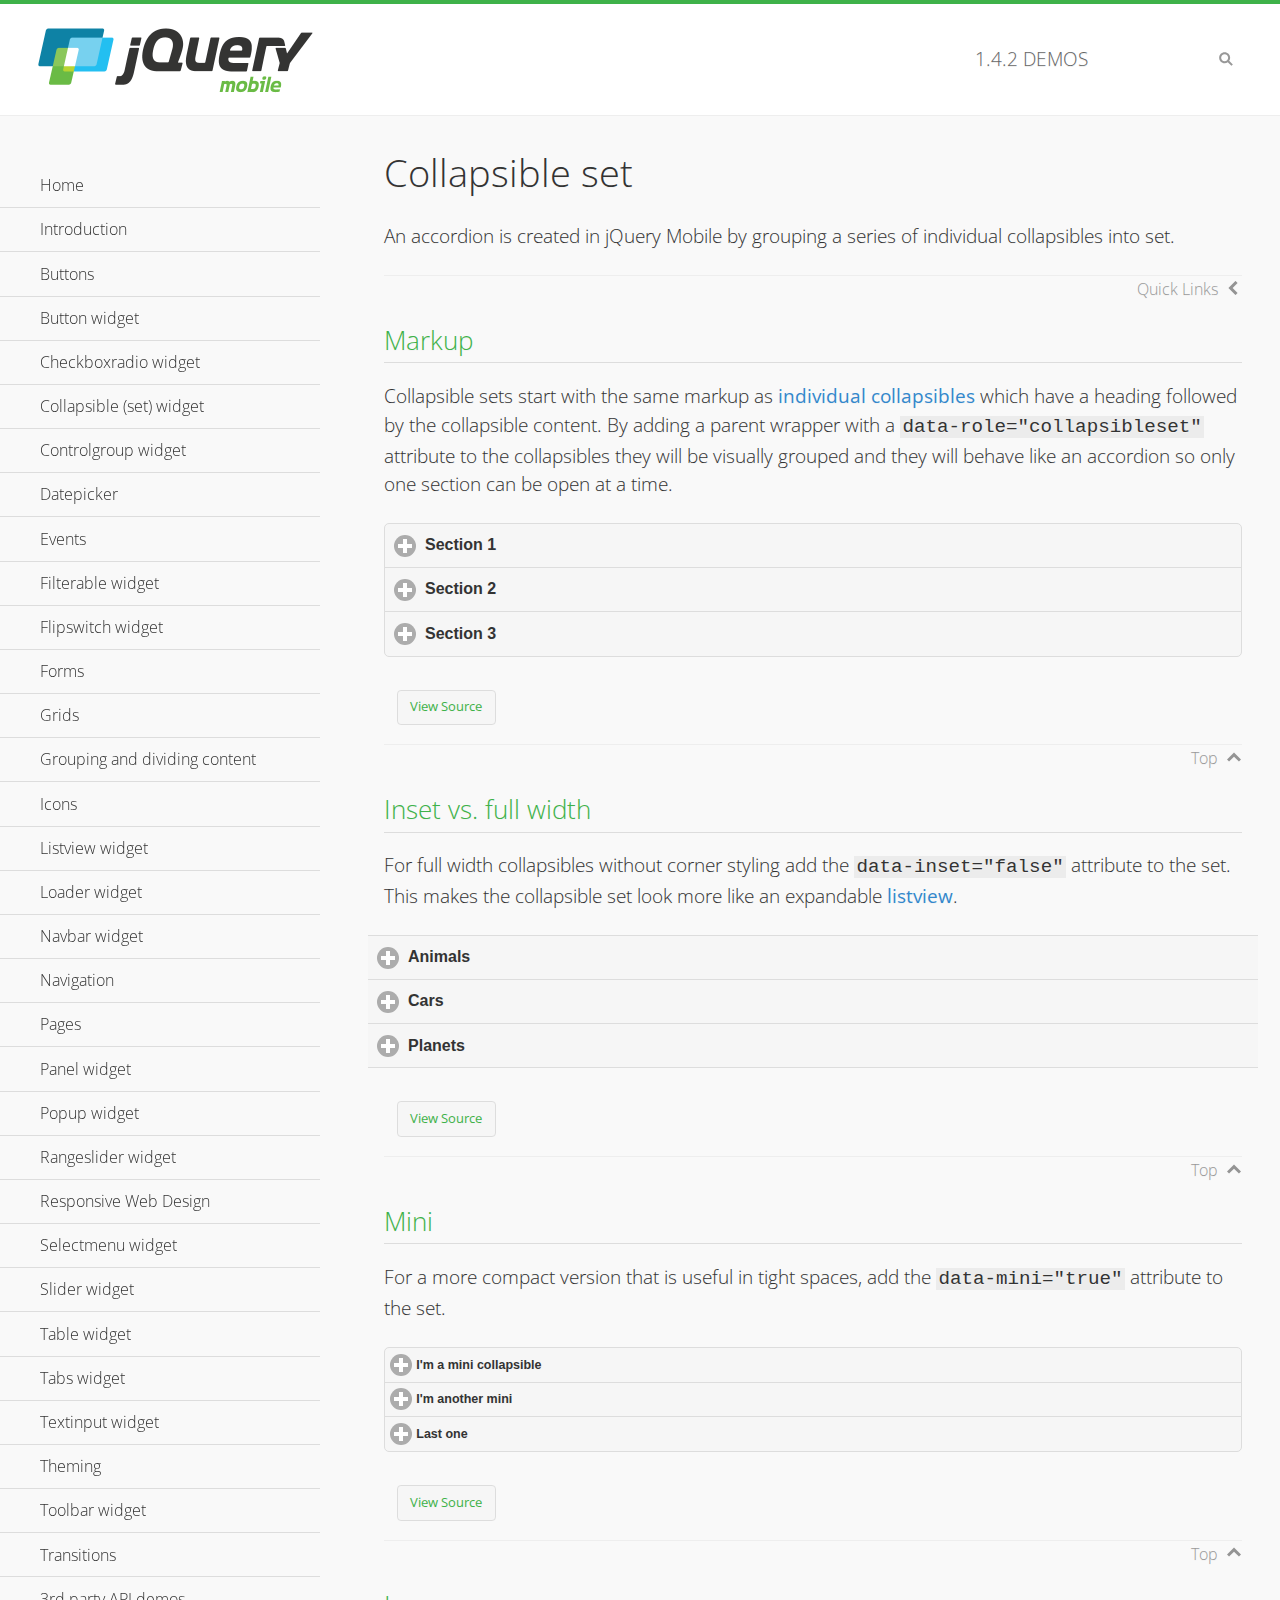
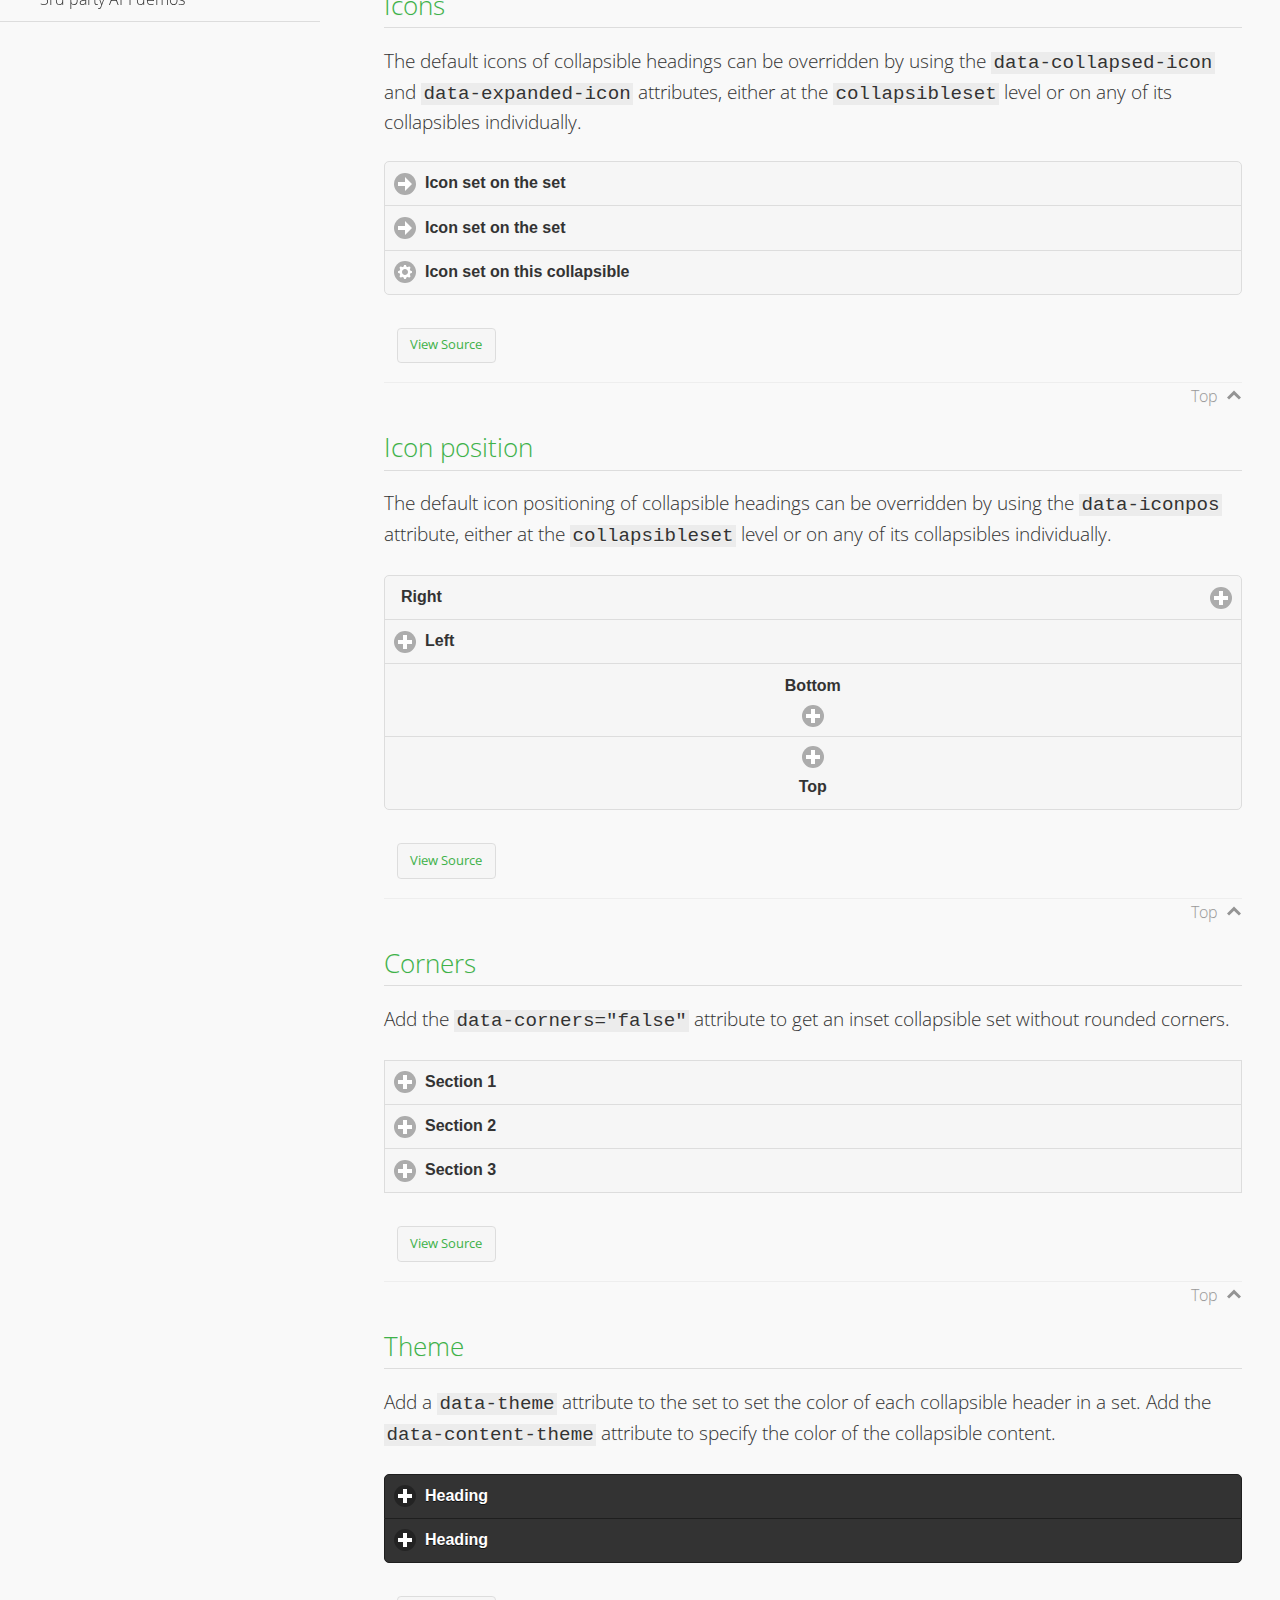
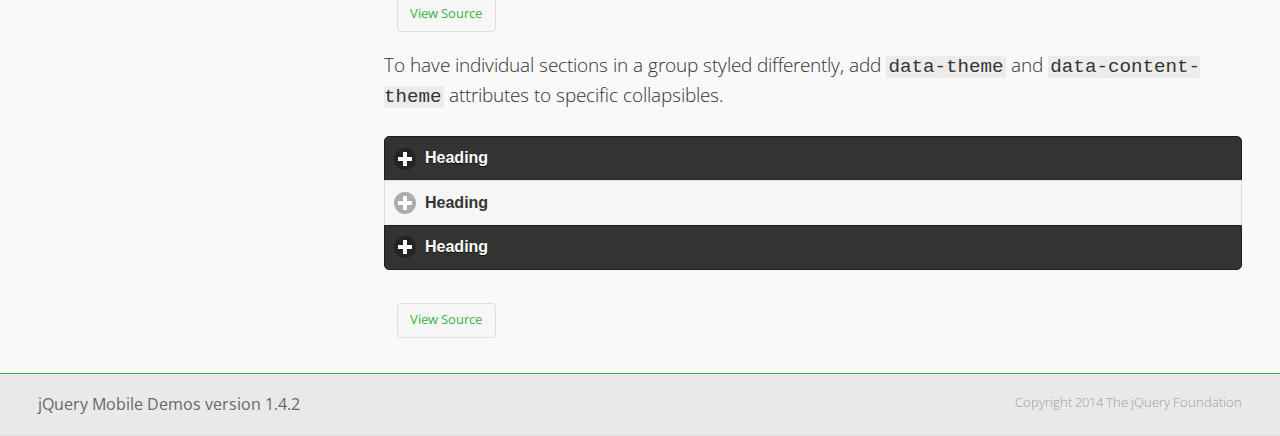
<file: js/jquery.mobile-1.4.2/demos/collapsibleset/index.html>
<!DOCTYPE html>
<html>
<head>
	<meta charset="utf-8">
	<meta name="viewport" content="width=device-width, initial-scale=1">
	<title>Collapsible set - jQuery Mobile Demos</title>
	<link rel="shortcut icon" href="../favicon.ico">
    <link rel="stylesheet" href="http://fonts.googleapis.com/css?family=Open+Sans:300,400,700">
	<link rel="stylesheet" href="../css/themes/default/jquery.mobile-1.4.2.min.css">
	<link rel="stylesheet" href="../_assets/css/jqm-demos.css">
	<script src="../js/jquery.js"></script>
	<script src="../_assets/js/index.js"></script>
	<script src="../js/jquery.mobile-1.4.2.min.js"></script>
</head>
<body>
<div data-role="page" class="jqm-demos" data-quicklinks="true">

	<div data-role="header" class="jqm-header">
		<h2><a href="../" title="jQuery Mobile Demos home"><img src="../_assets/img/jquery-logo.png" alt="jQuery Mobile"></a></h2>
		<p><span class="jqm-version"></span> Demos</p>
		<a href="#" class="jqm-navmenu-link ui-btn ui-btn-icon-notext ui-corner-all ui-icon-bars ui-nodisc-icon ui-alt-icon ui-btn-left">Menu</a>
		<a href="#" class="jqm-search-link ui-btn ui-btn-icon-notext ui-corner-all ui-icon-search ui-nodisc-icon ui-alt-icon ui-btn-right">Search</a>
	</div><!-- /header -->

	<div role="main" class="ui-content jqm-content">

		<h1>Collapsible set</h1>

		<p>An accordion is created in jQuery Mobile by grouping a series of individual collapsibles into set.</p>

		<h2>Markup</h2>

		<p>Collapsible sets start with the same markup as <a href="../collapsible/" data-ajax="false">individual collapsibles</a> which have a heading followed by the collapsible content. By adding a parent wrapper with a <code>data-role="collapsibleset"</code> attribute to the collapsibles they will be visually grouped and they will behave like an accordion so only one section can be open at a time.</p>

			<div data-demo-html="true">
				<div data-role="collapsibleset" data-theme="a" data-content-theme="a">
					<div data-role="collapsible">
						<h3>Section 1</h3>
					<p>I'm the collapsible content for section 1</p>
					</div>
					<div data-role="collapsible">
						<h3>Section 2</h3>
					<p>I'm the collapsible content for section 2</p>

					</div>
					<div data-role="collapsible">
						<h3>Section 3</h3>
					<p>I'm the collapsible content for section 3</p>
					</div>
				</div>
			</div><!--/demo-html -->

		<h2>Inset vs. full width</h2>

		<p>For full width collapsibles without corner styling add the <code>data-inset="false"</code> attribute to the set. This makes the collapsible set look more like an expandable <a href="../listview/">listview</a>.</p>

			<div data-demo-html="true">
				<div data-role="collapsibleset" data-inset="false">
					<div data-role="collapsible">
						<h3>Animals</h3>
						<ul data-role="listview" data-inset="false">
							<li>Cats</li>
							<li>Dogs</li>
							<li>Lizards</li>
							<li>Snakes</li>
						</ul>
					</div>
					<div data-role="collapsible">
						<h3>Cars</h3>
						<ul data-role="listview" data-inset="false">
							<li>Acura</li>
							<li>Audi</li>
							<li>BMW</li>
							<li>Cadillac</li>
						</ul>
					</div>
					<div data-role="collapsible">
						<h3>Planets</h3>
						<ul data-role="listview" data-inset="false">
							<li>Earth</li>
							<li>Jupiter</li>
							<li>Mars</li>
							<li>Mercury</li>
						</ul>
					</div>
				</div>
			</div><!--/demo-html -->

		<h2>Mini</h2>

		<p>For a more compact version that is useful in tight spaces, add the <code>data-mini="true"</code> attribute to the set. </p>

			<div data-demo-html="true">
				<div data-role="collapsibleset" data-theme="a" data-content-theme="a" data-mini="true">
					<div data-role="collapsible">
						<h3>I'm a mini collapsible</h3>
					<p>This is good for tight spaces.</p>
					</div>
					<div data-role="collapsible">
						<h3>I'm another mini</h3>
					<p>Here's some collapsible content.</p>

					</div>
					<div data-role="collapsible">
						<h3>Last one</h3>
					<p>Final bit of collapsible content.</p>
					</div>
				</div>
			</div><!--/demo-html -->

		<h2>Icons</h2>

		<p>The default icons of collapsible headings can be overridden by using the <code>data-collapsed-icon</code> and <code>data-expanded-icon</code> attributes, either at the <code>collapsibleset</code> level or on any of its collapsibles individually.</p>

			<div data-demo-html="true">
				<div data-role="collapsibleset" data-theme="a" data-content-theme="a" data-collapsed-icon="arrow-r" data-expanded-icon="arrow-d">
					<div data-role="collapsible">
						<h3>Icon set on the set</h3>
					<p>Specify the open and close icons on the set to apply it to all the collapsibles within.</p>
					</div>
					<div data-role="collapsible">
						<h3>Icon set on the set</h3>
					<p>This collapsible also gets the icon from the set.</p>
					</div>
					<div data-role="collapsible" data-collapsed-icon="gear" data-expanded-icon="delete">
						<h3>Icon set on this collapsible</h3>
					<p>The icons here are applied to this collapsible specifically, thus overriding the set icons.</p>
					</div>
				</div>
			</div><!--/demo-html -->

		<h2>Icon position</h2>

		<p>The default icon positioning of collapsible headings can be overridden by using the <code>data-iconpos</code> attribute, either at the <code>collapsibleset</code> level or on any of its collapsibles individually.</p>

			<div data-demo-html="true">
				<div data-role="collapsibleset" data-theme="a" data-content-theme="a" data-iconpos="right">
					<div data-role="collapsible">
						<h3>Right</h3>
					<p>Inherits icon positioning from <code>data-iconpos="right"</code> attribute on set.</p>
					</div>
					<div data-role="collapsible" data-iconpos="left">
						<h3>Left</h3>
					<p>Set via <code>data-iconpos="left"</code> attribute on the collapsible</p>
					</div>
					<div data-role="collapsible" data-iconpos="bottom">
						<h3>Bottom</h3>
					<p>Set via <code>data-iconpos="bottom"</code> attribute on the collapsible</p>
					</div>
					<div data-role="collapsible" data-iconpos="top">
						<h3>Top</h3>
					<p>Set via <code>data-iconpos="top"</code> attribute on the collapsible</p>
					</div>
				</div>
			</div><!--/demo-html -->

		<h2>Corners</h2>
		<p>Add the <code>data-corners="false"</code> attribute to get an inset collapsible set without rounded corners.</p>

			<div data-demo-html="true">
				<div data-role="collapsibleset" data-corners="false" data-theme="a" data-content-theme="a">
					<div data-role="collapsible">
						<h3>Section 1</h3>
					<p>Collapsible content</p>
					</div>
					<div data-role="collapsible">
						<h3>Section 2</h3>
					<p>Collapsible content</p>

					</div>
					<div data-role="collapsible">
						<h3>Section 3</h3>
					<p>Collapsible content</p>
					</div>
				</div>
			</div><!--/demo-html -->

		<h2>Theme</h2>

		<p>Add a <code>data-theme</code> attribute to the set to set the color of each collapsible header in a set. Add the <code>data-content-theme</code> attribute to specify the color of the collapsible content. </p>

			<div data-demo-html="true">
				<div data-role="collapsibleset" data-theme="b" data-content-theme="b">
					<div data-role="collapsible">
						<h3>Heading</h3>
						<p>Content</p>
					</div>
					<div data-role="collapsible">
						<h3>Heading</h3>
						<p>Content</p>
					</div>
				</div>
			</div><!--/demo-html -->

		<p>To have individual sections in a group styled differently, add <code>data-theme</code> and <code>data-content-theme</code> attributes to specific collapsibles.</p>

			<div data-demo-html="true">
				<div data-role="collapsibleset" data-theme="b" data-content-theme="b">
					<div data-role="collapsible">
						<h3>Heading</h3>
						<p>Content</p>
					</div>
					<div data-role="collapsible" data-theme="a" data-content-theme="a">
						<h3>Heading</h3>
						<p>Content</p>
					</div>
					<div data-role="collapsible">
						<h3>Heading</h3>
						<p>Content</p>
					</div>
				</div>
		</div><!--/demo-html -->

	</div><!-- /content -->
	    <div data-role="panel" class="jqm-navmenu-panel" data-position="left" data-display="overlay" data-theme="a">
	    	<ul class="jqm-list ui-alt-icon ui-nodisc-icon">
<li data-filtertext="demos homepage" data-icon="home"><a href=".././">Home</a></li>
<li data-filtertext="introduction overview getting started"><a href="../intro/" data-ajax="false">Introduction</a></li>
<li data-filtertext="buttons button markup buttonmarkup method anchor link button element"><a href="../button-markup/" data-ajax="false">Buttons</a></li>
<li data-filtertext="form button widget input button submit reset"><a href="../button/" data-ajax="false">Button widget</a></li>
<li data-role="collapsible" data-collapsed-icon="carat-d" data-expanded-icon="carat-u" data-iconpos="right" data-inset="false">
	<h3>Checkboxradio widget</h3>
	<ul>
		<li data-filtertext="form checkboxradio widget checkbox input checkboxes controlgroups"><a href="../checkboxradio-checkbox/" data-ajax="false">Checkboxes</a></li>
		<li data-filtertext="form checkboxradio widget radio input radio buttons controlgroups"><a href="../checkboxradio-radio/" data-ajax="false">Radio buttons</a></li>
	</ul>
</li>
<li data-role="collapsible" data-collapsed-icon="carat-d" data-expanded-icon="carat-u" data-iconpos="right" data-inset="false">
	<h3>Collapsible (set) widget</h3>
	<ul>
		<li data-filtertext="collapsibles content formatting"><a href="../collapsible/" data-ajax="false">Collapsible</a></li>
		<li data-filtertext="dynamic collapsible set accordion append expand"><a href="../collapsible-dynamic/" data-ajax="false">Dynamic collapsibles</a></li>
		<li data-filtertext="accordions collapsible set widget content formatting grouped collapsibles"><a href="../collapsibleset/" data-ajax="false">Collapsible set</a></li>
	</ul>
</li>
<li data-role="collapsible" data-collapsed-icon="carat-d" data-expanded-icon="carat-u" data-iconpos="right" data-inset="false">
	<h3>Controlgroup widget</h3>
	<ul>
		<li data-filtertext="controlgroups selectmenu checkboxradio input grouped buttons horizontal vertical"><a href="../controlgroup/" data-ajax="false">Controlgroup</a></li>
		<li data-filtertext="dynamic controlgroup dynamically add buttons"><a href="../controlgroup-dynamic/" data-ajax="false">Dynamic controlgroups</a></li>
	</ul>
</li>
<li data-filtertext="form datepicker widget date input"><a href="../datepicker/" data-ajax="false">Datepicker</a></li>
<li data-role="collapsible" data-collapsed-icon="carat-d" data-expanded-icon="carat-u" data-iconpos="right" data-inset="false">
	<h3>Events</h3>
	<ul>
		<li data-filtertext="swipe to delete list items listviews swipe events"><a href="../swipe-list/" data-ajax="false">Swipe list items</a></li>
		<li data-filtertext="swipe to navigate swipe page navigation swipe events"><a href="../swipe-page/" data-ajax="false">Swipe page navigation</a></li>
	</ul>
</li>
<li data-filtertext="filterable filter elements sorting searching listview table"><a href="../filterable/" data-ajax="false">Filterable widget</a></li>
<li data-filtertext="form flipswitch widget flip toggle switch binary select checkbox input"><a href="../flipswitch/" data-ajax="false">Flipswitch widget</a></li>
<li data-role="collapsible" data-collapsed-icon="carat-d" data-expanded-icon="carat-u" data-iconpos="right" data-inset="false">
	<h3>Forms</h3>
	<ul>
		<li data-filtertext="forms text checkbox radio range button submit reset inputs selects textarea slider flipswitch label form elements"><a href="../forms/" data-ajax="false">Forms</a></li>
		<li data-filtertext="form hide labels hidden accessible ui-hidden-accessible forms"><a href="../forms-label-hidden-accessible/" data-ajax="false">Hide labels</a></li>
		<li data-filtertext="form field containers fieldcontain ui-field-contain forms"><a href="../forms-field-contain/" data-ajax="false">Field containers</a></li>
		<li data-filtertext="forms disabled form elements"><a href="../forms-disabled/" data-ajax="false">Forms disabled</a></li>
		<li data-filtertext="forms gallery examples overview forms text checkbox radio range button submit reset inputs selects textarea slider flipswitch label form elements"><a href="../forms-gallery/" data-ajax="false">Forms gallery</a></li>
	</ul>
</li>
<li data-role="collapsible" data-collapsed-icon="carat-d" data-expanded-icon="carat-u" data-iconpos="right" data-inset="false">
	<h3>Grids</h3>
	<ul>
		<li data-filtertext="grids columns blocks content formatting rwd responsive css framework"><a href="../grids/" data-ajax="false">Grids</a></li>
		<li data-filtertext="buttons in grids css framework"><a href="../grids-buttons/" data-ajax="false">Buttons in grids</a></li>
		<li data-filtertext="custom responsive grids rwd css framework"><a href="../grids-custom-responsive/" data-ajax="false">Custom responsive grids</a></li>
	</ul>
</li>
<li data-filtertext="blocks content formatting sections heading"><a href="../body-bar-classes/" data-ajax="false">Grouping and dividing content</a></li>
<li data-role="collapsible" data-collapsed-icon="carat-d" data-expanded-icon="carat-u" data-iconpos="right" data-inset="false">
	<h3>Icons</h3>
	<ul>
		<li data-filtertext="button icons svg disc alt custom icon position"><a href="../icons/" data-ajax="false">Icons</a></li>
		<li data-filtertext=""><a href="../icons-grunticon/" data-ajax="false">Grunticon loader</a></li>
	</ul>
</li>
<li data-role="collapsible" data-collapsed-icon="carat-d" data-expanded-icon="carat-u" data-iconpos="right" data-inset="false">
	<h3>Listview widget</h3>
	<ul>
		<li data-filtertext="listview widget thumbnails icons nested split button collapsible ul ol"><a href="../listview/" data-ajax="false">Listview</a></li>
		<li data-filtertext="autocomplete filterable reveal listview filtertextbeforefilter placeholder"><a href="../listview-autocomplete/" data-ajax="false">Listview autocomplete</a></li>
		<li data-filtertext="autocomplete filterable reveal listview remote data filtertextbeforefilter placeholder"><a href="../listview-autocomplete-remote/" data-ajax="false">Listview autocomplete remote data</a></li>
		<li data-filtertext="autodividers anchor jump scroll linkbars listview lists ul ol"><a href="../listview-autodividers-linkbar/" data-ajax="false">Listview autodividers linkbar</a></li>
		<li data-filtertext="listview autodividers selector autodividersselector lists ul ol"><a href="../listview-autodividers-selector/" data-ajax="false">Listview autodividers selector</a></li>
		<li data-filtertext="listview nested list items"><a href="../listview-nested-lists/" data-ajax="false">Listview Nested Listviews</a></li>
		<li data-filtertext="listview collapsible list items flat"><a href="../listview-collapsible-item-flat/" data-ajax="false">Listview collapsible list items (flat)</a></li>
		<li data-filtertext="listview collapsible list indented"><a href="../listview-collapsible-item-indented/" data-ajax="false">Listview collapsible list items (indented)</a></li>
		<li data-filtertext="grid listview responsive grids responsive listviews lists ul"><a href="../listview-grid/" data-ajax="false">Listview responsive grid</a></li>
	</ul>
</li>
<li data-filtertext="loader widget page loading navigation overlay spinner"><a href="../loader/" data-ajax="false">Loader widget</a></li>
<li data-filtertext="navbar widget navmenu toolbars header footer"><a href="../navbar/" data-ajax="false">Navbar widget</a></li>
<li data-role="collapsible" data-collapsed-icon="carat-d" data-expanded-icon="carat-u" data-iconpos="right" data-inset="false">
	<h3>Navigation</h3>
	<ul>
		<li data-filtertext="ajax navigation navigate widget history event method"><a href="../navigation/" data-ajax="false">Navigation</a></li>
		<li data-filtertext="linking pages page links navigation ajax prefetch cache"><a href="../navigation-linking-pages/" data-ajax="false">Linking pages</a></li>
		<li data-filtertext="php redirect server redirection server-side navigation"><a href="../navigation-php-redirect/" data-ajax="false">PHP redirect demo</a></li>
		<li data-filtertext="navigation redirection hash query"><a href="../navigation-hash-processing/" data-ajax="false">Hash processing demo</a></li>
	</ul>
</li>
<li data-role="collapsible" data-collapsed-icon="carat-d" data-expanded-icon="carat-u" data-iconpos="right" data-inset="false">
	<h3>Pages</h3>
	<ul>
		<li data-filtertext="pages page widget ajax navigation"><a href="../pages/" data-ajax="false">Pages</a></li>
		<li data-filtertext="single page"><a href="../pages-single-page/" data-ajax="false">Single page</a></li>
		<li data-filtertext="multipage multi-page page"><a href="../pages-multi-page/" data-ajax="false">Multi-page template</a></li>
		<li data-filtertext="dialog page widget modal popup"><a href="../pages-dialog/" data-ajax="false">Dialog page</a></li>
	</ul>
</li>
<li data-role="collapsible" data-collapsed-icon="carat-d" data-expanded-icon="carat-u" data-iconpos="right" data-inset="false">
	<h3>Panel widget</h3>
	<ul>
		<li data-filtertext="panel widget sliding panels reveal push overlay responsive"><a href="../panel/" data-ajax="false">Panel</a></li>
		<li data-filtertext=""><a href="../panel-external/" data-ajax="false">External panels</a></li>
		<li data-filtertext="panel "><a href="../panel-fixed/" data-ajax="false">Fixed panels</a></li>
		<li data-filtertext="panel slide panels sliding panels shadow rwd responsive breakpoint"><a href="../panel-responsive/" data-ajax="false">Panels responsive</a></li>
		<li data-filtertext="panel custom style custom panel width reveal shadow listview panel styling page background wrapper"><a href="../panel-styling/" data-ajax="false">Custom panel style</a></li>
		<li data-filtertext="panel open on swipe"><a href="../panel-swipe-open/" data-ajax="false">Panel open on swipe</a></li>
		<li data-filtertext="panels outside page internal external toolbars"><a href="../panel-external-internal/" data-ajax="false">Panel external and internal</a></li>
	</ul>
</li>
<li data-role="collapsible" data-collapsed-icon="carat-d" data-expanded-icon="carat-u" data-iconpos="right" data-inset="false">
	<h3>Popup widget</h3>
	<ul>
		<li data-filtertext="popup widget popups dialog modal transition tooltip lightbox form overlay screen flip pop fade transition"><a href="../popup/" data-ajax="false">Popup</a></li>
		<li data-filtertext="popup alignment position"><a href="../popup-alignment/" data-ajax="false">Popup alignment</a></li>
		<li data-filtertext="popup arrow size popups popover"><a href="../popup-arrow-size/" data-ajax="false">Popup arrow size</a></li>
		<li data-filtertext="dynamic popups popup images lightbox"><a href="../popup-dynamic/" data-ajax="false">Dynamic popups</a></li>
		<li data-filtertext="popups with iframes scaling"><a href="../popup-iframe/" data-ajax="false">Popups with iframes</a></li>
		<li data-filtertext="popup image scaling"><a href="../popup-image-scaling/" data-ajax="false">Popup image scaling</a></li>
		<li data-filtertext="external popup outside multi-page"><a href="../popup-outside-multipage" data-ajax="false">Popup outside multi-page</a></li>
	</ul>
</li>
<li data-filtertext="form rangeslider widget dual sliders dual handle sliders range input"><a href="../rangeslider/" data-ajax="false">Rangeslider widget</a></li>
<li data-filtertext="responsive web design rwd adaptive progressive enhancement PE accessible mobile breakpoints media query media queries"><a href="../rwd/" data-ajax="false">Responsive Web Design</a></li>
<li data-role="collapsible" data-collapsed-icon="carat-d" data-expanded-icon="carat-u" data-iconpos="right" data-inset="false">
	<h3>Selectmenu widget</h3>
	<ul>
		<li data-filtertext="form selectmenu widget select input custom select menu selects"><a href="../selectmenu/" data-ajax="false">Selectmenu</a></li>
		<li data-filtertext="form custom select menu selectmenu widget custom menu option optgroup multiple selects"><a href="../selectmenu-custom/" data-ajax="false">Custom select menu</a></li>
		<li data-filtertext="filterable select filter popup dialog"><a href="../selectmenu-custom-filter/" data-ajax="false">Custom select menu with filter</a></li>
	</ul>
</li>
<li data-role="collapsible" data-collapsed-icon="carat-d" data-expanded-icon="carat-u" data-iconpos="right" data-inset="false">
	<h3>Slider widget</h3>
	<ul>
		<li data-filtertext="form slider widget range input single sliders"><a href="../slider/" data-ajax="false">Slider</a></li>
		<li data-filtertext="form slider widget flipswitch slider binary select flip toggle switch"><a href="../slider-flipswitch/" data-ajax="false">Slider flip toggle switch</a></li>
		<li data-filtertext="form slider tooltip handle value input range sliders"><a href="../slider-tooltip/" data-ajax="false">Slider tooltip</a></li>
	</ul>
</li>
<li data-role="collapsible" data-collapsed-icon="carat-d" data-expanded-icon="carat-u" data-iconpos="right" data-inset="false">
	<h3>Table widget</h3>
	<ul>
		<li data-filtertext="table widget reflow column toggle th td responsive tables rwd hide show tabular"><a href="../table-column-toggle/" data-ajax="false">Table Column Toggle</a></li>
		<li data-filtertext="table column toggle phone comparison demo"><a href="../table-column-toggle-example/" data-ajax="false">Table Column Toggle demo</a></li>
		<li data-filtertext="responsive tables table column toggle heading groups rwd breakpoint"><a href="../table-column-toggle-heading-groups/" data-ajax="false">Table Column Toggle heading groups</a></li>
		<li data-filtertext="responsive tables table column toggle hide rwd breakpoint customization options"><a href="../table-column-toggle-options/" data-ajax="false">Table Column Toggle options</a></li>
		<li data-filtertext="table reflow th td responsive rwd columns tabular"><a href="../table-reflow/" data-ajax="false">Table Reflow</a></li>
		<li data-filtertext="responsive tables table reflow heading groups rwd breakpoint"><a href="../table-reflow-heading-groups/" data-ajax="false">Table Reflow heading groups</a></li>
		<li data-filtertext="responsive tables table reflow stripes strokes table style"><a href="../table-reflow-stripes-strokes/" data-ajax="false">Table Reflow stripes and strokes</a></li>
		<li data-filtertext="responsive tables table reflow stack custom styles"><a href="../table-reflow-styling/" data-ajax="false">Table Reflow custom styles</a></li>
	</ul>
</li>
<li data-filtertext="ui tabs widget"><a href="../tabs/" data-ajax="false">Tabs widget</a></li>
<li data-filtertext="form textinput widget text input textarea number date time tel email file color password"><a href="../textinput/" data-ajax="false">Textinput widget</a></li>
<li data-role="collapsible" data-collapsed-icon="carat-d" data-expanded-icon="carat-u" data-iconpos="right" data-inset="false">
	<h3>Theming</h3>
	<ul>
		<li data-filtertext="default theme swatches theming style css"><a href="../theme-default/" data-ajax="false">Default theme</a></li>
		<li data-filtertext="classic theme old theme swatches theming style css"><a href="../theme-classic/" data-ajax="false">Classic theme</a></li>
	</ul>
</li>
<li data-role="collapsible" data-collapsed-icon="carat-d" data-expanded-icon="carat-u" data-iconpos="right" data-inset="false">
	<h3>Toolbar widget</h3>
	<ul>
		<li data-filtertext="toolbar widget header footer toolbars fixed fullscreen external sections"><a href="../toolbar/" data-ajax="false">Toolbar</a></li>
		<li data-filtertext="dynamic toolbars dynamically add toolbar header footer"><a href="../toolbar-dynamic/" data-ajax="false">Dynamic toolbars</a></li>
		<li data-filtertext="external toolbars header footer"><a href="../toolbar-external/" data-ajax="false">External toolbars</a></li>
		<li data-filtertext="fixed toolbars header footer"><a href="../toolbar-fixed/" data-ajax="false">Fixed toolbars</a></li>
		<li data-filtertext="fixed fullscreen toolbars header footer"><a href="../toolbar-fixed-fullscreen/" data-ajax="false">Fullscreen toolbars</a></li>
		<li data-filtertext="external fixed toolbars header footer"><a href="../toolbar-fixed-external/" data-ajax="false">Fixed external toolbars</a></li>
		<li data-filtertext="external persistent toolbars header footer navbar navmenu"><a href="../toolbar-fixed-persistent/" data-ajax="false">Persistent toolbars</a></li>
		<li data-filtertext="external ajax optimized toolbars persistent toolbars header footer navbar"><a href="../toolbar-fixed-persistent-optimized/" data-ajax="false">Ajax optimized toolbars</a></li>
		<li data-filtertext="form in toolbars header footer"><a href="../toolbar-fixed-forms/" data-ajax="false">Form in toolbar</a></li>
	</ul>
</li>
<li data-filtertext="page transitions animated pages popup navigation flip slide fade pop"><a href="../transitions/" data-ajax="false">Transitions</a></li>
<li data-role="collapsible" data-collapsed-icon="carat-d" data-expanded-icon="carat-u" data-iconpos="right" data-inset="false">
	<h3>3rd party API demos</h3>
	<ul>
		<li data-filtertext="backbone requirejs navigation router"><a href="../backbone-requirejs/" data-ajax="false">Backbone RequireJS</a></li>
		<li data-filtertext="google maps geolocation demo"><a href="../map-geolocation/" data-ajax="false">Google Maps geolocation</a></li>
		<li data-filtertext="google maps hybrid"><a href="../map-list-toggle/" data-ajax="false">Google Maps list toggle</a></li>
	</ul>
</li>



		     </ul>
		</div><!-- /panel -->


	<div data-role="footer" data-position="fixed" data-tap-toggle="false" class="jqm-footer">
		<p>jQuery Mobile Demos version <span class="jqm-version"></span></p>
		<p>Copyright 2014 The jQuery Foundation</p>
	</div><!-- /footer -->
	<!-- TODO: This should become an external panel so we can add input to markup (unique ID) -->
    <div data-role="panel" class="jqm-search-panel" data-position="right" data-display="overlay" data-theme="a">
		<div class="jqm-search">
			<ul class="jqm-list" data-filter-placeholder="Search demos..." data-filter-reveal="true">
<li data-filtertext="demos homepage" data-icon="home"><a href=".././">Home</a></li>
<li data-filtertext="introduction overview getting started"><a href="../intro/" data-ajax="false">Introduction</a></li>
<li data-filtertext="buttons button markup buttonmarkup method anchor link button element"><a href="../button-markup/" data-ajax="false">Buttons</a></li>
<li data-filtertext="form button widget input button submit reset"><a href="../button/" data-ajax="false">Button widget</a></li>
<li data-role="collapsible" data-collapsed-icon="carat-d" data-expanded-icon="carat-u" data-iconpos="right" data-inset="false">
	<h3>Checkboxradio widget</h3>
	<ul>
		<li data-filtertext="form checkboxradio widget checkbox input checkboxes controlgroups"><a href="../checkboxradio-checkbox/" data-ajax="false">Checkboxes</a></li>
		<li data-filtertext="form checkboxradio widget radio input radio buttons controlgroups"><a href="../checkboxradio-radio/" data-ajax="false">Radio buttons</a></li>
	</ul>
</li>
<li data-role="collapsible" data-collapsed-icon="carat-d" data-expanded-icon="carat-u" data-iconpos="right" data-inset="false">
	<h3>Collapsible (set) widget</h3>
	<ul>
		<li data-filtertext="collapsibles content formatting"><a href="../collapsible/" data-ajax="false">Collapsible</a></li>
		<li data-filtertext="dynamic collapsible set accordion append expand"><a href="../collapsible-dynamic/" data-ajax="false">Dynamic collapsibles</a></li>
		<li data-filtertext="accordions collapsible set widget content formatting grouped collapsibles"><a href="../collapsibleset/" data-ajax="false">Collapsible set</a></li>
	</ul>
</li>
<li data-role="collapsible" data-collapsed-icon="carat-d" data-expanded-icon="carat-u" data-iconpos="right" data-inset="false">
	<h3>Controlgroup widget</h3>
	<ul>
		<li data-filtertext="controlgroups selectmenu checkboxradio input grouped buttons horizontal vertical"><a href="../controlgroup/" data-ajax="false">Controlgroup</a></li>
		<li data-filtertext="dynamic controlgroup dynamically add buttons"><a href="../controlgroup-dynamic/" data-ajax="false">Dynamic controlgroups</a></li>
	</ul>
</li>
<li data-filtertext="form datepicker widget date input"><a href="../datepicker/" data-ajax="false">Datepicker</a></li>
<li data-role="collapsible" data-collapsed-icon="carat-d" data-expanded-icon="carat-u" data-iconpos="right" data-inset="false">
	<h3>Events</h3>
	<ul>
		<li data-filtertext="swipe to delete list items listviews swipe events"><a href="../swipe-list/" data-ajax="false">Swipe list items</a></li>
		<li data-filtertext="swipe to navigate swipe page navigation swipe events"><a href="../swipe-page/" data-ajax="false">Swipe page navigation</a></li>
	</ul>
</li>
<li data-filtertext="filterable filter elements sorting searching listview table"><a href="../filterable/" data-ajax="false">Filterable widget</a></li>
<li data-filtertext="form flipswitch widget flip toggle switch binary select checkbox input"><a href="../flipswitch/" data-ajax="false">Flipswitch widget</a></li>
<li data-role="collapsible" data-collapsed-icon="carat-d" data-expanded-icon="carat-u" data-iconpos="right" data-inset="false">
	<h3>Forms</h3>
	<ul>
		<li data-filtertext="forms text checkbox radio range button submit reset inputs selects textarea slider flipswitch label form elements"><a href="../forms/" data-ajax="false">Forms</a></li>
		<li data-filtertext="form hide labels hidden accessible ui-hidden-accessible forms"><a href="../forms-label-hidden-accessible/" data-ajax="false">Hide labels</a></li>
		<li data-filtertext="form field containers fieldcontain ui-field-contain forms"><a href="../forms-field-contain/" data-ajax="false">Field containers</a></li>
		<li data-filtertext="forms disabled form elements"><a href="../forms-disabled/" data-ajax="false">Forms disabled</a></li>
		<li data-filtertext="forms gallery examples overview forms text checkbox radio range button submit reset inputs selects textarea slider flipswitch label form elements"><a href="../forms-gallery/" data-ajax="false">Forms gallery</a></li>
	</ul>
</li>
<li data-role="collapsible" data-collapsed-icon="carat-d" data-expanded-icon="carat-u" data-iconpos="right" data-inset="false">
	<h3>Grids</h3>
	<ul>
		<li data-filtertext="grids columns blocks content formatting rwd responsive css framework"><a href="../grids/" data-ajax="false">Grids</a></li>
		<li data-filtertext="buttons in grids css framework"><a href="../grids-buttons/" data-ajax="false">Buttons in grids</a></li>
		<li data-filtertext="custom responsive grids rwd css framework"><a href="../grids-custom-responsive/" data-ajax="false">Custom responsive grids</a></li>
	</ul>
</li>
<li data-filtertext="blocks content formatting sections heading"><a href="../body-bar-classes/" data-ajax="false">Grouping and dividing content</a></li>
<li data-role="collapsible" data-collapsed-icon="carat-d" data-expanded-icon="carat-u" data-iconpos="right" data-inset="false">
	<h3>Icons</h3>
	<ul>
		<li data-filtertext="button icons svg disc alt custom icon position"><a href="../icons/" data-ajax="false">Icons</a></li>
		<li data-filtertext=""><a href="../icons-grunticon/" data-ajax="false">Grunticon loader</a></li>
	</ul>
</li>
<li data-role="collapsible" data-collapsed-icon="carat-d" data-expanded-icon="carat-u" data-iconpos="right" data-inset="false">
	<h3>Listview widget</h3>
	<ul>
		<li data-filtertext="listview widget thumbnails icons nested split button collapsible ul ol"><a href="../listview/" data-ajax="false">Listview</a></li>
		<li data-filtertext="autocomplete filterable reveal listview filtertextbeforefilter placeholder"><a href="../listview-autocomplete/" data-ajax="false">Listview autocomplete</a></li>
		<li data-filtertext="autocomplete filterable reveal listview remote data filtertextbeforefilter placeholder"><a href="../listview-autocomplete-remote/" data-ajax="false">Listview autocomplete remote data</a></li>
		<li data-filtertext="autodividers anchor jump scroll linkbars listview lists ul ol"><a href="../listview-autodividers-linkbar/" data-ajax="false">Listview autodividers linkbar</a></li>
		<li data-filtertext="listview autodividers selector autodividersselector lists ul ol"><a href="../listview-autodividers-selector/" data-ajax="false">Listview autodividers selector</a></li>
		<li data-filtertext="listview nested list items"><a href="../listview-nested-lists/" data-ajax="false">Listview Nested Listviews</a></li>
		<li data-filtertext="listview collapsible list items flat"><a href="../listview-collapsible-item-flat/" data-ajax="false">Listview collapsible list items (flat)</a></li>
		<li data-filtertext="listview collapsible list indented"><a href="../listview-collapsible-item-indented/" data-ajax="false">Listview collapsible list items (indented)</a></li>
		<li data-filtertext="grid listview responsive grids responsive listviews lists ul"><a href="../listview-grid/" data-ajax="false">Listview responsive grid</a></li>
	</ul>
</li>
<li data-filtertext="loader widget page loading navigation overlay spinner"><a href="../loader/" data-ajax="false">Loader widget</a></li>
<li data-filtertext="navbar widget navmenu toolbars header footer"><a href="../navbar/" data-ajax="false">Navbar widget</a></li>
<li data-role="collapsible" data-collapsed-icon="carat-d" data-expanded-icon="carat-u" data-iconpos="right" data-inset="false">
	<h3>Navigation</h3>
	<ul>
		<li data-filtertext="ajax navigation navigate widget history event method"><a href="../navigation/" data-ajax="false">Navigation</a></li>
		<li data-filtertext="linking pages page links navigation ajax prefetch cache"><a href="../navigation-linking-pages/" data-ajax="false">Linking pages</a></li>
		<li data-filtertext="php redirect server redirection server-side navigation"><a href="../navigation-php-redirect/" data-ajax="false">PHP redirect demo</a></li>
		<li data-filtertext="navigation redirection hash query"><a href="../navigation-hash-processing/" data-ajax="false">Hash processing demo</a></li>
	</ul>
</li>
<li data-role="collapsible" data-collapsed-icon="carat-d" data-expanded-icon="carat-u" data-iconpos="right" data-inset="false">
	<h3>Pages</h3>
	<ul>
		<li data-filtertext="pages page widget ajax navigation"><a href="../pages/" data-ajax="false">Pages</a></li>
		<li data-filtertext="single page"><a href="../pages-single-page/" data-ajax="false">Single page</a></li>
		<li data-filtertext="multipage multi-page page"><a href="../pages-multi-page/" data-ajax="false">Multi-page template</a></li>
		<li data-filtertext="dialog page widget modal popup"><a href="../pages-dialog/" data-ajax="false">Dialog page</a></li>
	</ul>
</li>
<li data-role="collapsible" data-collapsed-icon="carat-d" data-expanded-icon="carat-u" data-iconpos="right" data-inset="false">
	<h3>Panel widget</h3>
	<ul>
		<li data-filtertext="panel widget sliding panels reveal push overlay responsive"><a href="../panel/" data-ajax="false">Panel</a></li>
		<li data-filtertext=""><a href="../panel-external/" data-ajax="false">External panels</a></li>
		<li data-filtertext="panel "><a href="../panel-fixed/" data-ajax="false">Fixed panels</a></li>
		<li data-filtertext="panel slide panels sliding panels shadow rwd responsive breakpoint"><a href="../panel-responsive/" data-ajax="false">Panels responsive</a></li>
		<li data-filtertext="panel custom style custom panel width reveal shadow listview panel styling page background wrapper"><a href="../panel-styling/" data-ajax="false">Custom panel style</a></li>
		<li data-filtertext="panel open on swipe"><a href="../panel-swipe-open/" data-ajax="false">Panel open on swipe</a></li>
		<li data-filtertext="panels outside page internal external toolbars"><a href="../panel-external-internal/" data-ajax="false">Panel external and internal</a></li>
	</ul>
</li>
<li data-role="collapsible" data-collapsed-icon="carat-d" data-expanded-icon="carat-u" data-iconpos="right" data-inset="false">
	<h3>Popup widget</h3>
	<ul>
		<li data-filtertext="popup widget popups dialog modal transition tooltip lightbox form overlay screen flip pop fade transition"><a href="../popup/" data-ajax="false">Popup</a></li>
		<li data-filtertext="popup alignment position"><a href="../popup-alignment/" data-ajax="false">Popup alignment</a></li>
		<li data-filtertext="popup arrow size popups popover"><a href="../popup-arrow-size/" data-ajax="false">Popup arrow size</a></li>
		<li data-filtertext="dynamic popups popup images lightbox"><a href="../popup-dynamic/" data-ajax="false">Dynamic popups</a></li>
		<li data-filtertext="popups with iframes scaling"><a href="../popup-iframe/" data-ajax="false">Popups with iframes</a></li>
		<li data-filtertext="popup image scaling"><a href="../popup-image-scaling/" data-ajax="false">Popup image scaling</a></li>
		<li data-filtertext="external popup outside multi-page"><a href="../popup-outside-multipage" data-ajax="false">Popup outside multi-page</a></li>
	</ul>
</li>
<li data-filtertext="form rangeslider widget dual sliders dual handle sliders range input"><a href="../rangeslider/" data-ajax="false">Rangeslider widget</a></li>
<li data-filtertext="responsive web design rwd adaptive progressive enhancement PE accessible mobile breakpoints media query media queries"><a href="../rwd/" data-ajax="false">Responsive Web Design</a></li>
<li data-role="collapsible" data-collapsed-icon="carat-d" data-expanded-icon="carat-u" data-iconpos="right" data-inset="false">
	<h3>Selectmenu widget</h3>
	<ul>
		<li data-filtertext="form selectmenu widget select input custom select menu selects"><a href="../selectmenu/" data-ajax="false">Selectmenu</a></li>
		<li data-filtertext="form custom select menu selectmenu widget custom menu option optgroup multiple selects"><a href="../selectmenu-custom/" data-ajax="false">Custom select menu</a></li>
		<li data-filtertext="filterable select filter popup dialog"><a href="../selectmenu-custom-filter/" data-ajax="false">Custom select menu with filter</a></li>
	</ul>
</li>
<li data-role="collapsible" data-collapsed-icon="carat-d" data-expanded-icon="carat-u" data-iconpos="right" data-inset="false">
	<h3>Slider widget</h3>
	<ul>
		<li data-filtertext="form slider widget range input single sliders"><a href="../slider/" data-ajax="false">Slider</a></li>
		<li data-filtertext="form slider widget flipswitch slider binary select flip toggle switch"><a href="../slider-flipswitch/" data-ajax="false">Slider flip toggle switch</a></li>
		<li data-filtertext="form slider tooltip handle value input range sliders"><a href="../slider-tooltip/" data-ajax="false">Slider tooltip</a></li>
	</ul>
</li>
<li data-role="collapsible" data-collapsed-icon="carat-d" data-expanded-icon="carat-u" data-iconpos="right" data-inset="false">
	<h3>Table widget</h3>
	<ul>
		<li data-filtertext="table widget reflow column toggle th td responsive tables rwd hide show tabular"><a href="../table-column-toggle/" data-ajax="false">Table Column Toggle</a></li>
		<li data-filtertext="table column toggle phone comparison demo"><a href="../table-column-toggle-example/" data-ajax="false">Table Column Toggle demo</a></li>
		<li data-filtertext="responsive tables table column toggle heading groups rwd breakpoint"><a href="../table-column-toggle-heading-groups/" data-ajax="false">Table Column Toggle heading groups</a></li>
		<li data-filtertext="responsive tables table column toggle hide rwd breakpoint customization options"><a href="../table-column-toggle-options/" data-ajax="false">Table Column Toggle options</a></li>
		<li data-filtertext="table reflow th td responsive rwd columns tabular"><a href="../table-reflow/" data-ajax="false">Table Reflow</a></li>
		<li data-filtertext="responsive tables table reflow heading groups rwd breakpoint"><a href="../table-reflow-heading-groups/" data-ajax="false">Table Reflow heading groups</a></li>
		<li data-filtertext="responsive tables table reflow stripes strokes table style"><a href="../table-reflow-stripes-strokes/" data-ajax="false">Table Reflow stripes and strokes</a></li>
		<li data-filtertext="responsive tables table reflow stack custom styles"><a href="../table-reflow-styling/" data-ajax="false">Table Reflow custom styles</a></li>
	</ul>
</li>
<li data-filtertext="ui tabs widget"><a href="../tabs/" data-ajax="false">Tabs widget</a></li>
<li data-filtertext="form textinput widget text input textarea number date time tel email file color password"><a href="../textinput/" data-ajax="false">Textinput widget</a></li>
<li data-role="collapsible" data-collapsed-icon="carat-d" data-expanded-icon="carat-u" data-iconpos="right" data-inset="false">
	<h3>Theming</h3>
	<ul>
		<li data-filtertext="default theme swatches theming style css"><a href="../theme-default/" data-ajax="false">Default theme</a></li>
		<li data-filtertext="classic theme old theme swatches theming style css"><a href="../theme-classic/" data-ajax="false">Classic theme</a></li>
	</ul>
</li>
<li data-role="collapsible" data-collapsed-icon="carat-d" data-expanded-icon="carat-u" data-iconpos="right" data-inset="false">
	<h3>Toolbar widget</h3>
	<ul>
		<li data-filtertext="toolbar widget header footer toolbars fixed fullscreen external sections"><a href="../toolbar/" data-ajax="false">Toolbar</a></li>
		<li data-filtertext="dynamic toolbars dynamically add toolbar header footer"><a href="../toolbar-dynamic/" data-ajax="false">Dynamic toolbars</a></li>
		<li data-filtertext="external toolbars header footer"><a href="../toolbar-external/" data-ajax="false">External toolbars</a></li>
		<li data-filtertext="fixed toolbars header footer"><a href="../toolbar-fixed/" data-ajax="false">Fixed toolbars</a></li>
		<li data-filtertext="fixed fullscreen toolbars header footer"><a href="../toolbar-fixed-fullscreen/" data-ajax="false">Fullscreen toolbars</a></li>
		<li data-filtertext="external fixed toolbars header footer"><a href="../toolbar-fixed-external/" data-ajax="false">Fixed external toolbars</a></li>
		<li data-filtertext="external persistent toolbars header footer navbar navmenu"><a href="../toolbar-fixed-persistent/" data-ajax="false">Persistent toolbars</a></li>
		<li data-filtertext="external ajax optimized toolbars persistent toolbars header footer navbar"><a href="../toolbar-fixed-persistent-optimized/" data-ajax="false">Ajax optimized toolbars</a></li>
		<li data-filtertext="form in toolbars header footer"><a href="../toolbar-fixed-forms/" data-ajax="false">Form in toolbar</a></li>
	</ul>
</li>
<li data-filtertext="page transitions animated pages popup navigation flip slide fade pop"><a href="../transitions/" data-ajax="false">Transitions</a></li>
<li data-role="collapsible" data-collapsed-icon="carat-d" data-expanded-icon="carat-u" data-iconpos="right" data-inset="false">
	<h3>3rd party API demos</h3>
	<ul>
		<li data-filtertext="backbone requirejs navigation router"><a href="../backbone-requirejs/" data-ajax="false">Backbone RequireJS</a></li>
		<li data-filtertext="google maps geolocation demo"><a href="../map-geolocation/" data-ajax="false">Google Maps geolocation</a></li>
		<li data-filtertext="google maps hybrid"><a href="../map-list-toggle/" data-ajax="false">Google Maps list toggle</a></li>
	</ul>
</li>



			</ul>
		</div>
	</div><!-- /panel -->


</div><!-- /page -->

</body>
</html>
</file>
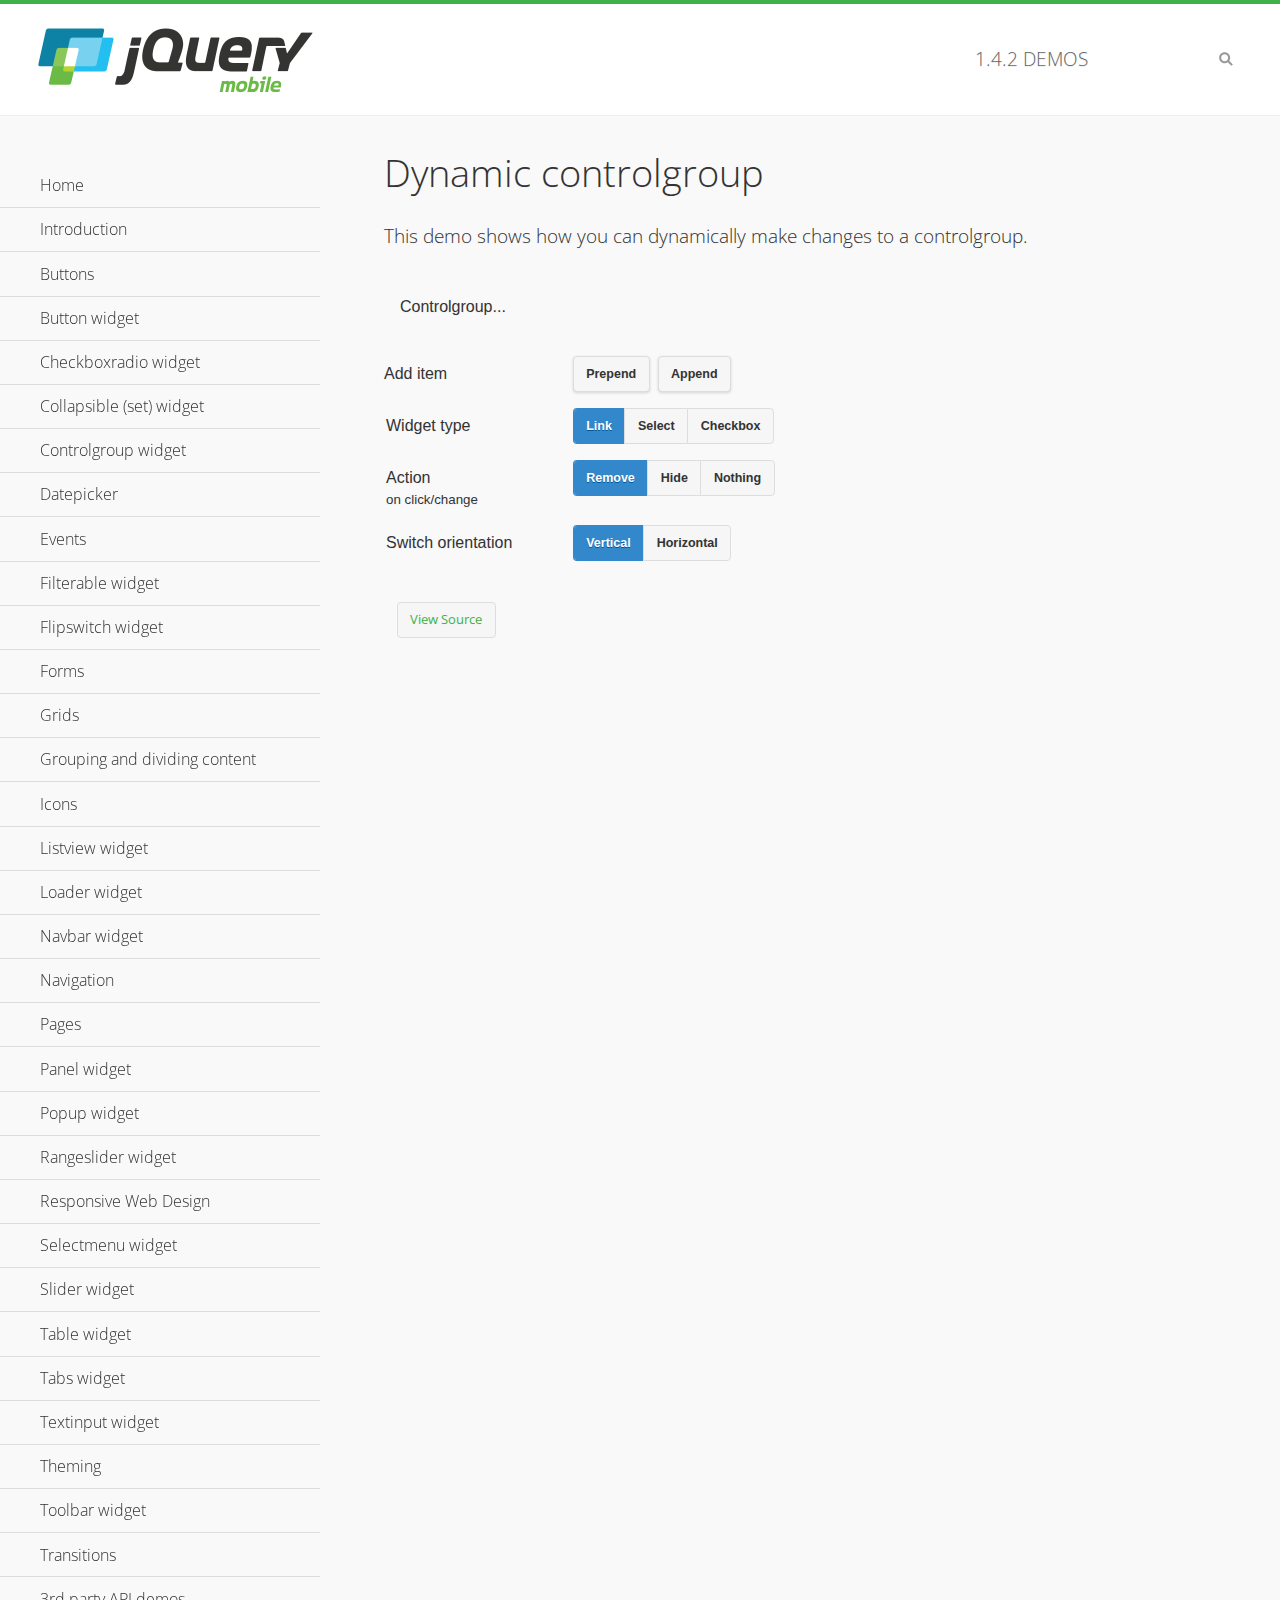
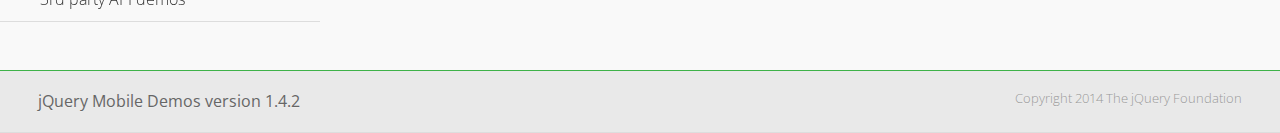
<file: js/jquery.mobile-1.4.2/demos/controlgroup-dynamic/index.html>
<!DOCTYPE html>
<html>
<head>
	<meta charset="utf-8">
	<meta name="viewport" content="width=device-width, initial-scale=1">
	<title>Dynamic controlgroup - jQuery Mobile Demos</title>
	<link rel="shortcut icon" href="../favicon.ico">
    <link rel="stylesheet" href="http://fonts.googleapis.com/css?family=Open+Sans:300,400,700">
	<link rel="stylesheet" href="../css/themes/default/jquery.mobile-1.4.2.min.css">
	<link rel="stylesheet" href="../_assets/css/jqm-demos.css">
	<script src="../js/jquery.js"></script>
	<script src="../_assets/js/index.js"></script>
	<script src="../js/jquery.mobile-1.4.2.min.js"></script>
	<script>
		( function( $, undefined ) {
			var counter = 0;
			$( document ).bind( "pagecreate", function( e ) {
				$( "#prepend, #append", e.target ).on( "click", function( e ) {
					counter++;

					var widgetType = $( "[name='radio-widget']:checked" ).attr( "id" ),
						group = $( "#my-controlgroup" ),
						$el,
						action = function() {
							var action = $( "[name='radio-action']:checked" ).attr( "id" );
							if ( $( $el[1] ).is( "select" ) && action === "hide" ) {
								$el = $( $el[1] ).parents( ".ui-select" );
							}
							$el[ action ]();
							group.controlgroup( "refresh" );
						};

					if ( widgetType === "link" ) {

						$el = $( "<a href='#'>Link " + counter + "</a>" ).bind( "click", action );
						$( "#my-controlgroup" ).controlgroup( "container" )[ $( this ).attr( "id" ) ]( $el );
						$el.buttonMarkup();

					} else if ( widgetType === "select" ) {

						$el = $( "<label for='widget" + counter + "'>Select " + counter + "</label><select id='widget" + counter + "'><option value='option1'>Select " + counter + "</option><option value='option2'>Select option</option></select>" );
						$( $el[ 1 ] ).bind( "change", action);
						$( "#my-controlgroup" ).controlgroup( "container" )[ $( this ).attr( "id" ) ]( $el );
						$( $el[ 1 ] ).selectmenu();

					} else {

						$el = $( "<label for='widget" + counter + "'>Checkbox " + counter + "</label><input type='checkbox' id='widget" + counter + "'></input>" );
						$( $el[ 1 ] ).bind( "change", action );
						$( "#my-controlgroup" ).controlgroup( "container" )[ $( this ).attr( "id" ) ]( $el );
						$( $el[ 1 ] ).checkboxradio();

					}

					group.controlgroup( "refresh" );
				});

				$( "[name='radio-orientation']" ).bind( "change", function( e ) {
					$( "#my-controlgroup" ).controlgroup( "option", "type", ( $( "#isHorizontal" ).is( ":checked" ) ? "horizontal" : "vertical" ) );
				});
			});
		})( jQuery );
	</script>
</head>
<body>
<div data-role="page" class="jqm-demos">

	<div data-role="header" class="jqm-header">
		<h2><a href="../" title="jQuery Mobile Demos home"><img src="../_assets/img/jquery-logo.png" alt="jQuery Mobile"></a></h2>
		<p><span class="jqm-version"></span> Demos</p>
		<a href="#" class="jqm-navmenu-link ui-btn ui-btn-icon-notext ui-corner-all ui-icon-bars ui-nodisc-icon ui-alt-icon ui-btn-left">Menu</a>
		<a href="#" class="jqm-search-link ui-btn ui-btn-icon-notext ui-corner-all ui-icon-search ui-nodisc-icon ui-alt-icon ui-btn-right">Search</a>
	</div><!-- /header -->

	<div role="main" class="ui-content jqm-content">

        <h1>Dynamic controlgroup</h1>

        <p>This demo shows how you can dynamically make changes to a controlgroup.</p>

        <div data-demo-html="true" data-demo-js="true">

            <form>
            	<div class="ui-body ui-body-d ui-corner-all">
                	<p>Controlgroup...</p>
                	<div data-role="controlgroup" id="my-controlgroup"><!-- items will be injected here --></div>
                </div>
            </form>

            <div class="ui-field-contain">
                <label for="prepend">Add item</label>
                <button id="prepend" data-mini="true" data-inline="true">Prepend</button>
                <label for="append" class="ui-hidden-accessible">Action</label>
                <button id="append" data-mini="true" data-inline="true">Append</button>
            </div>

            <form action="#" method="get">
            	<div class="ui-field-contain">
                    <fieldset data-role="controlgroup" data-type="horizontal" data-mini="true">
                        <legend>Widget type</legend>

                        <input type="radio" name="radio-widget" id="link" value="link" checked="checked">
                        <label for="link">Link</label>

                        <input type="radio" name="radio-widget" id="select" value="select">
                        <label for="select">Select</label>

                        <input type="radio" name="radio-widget" id="checkbox" value="checkbox">
                        <label for="checkbox">Checkbox</label>
                    </fieldset>
            	</div>

            	<div class="ui-field-contain">
                    <fieldset data-role="controlgroup" data-type="horizontal" data-mini="true">
                        <legend>Action<br><small>on click/change</small></legend>

                        <input type="radio" name="radio-action" id="remove" value="remove" checked="checked">
                        <label for="remove">Remove</label>

                        <input type="radio" name="radio-action" id="hide" value="hide">
                        <label for="hide">Hide</label>

                        <input type="radio" name="radio-action" id="width" value="width">
                        <label for="width">Nothing</label>
                    </fieldset>
            	</div>

            	<div class="ui-field-contain">
                    <fieldset data-role="controlgroup" data-type="horizontal" data-mini="true">
                        <legend>Switch orientation</legend>

                        <input type="radio" name="radio-orientation" id="isVertical" value="isVertical" checked="checked">
                        <label for="isVertical">Vertical</label>

                        <input type="radio" name="radio-orientation" id="isHorizontal" value="isHorizontal">
                        <label for="isHorizontal">Horizontal</label>
                    </fieldset>
            	</div>

            </form>

        </div><!--/demo-html -->

	</div><!-- /content -->
	    <div data-role="panel" class="jqm-navmenu-panel" data-position="left" data-display="overlay" data-theme="a">
	    	<ul class="jqm-list ui-alt-icon ui-nodisc-icon">
<li data-filtertext="demos homepage" data-icon="home"><a href=".././">Home</a></li>
<li data-filtertext="introduction overview getting started"><a href="../intro/" data-ajax="false">Introduction</a></li>
<li data-filtertext="buttons button markup buttonmarkup method anchor link button element"><a href="../button-markup/" data-ajax="false">Buttons</a></li>
<li data-filtertext="form button widget input button submit reset"><a href="../button/" data-ajax="false">Button widget</a></li>
<li data-role="collapsible" data-collapsed-icon="carat-d" data-expanded-icon="carat-u" data-iconpos="right" data-inset="false">
	<h3>Checkboxradio widget</h3>
	<ul>
		<li data-filtertext="form checkboxradio widget checkbox input checkboxes controlgroups"><a href="../checkboxradio-checkbox/" data-ajax="false">Checkboxes</a></li>
		<li data-filtertext="form checkboxradio widget radio input radio buttons controlgroups"><a href="../checkboxradio-radio/" data-ajax="false">Radio buttons</a></li>
	</ul>
</li>
<li data-role="collapsible" data-collapsed-icon="carat-d" data-expanded-icon="carat-u" data-iconpos="right" data-inset="false">
	<h3>Collapsible (set) widget</h3>
	<ul>
		<li data-filtertext="collapsibles content formatting"><a href="../collapsible/" data-ajax="false">Collapsible</a></li>
		<li data-filtertext="dynamic collapsible set accordion append expand"><a href="../collapsible-dynamic/" data-ajax="false">Dynamic collapsibles</a></li>
		<li data-filtertext="accordions collapsible set widget content formatting grouped collapsibles"><a href="../collapsibleset/" data-ajax="false">Collapsible set</a></li>
	</ul>
</li>
<li data-role="collapsible" data-collapsed-icon="carat-d" data-expanded-icon="carat-u" data-iconpos="right" data-inset="false">
	<h3>Controlgroup widget</h3>
	<ul>
		<li data-filtertext="controlgroups selectmenu checkboxradio input grouped buttons horizontal vertical"><a href="../controlgroup/" data-ajax="false">Controlgroup</a></li>
		<li data-filtertext="dynamic controlgroup dynamically add buttons"><a href="../controlgroup-dynamic/" data-ajax="false">Dynamic controlgroups</a></li>
	</ul>
</li>
<li data-filtertext="form datepicker widget date input"><a href="../datepicker/" data-ajax="false">Datepicker</a></li>
<li data-role="collapsible" data-collapsed-icon="carat-d" data-expanded-icon="carat-u" data-iconpos="right" data-inset="false">
	<h3>Events</h3>
	<ul>
		<li data-filtertext="swipe to delete list items listviews swipe events"><a href="../swipe-list/" data-ajax="false">Swipe list items</a></li>
		<li data-filtertext="swipe to navigate swipe page navigation swipe events"><a href="../swipe-page/" data-ajax="false">Swipe page navigation</a></li>
	</ul>
</li>
<li data-filtertext="filterable filter elements sorting searching listview table"><a href="../filterable/" data-ajax="false">Filterable widget</a></li>
<li data-filtertext="form flipswitch widget flip toggle switch binary select checkbox input"><a href="../flipswitch/" data-ajax="false">Flipswitch widget</a></li>
<li data-role="collapsible" data-collapsed-icon="carat-d" data-expanded-icon="carat-u" data-iconpos="right" data-inset="false">
	<h3>Forms</h3>
	<ul>
		<li data-filtertext="forms text checkbox radio range button submit reset inputs selects textarea slider flipswitch label form elements"><a href="../forms/" data-ajax="false">Forms</a></li>
		<li data-filtertext="form hide labels hidden accessible ui-hidden-accessible forms"><a href="../forms-label-hidden-accessible/" data-ajax="false">Hide labels</a></li>
		<li data-filtertext="form field containers fieldcontain ui-field-contain forms"><a href="../forms-field-contain/" data-ajax="false">Field containers</a></li>
		<li data-filtertext="forms disabled form elements"><a href="../forms-disabled/" data-ajax="false">Forms disabled</a></li>
		<li data-filtertext="forms gallery examples overview forms text checkbox radio range button submit reset inputs selects textarea slider flipswitch label form elements"><a href="../forms-gallery/" data-ajax="false">Forms gallery</a></li>
	</ul>
</li>
<li data-role="collapsible" data-collapsed-icon="carat-d" data-expanded-icon="carat-u" data-iconpos="right" data-inset="false">
	<h3>Grids</h3>
	<ul>
		<li data-filtertext="grids columns blocks content formatting rwd responsive css framework"><a href="../grids/" data-ajax="false">Grids</a></li>
		<li data-filtertext="buttons in grids css framework"><a href="../grids-buttons/" data-ajax="false">Buttons in grids</a></li>
		<li data-filtertext="custom responsive grids rwd css framework"><a href="../grids-custom-responsive/" data-ajax="false">Custom responsive grids</a></li>
	</ul>
</li>
<li data-filtertext="blocks content formatting sections heading"><a href="../body-bar-classes/" data-ajax="false">Grouping and dividing content</a></li>
<li data-role="collapsible" data-collapsed-icon="carat-d" data-expanded-icon="carat-u" data-iconpos="right" data-inset="false">
	<h3>Icons</h3>
	<ul>
		<li data-filtertext="button icons svg disc alt custom icon position"><a href="../icons/" data-ajax="false">Icons</a></li>
		<li data-filtertext=""><a href="../icons-grunticon/" data-ajax="false">Grunticon loader</a></li>
	</ul>
</li>
<li data-role="collapsible" data-collapsed-icon="carat-d" data-expanded-icon="carat-u" data-iconpos="right" data-inset="false">
	<h3>Listview widget</h3>
	<ul>
		<li data-filtertext="listview widget thumbnails icons nested split button collapsible ul ol"><a href="../listview/" data-ajax="false">Listview</a></li>
		<li data-filtertext="autocomplete filterable reveal listview filtertextbeforefilter placeholder"><a href="../listview-autocomplete/" data-ajax="false">Listview autocomplete</a></li>
		<li data-filtertext="autocomplete filterable reveal listview remote data filtertextbeforefilter placeholder"><a href="../listview-autocomplete-remote/" data-ajax="false">Listview autocomplete remote data</a></li>
		<li data-filtertext="autodividers anchor jump scroll linkbars listview lists ul ol"><a href="../listview-autodividers-linkbar/" data-ajax="false">Listview autodividers linkbar</a></li>
		<li data-filtertext="listview autodividers selector autodividersselector lists ul ol"><a href="../listview-autodividers-selector/" data-ajax="false">Listview autodividers selector</a></li>
		<li data-filtertext="listview nested list items"><a href="../listview-nested-lists/" data-ajax="false">Listview Nested Listviews</a></li>
		<li data-filtertext="listview collapsible list items flat"><a href="../listview-collapsible-item-flat/" data-ajax="false">Listview collapsible list items (flat)</a></li>
		<li data-filtertext="listview collapsible list indented"><a href="../listview-collapsible-item-indented/" data-ajax="false">Listview collapsible list items (indented)</a></li>
		<li data-filtertext="grid listview responsive grids responsive listviews lists ul"><a href="../listview-grid/" data-ajax="false">Listview responsive grid</a></li>
	</ul>
</li>
<li data-filtertext="loader widget page loading navigation overlay spinner"><a href="../loader/" data-ajax="false">Loader widget</a></li>
<li data-filtertext="navbar widget navmenu toolbars header footer"><a href="../navbar/" data-ajax="false">Navbar widget</a></li>
<li data-role="collapsible" data-collapsed-icon="carat-d" data-expanded-icon="carat-u" data-iconpos="right" data-inset="false">
	<h3>Navigation</h3>
	<ul>
		<li data-filtertext="ajax navigation navigate widget history event method"><a href="../navigation/" data-ajax="false">Navigation</a></li>
		<li data-filtertext="linking pages page links navigation ajax prefetch cache"><a href="../navigation-linking-pages/" data-ajax="false">Linking pages</a></li>
		<li data-filtertext="php redirect server redirection server-side navigation"><a href="../navigation-php-redirect/" data-ajax="false">PHP redirect demo</a></li>
		<li data-filtertext="navigation redirection hash query"><a href="../navigation-hash-processing/" data-ajax="false">Hash processing demo</a></li>
	</ul>
</li>
<li data-role="collapsible" data-collapsed-icon="carat-d" data-expanded-icon="carat-u" data-iconpos="right" data-inset="false">
	<h3>Pages</h3>
	<ul>
		<li data-filtertext="pages page widget ajax navigation"><a href="../pages/" data-ajax="false">Pages</a></li>
		<li data-filtertext="single page"><a href="../pages-single-page/" data-ajax="false">Single page</a></li>
		<li data-filtertext="multipage multi-page page"><a href="../pages-multi-page/" data-ajax="false">Multi-page template</a></li>
		<li data-filtertext="dialog page widget modal popup"><a href="../pages-dialog/" data-ajax="false">Dialog page</a></li>
	</ul>
</li>
<li data-role="collapsible" data-collapsed-icon="carat-d" data-expanded-icon="carat-u" data-iconpos="right" data-inset="false">
	<h3>Panel widget</h3>
	<ul>
		<li data-filtertext="panel widget sliding panels reveal push overlay responsive"><a href="../panel/" data-ajax="false">Panel</a></li>
		<li data-filtertext=""><a href="../panel-external/" data-ajax="false">External panels</a></li>
		<li data-filtertext="panel "><a href="../panel-fixed/" data-ajax="false">Fixed panels</a></li>
		<li data-filtertext="panel slide panels sliding panels shadow rwd responsive breakpoint"><a href="../panel-responsive/" data-ajax="false">Panels responsive</a></li>
		<li data-filtertext="panel custom style custom panel width reveal shadow listview panel styling page background wrapper"><a href="../panel-styling/" data-ajax="false">Custom panel style</a></li>
		<li data-filtertext="panel open on swipe"><a href="../panel-swipe-open/" data-ajax="false">Panel open on swipe</a></li>
		<li data-filtertext="panels outside page internal external toolbars"><a href="../panel-external-internal/" data-ajax="false">Panel external and internal</a></li>
	</ul>
</li>
<li data-role="collapsible" data-collapsed-icon="carat-d" data-expanded-icon="carat-u" data-iconpos="right" data-inset="false">
	<h3>Popup widget</h3>
	<ul>
		<li data-filtertext="popup widget popups dialog modal transition tooltip lightbox form overlay screen flip pop fade transition"><a href="../popup/" data-ajax="false">Popup</a></li>
		<li data-filtertext="popup alignment position"><a href="../popup-alignment/" data-ajax="false">Popup alignment</a></li>
		<li data-filtertext="popup arrow size popups popover"><a href="../popup-arrow-size/" data-ajax="false">Popup arrow size</a></li>
		<li data-filtertext="dynamic popups popup images lightbox"><a href="../popup-dynamic/" data-ajax="false">Dynamic popups</a></li>
		<li data-filtertext="popups with iframes scaling"><a href="../popup-iframe/" data-ajax="false">Popups with iframes</a></li>
		<li data-filtertext="popup image scaling"><a href="../popup-image-scaling/" data-ajax="false">Popup image scaling</a></li>
		<li data-filtertext="external popup outside multi-page"><a href="../popup-outside-multipage" data-ajax="false">Popup outside multi-page</a></li>
	</ul>
</li>
<li data-filtertext="form rangeslider widget dual sliders dual handle sliders range input"><a href="../rangeslider/" data-ajax="false">Rangeslider widget</a></li>
<li data-filtertext="responsive web design rwd adaptive progressive enhancement PE accessible mobile breakpoints media query media queries"><a href="../rwd/" data-ajax="false">Responsive Web Design</a></li>
<li data-role="collapsible" data-collapsed-icon="carat-d" data-expanded-icon="carat-u" data-iconpos="right" data-inset="false">
	<h3>Selectmenu widget</h3>
	<ul>
		<li data-filtertext="form selectmenu widget select input custom select menu selects"><a href="../selectmenu/" data-ajax="false">Selectmenu</a></li>
		<li data-filtertext="form custom select menu selectmenu widget custom menu option optgroup multiple selects"><a href="../selectmenu-custom/" data-ajax="false">Custom select menu</a></li>
		<li data-filtertext="filterable select filter popup dialog"><a href="../selectmenu-custom-filter/" data-ajax="false">Custom select menu with filter</a></li>
	</ul>
</li>
<li data-role="collapsible" data-collapsed-icon="carat-d" data-expanded-icon="carat-u" data-iconpos="right" data-inset="false">
	<h3>Slider widget</h3>
	<ul>
		<li data-filtertext="form slider widget range input single sliders"><a href="../slider/" data-ajax="false">Slider</a></li>
		<li data-filtertext="form slider widget flipswitch slider binary select flip toggle switch"><a href="../slider-flipswitch/" data-ajax="false">Slider flip toggle switch</a></li>
		<li data-filtertext="form slider tooltip handle value input range sliders"><a href="../slider-tooltip/" data-ajax="false">Slider tooltip</a></li>
	</ul>
</li>
<li data-role="collapsible" data-collapsed-icon="carat-d" data-expanded-icon="carat-u" data-iconpos="right" data-inset="false">
	<h3>Table widget</h3>
	<ul>
		<li data-filtertext="table widget reflow column toggle th td responsive tables rwd hide show tabular"><a href="../table-column-toggle/" data-ajax="false">Table Column Toggle</a></li>
		<li data-filtertext="table column toggle phone comparison demo"><a href="../table-column-toggle-example/" data-ajax="false">Table Column Toggle demo</a></li>
		<li data-filtertext="responsive tables table column toggle heading groups rwd breakpoint"><a href="../table-column-toggle-heading-groups/" data-ajax="false">Table Column Toggle heading groups</a></li>
		<li data-filtertext="responsive tables table column toggle hide rwd breakpoint customization options"><a href="../table-column-toggle-options/" data-ajax="false">Table Column Toggle options</a></li>
		<li data-filtertext="table reflow th td responsive rwd columns tabular"><a href="../table-reflow/" data-ajax="false">Table Reflow</a></li>
		<li data-filtertext="responsive tables table reflow heading groups rwd breakpoint"><a href="../table-reflow-heading-groups/" data-ajax="false">Table Reflow heading groups</a></li>
		<li data-filtertext="responsive tables table reflow stripes strokes table style"><a href="../table-reflow-stripes-strokes/" data-ajax="false">Table Reflow stripes and strokes</a></li>
		<li data-filtertext="responsive tables table reflow stack custom styles"><a href="../table-reflow-styling/" data-ajax="false">Table Reflow custom styles</a></li>
	</ul>
</li>
<li data-filtertext="ui tabs widget"><a href="../tabs/" data-ajax="false">Tabs widget</a></li>
<li data-filtertext="form textinput widget text input textarea number date time tel email file color password"><a href="../textinput/" data-ajax="false">Textinput widget</a></li>
<li data-role="collapsible" data-collapsed-icon="carat-d" data-expanded-icon="carat-u" data-iconpos="right" data-inset="false">
	<h3>Theming</h3>
	<ul>
		<li data-filtertext="default theme swatches theming style css"><a href="../theme-default/" data-ajax="false">Default theme</a></li>
		<li data-filtertext="classic theme old theme swatches theming style css"><a href="../theme-classic/" data-ajax="false">Classic theme</a></li>
	</ul>
</li>
<li data-role="collapsible" data-collapsed-icon="carat-d" data-expanded-icon="carat-u" data-iconpos="right" data-inset="false">
	<h3>Toolbar widget</h3>
	<ul>
		<li data-filtertext="toolbar widget header footer toolbars fixed fullscreen external sections"><a href="../toolbar/" data-ajax="false">Toolbar</a></li>
		<li data-filtertext="dynamic toolbars dynamically add toolbar header footer"><a href="../toolbar-dynamic/" data-ajax="false">Dynamic toolbars</a></li>
		<li data-filtertext="external toolbars header footer"><a href="../toolbar-external/" data-ajax="false">External toolbars</a></li>
		<li data-filtertext="fixed toolbars header footer"><a href="../toolbar-fixed/" data-ajax="false">Fixed toolbars</a></li>
		<li data-filtertext="fixed fullscreen toolbars header footer"><a href="../toolbar-fixed-fullscreen/" data-ajax="false">Fullscreen toolbars</a></li>
		<li data-filtertext="external fixed toolbars header footer"><a href="../toolbar-fixed-external/" data-ajax="false">Fixed external toolbars</a></li>
		<li data-filtertext="external persistent toolbars header footer navbar navmenu"><a href="../toolbar-fixed-persistent/" data-ajax="false">Persistent toolbars</a></li>
		<li data-filtertext="external ajax optimized toolbars persistent toolbars header footer navbar"><a href="../toolbar-fixed-persistent-optimized/" data-ajax="false">Ajax optimized toolbars</a></li>
		<li data-filtertext="form in toolbars header footer"><a href="../toolbar-fixed-forms/" data-ajax="false">Form in toolbar</a></li>
	</ul>
</li>
<li data-filtertext="page transitions animated pages popup navigation flip slide fade pop"><a href="../transitions/" data-ajax="false">Transitions</a></li>
<li data-role="collapsible" data-collapsed-icon="carat-d" data-expanded-icon="carat-u" data-iconpos="right" data-inset="false">
	<h3>3rd party API demos</h3>
	<ul>
		<li data-filtertext="backbone requirejs navigation router"><a href="../backbone-requirejs/" data-ajax="false">Backbone RequireJS</a></li>
		<li data-filtertext="google maps geolocation demo"><a href="../map-geolocation/" data-ajax="false">Google Maps geolocation</a></li>
		<li data-filtertext="google maps hybrid"><a href="../map-list-toggle/" data-ajax="false">Google Maps list toggle</a></li>
	</ul>
</li>



		     </ul>
		</div><!-- /panel -->


	<div data-role="footer" data-position="fixed" data-tap-toggle="false" class="jqm-footer">
		<p>jQuery Mobile Demos version <span class="jqm-version"></span></p>
		<p>Copyright 2014 The jQuery Foundation</p>
	</div><!-- /footer -->
	<!-- TODO: This should become an external panel so we can add input to markup (unique ID) -->
    <div data-role="panel" class="jqm-search-panel" data-position="right" data-display="overlay" data-theme="a">
		<div class="jqm-search">
			<ul class="jqm-list" data-filter-placeholder="Search demos..." data-filter-reveal="true">
<li data-filtertext="demos homepage" data-icon="home"><a href=".././">Home</a></li>
<li data-filtertext="introduction overview getting started"><a href="../intro/" data-ajax="false">Introduction</a></li>
<li data-filtertext="buttons button markup buttonmarkup method anchor link button element"><a href="../button-markup/" data-ajax="false">Buttons</a></li>
<li data-filtertext="form button widget input button submit reset"><a href="../button/" data-ajax="false">Button widget</a></li>
<li data-role="collapsible" data-collapsed-icon="carat-d" data-expanded-icon="carat-u" data-iconpos="right" data-inset="false">
	<h3>Checkboxradio widget</h3>
	<ul>
		<li data-filtertext="form checkboxradio widget checkbox input checkboxes controlgroups"><a href="../checkboxradio-checkbox/" data-ajax="false">Checkboxes</a></li>
		<li data-filtertext="form checkboxradio widget radio input radio buttons controlgroups"><a href="../checkboxradio-radio/" data-ajax="false">Radio buttons</a></li>
	</ul>
</li>
<li data-role="collapsible" data-collapsed-icon="carat-d" data-expanded-icon="carat-u" data-iconpos="right" data-inset="false">
	<h3>Collapsible (set) widget</h3>
	<ul>
		<li data-filtertext="collapsibles content formatting"><a href="../collapsible/" data-ajax="false">Collapsible</a></li>
		<li data-filtertext="dynamic collapsible set accordion append expand"><a href="../collapsible-dynamic/" data-ajax="false">Dynamic collapsibles</a></li>
		<li data-filtertext="accordions collapsible set widget content formatting grouped collapsibles"><a href="../collapsibleset/" data-ajax="false">Collapsible set</a></li>
	</ul>
</li>
<li data-role="collapsible" data-collapsed-icon="carat-d" data-expanded-icon="carat-u" data-iconpos="right" data-inset="false">
	<h3>Controlgroup widget</h3>
	<ul>
		<li data-filtertext="controlgroups selectmenu checkboxradio input grouped buttons horizontal vertical"><a href="../controlgroup/" data-ajax="false">Controlgroup</a></li>
		<li data-filtertext="dynamic controlgroup dynamically add buttons"><a href="../controlgroup-dynamic/" data-ajax="false">Dynamic controlgroups</a></li>
	</ul>
</li>
<li data-filtertext="form datepicker widget date input"><a href="../datepicker/" data-ajax="false">Datepicker</a></li>
<li data-role="collapsible" data-collapsed-icon="carat-d" data-expanded-icon="carat-u" data-iconpos="right" data-inset="false">
	<h3>Events</h3>
	<ul>
		<li data-filtertext="swipe to delete list items listviews swipe events"><a href="../swipe-list/" data-ajax="false">Swipe list items</a></li>
		<li data-filtertext="swipe to navigate swipe page navigation swipe events"><a href="../swipe-page/" data-ajax="false">Swipe page navigation</a></li>
	</ul>
</li>
<li data-filtertext="filterable filter elements sorting searching listview table"><a href="../filterable/" data-ajax="false">Filterable widget</a></li>
<li data-filtertext="form flipswitch widget flip toggle switch binary select checkbox input"><a href="../flipswitch/" data-ajax="false">Flipswitch widget</a></li>
<li data-role="collapsible" data-collapsed-icon="carat-d" data-expanded-icon="carat-u" data-iconpos="right" data-inset="false">
	<h3>Forms</h3>
	<ul>
		<li data-filtertext="forms text checkbox radio range button submit reset inputs selects textarea slider flipswitch label form elements"><a href="../forms/" data-ajax="false">Forms</a></li>
		<li data-filtertext="form hide labels hidden accessible ui-hidden-accessible forms"><a href="../forms-label-hidden-accessible/" data-ajax="false">Hide labels</a></li>
		<li data-filtertext="form field containers fieldcontain ui-field-contain forms"><a href="../forms-field-contain/" data-ajax="false">Field containers</a></li>
		<li data-filtertext="forms disabled form elements"><a href="../forms-disabled/" data-ajax="false">Forms disabled</a></li>
		<li data-filtertext="forms gallery examples overview forms text checkbox radio range button submit reset inputs selects textarea slider flipswitch label form elements"><a href="../forms-gallery/" data-ajax="false">Forms gallery</a></li>
	</ul>
</li>
<li data-role="collapsible" data-collapsed-icon="carat-d" data-expanded-icon="carat-u" data-iconpos="right" data-inset="false">
	<h3>Grids</h3>
	<ul>
		<li data-filtertext="grids columns blocks content formatting rwd responsive css framework"><a href="../grids/" data-ajax="false">Grids</a></li>
		<li data-filtertext="buttons in grids css framework"><a href="../grids-buttons/" data-ajax="false">Buttons in grids</a></li>
		<li data-filtertext="custom responsive grids rwd css framework"><a href="../grids-custom-responsive/" data-ajax="false">Custom responsive grids</a></li>
	</ul>
</li>
<li data-filtertext="blocks content formatting sections heading"><a href="../body-bar-classes/" data-ajax="false">Grouping and dividing content</a></li>
<li data-role="collapsible" data-collapsed-icon="carat-d" data-expanded-icon="carat-u" data-iconpos="right" data-inset="false">
	<h3>Icons</h3>
	<ul>
		<li data-filtertext="button icons svg disc alt custom icon position"><a href="../icons/" data-ajax="false">Icons</a></li>
		<li data-filtertext=""><a href="../icons-grunticon/" data-ajax="false">Grunticon loader</a></li>
	</ul>
</li>
<li data-role="collapsible" data-collapsed-icon="carat-d" data-expanded-icon="carat-u" data-iconpos="right" data-inset="false">
	<h3>Listview widget</h3>
	<ul>
		<li data-filtertext="listview widget thumbnails icons nested split button collapsible ul ol"><a href="../listview/" data-ajax="false">Listview</a></li>
		<li data-filtertext="autocomplete filterable reveal listview filtertextbeforefilter placeholder"><a href="../listview-autocomplete/" data-ajax="false">Listview autocomplete</a></li>
		<li data-filtertext="autocomplete filterable reveal listview remote data filtertextbeforefilter placeholder"><a href="../listview-autocomplete-remote/" data-ajax="false">Listview autocomplete remote data</a></li>
		<li data-filtertext="autodividers anchor jump scroll linkbars listview lists ul ol"><a href="../listview-autodividers-linkbar/" data-ajax="false">Listview autodividers linkbar</a></li>
		<li data-filtertext="listview autodividers selector autodividersselector lists ul ol"><a href="../listview-autodividers-selector/" data-ajax="false">Listview autodividers selector</a></li>
		<li data-filtertext="listview nested list items"><a href="../listview-nested-lists/" data-ajax="false">Listview Nested Listviews</a></li>
		<li data-filtertext="listview collapsible list items flat"><a href="../listview-collapsible-item-flat/" data-ajax="false">Listview collapsible list items (flat)</a></li>
		<li data-filtertext="listview collapsible list indented"><a href="../listview-collapsible-item-indented/" data-ajax="false">Listview collapsible list items (indented)</a></li>
		<li data-filtertext="grid listview responsive grids responsive listviews lists ul"><a href="../listview-grid/" data-ajax="false">Listview responsive grid</a></li>
	</ul>
</li>
<li data-filtertext="loader widget page loading navigation overlay spinner"><a href="../loader/" data-ajax="false">Loader widget</a></li>
<li data-filtertext="navbar widget navmenu toolbars header footer"><a href="../navbar/" data-ajax="false">Navbar widget</a></li>
<li data-role="collapsible" data-collapsed-icon="carat-d" data-expanded-icon="carat-u" data-iconpos="right" data-inset="false">
	<h3>Navigation</h3>
	<ul>
		<li data-filtertext="ajax navigation navigate widget history event method"><a href="../navigation/" data-ajax="false">Navigation</a></li>
		<li data-filtertext="linking pages page links navigation ajax prefetch cache"><a href="../navigation-linking-pages/" data-ajax="false">Linking pages</a></li>
		<li data-filtertext="php redirect server redirection server-side navigation"><a href="../navigation-php-redirect/" data-ajax="false">PHP redirect demo</a></li>
		<li data-filtertext="navigation redirection hash query"><a href="../navigation-hash-processing/" data-ajax="false">Hash processing demo</a></li>
	</ul>
</li>
<li data-role="collapsible" data-collapsed-icon="carat-d" data-expanded-icon="carat-u" data-iconpos="right" data-inset="false">
	<h3>Pages</h3>
	<ul>
		<li data-filtertext="pages page widget ajax navigation"><a href="../pages/" data-ajax="false">Pages</a></li>
		<li data-filtertext="single page"><a href="../pages-single-page/" data-ajax="false">Single page</a></li>
		<li data-filtertext="multipage multi-page page"><a href="../pages-multi-page/" data-ajax="false">Multi-page template</a></li>
		<li data-filtertext="dialog page widget modal popup"><a href="../pages-dialog/" data-ajax="false">Dialog page</a></li>
	</ul>
</li>
<li data-role="collapsible" data-collapsed-icon="carat-d" data-expanded-icon="carat-u" data-iconpos="right" data-inset="false">
	<h3>Panel widget</h3>
	<ul>
		<li data-filtertext="panel widget sliding panels reveal push overlay responsive"><a href="../panel/" data-ajax="false">Panel</a></li>
		<li data-filtertext=""><a href="../panel-external/" data-ajax="false">External panels</a></li>
		<li data-filtertext="panel "><a href="../panel-fixed/" data-ajax="false">Fixed panels</a></li>
		<li data-filtertext="panel slide panels sliding panels shadow rwd responsive breakpoint"><a href="../panel-responsive/" data-ajax="false">Panels responsive</a></li>
		<li data-filtertext="panel custom style custom panel width reveal shadow listview panel styling page background wrapper"><a href="../panel-styling/" data-ajax="false">Custom panel style</a></li>
		<li data-filtertext="panel open on swipe"><a href="../panel-swipe-open/" data-ajax="false">Panel open on swipe</a></li>
		<li data-filtertext="panels outside page internal external toolbars"><a href="../panel-external-internal/" data-ajax="false">Panel external and internal</a></li>
	</ul>
</li>
<li data-role="collapsible" data-collapsed-icon="carat-d" data-expanded-icon="carat-u" data-iconpos="right" data-inset="false">
	<h3>Popup widget</h3>
	<ul>
		<li data-filtertext="popup widget popups dialog modal transition tooltip lightbox form overlay screen flip pop fade transition"><a href="../popup/" data-ajax="false">Popup</a></li>
		<li data-filtertext="popup alignment position"><a href="../popup-alignment/" data-ajax="false">Popup alignment</a></li>
		<li data-filtertext="popup arrow size popups popover"><a href="../popup-arrow-size/" data-ajax="false">Popup arrow size</a></li>
		<li data-filtertext="dynamic popups popup images lightbox"><a href="../popup-dynamic/" data-ajax="false">Dynamic popups</a></li>
		<li data-filtertext="popups with iframes scaling"><a href="../popup-iframe/" data-ajax="false">Popups with iframes</a></li>
		<li data-filtertext="popup image scaling"><a href="../popup-image-scaling/" data-ajax="false">Popup image scaling</a></li>
		<li data-filtertext="external popup outside multi-page"><a href="../popup-outside-multipage" data-ajax="false">Popup outside multi-page</a></li>
	</ul>
</li>
<li data-filtertext="form rangeslider widget dual sliders dual handle sliders range input"><a href="../rangeslider/" data-ajax="false">Rangeslider widget</a></li>
<li data-filtertext="responsive web design rwd adaptive progressive enhancement PE accessible mobile breakpoints media query media queries"><a href="../rwd/" data-ajax="false">Responsive Web Design</a></li>
<li data-role="collapsible" data-collapsed-icon="carat-d" data-expanded-icon="carat-u" data-iconpos="right" data-inset="false">
	<h3>Selectmenu widget</h3>
	<ul>
		<li data-filtertext="form selectmenu widget select input custom select menu selects"><a href="../selectmenu/" data-ajax="false">Selectmenu</a></li>
		<li data-filtertext="form custom select menu selectmenu widget custom menu option optgroup multiple selects"><a href="../selectmenu-custom/" data-ajax="false">Custom select menu</a></li>
		<li data-filtertext="filterable select filter popup dialog"><a href="../selectmenu-custom-filter/" data-ajax="false">Custom select menu with filter</a></li>
	</ul>
</li>
<li data-role="collapsible" data-collapsed-icon="carat-d" data-expanded-icon="carat-u" data-iconpos="right" data-inset="false">
	<h3>Slider widget</h3>
	<ul>
		<li data-filtertext="form slider widget range input single sliders"><a href="../slider/" data-ajax="false">Slider</a></li>
		<li data-filtertext="form slider widget flipswitch slider binary select flip toggle switch"><a href="../slider-flipswitch/" data-ajax="false">Slider flip toggle switch</a></li>
		<li data-filtertext="form slider tooltip handle value input range sliders"><a href="../slider-tooltip/" data-ajax="false">Slider tooltip</a></li>
	</ul>
</li>
<li data-role="collapsible" data-collapsed-icon="carat-d" data-expanded-icon="carat-u" data-iconpos="right" data-inset="false">
	<h3>Table widget</h3>
	<ul>
		<li data-filtertext="table widget reflow column toggle th td responsive tables rwd hide show tabular"><a href="../table-column-toggle/" data-ajax="false">Table Column Toggle</a></li>
		<li data-filtertext="table column toggle phone comparison demo"><a href="../table-column-toggle-example/" data-ajax="false">Table Column Toggle demo</a></li>
		<li data-filtertext="responsive tables table column toggle heading groups rwd breakpoint"><a href="../table-column-toggle-heading-groups/" data-ajax="false">Table Column Toggle heading groups</a></li>
		<li data-filtertext="responsive tables table column toggle hide rwd breakpoint customization options"><a href="../table-column-toggle-options/" data-ajax="false">Table Column Toggle options</a></li>
		<li data-filtertext="table reflow th td responsive rwd columns tabular"><a href="../table-reflow/" data-ajax="false">Table Reflow</a></li>
		<li data-filtertext="responsive tables table reflow heading groups rwd breakpoint"><a href="../table-reflow-heading-groups/" data-ajax="false">Table Reflow heading groups</a></li>
		<li data-filtertext="responsive tables table reflow stripes strokes table style"><a href="../table-reflow-stripes-strokes/" data-ajax="false">Table Reflow stripes and strokes</a></li>
		<li data-filtertext="responsive tables table reflow stack custom styles"><a href="../table-reflow-styling/" data-ajax="false">Table Reflow custom styles</a></li>
	</ul>
</li>
<li data-filtertext="ui tabs widget"><a href="../tabs/" data-ajax="false">Tabs widget</a></li>
<li data-filtertext="form textinput widget text input textarea number date time tel email file color password"><a href="../textinput/" data-ajax="false">Textinput widget</a></li>
<li data-role="collapsible" data-collapsed-icon="carat-d" data-expanded-icon="carat-u" data-iconpos="right" data-inset="false">
	<h3>Theming</h3>
	<ul>
		<li data-filtertext="default theme swatches theming style css"><a href="../theme-default/" data-ajax="false">Default theme</a></li>
		<li data-filtertext="classic theme old theme swatches theming style css"><a href="../theme-classic/" data-ajax="false">Classic theme</a></li>
	</ul>
</li>
<li data-role="collapsible" data-collapsed-icon="carat-d" data-expanded-icon="carat-u" data-iconpos="right" data-inset="false">
	<h3>Toolbar widget</h3>
	<ul>
		<li data-filtertext="toolbar widget header footer toolbars fixed fullscreen external sections"><a href="../toolbar/" data-ajax="false">Toolbar</a></li>
		<li data-filtertext="dynamic toolbars dynamically add toolbar header footer"><a href="../toolbar-dynamic/" data-ajax="false">Dynamic toolbars</a></li>
		<li data-filtertext="external toolbars header footer"><a href="../toolbar-external/" data-ajax="false">External toolbars</a></li>
		<li data-filtertext="fixed toolbars header footer"><a href="../toolbar-fixed/" data-ajax="false">Fixed toolbars</a></li>
		<li data-filtertext="fixed fullscreen toolbars header footer"><a href="../toolbar-fixed-fullscreen/" data-ajax="false">Fullscreen toolbars</a></li>
		<li data-filtertext="external fixed toolbars header footer"><a href="../toolbar-fixed-external/" data-ajax="false">Fixed external toolbars</a></li>
		<li data-filtertext="external persistent toolbars header footer navbar navmenu"><a href="../toolbar-fixed-persistent/" data-ajax="false">Persistent toolbars</a></li>
		<li data-filtertext="external ajax optimized toolbars persistent toolbars header footer navbar"><a href="../toolbar-fixed-persistent-optimized/" data-ajax="false">Ajax optimized toolbars</a></li>
		<li data-filtertext="form in toolbars header footer"><a href="../toolbar-fixed-forms/" data-ajax="false">Form in toolbar</a></li>
	</ul>
</li>
<li data-filtertext="page transitions animated pages popup navigation flip slide fade pop"><a href="../transitions/" data-ajax="false">Transitions</a></li>
<li data-role="collapsible" data-collapsed-icon="carat-d" data-expanded-icon="carat-u" data-iconpos="right" data-inset="false">
	<h3>3rd party API demos</h3>
	<ul>
		<li data-filtertext="backbone requirejs navigation router"><a href="../backbone-requirejs/" data-ajax="false">Backbone RequireJS</a></li>
		<li data-filtertext="google maps geolocation demo"><a href="../map-geolocation/" data-ajax="false">Google Maps geolocation</a></li>
		<li data-filtertext="google maps hybrid"><a href="../map-list-toggle/" data-ajax="false">Google Maps list toggle</a></li>
	</ul>
</li>



			</ul>
		</div>
	</div><!-- /panel -->


</div><!-- /page -->

</body>
</html>
</file>
<file: js/jquery.mobile-1.3.0/demos/docs/_assets/css/jqm-demos.css>
/* JQM Demos CSS */
.jqm-demos strong { font-weight: bold; }
.jqm-demos img { max-width: 100%; }

/* Page */
body, .jqm-demos  {
	background-color: #fefefe;
}

/* Header */
.jqm-header {
	background: #fff;
	border-top: 3px solid #6ABA2F;
	border-bottom: 1px solid #e0e0e0;
	color: #777;
	text-shadow: 0 1px 0 #fff;
	-webkit-box-shadow: 0 0 5px rgba(0,0,0,.15);
	-moz-box-shadow: 0 0 5px rgba(0,0,0,.15);
	box-shadow: 0 0 5px rgba(0,0,0,.15);
}
.jqm-header.ui-header-fixed:not(.ui-fixed-hidden) {
	border-top-width: 4px;
	padding-top: 0;
}

/* Logo */
.jqm-header h1.jqm-logo {
	font-size: 1em;
	margin: .6em 3.375em;
}
.jqm-header .jqm-logo a {
	display: inline-block;
	text-decoration: none;
	min-height: 40px;
}
.jqm-header .jqm-logo img {
	display: block;
	width: 140px;
	height: auto;
}
.jqm-demos-home .jqm-header .jqm-logo img {
	display: inline-block;
}

/* Header buttons */
.jqm-header > .ui-btn {
	width: 31px;
	height: 31px;
	-webkit-border-radius: 0;
	border-radius: 0;
}
.jqm-header > .ui-btn,
.jqm-header.ui-header-fixed.ui-fixed-hidden > .ui-btn-icon-notext {
	top: 1.1em;
}
.jqm-header .jqm-navmenu-link {
	left: 15px;
}
.jqm-header .jqm-search-link {
	right: 15px;
}
.jqm-header > .ui-btn,
.jqm-header > .ui-btn .ui-btn-inner {
	border: none;
	background: none;
}
.jqm-header > .ui-btn,
.jqm-header > .ui-btn .ui-icon {
	-webkit-box-shadow: none;
	-moz-box-shadow: none;
	box-shadow: none;
}
/* Custom icons */
.jqm-header > .ui-btn .ui-icon {
	background-image: url(jqm_demo-icons-sd.png);
	background-color: transparent;
	width: 31px;
	height: 31px;
	margin: 0;
}
.jqm-header .jqm-navmenu-link .ui-icon {
	background-position: -3px 50%;
}
.jqm-header .jqm-search-link .ui-icon {
	background-position: -100px -2px;
}
/* Toggle search / close icon */
.jqm-search-toggle .jqm-search-link .ui-icon {
	background-position: -51px -2px;
}
/* Toggle menu bars / close icon on small screens */
@media all and (max-width:45.9375em) {
	.ui-panel-content-wrap-position-left.ui-panel-content-wrap-open .jqm-header .jqm-navmenu-link .ui-icon {
		background-position: -51px 50%;
	}
}
/* HD/Retina icon sprite */
@media only screen and (-webkit-min-device-pixel-ratio: 1.3),
       only screen and (min--moz-device-pixel-ratio: 1.3),
       only screen and (min-resolution: 200dpi) {
	.jqm-header > .ui-btn .ui-icon {
		background-image: url(jqm_demo-icons-hd.png);
		-webkit-background-size: 131px 31px;
		-moz-background-size: 131px 31px;
		-o-background-size: 131px 31px;
		background-size: 131px 31px;
	}
}

/* Global search */
.jqm-search {
	display: none;
	background: #eee;
	border-top: 1px solid transparent;
	padding: 0 .7em;
}
.jqm-search-toggle .jqm-search {
	display: block;
	border-top: 1px solid #e0e0e0;
}
.jqm-search	> .ui-listview-filter {
	margin: 0 -.3125em;
	padding: 1px 0; /* to resolve Chrome rendering issue (border-bottom not visible */
}
.jqm-demos .jqm-search > .ui-listview-filter .ui-input-search {
	margin: 4px .3125em;
}
.jqm-search > .jqm-list {
	position: absolute;
	right: .7em;
	left: .7em;
	margin-top: 5px;
	z-index: 999;
	-webkit-box-shadow: 0 0 5px rgba(0,0,0,.3);
	-moz-box-shadow: 0 0 5px rgba(0,0,0,.3);
	box-shadow: 0 0 5px rgba(0,0,0,.3);
}

/* Footer */
.jqm-footer {
	background: none;
	border: none;
	color: #777;
	text-shadow: 0 1px 0 #fff;
}
.jqm-footer p {
	font-size: .8em;
	font-weight: normal;
	margin: .7em 15px;	
	font-family: 'Open Sans', sans-serif;
	font-weight: 300;
}
.jqm-footer .jqm-version {
	font-family: 'Open Sans', sans-serif;
	font-weight: 700;
	font-size:.9em;
	margin-left:1.1em;
}

/* Responsive - header & footer */
@media all and (min-width:46em) {
	/* Logo */
	.jqm-header h1.jqm-logo {
		text-align: left;
		margin: .8em 0 .8em 15%;
	}
	.jqm-header .jqm-logo a {
		min-height: 57px;
	}
	.jqm-header .jqm-logo img {
		display: block;
		width: 200px;
		height: auto;
	}
	.jqm-demos-home .jqm-header .jqm-logo img {
		display: block;
		width: 240px;
		height: auto;
		padding-left:.7em;
		margin-top:.5em;
		margin-bottom:.6em;
	}
	/* Header buttons */
	.jqm-header > .ui-btn,
	.jqm-header.ui-header-fixed.ui-fixed-hidden > .ui-btn-icon-notext {
		top: 1.4em;
	}
	.jqm-header .jqm-navmenu-link {
		left: 15%;
		margin-left: 215px;
	}
	.jqm-header .jqm-search-link {
		display: none;
	}
	/* Global nav panel close button (instead of toggle menu bars / close icon on small screens) */
	.ui-panel-content-fixed-toolbar-position-left.ui-panel-content-fixed-toolbar-open.jqm-header::after,
	.ui-panel-content-wrap-position-left.ui-panel-content-wrap-open .jqm-header::after {
		content: "";
		display: block;
		position: absolute;
		top: 8px;
		left: 8px;
		width: 20px;
		height: 20px;
		cursor: pointer;
		background-image: url(jqm_demo-icons-sd.png);
		background-position: -33px 50%;
		-webkit-background-size: 85px 20px;
		-moz-background-size: 85px 20px;
		-o-background-size: 85px 20px;
		background-size: 85px 20px;
	}
	
	/* Global search */
	.ui-panel-animate.ui-panel-content-wrap > .ui-header.jqm-header {
		position: relative;
	}
	.jqm-search,
	.jqm-search-toggle .jqm-search {
		display: block;
		position: absolute;
		top: 1.58125em;
		right: 15%;
		background: none;
		border: none;
	}
	.jqm-demos .jqm-search > .ui-listview-filter .ui-input-search {
		margin: 0;	
	}
	.jqm-search > .jqm-list {
		right: .3875em;
		left: auto;
		width: 28em;
	}
	
	/* Footer */
	.jqm-footer {
		overflow: hidden;
		position: absolute;
		bottom: 0;
		width: 100%;		
	}
	.jqm-footer p {
		margin: 1.5em 0 1.5em 15%;
		float: left;		
	}
	.jqm-footer .jqm-version {
		margin: 1.5em 15% 1.5em 0;
		float: right;
		font-weight: 700;
	}
	.jqm-demos-home .jqm-footer p.jqm-version {
		display: none;
	}
}
/* Global nav panel close button HD/Retina icon */
@media only screen and (min-width:46em) and (-webkit-min-device-pixel-ratio: 1.3),
       only screen and (min-width:46em) and (min--moz-device-pixel-ratio: 1.3),
       only screen and (min-width:46em) and (min-resolution: 200dpi) {
	/* global nav panel close button */
	.ui-panel-content-fixed-toolbar-position-left.ui-panel-content-fixed-toolbar-open.jqm-header::after,
	.ui-panel-content-wrap-position-left.ui-panel-content-wrap-open .jqm-header::after {
		background-image: url(jqm_demo-icons-hd.png);
	}
}

/* Content */

/* Headings */
.jqm-content > h1 {
	font-family: 'Open Sans', sans-serif;
	font-weight: 300;
	font-size: 2.4em;
	color: #555;
	clear:both;
}
.jqm-faq .jqm-content > h1 {
	margin-top: -.4em;
	font-size: 1.8em;
}
.jqm-content > h2,
.jqm-content > h3,
.jqm-content > h4,
.jqm-home-welcome h2 {
	font-family: 'Open Sans', sans-serif;
	font-weight: 300;
	font-size: 1.6em;
	color: #74b042;
	padding-top: .6em;
	clear:both;
}
.jqm-home-welcome h2 {
	font-size:1.5em;
	margin-left:.5em;
	margin-top:-.2em;
}
.jqm-home-welcome .jqm-button {
	margin-left:.8em;
	margin-top:-.4em;
}
.jqm-home-welcome .jqm-button .ui-btn-text {
	font-size:1.1em;
	font-weight:300;
}
h2.jqm-home-widget {
	font-size:1.5em;
	margin-left:.6em;
}
.jqm-content > h4 {
	font-size: 1.2em;
}

/* Paragraphs */
.jqm-content > p {
	font-family: 'Open Sans', sans-serif;
	font-weight: 400; 
	font-size: 0.95em;
}
.jqm-content .jqm-intro {
	font-size: 120%;
	font-family: 'Open Sans', sans-serif;
	font-weight: 300;
	line-height: 135%;
	margin-top: -.5em;
	margin-bottom: .5em;
	padding-bottom: 2.6em;
	color: #555;
	border-bottom-width: 1px;
	border-bottom-style: solid;
	border-bottom-color: #e5e5e5;
	border-bottom-color: rgba(0,0,0,.1);
}
.jqm-demos-home .jqm-content .jqm-intro {
	font-family: 'Open Sans', sans-serif;
	font-weight: 300;
	font-size: .9em;
	margin: .5em .8em 1em .8em;
	padding-bottom: .5em;
	border: none;
	color: #555;
}
.jqm-demos-index .jqm-content p.jqm-intro {
	border: none;
}
.jqm-content ul:not(.ui-listview),
.jqm-content ul:not(.ui-listview) li {
	font-family: 'Open Sans', sans-serif;
	font-weight: 400; 
	font-size: 0.95em;
	line-height: 1.7;
}
.jqm-content ul:not(.ui-listview) {
	margin: 1em 0;
	padding-left: 1.3em;
}

/* Links */
.jqm-content > p a.ui-link,
.jqm-content p.jqm-intro a.ui-link {
	font-weight: 400; 
	text-decoration: none;
}
.jqm-content > p a.ui-link:hover,
.jqm-content p.jqm-intro a.ui-link:hover {
	text-decoration: underline;
}

/* Responsive - content */
@media all and (min-width:46em) {
	.jqm-demos .jqm-content {
		padding: 15px 15% 4.5em; /* padding bottom is because of footer position absolute */
	}
	.jqm-demos .jqm-content.jqm-fullwidth {
		padding: 15px;
	}
	.jqm-demos-home .jqm-content p.jqm-intro {
		font-size: 1.1em;
	}
	
	/* Homepage */	
	.jqm-demos-home .jqm-home-welcome {
		float: left;
		width: 48%;
		padding-right:6%;
		margin-top:.4em;
	}
	.jqm-demos-home .jqm-home-list {
		float: left;
		width: 45%;
	}
	.jqm-demos-home h2.jqm-home-widget {
		clear:left;
		padding-top:2em;
	}
}

/* Code */
.jqm-content pre,
.jqm-content code {
	font-family: "Consolas", "Bitstream Vera Sans Mono", "Courier New", Courier, monospace;
	background: #e5e5e5;
	background: rgba(0,0,0,.05);
	padding: 0 .125em;
}
.jqm-content pre {
	padding: 0 1em 1.2em;
	white-space: pre-wrap;	
}
.jqm-content pre > code {
	padding: 0;	
	background: none;
	font-size:.8em;
}

/* Buttons */
.jqm-content .jqm-api-link,
.jqm-content .jqm-button,
.jqm-view-source-link .ui-btn {
	font-family: 'Open Sans', sans-serif;
	font-weight: 400; 
}
.jqm-home-welcome .jqm-button .ui-icon {
	opacity: .6;
}

/* API link */
.jqm-content .jqm-api-link {
	float: right;
	margin-top: .3em;
}
.jqm-content .jqm-api-link .ui-btn-text {
	padding-left: .3em;
	padding-right: .2em;
}
.jqm-content .jqm-api-link .ui-icon {
	opacity: .6;
}

/* Deeplinks */
.jqm-content a.jqm-deeplink {
	font-family: 'Open Sans', sans-serif;
	font-weight: 300;
	display: block;
	text-align: right;
	font-size: 0.8em;
	margin-top: .8em;
	margin-bottom: 1em;
	margin-right:.6em;
	text-decoration: none;
	float:right;
}
.jqm-content p.jqm-intro + a.jqm-deeplink {
	text-align: left;
}
.jqm-content a.jqm-deeplink span {
	width: 18px;
	display: inline-block;
	margin-top: 1px;
	margin-left: 10px;
	float: right;
	opacity: .5;
}
.jqm-content p.jqm-intro + a.jqm-deeplink span {
	float: right;
	margin-left: 10px;
}
.jqm-content a.jqm-open-quicklink-panel {
	margin-top: -3.3em;
}

/* Lists */
.jqm-search .jqm-list {
	font-weight: 400; 
	font-size: 0.88em;
}
.jqm-list .ui-li-heading  {
	font-weight: 700; 
	font-size: .9em;
	color: #07ade0;
	margin-top: .1em;
}
.jqm-list .ui-li-desc  {
	font-weight: 300; 
	font-size: .8em;
	color: #777;
	margin-bottom: .1em;
}
/* List dividers */
.jqm-list .ui-bar-d {
	font-family: 'Open Sans', sans-serif;
	font-weight: 700;
	font-size: .9em;
	padding: .7em 15px;
	background-image: none;
	background-color: #f8f8f8;
	border-color: #e8e8e8;
	color: #74b042;
	text-shadow: none;
}
/* List buttons */
.jqm-list .ui-btn-inner {
	font-family: 'Open Sans', sans-serif;
	font-weight: 300; 
	font-size: 0.95em;
	border-top: none;
}
.jqm-list .ui-btn-up-d, 
.jqm-list .ui-btn-hover-d, 
.jqm-list .ui-btn-down-d {
	font-family: 'Open Sans', sans-serif;
	font-weight: 300; 
	border-color: #eee;
}
.jqm-list .ui-btn-hover-d {
	background-color: #f8f8f8;
	-webkit-background-image: none;
	-moz-background-image: none;
	-o-background-image: none;
	background-image: none;
}
.jqm-list .ui-btn-up-d {
	background-color: #fff;
	background-image: none;
}
.jqm-list .ui-btn-up-d.ui-btn-active, 
.jqm-list .ui-btn-hover-d.ui-btn-active, 
.jqm-list .ui-btn-down-d.ui-btn-active,
.jqm-list .ui-btn-up-d.ui-focus, 
.jqm-list .ui-btn-hover-d.ui-focus, 
.jqm-list .ui-btn-down-d.ui-focus {
	border-color: #34bae8;
	background-color: #34bae8;
	background-image: none;
	color: #fff;
	text-shadow: 0 1px 0 #369;	
}
.jqm-list .ui-btn-up-d.ui-focus, 
.jqm-list .ui-btn-hover-d.ui-focus, 
.jqm-list .ui-btn-down-d.ui-focus {
	-webkit-box-shadow: none;
	-moz-box-shadow: none;
	box-shadow: none;
}
.jqm-list .ui-btn-active a.ui-link-inherit,
.jqm-list .ui-btn-active .ui-li-heading,
.jqm-list .ui-btn-active .ui-li-desc,
.jqm-list .ui-focus a.ui-link-inherit,
.jqm-list .ui-focus .ui-li-heading,
.jqm-list .ui-focus .ui-li-desc {
	color: #fff;
}
.jqm-demos .jqm-list .ui-li .ui-btn-text a.ui-link-inherit,
.jqm-demos .jqm-list .ui-li .ui-li-desc {
	text-overflow: clip;
	overflow: visible;
	white-space: normal;
}
/* ### TEMPORARY ### */
/* padding count bubble position when icon is false needs to be fixed in the framework CSS (some classes shouldn't be added) */
.jqm-list .ui-li-count {
	right: 10px !important;
}
.jqm-demos .jqm-list .ui-btn-icon-right .ui-btn-inner {
	padding-right: 0;
}
.jqm-demos .jqm-list .ui-li-has-arrow .ui-btn-inner a.ui-link-inherit {
	padding-right: 15px;
}
/* ### END ### */

/* List filter */
.jqm-demos-home .jqm-content > .ui-listview-filter,
.jqm-demos-index .jqm-content > .ui-listview-filter {
	margin-top: 0;
	margin-bottom: -.5em;
}
.jqm-demos-home .jqm-content > .ui-listview-filter .ui-input-search,
.jqm-demos-index .jqm-content > .ui-listview-filter .ui-input-search,
.jqm-demos-index .jqm-search-results-wrap > .ui-listview-filter .ui-input-search {
	background-color: #f9f9f9;
	border-color: #e5e5e5;
	border-color: rgba(0,0,0,.1);
}
.jqm-demos .jqm-search .ui-listview-filter .ui-input-search {
	background-color: #f9f9f9;
	border-color: #e5e5e5;
	border-color: rgba(0,0,0,.1);
	-webkit-box-shadow: inset 0 1px 2px rgba(0,0,0,.2);
	-moz-box-shadow: inset 0 1px 2px rgba(0,0,0,.2);
	box-shadow: inset 0 1px 2px rgba(0,0,0,.2);
}
.jqm-demos-home .jqm-content > .ui-listview-filter .ui-input-search.ui-focus,
.jqm-demos-index .jqm-content > .ui-listview-filter .ui-input-search.ui-focus,
.jqm-demos-index .jqm-search-results-wrap > .ui-listview-filter .ui-input-search.ui-focus {
	background-color: #fff;
	border-color: #34bae8;
	border-color: rgba(52,186,232,.2);
	-webkit-box-shadow: inset 0 1px 2px rgba(0,0,0,.1), 0 0 9px rgba(52,186,232,.3);
	-moz-box-shadow: inset 0 1px 2px rgba(0,0,0,.1), 0 0 9px rgba(52,186,232,.2);
	box-shadow: inset 0 1px 2px rgba(0,0,0,.1), 0 0 9px rgba(52,186,232,.2);
}
.jqm-demos .jqm-search .ui-listview-filter .ui-input-search.ui-focus {
	background-color: #fff;
	border-color: #e5e5e5;
	border-color: rgba(0,0,0,.1);
	-webkit-box-shadow: inset 0 1px 2px rgba(0,0,0,.1);
	-moz-box-shadow: inset 0 1px 2px rgba(0,0,0,.1);
	box-shadow: inset 0 1px 2px rgba(0,0,0,.1);
}
.jqm-demos .jqm-search > .ui-listview-filter .ui-input-text,
.jqm-demos-home .jqm-content > .ui-listview-filter .ui-input-text,
.jqm-demos-index .jqm-content > .ui-listview-filter .ui-input-text,
.jqm-demos-index .jqm-search-results-wrap > .ui-listview-filter .ui-input-text {
	font-family: 'Open Sans', sans-serif;
	font-weight: 300;
	font-size: .95em;
}

/* Search results */
.jqm-search .jqm-list {
	background: #fff;
}
.jqm-search-results-highlight {
	color: #07ade0;
	font-weight: 400;
	text-shadow: none;
}
.ui-btn-active .jqm-search-results-highlight,
.ui-focus .jqm-search-results-highlight {
	color: #fff;
	text-shadow: 0 1px 0 #369;	
}
.jqm-search .jqm-list .ui-li .ui-btn-text a.ui-link-inherit,
.jqm-search-results-wrap .jqm-list .ui-li .ui-btn-text a.ui-link-inherit {
	padding: 9px 15px 0;
	font-weight: 400;
}
.jqm-list .jqm-search-results-keywords {
	padding: 6px 15px 9px;
	font-size: .80em;
	font-weight: 300;
	color: #aaa;
}
.jqm-search-results-keywords .jqm-keyword-hash {
	margin-right: .2em;
	margin-left: .2em;
	font-weight: 400;
	color: #bbb;
	font-size: .75em;
	text-transform: uppercase;
}
.ui-btn-active .jqm-search-results-keywords,
.ui-focus .jqm-search-results-keywords,
.ui-btn-active .jqm-search-results-keywords .jqm-keyword-hash,
.ui-focus .jqm-search-results-keywords .jqm-keyword-hash {
	color: #fff;
	text-shadow: 0 1px 0 #369;
	font-weight: 400;
}

.jqm-search .jqm-list .ui-li-count,
.jqm-search-results-wrap .jqm-list .ui-li-count {
	display: none;
}

/* Nav panels */
/* Reveal menu shadow on top of the list items */
.ui-panel-display-reveal {
	-webkit-box-shadow: none;
	-moz-box-shadow: none;
	box-shadow: none;
}
.ui-panel-content-fixed-toolbar-position-left.ui-panel-content-fixed-toolbar-open,
.ui-panel-content-wrap-position-left.ui-panel-content-wrap-open {
	-webkit-box-shadow: -5px 0 5px rgba(0,0,0,.10);
	-moz-box-shadow: -5px 0 5px rgba(0,0,0,.10);
	box-shadow: -5px 0 5px rgba(0,0,0,.10);
}
/* Section panel list header */
.jqm-demos .jqm-nav-panel .jqm-list-header {
	color: #74b042;
	font-weight: 300;
}

/* View source */
.jqm-content div[data-demo-html="true"] {
	border-top: 1px solid rgba(0,0,0,.08);
	margin: 0;
	padding: 1.2em 0;
}
.jqm-content div.jqm-view-source-link {
	border-top: 1px solid rgba(0,0,0,.08);
	padding: .6em 0 0;
	margin: 2.4em 0;
}
.jqm-content div[data-demo-html="true"] + div.jqm-view-source-link {
	margin: 0 0 2.4em;
}
.jqm-content .jqm-view-source-link .ui-btn.ui-mini {
	margin: 0;
}

/* View source popup */
#jqm-view-source-popup.ui-popup-container {
	width: 90%;
	max-width: 1500px;
}
.jqm-view-source .ui-collapsible-set {
	margin: 0;
}
.jqm-view-source .ui-collapsible-heading .ui-btn {
	font-family: 'Open Sans', sans-serif;
	font-weight: 400;
}
.jqm-view-source .ui-collapsible-heading .ui-btn-inner {
	padding: .4em;
}
.jqm-view-source .ui-collapsible-content {
	padding: 0;
	overflow: auto;
}
.jqm-view-source .ui-collapsible-content .phpStatus {
	padding: 1em;
}
.jqm-view-source .ui-collapsible-content > div,
.jqm-view-source .ui-collapsible-content .syntaxhighlighter {
	border-bottom-right-radius: inherit;
	border-bottom-left-radius: inherit;
}
.jqm-view-source .ui-collapsible-content::-webkit-scrollbar {
    width: 5px;
}
.jqm-view-source .ui-collapsible-content::-webkit-scrollbar-track {
    background: transparent;
}
.jqm-view-source .ui-collapsible-content::-webkit-scrollbar-thumb {
	background: #435A5F;
	border: solid #222;
	border-width: 12px 2px 12px 0;
	border-bottom-right-radius: 5px;
}
.jqm-view-source .ui-collapsible-content td.code .container > textarea {
	resize: none;
}

/* Swatch F */
.ui-bar-f {
	border: 1px solid #86D641;
	background: #6ABA2F;
	color: #fff;
	text-shadow: 0 1px 1px #335413;	
	font-weight: bold;
}
.ui-bar-f,
.ui-bar-f .ui-link-inherit,
.ui-bar-f .ui-link {
	color: #fff;
}
.ui-btn-up-f {
	border: 1px solid #3B6F07;
	background: #56A00E;
	font-weight: bold;
	color: #fff;
	text-shadow: 0 1px 1px #234403;
	background-image: -webkit-gradient(linear, left top, left bottom, from(#74b042), to(#56A00E)); /* Saf4+, Chrome */
	background-image: -webkit-linear-gradient(#74b042, #56A00E); /* Chrome 10+, Saf5.1+ */
	background-image: -moz-linear-gradient(#74b042, #56A00E); /* FF3.6 */
	background-image: -ms-linear-gradient(#74b042, #56A00E); /* IE10 */
	background-image: -o-linear-gradient(#74b042, #56A00E); /* Opera 11.10+ */
	background-image: linear-gradient(#74b042, #56A00E);
}
.ui-btn-up-f a.ui-link-inherit {
	color: #fff;
}
.ui-btn-hover-f {
	border: 1px solid #3B6F07;
	background: #6EBC1F;
	font-weight: bold;
	color: #fff;
	text-shadow: 0 1px 1px #234403;
	background-image: -webkit-gradient(linear, left top, left bottom, from(#8FC963), to(#6EBC1F)); /* Saf4+, Chrome */
	background-image: -webkit-linear-gradient(#8FC963, #6EBC1F); /* Chrome 10+, Saf5.1+ */
	background-image: -moz-linear-gradient(#8FC963, #6EBC1F); /* FF3.6 */
	background-image: -ms-linear-gradient(#8FC963, #6EBC1F); /* IE10 */
	background-image: -o-linear-gradient(#8FC963, #6EBC1F); /* Opera 11.10+ */
	background-image: linear-gradient(#8FC963, #6EBC1F);
}
.ui-btn-hover-f a.ui-link-inherit {
	color: #fff;
}
.ui-btn-down-f {
	border: 1px solid #3B6F07;
	background: #3d3d3d;
	font-weight: bold;
	color: #fff;
	text-shadow: 0 1px 1px #234403;
	background-image: -webkit-gradient(linear, left top, left bottom, from(#56A00E), to(#64A234)); /* Saf4+, Chrome */
	background-image: -webkit-linear-gradient(#56A00E, #64A234); /* Chrome 10+, Saf5.1+ */
	background-image: -moz-linear-gradient(#56A00E, #64A234); /* FF3.6 */
	background-image: -ms-linear-gradient(#56A00E, #64A234); /* IE10 */
	background-image: -o-linear-gradient(#56A00E, #64A234); /* Opera 11.10+ */
	background-image: linear-gradient(#56A00E, #64A234);
}
.ui-btn-down-f a.ui-link-inherit {
	color: #fff;
}
.ui-btn-up-f,
.ui-btn-hover-f,
.ui-btn-down-f {
	font-weight: bold;
	text-decoration: none;
}

/**
 * SyntaxHighlighter
 * http://alexgorbatchev.com/SyntaxHighlighter
 *
 * SyntaxHighlighter is donationware. If you are using it, please donate.
 * http://alexgorbatchev.com/SyntaxHighlighter/donate.html
 *
 * @version
 * 3.0.83 (July 02 2010)
 * 
 * @copyright
 * Copyright (C) 2004-2010 Alex Gorbatchev.
 *
 * @license
 * Dual licensed under the MIT and GPL licenses.
 */
.syntaxhighlighter a,
.syntaxhighlighter div,
.syntaxhighlighter code,
.syntaxhighlighter table,
.syntaxhighlighter table td,
.syntaxhighlighter table tr,
.syntaxhighlighter table tbody,
.syntaxhighlighter table thead,
.syntaxhighlighter table caption,
.syntaxhighlighter textarea {
	background: none;
	border: 0;
	bottom: auto;
	float: none;
	left: auto;
	height: auto;
	line-height: 16px;
	margin: 0;
	outline: 0;
	overflow: visible;
	padding: 0;
	position: static;
	right: auto;
	text-align: left;
	top: auto;
	vertical-align: baseline;
	width: auto;
	box-sizing: content-box;
	font-family: "Consolas", "Bitstream Vera Sans Mono", "Courier New", Courier, monospace;
	font-weight: normal;
	font-style: normal;
	font-size: 13px;
	min-height: inherit;
	min-height: auto;
}
.syntaxhighlighter {
	width: auto;
	margin: 0;
	padding: 1em 0;
	position: relative;
	overflow: auto;
	font-size: 13px;
}
.syntaxhighlighter.source {
	overflow: hidden;
}
.syntaxhighlighter .bold {
	font-weight: bold;
}
.syntaxhighlighter .italic {
	font-style: italic;
}
.syntaxhighlighter .line {
	white-space: pre;
	white-space: pre-wrap;
}
.syntaxhighlighter table {
	width: 100%;
}
.syntaxhighlighter table caption {
	text-align: left;
	padding: .5em 0 0.5em 1em;
}
.syntaxhighlighter table td.code {
	width: 100%;
}
.syntaxhighlighter table td.code .container {
	position: relative;
}
.syntaxhighlighter table td.code .container textarea {
	box-sizing: border-box;
	position: absolute;
	left: 0;
	top: 0;
	width: 100%;
	height: 100%;
	border: none;
	background: white;
	padding-left: 1em;
	overflow: hidden;
	white-space: pre;
}
.syntaxhighlighter table td.gutter .line {
	text-align: right;
	padding: 0 0.5em 0 1em;
}
.syntaxhighlighter table td.code .line {
	padding: 0 1em;
}
.syntaxhighlighter.show {
	display: block;
}
.syntaxhighlighter.collapsed table {
	display: none;
}
.syntaxhighlighter .line.alt1 {
	background-color: transparent;
}
.syntaxhighlighter .line.alt2 {
	background-color: transparent;
}
.syntaxhighlighter .line.highlighted.alt1, .syntaxhighlighter .line.highlighted.alt2 {
	background-color: #253e5a;
}
.syntaxhighlighter .line.highlighted.number {
	color: #38566f;
}
.syntaxhighlighter table caption {
	color: #d1edff;
}
.syntaxhighlighter .gutter {
	color: #afafaf;
}
.syntaxhighlighter .gutter .line {
	border-right: 3px solid #435a5f;
}
.syntaxhighlighter .gutter .line.highlighted {
	background-color: #435a5f;
	color: #0f192a;
}
.syntaxhighlighter.collapsed {
	overflow: visible;
}
.syntaxhighlighter .plain, .syntaxhighlighter .plain a {
	color: #eee;
}
.syntaxhighlighter .comments, .syntaxhighlighter .comments a {
	color: #5ba1cf;
}
.syntaxhighlighter .string {
	color: #9a6;
}
.syntaxhighlighter .string a {
	color: #1dc116;
}
.syntaxhighlighter .keyword {
	color: #c84;
}
.syntaxhighlighter .preprocessor {
	color: #8aa6c1;
}
.syntaxhighlighter .variable {
	color: #ffaa3e;
}
.syntaxhighlighter .value {
	color: #f7e741;
}
.syntaxhighlighter .functions {
	color: #ffaa3e;
}
.syntaxhighlighter .constants {
	color: #e0e8ff;
}
.syntaxhighlighter .script {
	font-weight: bold;
	color: #b43d3d;
	background-color: none;
}
.syntaxhighlighter .color1 {
	color: #8df;
}
.syntaxhighlighter .color1 a {
	color: #f8bb00;
}
.syntaxhighlighter .color2, .syntaxhighlighter .color2 a {
	color: white;
}
.syntaxhighlighter .color3, .syntaxhighlighter .color3 a {
	color: #ffaa3e;
}
.syntaxhighlighter table td.code {
	cursor: text;
}
.syntaxhighlighter table td.code .container textarea {
	background: #eee;
	white-space: pre;
	white-space: pre-wrap;
}
.syntaxhighlighter ::-moz-selection {
	background-color: #3399ff;
	color: #fff;
	text-shadow: none;
}
.syntaxhighlighter ::-webkit-selection {
	background-color: #3399ff;
	color: #fff;
	text-shadow: none;
}
.syntaxhighlighter ::selection {
	background-color: #3399ff;
	color: #fff;
	text-shadow: none;
}
</file>
<file: js/jquery.mobile-1.4.2/demos/_assets/css/jqm-demos.css>
/* JQM Demos custom CSS */

/* Header */
.jqm-demos .jqm-header {
	background: #fff;
	border-top: 4px solid #3eb249;
	border-bottom-color: #eee;
}
.jqm-demos .jqm-header h2 {
	padding: .4em 0 .1em;
	margin: 0 3em;
}
.jqm-demos .jqm-header h2 a {
	display: inline-block;
	text-decoration: none;
	min-height: 40px;
}
.jqm-demos .jqm-header h2 img {
	display: block;
	width: 140px;
	height: auto;
}
.jqm-demos .jqm-header h2 > img {
	display: inline-block;
}
.jqm-demos .jqm-header p {
	position: absolute;
	bottom: -2em;
	left: 1em;
	margin: 0;
	color: #666;
	font-family: 'Open Sans', sans-serif;
	font-weight: 300;
	text-transform: uppercase;
}
.jqm-demos .jqm-header .ui-btn {
	width: 2em;
	height: 2em;
	background: none;
	border: 0;
	top: 50%;
	margin-top: -1em;
	-webkit-border-radius: .3125em;
	border-radius: .3125em;
	opacity: .4;
	filter: Alpha(Opacity=40);
}

/* Footer */
.jqm-demos .jqm-footer.ui-footer {
	position: absolute;
	bottom: 0;
	padding-bottom: 0;
}
.jqm-demos .jqm-footer {
	border-top: 1px solid #3eb249;
}
.jqm-demos .jqm-footer p {
	font-size: .8em;
	color: #999;
	font-family: 'Open Sans', sans-serif;
	font-weight: 300;
	margin: 0 1.25em 1.25em;
}
.jqm-demos .jqm-footer p:first-child {
	font-size: 1em;
	color: #666;
	font-weight: 400;
	margin: 1em 1em .75em;
}

/* Content */
.jqm-demos .jqm-content {
	padding-top: 3em;
}
.jqm-demos .jqm-content > h1,
.jqm-demos .jqm-content > h2,
.jqm-demos .jqm-content > h3,
.jqm-demos .jqm-content > p,
.jqm-demos .jqm-content > ul li,
.jqm-demos .jqm-content > a {
	font-family: 'Open Sans', sans-serif;
	font-weight: 300;
}
.jqm-demos .jqm-content > h1 {
	font-size: 2.4em;
	margin: 0 0 .625em;
}
.jqm-demos .jqm-content > h2 {
	color: #3eb249;
	background-color: transparent;
	border-bottom: 1px solid #ddd;
	font-size: 1.6em;
	padding-bottom: .2em;
	margin: 0 0 .7375em;
}
.jqm-demos .jqm-content > h3 {
	color: #3eb249;
	background-color: transparent;
	font-size: 1.4em;
	margin: 0 0 1em;
}
.jqm-demos .jqm-content > p {
	font-size: 1.2em;
	line-height: 1.5;
}
.jqm-demos .jqm-content > ul:not(.jqm-list) li {
	font-size: 1.2em;
	line-height: 1.5;
}
.jqm-demos .jqm-content > p {
	margin: 0 0 1.25em;
}
.jqm-demos .jqm-content > ul,
.jqm-demos .jqm-content > ol {
	padding-left: 1.3em;
}
.jqm-demos .jqm-content > .ui-listview {
	padding-left: 0;
}
.jqm-demos .jqm-content > a,
.jqm-demos .jqm-content > p a,
.jqm-demos .jqm-content > ul:not(.jqm-list) li a {
	font-weight: 400;
	text-decoration: none;
}
.jqm-demos .jqm-content strong {
	font-weight: 700;
}
.jqm-demos .jqm-content > p strong {
	font-weight: 400;
}

/* Homepage */
.jqm-home > .jqm-content > img {
	width: 400px;
	max-width: 100%;
	display: block;
	margin: 2.5em 0;
}
.jqm-home .ui-grid-a {
	margin: 2.5em -.5em -.5em;
}
.jqm-block-content {
	margin: .5em;
	padding: 1em;
	background: #fff;
	border: 1px solid #eee;
	-webkit-border-radius: .3125em;
	border-radius: .3125em;
	font-family: 'Open Sans', sans-serif;
}
.jqm-block-content h3 {
	font-size: 1.5em;
	font-weight: 300;
	color: #3eb249;
	border-bottom: 1px solid #ddd;
	padding-bottom: .25em;
	margin: 0 0 .5em;
}
.jqm-block-content p {
	font-size: 1.1em;
	font-weight: 300;
	line-height: 1.4;
	margin: .7em 0;
}
.jqm-block-content p:last-child {
	margin-bottom: 0;
}
.jqm-block-content a:link {
	font-weight: 300;
	text-decoration: none;
}

/* Code */
.jqm-content pre,
.jqm-content code {
	font-family: "Consolas", "Bitstream Vera Sans Mono", "Courier New", Courier, monospace;
	background: #e5e5e5;
	background: rgba(0,0,0,.05);
	padding: 0 .125em;
}
.jqm-content pre {
	padding: 0 1em 1.2em;
	white-space: pre-wrap;
}
.jqm-content pre > code {
	padding: 0;
	background: none;
	font-size: .9em;
}

/* Lists */
.jqm-demos .jqm-search .jqm-list {
	margin: 0 -1em 1em;
}
.jqm-demos .jqm-list .ui-btn,
.jqm-demos .jqm-list .ui-btn:visited,
.jqm-demos .jqm-list .ui-li-divider {
	font-family: 'Open Sans', sans-serif;
	font-weight: 300;
	text-shadow: none !important;
}
.jqm-demos .jqm-list .ui-btn:hover,
.jqm-demos .jqm-list .ui-btn:active {
	color: #3388cc;
}
.jqm-demos .jqm-list .ui-btn.ui-btn-active {
	color: #fff;
}
.jqm-demos .jqm-list .ui-li-divider {
	color: #3eb249;
}

/* Navmenu */
.jqm-navmenu-panel .ui-listview > li .ui-collapsible-heading {
	margin: 0;
}
.jqm-navmenu-panel .ui-collapsible.ui-li-static {
	padding: 0;
	border: none !important;
}
.jqm-navmenu-panel .ui-collapsible + li > .ui-btn,
.jqm-navmenu-panel .ui-collapsible + .ui-collapsible > .ui-collapsible-heading > .ui-btn,
.jqm-navmenu-panel .ui-panel-inner > .ui-listview > li.ui-first-child .ui-btn {
	border-top: none !important;
}
.jqm-navmenu-panel .ui-listview .ui-listview .ui-btn {
	padding-left: 1.5em;
	color: #999;
}
.jqm-navmenu-panel .ui-listview .ui-listview .ui-btn.ui-btn-active {
	color: #fff;
}
.jqm-navmenu-panel .ui-btn:after {
	opacity: .4;
	filter: Alpha(Opacity=40);
}
.jqm-demos .jqm-navmenu-panel.jqm-panel-page-nav {
	display: none;
	position: absolute;
	top: 178px;
	left: 12px;
}
.jqm-demos .jqm-navmenu-panel.jqm-panel-page-nav ul li:first-child a{
	border-top: none;
}
/* Search */
.jqm-search-panel .ui-panel-inner {
	padding-top: 0;
}
.jqm-search-panel .ui-input-search {
	margin: 1em 0;
}
.jqm-search-panel .ui-input-search.ui-focus {
	-webkit-box-shadow: inset 0 1px 3px rgba(0,0,0,.2);
	-moz-box-shadow: inset 0 1px 3px rgba(0,0,0,.2);
	box-shadow: inset 0 1px 3px rgba(0,0,0,.2);
}
.jqm-list .jqm-search-results-keywords {
    padding: .46857em 0 0;
    font-size: .8em;
    font-weight: 300;
    color: #999;
    display: block;
	text-overflow: ellipsis;
	overflow: hidden;
	white-space: nowrap;
}
.ui-btn-active .jqm-search-results-keywords {
    color: #fff;
}
.jqm-search-results-highlight {
    color: #3388cc;
    font-weight: 400;
}
.ui-btn-active .jqm-search-results-highlight {
    color: #fff;
    font-weight: 300;
}

/* Quick links */
.jqm-demos .jqm-content .jqm-deeplink {
	display: block;
	color: #999;
	font-weight: 300;
	border-top: 1px solid #eee;
	text-align: right;
	padding-top: .2em;
	margin: 0 0 1.5em;
}
.jqm-demos .jqm-content .jqm-deeplink:after {
	content: "";
	display: block;
	float: right;
	margin: .1em 0 0 .5em;
	width: 1em;
	height: 1em;
	background-position: center center;
	background-repeat: no-repeat;
	opacity: .4;
	filter: Alpha(Opacity=40);
}

/* View source links */
.jqm-demos .jqm-content .jqm-view-source-link,
.jqm-demos .jqm-content .jqm-view-source-link:visited,
.jqm-demos .jqm-content .jqm-view-source-link:hover,
.jqm-demos .jqm-content .jqm-view-source-link:active {
	color: #3eb249;
	font-family: 'Open Sans', sans-serif;
	font-weight: 400;
	margin: 2em 0 1.5em 1em;
}
.jqm-demos .jqm-content .jqm-view-source-link.ui-btn-active:link {
	color: #fff;
}

@media (min-width: 60em) {
	.jqm-demos .jqm-header h2 {
		padding: 1em 0 .7em;
		margin: 0 1em 0 3%;
		text-align: left;
	}
	.jqm-demos .jqm-header h2 img {
		width: 275px;
		height: 78px;
	}
	.jqm-demos .jqm-header p {
		bottom: auto;
		left: auto;
		top: 50%;
		right: 15%;
		font-size: 1.2em;
		margin-top: -.625em;
	}
	.jqm-demos .jqm-navmenu-link {
		display: none;
	}
	.jqm-demos .jqm-search-link {
		right: 3%;
	}
	.jqm-demos .jqm-footer p {
		float: right;
		margin: 1.5em 3% 1.5em 1.5em;
	}
	.jqm-demos .jqm-footer p:first-child {
		float: left;
		margin: 1.25em 1.25em 1.25em 3%;
	}
	.jqm-demos .jqm-navmenu-panel {
		visibility: visible;
		position: relative;
		left: 0;
		float: left;
		width: 25%;
		background: none;
		-webkit-transition: none !important;
		-moz-transition: none !important;
		transition: none !important;
		-webkit-transform: none !important;
		-moz-transform: none !important;
		transform: none !important;
		-webkit-box-shadow: none;
		-moz-box-shadow: none;
		box-shadow: none;
	}
	.jqm-demos.jqm-panel-page .jqm-navmenu-panel {
		display: none;
	}
	html .jqm-demos.jqm-panel-page .jqm-navmenu-panel.jqm-panel-page-nav {
		display: block;
	}
	.jqm-demos .jqm-navmenu-panel .ui-panel-inner {
		margin-top: 3em;
		margin-bottom: 3em;
	}
	.jqm-demos .jqm-content {
		width: 67%;
		padding-top: 2em;
		padding-left: 5%;
		padding-right: 3%;
		float: right;
	}
    .jqm-demos .jqm-content.jqm-fullwidth {
		width: auto;
		padding-left: 15%;
		padding-right: 15%;
		float: none;
	}
	.jqm-navmenu-panel .ui-listview .ui-btn {
		padding-left: 12.5%;
	}
	.jqm-navmenu-panel .ui-listview .ui-listview .ui-btn {
		padding-left: 15%;
	}
	.jqm-navmenu-panel .ui-collapsible,
	.jqm-navmenu-panel .ui-collapsible-content,
	.jqm-navmenu-panel .ui-btn {
		background: none !important;
		border-color: #ddd !important;
	}
	.jqm-navmenu-panel .ui-btn.ui-btn-active {
		color: #3388cc !important;
	}
	.jqm-navmenu-panel .ui-btn::after {
		opacity: 0;
		-webkit-transition: opacity 500ms ease;
		-moz-transition: opacity 500ms ease;
		transition: opacity 500ms ease;
	}
	.jqm-navmenu-panel .ui-btn:hover::after {
		opacity: .4;
	}
	.jqm-search-panel {
		width: 26em;
		right: -26em;
		z-index: 1003; /* Puts the panel on top of the dismiss modal which is not adjusted to custom width */
	}
	.jqm-search-panel.ui-panel-animate.ui-panel-position-right {
		-webkit-transform: translate3d(26em,0,0);
		-moz-transform: translate3d(26em,0,0);
		transform: translate3d(26em,0,0);
	}
	.ui-panel-dismiss-open.ui-panel-dismiss-position-right {
		left: -17em;
		right: 17em;
	}
}
@media (min-width: 35em) {
	.jqm-block-content {
		min-height: 18em;
	}
}

/* View source popup */
#jqm-view-source-popup.ui-popup-container {
	width: 90%;
	max-width: 1500px;
}
.jqm-view-source .ui-collapsible-set {
	margin: 0;
}
.jqm-view-source .ui-collapsible-heading .ui-btn {
	font-family: 'Open Sans', sans-serif;
	font-weight: 400;
}
.jqm-view-source .ui-collapsible-heading .ui-btn-inner {
	padding: .4em;
}
.jqm-view-source .ui-collapsible-content {
	padding: 0;
	overflow: auto;
}
.jqm-view-source .ui-collapsible-content .phpStatus {
	padding: 1em;
}
.jqm-view-source .ui-collapsible-content > div,
.jqm-view-source .ui-collapsible-content .syntaxhighlighter {
	border-bottom-right-radius: inherit;
	border-bottom-left-radius: inherit;
}
.jqm-view-source .ui-collapsible-content::-webkit-scrollbar {
    width: 5px;
}
.jqm-view-source .ui-collapsible-content::-webkit-scrollbar-track {
    background: transparent;
}
.jqm-view-source .ui-collapsible-content::-webkit-scrollbar-thumb {
	background: #435A5F;
	border: solid #222;
	border-width: 12px 2px 12px 0;
	border-bottom-right-radius: 5px;
}
.jqm-view-source .ui-collapsible-content td.code .container > textarea {
	resize: none;
}

/* Button C - HTML */
.jqm-view-source .ui-btn.ui-btn-c,
.jqm-view-source .ui-btn.ui-btn-c:visited,
.jqm-view-source .ui-btn.ui-btn-c:hover,
.jqm-view-source .ui-btn.ui-btn-c:active,
.jqm-view-source .ui-btn.ui-btn-c.ui-btn-active {
	background: #005aff;
	border-color: #0033cc;
	color: #fff;
	text-shadow: 0 1px 0 #0033cc;
}
/* Button D - PHP */
.jqm-view-source .ui-btn.ui-btn-d,
.jqm-view-source .ui-btn.ui-btn-d:visited,
.jqm-view-source .ui-btn.ui-btn-d:hover,
.jqm-view-source .ui-btn.ui-btn-d:active,
.jqm-view-source .ui-btn.ui-btn-d.ui-btn-active {
	background: #ed1c24;
	border-color: #ff0000;
	color: #fff;
	text-shadow: 0 1px 0 #ff0000;
}
/* Button E - JS */
.jqm-view-source .ui-btn.ui-btn-e,
.jqm-view-source .ui-btn.ui-btn-e:visited,
.jqm-view-source .ui-btn.ui-btn-e:hover,
.jqm-view-source .ui-btn.ui-btn-e:active,
.jqm-view-source .ui-btn.ui-btn-e.ui-btn-active {
	background: #3EB249;
	border-color: #108040;
	color: #fff;
	text-shadow: 0 1px 0 #108040;
}
/* Button F - CSS */
.jqm-view-source .ui-btn.ui-btn-f,
.jqm-view-source .ui-btn.ui-btn-f:visited,
.jqm-view-source .ui-btn.ui-btn-f:hover,
.jqm-view-source .ui-btn.ui-btn-f:active,
.jqm-view-source .ui-btn.ui-btn-f.ui-btn-active {
	background: #ec008c;
	border-color: #cc0099;
	color: #fff;
	text-shadow: 0 1px 0 #cc0099;
}

/**
 * SyntaxHighlighter
 * http://alexgorbatchev.com/SyntaxHighlighter
 *
 * SyntaxHighlighter is donationware. If you are using it, please donate.
 * http://alexgorbatchev.com/SyntaxHighlighter/donate.html
 *
 * @version
 * 3.0.83 (July 02 2010)
 *
 * @copyright
 * Copyright (C) 2004-2010 Alex Gorbatchev.
 *
 * @license
 * Dual licensed under the MIT and GPL licenses.
 */
.syntaxhighlighter a,
.syntaxhighlighter div,
.syntaxhighlighter code,
.syntaxhighlighter table,
.syntaxhighlighter table td,
.syntaxhighlighter table tr,
.syntaxhighlighter table tbody,
.syntaxhighlighter table thead,
.syntaxhighlighter table caption,
.syntaxhighlighter textarea {
	background: none;
	border: 0;
	bottom: auto;
	float: none;
	left: auto;
	height: auto;
	line-height: 18px;
	margin: 0;
	outline: 0;
	overflow: visible;
	padding: 0;
	position: static;
	right: auto;
	text-align: left;
	top: auto;
	vertical-align: baseline;
	width: auto;
	box-sizing: content-box;
	font-family: "Consolas", "Bitstream Vera Sans Mono", "Courier New", Courier, monospace;
	font-weight: normal;
	font-style: normal;
	font-size: 14px;
	min-height: inherit;
	min-height: auto;
}
.syntaxhighlighter {
	width: auto;
	margin: 0;
	padding: 1em 0;
	position: relative;
	overflow: auto;
	font-size: 13px;
}
.syntaxhighlighter.source {
	overflow: hidden;
}
.syntaxhighlighter .bold {
	font-weight: bold;
}
.syntaxhighlighter .italic {
	font-style: italic;
}
.syntaxhighlighter .line {
	white-space: pre;
	white-space: pre-wrap;
}
.syntaxhighlighter table {
	width: 100%;
}
.syntaxhighlighter table caption {
	text-align: left;
	padding: .5em 0 0.5em 1em;
}
.syntaxhighlighter table td.code {
	width: 100%;
}
.syntaxhighlighter table td.code .container {
	position: relative;
}
.syntaxhighlighter table td.code .container textarea {
	box-sizing: border-box;
	position: absolute;
	left: 0;
	top: 0;
	width: 100%;
	height: 100%;
	border: none;
	background: white;
	padding-left: 1em;
	overflow: hidden;
	white-space: pre;
}
.syntaxhighlighter table td.gutter .line {
	text-align: right;
	padding: 0 0.5em 0 1em;
}
.syntaxhighlighter table td.code .line {
	padding: 0 1em;
}
.syntaxhighlighter.show {
	display: block;
}
.syntaxhighlighter.collapsed table {
	display: none;
}
.syntaxhighlighter .line.alt1 {
	background-color: transparent;
}
.syntaxhighlighter .line.alt2 {
	background-color: transparent;
}
.syntaxhighlighter .line.highlighted.alt1, .syntaxhighlighter .line.highlighted.alt2 {
	background-color: #253e5a;
}
.syntaxhighlighter .line.highlighted.number {
	color: #38566f;
}
.syntaxhighlighter table caption {
	color: #d1edff;
}
.syntaxhighlighter .gutter {
	color: #afafaf;
}
.syntaxhighlighter .gutter .line {
	border-right: 3px solid #435a5f;
}
.syntaxhighlighter .gutter .line.highlighted {
	background-color: #435a5f;
	color: #0f192a;
}
.syntaxhighlighter.collapsed {
	overflow: visible;
}
.syntaxhighlighter .plain, .syntaxhighlighter .plain a {
	color: #eee;
}
.syntaxhighlighter .comments, .syntaxhighlighter .comments a {
	color: #5ba1cf;
}
.syntaxhighlighter .string {
	color: #98da31;
}
.syntaxhighlighter .string a {
	color: #1dc116;
}
.syntaxhighlighter .keyword {
	color: #ffae00;
}
.syntaxhighlighter .preprocessor {
	color: #8aa6c1;
}
.syntaxhighlighter .variable {
	color: #ffaa3e;
}
.syntaxhighlighter .value {
	color: #f7e741;
}
.syntaxhighlighter .functions {
	color: #ffaa3e;
}
.syntaxhighlighter .constants {
	color: #e0e8ff;
}
.syntaxhighlighter .script {
	font-weight: bold;
	color: #b43d3d;
	background-color: none;
}
.syntaxhighlighter .color1 {
	color: #8df;
}
.syntaxhighlighter .color1 a {
	color: #f8bb00;
}
.syntaxhighlighter .color2, .syntaxhighlighter .color2 a {
	color: white;
}
.syntaxhighlighter .color3, .syntaxhighlighter .color3 a {
	color: #ffaa3e;
}
.syntaxhighlighter table td.code {
	cursor: text;
}
.syntaxhighlighter table td.code .container textarea {
	background: #eee;
	white-space: pre;
	white-space: pre-wrap;
}
.syntaxhighlighter ::-moz-selection {
	background-color: #3399ff;
	color: #fff;
	text-shadow: none;
}
.syntaxhighlighter ::-webkit-selection {
	background-color: #3399ff;
	color: #fff;
	text-shadow: none;
}
.syntaxhighlighter ::selection {
	background-color: #3399ff;
	color: #fff;
	text-shadow: none;
}
</file>
